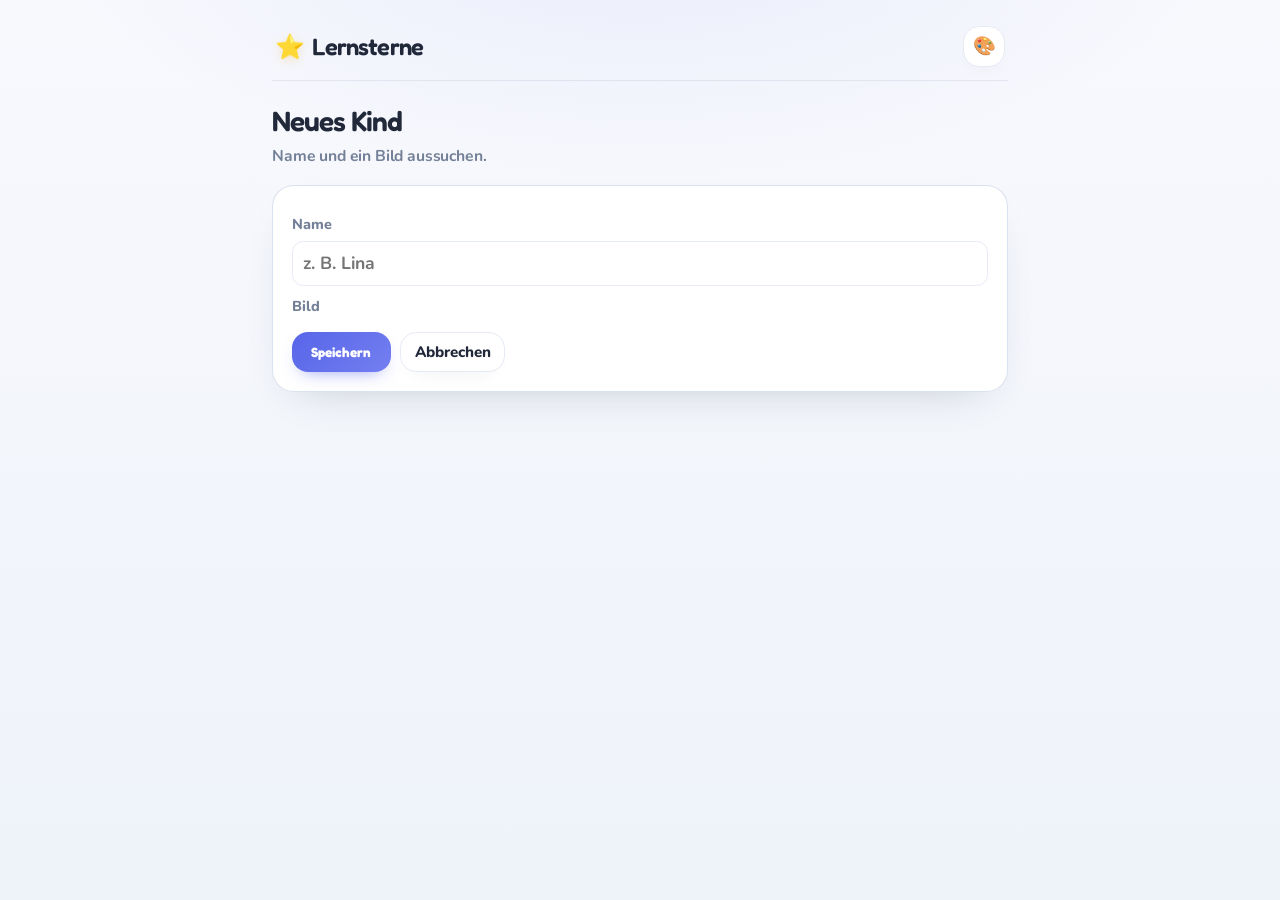
<file: frontend/index.html>
<!doctype html>
<html lang="de" data-skin="premium">
<head>
<meta charset="utf-8">
<meta name="viewport" content="width=device-width, initial-scale=1, viewport-fit=cover">
<link rel="manifest" href="manifest.webmanifest">
<meta name="theme-color" content="#f5f7fc">
<link rel="apple-touch-icon" href="apple-touch-icon.png">
<meta name="apple-mobile-web-app-capable" content="yes">
<meta name="apple-mobile-web-app-title" content="Lernsterne">
<style>html,body{margin:0}[hidden]{display:none!important}img{max-width:100%}
  /* ANTONA FOKUS – ruhige, kurze Konzentrationseinheiten */
  .focus-panel{background:var(--panel);border:1px solid var(--line);border-radius:1.2rem;padding:1rem;box-shadow:var(--shadow-sm);margin:.7rem 0}
  .focus-moods,.focus-options{display:flex;gap:.5rem;flex-wrap:wrap;justify-content:center}
  .focus-choice{border:1px solid var(--line);background:var(--panel);color:var(--ink);border-radius:1rem;padding:.7rem .9rem;font:inherit;cursor:pointer}
  .focus-choice[aria-pressed="true"]{border-color:var(--accent);background:var(--bg2);box-shadow:0 0 0 2px var(--accent)}
  .focus-grid{display:grid;grid-template-columns:repeat(5,minmax(0,1fr));gap:.45rem;width:100%;max-width:25rem;margin:.8rem auto}
  .focus-cell{aspect-ratio:1;border:1px solid var(--line);background:var(--bg2);border-radius:.8rem;font-size:1.65rem;cursor:pointer}
  .focus-cell.selected{background:#dff7ec;border-color:var(--good)}
  .focus-cell:disabled{opacity:.65}
  .focus-metric{display:grid;grid-template-columns:repeat(3,1fr);gap:.5rem}
  .focus-metric>div{background:var(--bg2);border-radius:.8rem;padding:.7rem;text-align:center}
  .focus-metric b{display:block;font:600 1.4rem Fredoka,sans-serif}
  .focus-input{width:min(100%,18rem);padding:.8rem;border:1px solid var(--line);border-radius:.8rem;background:var(--panel);color:var(--ink);font:inherit;text-align:center}
  .focus-note{font-size:.9rem;color:var(--ink-soft);text-align:center}

</style>
<title>Lernsterne</title>
<style>
  /* Layout: Echte-App-Look — Profil-Auswahl → Fächer-Home → Stufen → Vollbild-Aufgabe → Belohnung; eigener Eltern-Bereich. */
  :root{
    --bg:#f3f5fb;             /* kühles, ruhiges App-Grau-Blau */
    --bg2:#e9edf8;
    --panel:#ffffff;
    --ink:#1f2433;
    --ink-soft:#6b7488;
    --line:#e6e9f2;
    --accent:#5b6cff;        /* App-Indigo */
    --accent-2:#8a5bff;
    --math:#ff6b6b;
    --read:#2aa7ff;
    --shape:#1fc7a0;
    --clock:#b07bff;
    --good:#19b36b;
    --bad:#ff5d6c;
    --star:#ffc02e;
    --r:1.25rem;
    --shadow:0 1rem 2rem -1rem rgba(31,36,51,.25);
    --shadow-sm:0 .4rem 1rem -.4rem rgba(31,36,51,.2);
    color-scheme:light;
  }
  @media (prefers-color-scheme: dark){
    :root:not([data-theme="light"]){
      --bg:#14161f;--bg2:#1b1e2a;--panel:#222634;--ink:#eef1f9;--ink-soft:#9aa3ba;--line:#30354a;
      --accent:#7d8bff;--accent-2:#a883ff;--math:#ff8585;--read:#5bbcff;--shape:#30d6ae;--clock:#c295ff;
      --good:#2bc47d;--bad:#ff7482;--star:#ffcf52;
      --shadow:0 1rem 2rem -1rem rgba(0,0,0,.6);--shadow-sm:0 .4rem 1rem -.4rem rgba(0,0,0,.5);
      color-scheme:dark;
    }
  }
  :root[data-theme="dark"]{
    --bg:#14161f;--bg2:#1b1e2a;--panel:#222634;--ink:#eef1f9;--ink-soft:#9aa3ba;--line:#30354a;
    --accent:#7d8bff;--accent-2:#a883ff;--math:#ff8585;--read:#5bbcff;--shape:#30d6ae;--clock:#c295ff;
    --good:#2bc47d;--bad:#ff7482;--star:#ffcf52;
    --shadow:0 1rem 2rem -1rem rgba(0,0,0,.6);--shadow-sm:0 .4rem 1rem -.4rem rgba(0,0,0,.5);
    color-scheme:dark;
  }

  *{box-sizing:border-box}
  html,body{height:100%}
  body{
    margin:0;background:linear-gradient(180deg,var(--bg),var(--bg2));color:var(--ink);
    font-family:"Nunito",ui-rounded,"Segoe UI",system-ui,sans-serif;font-weight:700;
    display:flex;flex-direction:column;min-height:100%;-webkit-tap-highlight-color:transparent;
  }
  .display{font-family:"Fredoka","Nunito",ui-rounded,system-ui,sans-serif;font-weight:600}
  [hidden]{display:none!important}

  .wrap{
    width:100%;max-width:44rem;margin:0 auto;flex:1;display:flex;flex-direction:column;
    padding-left:max(16px,env(safe-area-inset-left,0px));
    padding-right:max(16px,env(safe-area-inset-right,0px));
    padding-block:1rem 1.4rem;
  }

  /* Kopf */
  .top{display:flex;align-items:center;gap:.6rem;margin-bottom:1rem}
  .brand{display:flex;align-items:center;gap:.5rem;font-family:"Fredoka",sans-serif;font-size:1.4rem;font-weight:600}
  .brand .logo{font-size:1.5rem}
  .spacer{flex:1}
  .pill{display:flex;align-items:center;gap:.35rem;background:var(--panel);border:1px solid var(--line);
    border-radius:999px;padding:.35rem .75rem;font-size:1rem;box-shadow:var(--shadow-sm)}
  .pill .s{color:var(--star)}
  .who{display:flex;align-items:center;gap:.4rem;background:var(--panel);border:1px solid var(--line);
    border-radius:999px;padding:.25rem .3rem .25rem .7rem;font-size:.95rem;box-shadow:var(--shadow-sm);cursor:pointer}
  .who .av{width:1.6rem;height:1.6rem;border-radius:999px;display:grid;place-items:center;font-size:1rem;background:var(--bg2)}
  .iconbtn{border:1px solid var(--line);background:var(--panel);color:var(--ink);width:2.6rem;height:2.6rem;
    border-radius:.9rem;font-size:1.15rem;cursor:pointer;box-shadow:var(--shadow-sm);display:grid;place-items:center;flex:none}
  .iconbtn:active{transform:scale(.94)}

  h2.title{font-family:"Fredoka",sans-serif;font-weight:600;font-size:1.6rem;margin:.2rem 0 .1rem;text-wrap:balance}
  .title{font-family:"Fredoka",sans-serif;font-weight:600}
  .muted{color:var(--ink-soft);font-size:.98rem;font-weight:700;margin:0 0 1rem}
  .greeter{display:flex;align-items:center;gap:.9rem;margin:.1rem 0 1.1rem}
  .greetMascot{width:4.4rem;height:4.4rem;flex:none}
  .bubble{position:relative;background:var(--panel);border:1px solid var(--line);border-radius:1rem;padding:.7rem 1rem;box-shadow:var(--shadow-sm);flex:1;min-width:0}
  .bubble::before{content:"";position:absolute;left:-.48rem;top:1.25rem;border:.4rem solid transparent;border-right-color:var(--panel)}
  .homegoal{margin:.1rem 0 .4rem}
  .schoolplan{display:flex;flex-direction:column;gap:.6rem}
  .lessonrow{display:flex;align-items:center;gap:.9rem;background:var(--panel);border:1px solid var(--line);border-radius:1rem;padding:.8rem;box-shadow:var(--shadow-sm)}
  .lessonrow .no{width:2.4rem;height:2.4rem;border-radius:.7rem;background:var(--accent);color:#fff;display:grid;place-items:center;font-family:"Fredoka",sans-serif;font-weight:700;flex:none}
  .lessonrow .ic{font-size:1.7rem}
  .lessonrow .lt{font-family:"Fredoka",sans-serif;font-size:1.1rem}
  .lessonrow .lst{margin-left:auto;font-size:.85rem;color:var(--ink-soft);font-weight:800}
  .goalrow{font-size:.92rem;color:var(--ink-soft);font-weight:800;margin-bottom:.25rem}
  .tabs{display:flex;gap:.4rem;background:var(--bg2);border-radius:999px;padding:.3rem;margin-bottom:1rem}
  .tab{flex:1;border:none;background:transparent;color:var(--ink-soft);border-radius:999px;padding:.55rem;font-weight:800;font-family:"Fredoka",sans-serif;cursor:pointer;font-size:.98rem}
  .tab.on{background:var(--panel);color:var(--ink);box-shadow:var(--shadow-sm)}
  .morebtns{display:grid;grid-template-columns:1fr 1fr;gap:.8rem}
  .morecard{display:flex;flex-direction:column;align-items:center;gap:.35rem;background:var(--panel);border:1px solid var(--line);border-radius:1.2rem;padding:1.3rem .6rem;box-shadow:0 .2rem 0 var(--line);cursor:pointer;font-size:2.2rem;transition:transform .1s}
  .morecard:active{transform:translateY(2px)}
  .morecard span{font-size:1rem;font-weight:800;font-family:"Nunito",sans-serif;color:var(--ink)}
  @keyframes screenIn{from{opacity:0;transform:translateY(8px)}to{opacity:1;transform:none}}
  .screen-in{animation:screenIn .28s ease}
  @keyframes wob{0%,100%{transform:rotate(0)}50%{transform:rotate(-5deg)}}
  .greetMascot{animation:wob 3.5s ease-in-out infinite;transform-origin:50% 85%}
  @media(prefers-reduced-motion:reduce){.greetMascot{animation:none}.screen-in{animation:none}}

  /* Profile */
  .profiles{display:flex;flex-wrap:wrap;gap:1rem;justify-content:center;margin-top:.5rem}
  .pcard{background:var(--panel);border:1px solid var(--line);border-radius:var(--r);box-shadow:var(--shadow-sm);
    width:8.5rem;padding:1.2rem .8rem;cursor:pointer;display:flex;flex-direction:column;align-items:center;gap:.5rem;transition:transform .1s,box-shadow .1s}
  .pcard:active{transform:translateY(2px)}
  .pcard:hover{box-shadow:var(--shadow)}
  .pcard .av{width:3.6rem;height:3.6rem;border-radius:999px;background:var(--bg2);display:grid;place-items:center;font-size:2rem}
  .pcard .pn{font-family:"Fredoka",sans-serif;font-size:1.15rem}
  .pcard .ps{font-size:.85rem;color:var(--ink-soft)}
  .pcard.add{border-style:dashed;color:var(--accent)}
  .pcard.add .av{background:transparent;border:2px dashed var(--line);color:var(--accent)}

  /* Fächer-Grid */
  .grid{display:grid;grid-template-columns:1fr 1fr;gap:1rem}
  .tile{border:none;border-radius:var(--r);padding:1.2rem 1rem;cursor:pointer;color:#fff;text-align:left;
    box-shadow:var(--shadow);position:relative;overflow:hidden;display:flex;flex-direction:column;gap:.25rem;
    min-height:8.5rem;font-family:"Fredoka",sans-serif;transition:transform .1s}
  .tile:active{transform:translateY(3px) scale(.995)}
  .tile .emoji{font-size:2.4rem}
  .tile .name{font-size:1.3rem;font-weight:600}
  .tile .sub{font-size:.9rem;font-weight:600;opacity:.95;font-family:"Nunito",sans-serif;padding-right:3.2rem}
  .tile.e .sub{padding-right:0}
  @media (max-width:460px){ .brand span:last-child{display:none} .top{gap:.45rem} .brand .logo{font-size:1.7rem} }
  .tile::after{content:"";position:absolute;right:-1.5rem;top:-1.5rem;width:5rem;height:5rem;border-radius:999px;background:rgba(255,255,255,.14)}
  .tile.m{background:linear-gradient(145deg,#ff9b7a,var(--math))}
  .tile.r{background:linear-gradient(145deg,#56c4ff,var(--read))}
  .tile.s{background:linear-gradient(145deg,#4fe0bf,var(--shape))}
  .tile.c{background:linear-gradient(145deg,#c9a4ff,var(--clock))}
  .tile.e{background:linear-gradient(120deg,#6d7bff,#9b6bff);flex-direction:row;align-items:center;gap:.9rem}
  .tile.e .emoji{font-size:2.2rem}
  .tile.g{background:linear-gradient(120deg,#ff9e45,#ff6b9d);flex-direction:row;align-items:center;gap:.9rem}
  .tile.g .emoji{font-size:2.1rem}
  .tile.d{background:linear-gradient(120deg,#36c2a0,#5b6cff);flex-direction:row;align-items:center;gap:.9rem}
  .tile.d .emoji{font-size:2.1rem}
  .tile.k{background:linear-gradient(120deg,#5ec26a,#2aa7ff);flex-direction:row;align-items:center;gap:.9rem}
  .tile.k .emoji{font-size:2.1rem}
  .tile.mu{background:linear-gradient(145deg,#ffa05e,#ff6b6b)}
  .tile.geo{background:linear-gradient(145deg,#5fb0ff,#2a73d6)}
  .tile.tr{background:linear-gradient(145deg,#ff6a6a,#e30a17)}
  /* Spiel */
  .gbadge{display:flex;align-items:center;gap:.3rem;background:var(--panel);border:1px solid var(--line);border-radius:999px;
    padding:.3rem .7rem;font-family:"Fredoka",sans-serif;font-size:1rem;box-shadow:var(--shadow-sm)}
  .gq{text-align:center;font-family:"Fredoka",sans-serif;font-size:2rem;margin:.3rem 0 .6rem}
  #ballonArea{position:relative;flex:1;min-height:21rem;overflow:hidden;border-radius:1.3rem;
    background:linear-gradient(180deg,#bfe3ff,#eaf5ff);box-shadow:var(--shadow) inset;touch-action:manipulation}
  .balloon{position:absolute;width:3.5rem;height:4.3rem;border-radius:50% 50% 47% 47%;display:grid;place-items:center;
    font-family:"Fredoka",sans-serif;font-weight:700;font-size:1.3rem;color:#fff;cursor:pointer;user-select:none;
    box-shadow:inset -.4rem -.5rem 0 rgba(0,0,0,.12);will-change:transform}
  .balloon::after{content:"";position:absolute;bottom:-.45rem;left:50%;width:2px;height:.5rem;background:rgba(0,0,0,.25);transform:translateX(-50%)}
  .balloon.pop{animation:pop .25s forwards}
  .gresult{flex:1;display:flex;flex-direction:column;align-items:center;justify-content:center;gap:.8rem;text-align:center}
  #memGrid{display:grid;grid-template-columns:repeat(4,1fr);gap:.55rem;margin-top:.4rem}
  .mcard{aspect-ratio:3/4;border-radius:.9rem;border:1px solid var(--line);background:var(--accent);box-shadow:var(--shadow-sm);
    display:grid;place-items:center;font-size:1.9rem;cursor:pointer;color:#fff;user-select:none;transition:transform .12s}
  .mcard:active{transform:scale(.96)}
  .mcard.open{background:var(--panel);color:var(--ink)}
  .mcard.done{opacity:.35;cursor:default}
  /* UNO */
  .unotop{display:flex;align-items:center;justify-content:center;gap:1rem;margin:.4rem 0}
  .unocard{position:relative;border-radius:.55rem;width:3rem;height:4.5rem;color:#fff;box-shadow:var(--shadow-sm);
    border:3px solid #fff;overflow:hidden;font-family:"Fredoka",sans-serif;font-weight:700}
  .unocard.big{width:4rem;height:6rem}
  .unocard.R{background:#e23b3b}.unocard.Y{background:#edc200}.unocard.G{background:#2aa54a}.unocard.B{background:#2a6fd4}.unocard.W{background:#1f1f24}
  .uc-oval{position:absolute;inset:14% 12%;background:#fff;border-radius:50%;transform:rotate(-24deg)}
  .uc-big{position:absolute;inset:0;display:grid;place-items:center;font-size:1.5rem;z-index:1}
  .unocard.big .uc-big{font-size:2.1rem}
  .uc-corner{position:absolute;font-size:.68rem;z-index:1;color:#fff;text-shadow:0 1px 1px rgba(0,0,0,.35)}
  .uc-corner.tl{top:.1rem;left:.28rem}.uc-corner.br{bottom:.1rem;right:.28rem;transform:rotate(180deg)}
  .unocard.R .uc-big{color:#e23b3b}.unocard.Y .uc-big{color:#c99e00}.unocard.G .uc-big{color:#2aa54a}.unocard.B .uc-big{color:#2a6fd4}.unocard.W .uc-big{color:#333}
  .unohand{display:flex;gap:.4rem;overflow-x:auto;padding:.5rem .2rem .2rem;min-height:5rem}
  .unohand .unocard{flex:none;cursor:pointer;transition:transform .1s}
  .unohand .unocard.playable{outline:3px solid var(--good);transform:translateY(-.3rem)}
  .unohand .unocard:active{transform:translateY(-.2rem)}
  .ucol{width:2.2rem;height:2.2rem;border-radius:50%;border:2px solid rgba(0,0,0,.15);cursor:pointer;margin:0 .2rem}
  /* Schach */
  .chessboard{width:min(22rem,92vw);aspect-ratio:1;margin:.4rem auto;display:grid;grid-template-columns:repeat(8,1fr);grid-template-rows:repeat(8,1fr);
    border-radius:.6rem;overflow:hidden;box-shadow:var(--shadow)}
  .sq{display:grid;place-items:center;font-size:min(2rem,7vw);cursor:pointer;user-select:none;position:relative}
  .sq.light{background:#efe6d4}.sq.dark{background:#b58863}
  .sq.sel{box-shadow:inset 0 0 0 4px #ffd23f}
  .sq.move::after{content:"";position:absolute;width:30%;height:30%;border-radius:50%;background:rgba(39,179,115,.65)}
  .sq.cap{box-shadow:inset 0 0 0 4px rgba(255,91,91,.8)}
  /* Kaufladen & Kasse */
  .shopitem{display:flex;flex-direction:column;align-items:center;gap:.25rem;font-size:2.4rem}
  .pricetag{font-family:"Fredoka",sans-serif;font-weight:700;font-size:1rem;background:var(--star);color:#4a3800;border-radius:.5rem;padding:.1rem .5rem}
  .kunde{display:flex;align-items:center;gap:.7rem;width:100%}
  .kundeAv{font-size:2.6rem;flex:none}
  .theke{display:flex;gap:.8rem;justify-content:center;flex-wrap:wrap;background:var(--bg2);border-radius:1rem;padding:.7rem;min-height:4rem;width:100%}
  .kassenDisplay{font-family:"Fredoka",sans-serif;font-size:1.7rem;background:#15181c;color:#4dff88;border-radius:.6rem;padding:.3rem 1.2rem;letter-spacing:.06em;font-variant-numeric:tabular-nums}
  .terminal{background:var(--panel);border:2px solid var(--line);border-radius:.8rem;padding:.6rem 1.1rem;text-align:center;font-size:1.8rem;margin:.3rem auto;width:fit-content}
  #kasseStep{width:100%;display:flex;flex-direction:column;align-items:center;gap:.4rem}
  /* Vier gewinnt */
  .vierboard{width:min(21rem,92vw);margin:.4rem auto;display:grid;grid-template-columns:repeat(7,1fr);gap:.3rem;background:#2a6fd4;padding:.5rem;border-radius:1rem}
  .vslot{aspect-ratio:1;background:var(--panel);border-radius:50%;display:grid;place-items:center;cursor:pointer}
  .vslot.R{background:#ff5b5b}.vslot.Y{background:#ffd23f}
  /* Galgenmännchen */
  .galgenkeys{display:grid;grid-template-columns:repeat(7,1fr);gap:.3rem;width:100%;max-width:26rem}
  .galgenkeys button{border:1px solid var(--line);background:var(--panel);color:var(--ink);border-radius:.5rem;padding:.5rem 0;font-weight:800;font-family:"Fredoka",sans-serif;cursor:pointer}
  .galgenkeys button:disabled{opacity:.3}
  /* Malen */
  .malencolors{display:flex;gap:.3rem;flex-wrap:wrap}
  .malencolors button{width:1.8rem;height:1.8rem;border-radius:50%;border:2px solid #fff;box-shadow:var(--shadow-sm);cursor:pointer}
  .malencolors button[aria-pressed="true"]{outline:2px solid var(--accent);outline-offset:1px}
  .malencanvas{flex:1;width:100%;background:#fff;border-radius:1rem;box-shadow:var(--shadow);touch-action:none;min-height:18rem}
  /* Pokale */
  .badgesgrid{display:grid;grid-template-columns:1fr 1fr;gap:.7rem}
  .badge{background:var(--panel);border:1px solid var(--line);border-radius:1rem;padding:.9rem;text-align:center;box-shadow:var(--shadow-sm)}
  .badge .be{font-size:2.2rem}
  .badge.locked{opacity:.45;filter:grayscale(1)}
  .badge .bn{font-family:"Fredoka",sans-serif;font-weight:600;margin-top:.2rem}
  .badge .bd{font-size:.82rem;color:var(--ink-soft)}
  /* Rechen-Memory */
  #rmemGrid{display:grid;grid-template-columns:repeat(4,1fr);gap:.5rem;margin-top:.3rem}
  .rcard{aspect-ratio:3/4;border-radius:.8rem;border:1px solid var(--line);background:var(--accent);display:grid;place-items:center;font-family:"Fredoka",sans-serif;font-weight:700;font-size:1.05rem;color:#fff;cursor:pointer}
  .rcard.open{background:var(--panel);color:var(--ink)}
  .rcard.done{opacity:.35;cursor:default}
  /* Zahlen-Pyramide */
  .pyra{display:flex;flex-direction:column;align-items:center;gap:.4rem}
  .pyrow{display:flex;gap:.4rem}
  .brick{width:3.3rem;height:2.6rem;border-radius:.5rem;background:var(--bg2);display:grid;place-items:center;font-family:"Fredoka",sans-serif;font-weight:700;font-size:1.3rem;border:1px solid var(--line)}
  .brick.q{background:var(--accent);color:#fff}
  /* Avatar-Shop */
  #avatarGrid{flex-wrap:wrap;row-gap:1.3rem}
  #avatarGrid button{position:relative;width:3.6rem;height:3.6rem;font-size:2rem}
  #avatarGrid button[aria-pressed="true"]{border-color:var(--accent);background:var(--bg2)}
  #avatarGrid button.locked{opacity:.65}
  #avatarGrid button .cost{position:absolute;bottom:-.75rem;left:50%;transform:translateX(-50%);font-size:.6rem;background:var(--star);color:#4a3800;border-radius:.4rem;padding:0 .3rem;font-family:"Fredoka",sans-serif;white-space:nowrap}
  .diffpick{display:flex;align-items:center;gap:.4rem;justify-content:center;margin:.3rem 0 .1rem;flex-wrap:wrap}
  .diffpick button{border:1px solid var(--line);background:var(--panel);color:var(--ink);border-radius:999px;padding:.3rem .8rem;font-weight:800;font-family:"Nunito",sans-serif;cursor:pointer;font-size:.9rem}
  .diffpick button[aria-pressed="true"]{background:var(--accent);color:#fff;border-color:transparent}
  .tile .mini{position:absolute;right:.7rem;bottom:.6rem;background:rgba(255,255,255,.22);border-radius:999px;
    padding:.12rem .55rem;font-size:.78rem;font-family:"Nunito",sans-serif;font-weight:800;z-index:1}

  /* Stufen */
  .levels{display:flex;flex-direction:column;gap:.8rem}
  .lvl{display:flex;align-items:center;gap:.9rem;background:var(--panel);border:1px solid var(--line);
    border-radius:var(--r);padding:1rem;cursor:pointer;box-shadow:var(--shadow-sm);text-align:left;color:inherit;font:inherit;transition:transform .1s}
  .lvl:active{transform:translateY(2px)}
  .lvl .num{width:2.6rem;height:2.6rem;flex:none;border-radius:.8rem;display:grid;place-items:center;
    font-family:"Fredoka",sans-serif;font-size:1.25rem;color:#fff;background:var(--accent)}
  .lvl .lt{font-family:"Fredoka",sans-serif;font-size:1.1rem}
  .lvl .ld{font-size:.9rem;color:var(--ink-soft)}
  .lvl .chev{margin-left:auto;color:var(--ink-soft);font-size:1.2rem}

  /* Spiel */
  .bar{display:flex;align-items:center;gap:.6rem;margin-bottom:.9rem}
  .back{border:1px solid var(--line);background:var(--panel);color:var(--ink);border-radius:.8rem;
    padding:.5rem .85rem;font-size:.95rem;cursor:pointer;box-shadow:var(--shadow-sm);font-weight:800;font-family:"Nunito",sans-serif}
  .back:active{transform:translateY(2px)}
  .progress{flex:1;height:.8rem;background:var(--line);border-radius:999px;overflow:hidden}
  .progress>i{display:block;height:100%;width:0;background:linear-gradient(90deg,var(--accent),var(--accent-2));border-radius:999px;transition:width .3s}
  .round{font-size:.95rem;color:var(--ink-soft);font-weight:800}

  .card{background:var(--panel);border:1px solid var(--line);border-radius:1.4rem;padding:1.3rem 1.1rem;
    box-shadow:var(--shadow);flex:1;display:flex;flex-direction:column;align-items:center;justify-content:center;gap:1rem;text-align:center}
  .mascot{width:4.5rem;height:4.5rem;flex:none}
  .qlabel{font-size:1rem;color:var(--ink-soft);font-weight:800;display:flex;align-items:center;gap:.5rem;justify-content:center;flex-wrap:wrap}
  .read-btn{border:none;background:var(--accent);color:#fff;border-radius:999px;width:2.2rem;height:2.2rem;
    font-size:1rem;cursor:pointer;display:grid;place-items:center;box-shadow:var(--shadow-sm)}
  .read-btn:active{transform:scale(.92)}
  .question{font-family:"Fredoka",sans-serif;font-weight:600;font-size:2.8rem;line-height:1.08;text-wrap:balance}
  .question .em{font-size:3.6rem;display:block}
  svg.art{width:min(15rem,66vw);height:auto;max-width:100%}

  .answers{display:grid;grid-template-columns:1fr 1fr;gap:.8rem;width:100%;max-width:28rem}
  .answers.three{grid-template-columns:1fr 1fr 1fr}
  .opt{border:1px solid var(--line);background:var(--panel);color:var(--ink);border-radius:1.1rem;padding:1rem .5rem;
    font-size:1.8rem;cursor:pointer;font-family:"Fredoka",sans-serif;font-weight:600;box-shadow:var(--shadow-sm);
    transition:transform .08s;min-height:4.2rem;display:grid;place-items:center}
  .opt .word{font-size:1.3rem}
  .opt:active{transform:translateY(2px)}
  .opt.good{background:var(--good);color:#fff;border-color:transparent;animation:pop .35s}
  .opt.bad{background:var(--bad);color:#fff;border-color:transparent;animation:shake .35s}
  .opt[disabled]{cursor:default}
  .opt:not(.good):not(.bad)[disabled]{opacity:.5}

  .feedback{min-height:1.8rem;font-size:1.2rem;font-weight:800;font-family:"Fredoka",sans-serif;display:flex;align-items:center;gap:.4rem;justify-content:center}
  .feedback.ok{color:var(--good)}
  .feedback.try{color:var(--accent)}

  /* Belohnung */
  .done{flex:1;display:flex;flex-direction:column;align-items:center;justify-content:center;gap:1rem;text-align:center}
  .done .big{font-size:4rem;animation:pop .5s}
  .done h2{font-family:"Fredoka",sans-serif;font-size:1.8rem;margin:0}
  .done p{color:var(--ink-soft);font-size:1.05rem;margin:0}
  .gotstars{display:flex;gap:.3rem;font-size:2rem;color:var(--star)}
  .next{border:none;background:var(--accent);color:#fff;border-radius:1rem;padding:.85rem 1.6rem;font-size:1.15rem;
    font-weight:600;font-family:"Fredoka",sans-serif;cursor:pointer;box-shadow:var(--shadow)}
  .next:active{transform:translateY(2px)}

  /* Eltern-Bereich */
  .sheet{background:var(--panel);border:1px solid var(--line);border-radius:var(--r);box-shadow:var(--shadow-sm);padding:1.1rem;margin-bottom:1rem}
  .sheet h3{font-family:"Fredoka",sans-serif;font-size:1.15rem;margin:0 0 .7rem}
  .statrow{display:flex;align-items:center;gap:.7rem;padding:.55rem 0;border-top:1px solid var(--line)}
  .statrow:first-of-type{border-top:none}
  .statrow .ic{width:2.2rem;height:2.2rem;border-radius:.6rem;display:grid;place-items:center;color:#fff;font-size:1.1rem;flex:none}
  .statrow .nm{font-weight:800}
  .statrow .val{margin-left:auto;font-family:"Fredoka",sans-serif;font-size:1.05rem}
  .barmini{height:.5rem;background:var(--line);border-radius:999px;overflow:hidden;margin-top:.25rem}
  .barmini>i{display:block;height:100%;background:var(--accent);border-radius:999px}
  .gate{display:flex;flex-direction:column;gap:.8rem;align-items:center;text-align:center;max-width:22rem;margin:1rem auto}
  .gate input{font-size:1.4rem;padding:.6rem;border:1px solid var(--line);border-radius:.7rem;width:7rem;text-align:center;font-family:"Fredoka",sans-serif;background:var(--panel);color:var(--ink)}
  .linkbtn{background:none;border:none;color:var(--accent);font-weight:800;cursor:pointer;font-size:.95rem;font-family:"Nunito",sans-serif;text-decoration:underline}
  .dangerbtn{border:1px solid var(--bad);background:transparent;color:var(--bad);border-radius:.7rem;padding:.5rem .9rem;font-weight:800;cursor:pointer;font-family:"Nunito",sans-serif}

  .field{display:flex;flex-direction:column;gap:.4rem;margin:.6rem 0}
  .field label{font-size:.9rem;color:var(--ink-soft);font-weight:800}
  .field input{font-size:1.1rem;padding:.6rem;border:1px solid var(--line);border-radius:.7rem;background:var(--panel);color:var(--ink);font-family:"Nunito",sans-serif;font-weight:700}
  .avpick{display:flex;gap:.5rem;flex-wrap:wrap}
  .avpick button{font-size:1.5rem;width:2.8rem;height:2.8rem;border-radius:.7rem;border:1px solid var(--line);background:var(--panel);cursor:pointer}
  .avpick button[aria-pressed="true"]{border-color:var(--accent);background:var(--bg2)}
  .primary{border:none;background:var(--accent);color:#fff;border-radius:.8rem;padding:.75rem 1.2rem;font-weight:800;font-family:"Fredoka",sans-serif;cursor:pointer;box-shadow:var(--shadow-sm)}
  .primary:active{transform:translateY(2px)}
  textarea{font-family:"Nunito",sans-serif;font-weight:700;font-size:.85rem;padding:.6rem;border-radius:.7rem;border:1px solid var(--line);background:var(--panel);color:var(--ink);resize:vertical;width:100%;line-height:1.3}
  .hr{border:none;border-top:1px solid var(--line);margin:.9rem 0}

  .foot{text-align:center;color:var(--ink-soft);font-size:.82rem;font-weight:700;margin-top:1rem;font-family:"Nunito",sans-serif}

  @keyframes pop{0%{transform:scale(.5)}60%{transform:scale(1.15)}100%{transform:scale(1)}}
  @keyframes shake{0%,100%{transform:translateX(0)}25%{transform:translateX(-.4rem)}75%{transform:translateX(.4rem)}}
  @keyframes floatstar{0%{transform:translateY(0) scale(.6);opacity:0}30%{opacity:1}100%{transform:translateY(-7rem) scale(1.3);opacity:0}}
  .flystar{position:fixed;font-size:2.4rem;color:var(--star);pointer-events:none;z-index:50;animation:floatstar 1s ease-out forwards}
  @media (prefers-reduced-motion: reduce){*{animation-duration:.001ms!important;transition-duration:.001ms!important}}
  :focus-visible{outline:.18rem solid var(--accent);outline-offset:.15rem}
  .streak{display:flex;align-items:center;gap:.25rem;background:linear-gradient(145deg,#ffb347,#ff7a7a);color:#fff;
    border-radius:999px;padding:.25rem .6rem;font-family:"Fredoka",sans-serif;font-size:.9rem;box-shadow:var(--shadow-sm);animation:pop .3s}
  #mascot.bounce{animation:bounce .55s}
  @keyframes bounce{0%{transform:translateY(0) scale(1)}30%{transform:translateY(-12px) scale(1.14)}60%{transform:translateY(0) scale(1)}80%{transform:scale(1.06)}100%{transform:scale(1)}}
  #confetti{position:fixed;inset:0;width:100%;height:100%;pointer-events:none;z-index:60}

  /* ====== 3 DESIGNS (umschaltbar über 🎨) ====== */
  /* Tokens je Design */
  :root[data-skin="neon"]{ --bg:#070712; --bg2:#12122e; --panel:#15153a; --ink:#f4f3ff; --ink-soft:#a9a9dc; --line:rgba(255,255,255,.15);
    --accent:#00e5ff; --accent-2:#ff2e97; --math:#ff2e97; --read:#00e5ff; --shape:#9dff3d; --clock:#b14bff; --good:#27ff9e; --bad:#ff4d6d; --star:#ffd23f;
    --shadow:0 .6rem 1.8rem rgba(0,0,0,.6); --shadow-sm:0 .3rem 1rem rgba(0,0,0,.5); color-scheme:dark; }
  :root[data-skin="soft"]{ --bg:#f5f7fc; --bg2:#eceff8; --panel:#ffffff; --ink:#28303f; --ink-soft:#747f98; --line:#e6eaf3;
    --accent:#5b7cf0; --accent-2:#8a6cf0; --math:#ff7a90; --read:#4f9bf0; --shape:#2fb986; --clock:#9b7bf0; --good:#2bb673; --bad:#ff6b7d; --star:#f5b93c;
    --shadow:0 .9rem 2rem -.8rem rgba(40,50,80,.22); --shadow-sm:0 .4rem 1rem -.4rem rgba(40,50,80,.18); color-scheme:light; }
  :root[data-skin="sunny"]{ --bg:#fff6ec; --bg2:#ffe9d6; --panel:#fffdfa; --ink:#44352a; --ink-soft:#9b8676; --line:#f1e2d1;
    --accent:#ff8a3d; --accent-2:#ff5d8f; --math:#ff6b6b; --read:#3aa7e0; --shape:#2fb98a; --clock:#b07bff; --good:#36b37e; --bad:#ff6b6b; --star:#ffc02e;
    --shadow:0 .9rem 2rem -.8rem rgba(120,80,40,.2); --shadow-sm:0 .4rem 1rem -.4rem rgba(120,80,40,.16); color-scheme:light; }
  /* Hintergrund je Design */
  :root[data-skin="neon"] body{background:
    radial-gradient(1100px 560px at 50% -12%, rgba(0,229,255,.16), transparent 60%),
    radial-gradient(900px 520px at 108% 16%, rgba(255,46,151,.16), transparent 60%),
    radial-gradient(800px 500px at -8% 60%, rgba(177,75,255,.14), transparent 60%),
    linear-gradient(180deg,#070712,#0c0c22); background-attachment:fixed}
  :root[data-skin="soft"] body{background:linear-gradient(180deg,#f5f7fc,#eceff8)}
  :root[data-skin="sunny"] body{background:linear-gradient(180deg,#fff6ec,#ffe6cf)}
  /* ---- PRO (Anton/Duolingo-Stil: weiße Karten, eine Hauptfarbe, Maskottchen) ---- */
  :root[data-skin="pro"]{ --bg:#f7f8fb; --bg2:#eef1f6; --panel:#ffffff; --ink:#2b2f38; --ink-soft:#6b7280; --line:#e6e8ee;
    --accent:#58cc02; --accent-2:#1cb0f6; --math:#ff6b6b; --read:#1cb0f6; --shape:#2bb673; --clock:#a56bff; --good:#58cc02; --bad:#ff5b6a; --star:#ffc800;
    --shadow:0 .7rem 1.6rem -.7rem rgba(30,40,60,.18); --shadow-sm:0 .3rem .7rem -.3rem rgba(30,40,60,.14); color-scheme:light; }
  :root[data-skin="pro"] body{background:var(--bg)}
  :root[data-skin="pro"] .tile{background:#fff;color:var(--ink);border:1.5px solid var(--line);box-shadow:0 .2rem 0 var(--line);border-radius:1.2rem}
  :root[data-skin="pro"] .tile::after{display:none}
  :root[data-skin="pro"] .tile .emoji{width:3rem;height:3rem;border-radius:.85rem;display:grid;place-items:center;font-size:1.65rem;background:#eef1f6;margin-bottom:.15rem}
  :root[data-skin="pro"] .tile.m .emoji{background:#ffe3e3}
  :root[data-skin="pro"] .tile.r .emoji{background:#e1f1ff}
  :root[data-skin="pro"] .tile.s .emoji{background:#e0f6ec}
  :root[data-skin="pro"] .tile.c .emoji{background:#f0e8ff}
  :root[data-skin="pro"] .tile.e .emoji{background:#e6ecff}
  :root[data-skin="pro"] .tile.d .emoji{background:#e0faf6}
  :root[data-skin="pro"] .tile.k .emoji{background:#e3f6e8}
  :root[data-skin="pro"] .tile.mu .emoji{background:#ffe6dc}
  :root[data-skin="pro"] .tile.geo .emoji{background:#e1f0ff}
  :root[data-skin="pro"] .tile.tr .emoji{background:#ffe0e0}
  :root[data-skin="pro"] .tile.g .emoji{background:#fff2d9}
  :root[data-skin="pro"] .tile .name{color:var(--ink);text-shadow:none;font-size:1.15rem}
  :root[data-skin="pro"] .tile .sub{color:var(--ink-soft);opacity:1}
  :root[data-skin="pro"] .tile .mini{background:#eef7e2;color:#4b9b00}
  :root[data-skin="pro"] .next,:root[data-skin="pro"] .primary{box-shadow:0 .25rem 0 #46a302}
  :root[data-skin="pro"] .lvl{box-shadow:0 .2rem 0 var(--line)}
  :root[data-skin="pro"] .opt{box-shadow:0 .2rem 0 var(--line)}
  /* Design-Wechsel-Knopf sichtbar lassen */
  #themeBtn{display:grid !important}
  /* ---- NEON-Extras (nur im dunklen Design) ---- */
  :root[data-skin="neon"] body::before{content:"";position:fixed;inset:0;z-index:0;pointer-events:none;
    background-image:linear-gradient(rgba(255,255,255,.04) 1px,transparent 1px),linear-gradient(90deg,rgba(255,255,255,.04) 1px,transparent 1px);
    background-size:42px 42px; -webkit-mask-image:radial-gradient(circle at 50% 28%,#000 28%,transparent 82%); mask-image:radial-gradient(circle at 50% 28%,#000 28%,transparent 82%)}
  :root[data-skin="neon"] .wrap{position:relative;z-index:1}
  :root[data-skin="neon"] h2.title,:root[data-skin="neon"] .brand span{text-shadow:0 0 14px rgba(0,229,255,.4)}
  :root[data-skin="neon"] .pill,:root[data-skin="neon"] .who,:root[data-skin="neon"] .iconbtn,:root[data-skin="neon"] .back,:root[data-skin="neon"] .gbadge{background:rgba(255,255,255,.06);box-shadow:0 0 12px rgba(0,229,255,.14)}
  :root[data-skin="neon"] #starPill,:root[data-skin="neon"] #coinPill{border-color:rgba(255,210,63,.55);box-shadow:0 0 16px rgba(255,210,63,.35)}
  :root[data-skin="neon"] .card,:root[data-skin="neon"] .sheet,:root[data-skin="neon"] .pcard,:root[data-skin="neon"] .opt,:root[data-skin="neon"] .lvl,:root[data-skin="neon"] .field input,:root[data-skin="neon"] .gate input,:root[data-skin="neon"] textarea,:root[data-skin="neon"] .avpick button{background:rgba(255,255,255,.05)}
  :root[data-skin="neon"] .card,:root[data-skin="neon"] .sheet{box-shadow:0 0 26px rgba(0,0,0,.45)}
  :root[data-skin="neon"] .opt.good{color:#04210f;box-shadow:0 0 24px rgba(39,255,158,.65)}
  :root[data-skin="neon"] .opt.bad{box-shadow:0 0 24px rgba(255,77,109,.65)}
  :root[data-skin="neon"] .next,:root[data-skin="neon"] .primary{background:linear-gradient(120deg,#00e5ff,#7c4dff);color:#04121a;box-shadow:0 0 22px rgba(0,229,255,.55)}
  :root[data-skin="neon"] .read-btn{box-shadow:0 0 16px rgba(0,229,255,.6)}
  :root[data-skin="neon"] .tile.m{background:linear-gradient(145deg,#ff78c4,#ff1e7a);box-shadow:0 0 28px rgba(255,46,151,.5)}
  :root[data-skin="neon"] .tile.r{background:linear-gradient(145deg,#64f1ff,#00b8e6);box-shadow:0 0 28px rgba(0,229,255,.5)}
  :root[data-skin="neon"] .tile.s{background:linear-gradient(145deg,#c9ff6e,#7ee600);box-shadow:0 0 28px rgba(157,255,61,.45);color:#07210a}
  :root[data-skin="neon"] .tile.c{background:linear-gradient(145deg,#d2a2ff,#9a3dff);box-shadow:0 0 28px rgba(177,75,255,.5)}
  :root[data-skin="neon"] .tile.e{background:linear-gradient(120deg,#00e5ff,#ff2e97);box-shadow:0 0 28px rgba(255,46,151,.45)}
  :root[data-skin="neon"] .tile.g{background:linear-gradient(120deg,#ffd23f,#ff6b9d);box-shadow:0 0 28px rgba(255,210,63,.45);color:#241a00}
  :root[data-skin="neon"] .tile.d{background:linear-gradient(120deg,#00e5ff,#9dff3d);box-shadow:0 0 28px rgba(0,229,255,.45);color:#042018}
  :root[data-skin="neon"] .tile.k{background:linear-gradient(120deg,#27ff9e,#00e5ff);box-shadow:0 0 28px rgba(39,255,158,.4);color:#042018}
  :root[data-skin="neon"] .tile .name{text-shadow:0 2px 10px rgba(0,0,0,.4)}
  :root[data-skin="neon"] .progress>i{box-shadow:0 0 12px rgba(0,229,255,.8)}
  :root[data-skin="neon"] .question{text-shadow:0 0 16px rgba(0,229,255,.25)}
  :root[data-skin="neon"] .gq{text-shadow:0 0 16px rgba(0,229,255,.45)}
  :root[data-skin="neon"] #ballonArea{background:radial-gradient(circle at 50% 18%, #1c1c50, #070712)}
  :root[data-skin="neon"] .balloon{box-shadow:0 0 18px rgba(255,255,255,.18), inset -.4rem -.5rem 0 rgba(0,0,0,.2)}
  /* Toast für Design-Wechsel */
  .toast{position:fixed;left:50%;bottom:1.4rem;transform:translateX(-50%) translateY(1rem);background:var(--panel);color:var(--ink);
    border:1px solid var(--line);box-shadow:var(--shadow);border-radius:999px;padding:.5rem 1rem;font-family:"Fredoka",sans-serif;
    font-size:.95rem;opacity:0;transition:opacity .25s, transform .25s;z-index:80;pointer-events:none}
  .toast.on{opacity:1;transform:translateX(-50%) translateY(0)}

  /* ===== ANTONA PREMIUM: ruhiges, modernes Lernprodukt ===== */
  :root[data-skin="premium"]{
    --bg:#f5f7fc;--bg2:#edf1f8;--panel:#ffffff;--ink:#20283a;--ink-soft:#748097;--line:#e5eaf3;
    --accent:#5865e8;--accent-2:#8792ff;--math:#f07878;--read:#399ee8;--shape:#29b995;--clock:#9b7be8;
    --good:#22a879;--bad:#e96b79;--star:#f2b94b;
    --shadow:0 18px 42px -26px rgba(31,45,75,.28);--shadow-sm:0 8px 22px -16px rgba(31,45,75,.24);
    color-scheme:light;
  }
  :root[data-skin="premium"] body{
    background:radial-gradient(900px 420px at 50% -12%,rgba(88,101,232,.10),transparent 68%),
      linear-gradient(180deg,#f8f9fd 0%,#eef2f9 100%);background-attachment:fixed;
    font-family:"Nunito",ui-rounded,"Segoe UI",system-ui,sans-serif;font-weight:700;letter-spacing:-.01em;
  }
  :root[data-skin="premium"] .wrap{max-width:48rem;padding-top:1.15rem}
  :root[data-skin="premium"] .top{padding:.45rem .2rem .8rem;border-bottom:1px solid rgba(130,145,175,.16);margin-bottom:1.15rem}
  :root[data-skin="premium"] .brand{font-size:1.48rem;letter-spacing:-.035em}
  :root[data-skin="premium"] .brand .logo{filter:drop-shadow(0 3px 5px rgba(242,185,75,.28))}
  :root[data-skin="premium"] h2.title{font-size:1.75rem;letter-spacing:-.035em;line-height:1.15;margin:.35rem 0 .45rem}
  :root[data-skin="premium"] .muted{line-height:1.55;font-weight:700}
  :root[data-skin="premium"] .bubble,:root[data-skin="premium"] .sheet,
  :root[data-skin="premium"] .focus-panel,:root[data-skin="premium"] .card{
    border-color:rgba(210,218,234,.8);box-shadow:var(--shadow);border-radius:1.35rem
  }
  :root[data-skin="premium"] .bubble{padding:.9rem 1.1rem}
  :root[data-skin="premium"] .tile{
    border:1px solid rgba(255,255,255,.72);border-radius:1.35rem;min-height:9rem;padding:1.25rem;
    box-shadow:0 12px 26px -18px rgba(32,45,80,.38);transition:transform .22s ease,box-shadow .22s ease,filter .22s ease
  }
  :root[data-skin="premium"] .tile:hover{transform:translateY(-3px);box-shadow:0 18px 34px -20px rgba(32,45,80,.42);filter:saturate(1.04)}
  :root[data-skin="premium"] .tile:active{transform:scale(.985)}
  :root[data-skin="premium"] .tile .emoji{
    display:grid;place-items:center;width:3.15rem;height:3.15rem;border-radius:1rem;
    background:rgba(255,255,255,.22);font-size:1.8rem;margin-bottom:.2rem
  }
  :root[data-skin="premium"] .tile .name{font-size:1.35rem;letter-spacing:-.02em}
  :root[data-skin="premium"] .morecard,:root[data-skin="premium"] .pcard,:root[data-skin="premium"] .lvl,
  :root[data-skin="premium"] .lessonrow,:root[data-skin="premium"] .badge{
    border:1px solid var(--line);border-radius:1.2rem;box-shadow:var(--shadow-sm);
    transition:transform .2s ease,box-shadow .2s ease,border-color .2s ease
  }
  :root[data-skin="premium"] .morecard:hover,:root[data-skin="premium"] .pcard:hover,
  :root[data-skin="premium"] .lvl:hover{transform:translateY(-2px);box-shadow:var(--shadow)}
  :root[data-skin="premium"] .morecard{min-height:8rem;padding:1.2rem .7rem;background:linear-gradient(180deg,var(--panel),#fafbff)}
  :root[data-skin="premium"] .morecard>span{font-weight:800}
  :root[data-skin="premium"] .pcard{background:linear-gradient(180deg,#fff,#fafbff)}
  :root[data-skin="premium"] .pcard .av{background:#eef1ff}
  :root[data-skin="premium"] .primary,:root[data-skin="premium"] .next{
    background:linear-gradient(135deg,var(--accent),#737ff0);border-radius:1rem;
    box-shadow:0 8px 18px -10px rgba(88,101,232,.72);transition:transform .18s ease,box-shadow .18s ease,filter .18s ease
  }
  :root[data-skin="premium"] .primary:hover,:root[data-skin="premium"] .next:hover{filter:brightness(1.04);box-shadow:0 12px 22px -10px rgba(88,101,232,.72);transform:translateY(-1px)}
  :root[data-skin="premium"] .back,:root[data-skin="premium"] .iconbtn,:root[data-skin="premium"] .who,
  :root[data-skin="premium"] .pill{border-color:var(--line);box-shadow:var(--shadow-sm);border-radius:1rem}
  :root[data-skin="premium"] .progress{height:.65rem;background:#e8ecf5;border-radius:999px}
  :root[data-skin="premium"] .progress>i{background:linear-gradient(90deg,#5865e8,#35b9a0);box-shadow:0 0 10px rgba(88,101,232,.22)}
  :root[data-skin="premium"] .sheet{padding:1.2rem;margin-bottom:1rem;background:rgba(255,255,255,.94)}
  :root[data-skin="premium"] .sheet h3{font-size:1.2rem;letter-spacing:-.02em}
  :root[data-skin="premium"] .statrow{padding:.72rem .1rem;border-color:#edf0f6}
  :root[data-skin="premium"] .statrow .ic{border-radius:.8rem;box-shadow:inset 0 1px 0 rgba(255,255,255,.22)}
  :root[data-skin="premium"] .statrow .val{font-size:1.2rem;color:var(--ink)}
  :root[data-skin="premium"] .focus-metric>div{background:linear-gradient(180deg,#f8f9ff,#eff2fb);border:1px solid #e8ecf6;border-radius:1rem;padding:.9rem .5rem}
  :root[data-skin="premium"] .focus-metric b{color:var(--accent)}
  :root[data-skin="premium"] .focus-choice{border-radius:1rem;transition:background .18s ease,border-color .18s ease,transform .18s ease}
  :root[data-skin="premium"] .focus-choice:hover{transform:translateY(-1px);border-color:var(--accent)}
  :root[data-skin="premium"] .tab{transition:background .18s ease,color .18s ease}
  :root[data-skin="premium"] .tab.on{color:var(--accent)}
  :root[data-skin="premium"] .screen-in{animation:premiumEnter .32s cubic-bezier(.2,.75,.25,1)}
  @keyframes premiumEnter{from{opacity:0;transform:translateY(10px) scale(.995)}to{opacity:1;transform:translateY(0) scale(1)}}
  @media(max-width:460px){
    :root[data-skin="premium"] .wrap{padding-top:.7rem}
    :root[data-skin="premium"] .grid{gap:.7rem}
    :root[data-skin="premium"] .tile{min-height:8.2rem;padding:1rem}
    :root[data-skin="premium"] .tile .emoji{width:2.7rem;height:2.7rem;font-size:1.55rem}
    :root[data-skin="premium"] .tile .name{font-size:1.18rem}
  }
  @media(prefers-reduced-motion:reduce){
    :root[data-skin="premium"] .screen-in{animation:none}
    :root[data-skin="premium"] .tile,:root[data-skin="premium"] .morecard,:root[data-skin="premium"] .pcard{transition:none}
  }


  .curr-progress-row{display:grid;grid-template-columns:1fr auto;gap:.3rem .7rem;align-items:center;padding:.55rem 0;border-top:1px solid var(--line)}
  .curr-progress-row:first-child{border-top:0}.curr-progress-row b{font-size:.9rem}
  .curr-progress-row small{font-size:.78rem;color:var(--ink-soft);font-weight:800}
  .curr-progress-row .barmini{grid-column:1/-1;margin:0}
  .curr-progress-row .barmini>i{background:linear-gradient(90deg,var(--accent),var(--good))}
  /* Lehrplan: klare, reduzierte Lernoberfläche */
  .curriculum-intro{display:flex;align-items:center;justify-content:space-between;gap:.8rem;margin:.5rem 0 1rem}
  .eyebrow{font-size:.72rem;letter-spacing:.12em;font-weight:900;color:var(--accent)}
  .quick-tools{display:grid;grid-template-columns:1fr 1fr;gap:.7rem;margin-top:1rem}
  .quick-tool{display:flex;align-items:center;gap:.65rem;text-align:left;padding:.85rem;background:var(--panel);border:1px solid var(--line);border-radius:1rem;color:var(--ink);font:inherit;box-shadow:var(--shadow-sm);cursor:pointer}
  .quick-tool>span:first-child{font-size:1.5rem}.quick-tool b,.quick-tool small{display:block}.quick-tool small{font-size:.76rem;color:var(--ink-soft);margin-top:.15rem}
  .curr-card{background:var(--panel);border:1px solid var(--line);border-radius:1.25rem;padding:1rem;margin:.85rem 0;box-shadow:var(--shadow-sm)}
  .curr-head{display:flex;align-items:center;gap:.75rem}.curr-icon{width:2.8rem;height:2.8rem;border-radius:.9rem;background:var(--bg2);display:grid;place-items:center;font-size:1.5rem}
  .curr-head h3{margin:0;font:700 1.15rem "Fredoka",sans-serif}.curr-head p{margin:.15rem 0 0;color:var(--ink-soft);font-size:.85rem}
  .curr-card ul{padding-left:1.25rem;color:var(--ink);line-height:1.55}.curr-card li{padding:.12rem 0}
  .curr-actions{display:flex;flex-wrap:wrap;gap:.45rem}.curr-btn{border:1px solid var(--line);background:var(--bg);color:var(--ink);border-radius:.8rem;padding:.55rem .7rem;font:800 .82rem "Nunito",sans-serif;cursor:pointer}
  .curr-btn:hover{border-color:var(--accent);color:var(--accent)}
  .curr-note{font-size:.78rem;color:var(--ink-soft);line-height:1.5;margin:.7rem 0 0}
  .reflection-box{background:var(--bg);border-radius:1rem;padding:.85rem;margin-top:.8rem}.reflection-box p{font-size:.88rem;color:var(--ink-soft);margin:.35rem 0}
  .reflection-box label{display:flex;align-items:flex-start;gap:.5rem;padding:.4rem 0;font-size:.88rem}.reflection-box input{accent-color:var(--accent);margin-top:.2rem}
  .curr-honest{background:var(--bg2);box-shadow:none}.curr-honest p{font-size:.85rem;line-height:1.5;margin:.4rem 0 0;color:var(--ink-soft)}
  .sr-only{position:absolute!important;width:1px;height:1px;padding:0;margin:-1px;overflow:hidden;clip:rect(0,0,0,0);white-space:nowrap;border:0}
  @media(max-width:460px){.curriculum-intro{align-items:flex-start;flex-direction:column}.quick-tools{grid-template-columns:1fr}}
  /* Kinder-Sudoku */
  .sudoku-grid{display:grid;grid-template-columns:repeat(4,1fr);gap:3px;width:min(86vw,300px);margin:0 auto;background:var(--ink-soft);padding:3px;border-radius:.7rem}
  .sudoku-grid .sc{aspect-ratio:1;display:grid;place-items:center;font:700 1.7rem 'Fredoka',sans-serif;background:var(--panel);color:var(--accent);cursor:pointer;border-radius:3px}
  .sudoku-grid .sc.fixed{background:var(--bg2);color:var(--ink);cursor:default}
  .sudoku-grid .sc.bad{background:#ffe0e0;color:var(--bad)}
  .sudoku-grid .sc:nth-child(4n+2){border-right:2px solid var(--ink-soft)}
  .sudoku-grid .sc.rowline{border-bottom:2px solid var(--ink-soft)}
  /* Wortsuche */
  .ws-words{display:flex;flex-wrap:wrap;gap:.4rem;justify-content:center}
  .ws-words span{background:var(--bg2);border-radius:.6rem;padding:.25rem .6rem;font-weight:800;font-size:.9rem}
  .ws-words span.found{background:#d7f5e3;color:var(--good);text-decoration:line-through}
  .ws-grid{display:grid;gap:3px;width:min(92vw,340px);margin:0 auto}
  .ws-grid button{aspect-ratio:1;border:1px solid var(--line);background:var(--panel);border-radius:5px;font:800 1.05rem 'Nunito',sans-serif;color:var(--ink);cursor:pointer;padding:0}
  .ws-grid button.sel{background:var(--accent);color:#fff}
  .ws-grid button.ok{background:#bdebcf;color:var(--good)}
  /* Anziehpuppe */
  .du-controls{max-width:30rem;margin:.3rem auto;display:flex;flex-direction:column;gap:.6rem}
  .du-row{background:var(--bg2);border-radius:.9rem;padding:.6rem .7rem}
  .du-row .du-lbl{font-weight:800;font-size:.9rem;margin-bottom:.35rem}
  .du-opts{display:flex;gap:.45rem;flex-wrap:wrap}
  .du-sw{width:2.2rem;height:2.2rem;border-radius:999px;border:2px solid var(--line);cursor:pointer}
  .du-sw.sel{border-color:var(--ink);box-shadow:0 0 0 2px var(--accent)}
  .du-opt{border:1px solid var(--line);background:var(--panel);border-radius:.7rem;padding:.4rem .6rem;font:800 1.1rem 'Nunito',sans-serif;cursor:pointer;min-width:2.6rem}
  .du-opt.sel{border-color:var(--accent);background:var(--bg)}
  /* Finde den Unterschied */
  .df-grid{display:grid;grid-template-columns:repeat(4,1fr);gap:4px;width:min(90vw,340px);margin:.1rem auto}
  .df-grid>div,.df-grid>button{aspect-ratio:1;display:grid;place-items:center;font-size:1.7rem;background:var(--panel);border:1px solid var(--line);border-radius:.5rem;padding:0}
  .df-grid>button{cursor:pointer}
  .df-grid>button.ok{background:#bdebcf;border-color:var(--good)}
  .df-grid>button.no{background:#ffd9d9}
  /* Pizza-Bruchteile */
  #pzPie svg{width:min(70vw,230px);height:auto}
  /* Simon sagt */
  .ss-actions{display:grid;grid-template-columns:1fr 1fr;gap:.6rem}
  .ss-actions button{display:flex;flex-direction:column;align-items:center;gap:.2rem;border:1px solid var(--line);background:var(--panel);border-radius:1rem;padding:.8rem;font:800 .95rem 'Nunito',sans-serif;color:var(--ink);cursor:pointer}
  .ss-actions button .e{font-size:2rem}
  .ss-actions button:active{transform:scale(.97)}
  /* Tägliches Lesen */
  .read-card{display:flex;align-items:center;gap:.8rem;width:100%;text-align:left;border:0;border-radius:1.2rem;padding:.9rem 1rem;margin:.2rem 0 1rem;cursor:pointer;
    background:linear-gradient(135deg,#7b86f5,#9d7bf0);color:#fff;box-shadow:0 10px 22px -12px rgba(88,101,232,.7)}
  .read-card .read-ic{font-size:2rem}
  .read-card .read-txt{flex:1;display:flex;flex-direction:column}
  .read-card .read-txt b{font-size:1.1rem}
  .read-card .read-txt small{opacity:.92;font-size:.85rem;margin-top:.1rem}
  .read-card .read-go{font-size:1.1rem;opacity:.9}
  .read-card.done{background:linear-gradient(135deg,#2fae6b,#57c08a)}
  .read-timer{font:800 2.2rem 'Fredoka',sans-serif;text-align:center;color:var(--accent)}
  .read-story{font-size:1.18rem;line-height:1.75;background:var(--bg2);border-radius:1rem;padding:1.1rem 1.2rem;max-width:34rem;margin:.3rem auto}
  .read-story h3{font-family:'Fredoka',sans-serif;margin:.1rem 0 .5rem;font-size:1.3rem}
  /* Englisch-Memory */
  .enmem-grid{display:grid;grid-template-columns:repeat(4,1fr);gap:.5rem;width:min(94vw,360px);margin:.4rem auto}
  .enmem-card{aspect-ratio:3/4;border:1px solid var(--line);border-radius:.7rem;background:var(--accent);color:#fff;font:800 1rem 'Nunito',sans-serif;cursor:pointer;display:grid;place-items:center;padding:2px}
  .enmem-card span{font-size:1.5rem}
  .enmem-card span.back{font-size:1.5rem;opacity:.8}
  .enmem-card.open{background:var(--panel);color:var(--ink);border-color:var(--accent)}
  .enmem-card.matched{background:#d7f5e3;color:var(--good);border-color:var(--good)}
  .enmem-card.open span,.enmem-card.matched span{font-size:1.15rem}
  .enmem-card.open span:not(.back){font-size:1.7rem}
  /* Malen nach Zahlen */
  .paint-legend{display:flex;gap:.5rem;justify-content:center;flex-wrap:wrap;margin:.3rem}
  .paint-legend button{display:flex;align-items:center;gap:.35rem;border:2px solid var(--line);background:var(--panel);border-radius:.7rem;padding:.4rem .7rem;font:800 .9rem 'Nunito',sans-serif;color:var(--ink);cursor:pointer}
  .paint-legend button.sel{border-color:var(--ink);box-shadow:0 0 0 2px var(--accent)}
  .paint-legend .sw{width:1.2rem;height:1.2rem;border-radius:4px;display:inline-block}
  .paint-grid{display:grid;gap:2px;width:min(92vw,330px);margin:.3rem auto;background:var(--line);padding:2px;border-radius:.6rem}
  .paint-cell{aspect-ratio:1;border:0;background:var(--panel);font:800 .9rem 'Nunito',sans-serif;color:var(--ink-soft);cursor:pointer;border-radius:2px}
  /* Geld zählen */
  .mo-coins{display:flex;flex-wrap:wrap;gap:.5rem;justify-content:center}
  .mo-coins button{border:2px solid #d4af37;background:radial-gradient(circle at 35% 30%,#ffe9a8,#e8b84b);color:#5a4210;border-radius:999px;min-width:3.4rem;height:3.4rem;font:800 .9rem 'Nunito',sans-serif;cursor:pointer;box-shadow:0 2px 6px rgba(0,0,0,.12)}
  .mo-coins button.bill{border-radius:.5rem;background:linear-gradient(135deg,#bfe8c8,#8fd6a6);border-color:#5ba873;color:#17492b;width:4.6rem}
  /* Simon */
  .simon-pads{display:grid;grid-template-columns:1fr 1fr;gap:.7rem;width:min(80vw,280px);margin:0 auto}
  .simon-pad{aspect-ratio:1;border:0;border-radius:1.2rem;cursor:pointer;opacity:.55;transition:opacity .12s,transform .12s;box-shadow:0 4px 10px rgba(0,0,0,.15)}
  .simon-pad.lit{opacity:1;transform:scale(1.04)}
  /* Buchstabensalat */
  .an-slots{display:flex;gap:.4rem;justify-content:center;flex-wrap:wrap;min-height:3rem}
  .an-slots .slot{width:2.6rem;height:3rem;border:2px dashed var(--line);border-radius:.6rem;display:grid;place-items:center;font:800 1.5rem 'Fredoka',sans-serif;background:var(--panel);cursor:pointer}
  .an-slots .slot.filled{border-style:solid;border-color:var(--accent);color:var(--accent)}
  .an-letters{display:flex;gap:.5rem;justify-content:center;flex-wrap:wrap}
  .an-letters button{width:2.9rem;height:3.1rem;border:1px solid var(--line);background:var(--bg2);border-radius:.6rem;font:800 1.5rem 'Fredoka',sans-serif;color:var(--ink);cursor:pointer}
  .an-letters button:disabled{opacity:.3}
  /* Lern-Olympiade */
  .oly-discs{display:flex;flex-direction:column;gap:.6rem;max-width:32rem;margin:.3rem auto;width:100%}
  .oly-disc{display:flex;align-items:center;gap:.8rem;width:100%;text-align:left;border:1px solid var(--line);border-radius:1.1rem;padding:.9rem 1rem;cursor:pointer;background:var(--panel);box-shadow:var(--shadow-sm)}
  .oly-disc .oly-e{font-size:2.1rem}
  .oly-disc b{display:block;font-size:1.1rem}
  .oly-disc small{color:var(--ink-soft);font-weight:800}
  .oly-disc .oly-med{margin-left:auto;font-size:1.1rem}
  /* Rechen-Rennen */
  .race-track{display:flex;flex-direction:column;gap:.5rem;width:100%}
  .race-lane{position:relative;width:100%;height:2.6rem;background:var(--bg2);border:1px solid var(--line);border-radius:999px;overflow:hidden}
  .race-car{position:absolute;left:0;top:50%;transform:translateY(-50%);font-size:1.7rem;transition:left .5s ease}
  .race-flag{position:absolute;right:.4rem;top:50%;transform:translateY(-50%);font-size:1.4rem}
  /* Urkunde */
  #urkunde{max-width:640px;margin:1rem auto;padding:.5rem}
  .urk-border{border:10px double #d4af37;border-radius:18px;background:linear-gradient(135deg,#fffdf4,#fff6df);
    padding:2rem 1.4rem;text-align:center;color:#4a3a10;box-shadow:0 10px 30px rgba(0,0,0,.12)}
  .urk-star{font-size:3rem;line-height:1}
  .urk-head{font-family:"Fredoka",sans-serif;font-weight:700;font-size:2.4rem;letter-spacing:.18em;color:#b8860b;margin:.2rem 0}
  .urk-sub{font-size:.95rem;color:#8a7a3a;margin-bottom:1.2rem}
  .urk-for{font-size:1rem;color:#6a5a2a}
  .urk-name{font-family:"Fredoka",sans-serif;font-weight:700;font-size:2.2rem;color:#2a2a2a;margin:.3rem 0 .2rem;
    border-bottom:2px solid #d4af37;display:inline-block;padding:0 1rem .3rem}
  .urk-text{font-size:1.1rem;margin:1rem auto;max-width:460px;color:#4a3a10}
  .urk-stars{font-size:2rem;color:#f5a623;letter-spacing:.1em;margin:.6rem 0}
  .urk-foot{display:flex;justify-content:space-between;margin-top:1.6rem;font-size:.95rem;color:#6a5a2a;font-weight:600}
  @media print{
    body *{visibility:hidden!important}
    #urkundeOverlay,#urkundeOverlay *,#reportOverlay,#reportOverlay *{visibility:visible!important}
    #urkundeOverlay,#reportOverlay{position:absolute;left:0;top:0;width:100%}
    .noprint{display:none!important}
    .urk-border{box-shadow:none}
  }
  /* Lernbericht */
  #report{max-width:700px;margin:1rem auto;padding:.5rem 1rem;color:#1f2433}
  .rep-head{display:flex;align-items:center;gap:.7rem;border-bottom:3px solid #5865e8;padding-bottom:.6rem;margin-bottom:1rem}
  .rep-head .rep-logo{font-size:2.2rem}
  .rep-head h2{margin:0;font-family:'Fredoka',sans-serif;font-size:1.6rem}
  .rep-head .rep-date{margin-left:auto;color:#748097;font-size:.9rem}
  .rep-stat{display:grid;grid-template-columns:repeat(3,1fr);gap:.6rem;margin:.8rem 0}
  .rep-stat>div{background:#f2f5fb;border-radius:.7rem;padding:.7rem;text-align:center}
  .rep-stat b{display:block;font:700 1.5rem 'Fredoka',sans-serif;color:#5865e8}
  .rep-sub h3{margin:1rem 0 .4rem;font-size:1.1rem}
  .rep-row{display:grid;grid-template-columns:8rem 1fr auto;gap:.5rem;align-items:center;padding:.3rem 0}
  .rep-bar{height:.7rem;background:#e8ecf5;border-radius:999px;overflow:hidden}
  .rep-bar>i{display:block;height:100%;background:linear-gradient(90deg,#5865e8,#35b9a0)}
  .rep-note{font-size:.85rem;color:#748097;margin-top:1rem;border-top:1px solid #e5eaf3;padding-top:.6rem}

</style>
<link rel="preconnect" href="https://fonts.googleapis.com">
<link rel="preconnect" href="https://fonts.gstatic.com" crossorigin>
<link rel="stylesheet" href="https://fonts.googleapis.com/css2?family=Fredoka:wght@500;600;700&family=Nunito:wght@600;700;800&display=swap">

<div class="wrap">
  <div class="top">
    <div class="brand"><span class="logo">⭐</span><span>Lernsterne</span></div>
    <div class="spacer"></div>
    <button class="who" id="whoBtn" hidden><span class="av" id="whoAv">🙂</span><span id="whoName">Kind</span></button>
    <div class="pill" id="starPill" hidden><span class="s">★</span><span id="starCount">0</span></div>
    <div class="pill" id="coinPill" hidden><span style="color:#f0a500">🪙</span><span id="coinCount">0</span></div>
    <button class="iconbtn" id="parentBtn" title="Eltern-Bereich" aria-label="Eltern-Bereich" hidden>👪</button>
    <button class="iconbtn" id="themeBtn" title="Hell/Dunkel" aria-label="Hell oder Dunkel">🌙</button>
  </div>

  <!-- PROFILE -->
  <button id="profileAddFixed" type="button" aria-label="Kind anlegen" style="display:none;position:fixed;left:16px;right:16px;bottom:calc(16px + env(safe-area-inset-bottom,0px));z-index:2147483647;width:calc(100% - 32px);max-width:420px;margin:auto;padding:18px 22px;border:0;border-radius:18px;background:#5b6cff;color:#fff;font:800 18px system-ui;box-shadow:0 8px 28px rgba(20,30,80,.35);touch-action:manipulation;pointer-events:auto" onclick="var b=document.querySelector('#profileList .pcard.add');if(b){b.click()}else{document.getElementById('profiles').hidden=true;document.getElementById('newProfile').hidden=false;}">＋ Kind anlegen</button>
  <div id="profiles">
    <h2 class="title">Wer lernt heute?</h2>
    <p class="muted">Wähle dein Profil oder lege ein neues an.</p>
    <div class="profiles" id="profileList"></div>
  </div>

  <!-- PROFIL ANLEGEN -->
  <div id="newProfile" hidden>
    <h2 class="title">Neues Kind</h2>
    <p class="muted">Name und ein Bild aussuchen.</p>
    <div class="sheet">
      <div class="field"><label for="npName">Name</label><input id="npName" maxlength="14" placeholder="z. B. Lina"></div>
      <div class="field"><label>Bild</label><div class="avpick" id="avPick"></div></div>
      <div style="display:flex;gap:.6rem;margin-top:.5rem">
        <button class="primary" id="npSave">Speichern</button>
        <button class="back" id="npCancel">Abbrechen</button>
      </div>
    </div>
  </div>

  <!-- HOME -->
  <div id="home" hidden>
    <div class="greeter">
      <svg class="greetMascot" viewBox="0 0 100 100" aria-hidden="true"><polygon points="50,6 62,38 96,38 68,58 79,92 50,71 21,92 32,58 4,38 38,38" fill="#ffc53d" stroke="#f0a500" stroke-width="2"/><circle cx="50" cy="50" r="22" fill="#fff"/><circle cx="42" cy="48" r="3.4" fill="#2a2740"/><circle cx="58" cy="48" r="3.4" fill="#2a2740"/><path d="M40 58 q10 10 20 0" stroke="#2a2740" stroke-width="3" fill="none" stroke-linecap="round"/><circle cx="34" cy="55" r="3" fill="#ffb3b3"/><circle cx="66" cy="55" r="3" fill="#ffb3b3"/></svg>
      <div class="bubble"><div class="title" id="homeHi" style="font-size:1.35rem;margin:0">Hallo!</div><div class="muted" id="homeSub" style="margin:.1rem 0 0">Was üben wir heute?</div></div>
    </div>
    <div id="homeGoal" class="homegoal"></div>
    <button id="readCard" class="read-card"><span class="read-ic">📖</span><span class="read-txt"><b id="readTitle">Tägliches Lesen – 10 Minuten</b><small id="readSub">Jeden Tag ein bisschen lesen macht stark!</small></span><span class="read-go">▶</span></button>
    <div class="curriculum-intro">
      <div><span class="eyebrow">LERNPLAN · KLASSE 2</span><h2 class="title" style="margin:.25rem 0">Was möchtest du heute üben?</h2><p class="muted" style="margin:0">Wähle ein Lerngebiet. Kleine Schritte bringen dich weiter.</p></div>
      <button class="back" id="curriculumOpen">Alle Lernziele</button>
    </div>
    <div class="grid">
      <button class="tile m" data-game="math"><span class="emoji">🔢</span><span class="name">Mathematik</span><span class="sub">Zahlen bis 100 · Plus · Minus · Einmaleins</span><span class="mini" id="best-math">★ 0</span></button>
      <button class="tile r" data-game="read"><span class="emoji">📖</span><span class="name">Deutsch</span><span class="sub">Lesen · Wörter · Sätze · Rechtschreibung</span><span class="mini" id="best-read">★ 0</span></button>
      <button class="tile c" data-game="clock"><span class="emoji">🕒</span><span class="name">Zeit & Uhr</span><span class="sub">Volle · halbe · Viertelstunden</span><span class="mini" id="best-clock">★ 0</span></button>
      <button class="tile e" data-game="english"><span class="emoji">🇬🇧</span><span class="name">Englisch</span><span class="sub">Farben · Tiere · Zahlen</span><span class="mini" id="best-english">★ 0</span></button>
      <button class="tile d" data-game="denken"><span class="emoji">🧠</span><span class="name">Denken</span><span class="sub">Muster · Logik</span><span class="mini" id="best-denken">★ 0</span></button>
      <button class="tile k" data-game="sach"><span class="emoji">🌍</span><span class="name">Sachkunde</span><span class="sub">Tiere · Körper · Natur</span><span class="mini" id="best-sach">★ 0</span></button>
      <button class="tile mu" data-game="musik"><span class="emoji">🎵</span><span class="name">Musik</span><span class="sub">Instrumente · Töne · Noten</span><span class="mini" id="best-musik">★ 0</span></button>
      <button class="tile geo" data-game="geo"><span class="emoji">🗺️</span><span class="name">Geografie</span><span class="sub">Flaggen · Länder</span><span class="mini" id="best-geo">★ 0</span></button>
    </div>
    <div class="quick-tools">
      <button class="quick-tool" id="gamesEntry">🎮 <span><b>Spiele</b><small>Belohnung: mit Münzen spielen</small></span></button>
      <button class="quick-tool" id="focusEntry">🧠 <span><b>Fokus trainieren</b><small>Aufmerksamkeit und Gedächtnis</small></span></button>
      <button class="quick-tool" id="coachEntry">🌱 <span><b>Lerncoach</b><small>Tipps für deinen nächsten Schritt</small></span></button>
    </div>
    <button class="next" id="schoolBtn" style="width:100%;margin-top:.7rem">🏫 Lernzeit starten</button>
    <div class="sr-only" aria-hidden="true">
      <span id="best-english">0</span><span id="best-tr">0</span><span id="best-denken">0</span><span id="best-sach">0</span><span id="best-musik">0</span><span id="best-geo">0</span>
    </div>
    <div class="foot">Du darfst dir Zeit lassen. Fehler helfen dir beim Lernen.</div>
  </div>



  <!-- KOMPETENZPLAN KLASSE 2 -->
  <div id="curriculum" hidden>
    <div class="bar"><button class="back" id="curriculumBack">← Startseite</button><span class="spacer"></span><span class="gbadge">Lehrplan Klasse 2</span></div>
    <h2 class="title">Dein Lernplan 🎓</h2>
    <p class="muted">Die Lernziele orientieren sich an den Themen aus deinem Schulbogen. Wähle ein Thema und übe in deinem Tempo.</p>
    <section class="focus-panel" id="curriculumProgress"><h3 class="title">Dein Lernfortschritt</h3><p class="muted">Wird aus deinen bisherigen Übungsergebnissen berechnet.</p><div id="curriculumProgressRows"></div></section>
    <section class="curr-card">
      <div class="curr-head"><span class="curr-icon">🔢</span><div><h3>Mathematik</h3><p>Zahlen und Rechnen bis 100</p></div></div>
      <ul><li>Zahlen ordnen, vergleichen und zerlegen</li><li>Plus und Minus bis 100</li><li>Rechenwege erklären und Rechentricks nutzen</li><li>Kernaufgaben und Einmaleins</li><li>Einfache Geteilt-Aufgaben</li><li>Sachaufgaben verstehen und lösen</li></ul>
      <div class="curr-actions"><button class="curr-btn" data-curr-game="math" data-curr-level="4">Plus & Minus bis 100</button><button class="curr-btn" data-curr-game="math" data-curr-level="5">Zahlen vergleichen</button><button class="curr-btn" data-curr-game="math" data-curr-level="6">Einmaleins</button><button class="curr-btn" data-curr-game="math" data-curr-level="11">Teilen & Knobelaufgaben</button></div>
    </section>
    <section class="curr-card">
      <div class="curr-head"><span class="curr-icon">📖</span><div><h3>Deutsch</h3><p>Sprechen, Lesen und Schreiben</p></div></div>
      <ul><li>Wörter und Sätze lesen und verstehen</li><li>Silben, Reime und besondere Buchstaben</li><li>Groß- und Kleinschreibung</li><li>Wörter richtig schreiben und Lernwörter üben</li><li>Eigene Sätze und Geschichten entwickeln</li><li>Aufmerksam zuhören und Erlebnisse erzählen</li></ul>
      <div class="curr-actions"><button class="curr-btn" data-curr-game="read" data-curr-level="7">Sätze verstehen</button><button class="curr-btn" data-curr-game="read" data-curr-level="5">Nomen großschreiben</button><button class="curr-btn" data-curr-game="read" data-curr-level="9">Wörter schreiben</button><button class="curr-btn" data-curr-game="read" data-curr-level="3">Silben erkennen</button></div>
    </section>
    <section class="curr-card">
      <div class="curr-head"><span class="curr-icon">📏</span><div><h3>Messen, Formen und Daten</h3><p>Mathematik im Alltag</p></div></div>
      <ul><li>Längen in Meter und Zentimeter einschätzen</li><li>Mit Geld rechnen</li><li>Uhrzeiten und Zeitspannen verstehen</li><li>Formen und Körper erkennen und beschreiben</li><li>Lagebeziehungen und Spiegelbilder entdecken</li><li>Tabellen lesen und Daten eintragen</li></ul>
      <div class="curr-actions"><button class="curr-btn" data-curr-game="math" data-curr-level="9">Mit Geld rechnen</button><button class="curr-btn" data-curr-game="clock" data-curr-level="2">Uhrzeiten üben</button><button class="curr-btn" data-curr-game="clock" data-curr-level="5">Uhr für Fortgeschrittene</button></div>
      <p class="curr-note">Längen, Körper, Symmetrie und Tabellen werden als Lernziele geführt; dafür ergänzen wir anschließend eigene Aufgabenmodule.</p>
    </section>
    <section class="curr-card">
      <div class="curr-head"><span class="curr-icon">🤝</span><div><h3>Miteinander und selbstständig lernen</h3><p>Soziale und persönliche Kompetenzen</p></div></div>
      <ul><li>Freundlich und respektvoll mit anderen umgehen</li><li>Klassen- und Gesprächsregeln beachten</li><li>Streit friedlich lösen und Mitgefühl zeigen</li><li>Aufgaben zuverlässig und selbstständig erledigen</li><li>Konzentriert arbeiten und sorgfältig mit Dingen umgehen</li></ul>
      <div class="reflection-box"><b>Meine Lern-Challenge heute</b><p>Wähle eine Sache, die du heute ausprobieren möchtest:</p>
        <label><input type="checkbox" class="social-goal" value="Ich höre anderen aufmerksam zu."> Ich höre anderen aufmerksam zu.</label>
        <label><input type="checkbox" class="social-goal" value="Ich bleibe bei einer Aufgabe dran."> Ich bleibe bei einer Aufgabe dran.</label>
        <label><input type="checkbox" class="social-goal" value="Ich bitte freundlich um Hilfe."> Ich bitte freundlich um Hilfe.</label>
        <label><input type="checkbox" class="social-goal" value="Ich räume meine Sachen ordentlich auf."> Ich räume meine Sachen ordentlich auf.</label>
        <p id="socialGoalFeedback" class="curr-note" aria-live="polite">Kleine Schritte zählen. Du kannst eine Challenge auswählen.</p>
      </div>
    </section>
    <section class="curr-card curr-honest"><b>Wichtig zum Lernstand</b><p>Die Themen zeigen, was geübt werden soll. Ein Lernziel gilt erst dann als sicher, wenn passende Aufgaben dazu regelmäßig erfolgreich gelöst werden. Nicht alle genannten Kompetenzen haben bereits ein eigenes digitales Übungsmodul.</p></section>
  </div>

  <!-- ANTONA FOKUS -->
  <div id="focus" hidden>
    <div class="bar"><button class="back" id="focusBack">← Zurück</button><span class="spacer"></span><span class="gbadge">🧠 Fokuszeit</span></div>
    <h2 class="title">ANTONA FOKUS</h2>
    <p class="muted">Kurze Spiele für Aufmerksamkeit, Gedächtnis und konzentriertes Arbeiten.</p>
    <section id="focusStart" class="focus-panel">
      <h3 class="title" style="margin:.2rem 0">Wie fühlst du dich gerade?</h3>
      <p class="focus-note">Es gibt kein Richtig oder Falsch. Wir passen die Übung an.</p>
      <div class="focus-moods">
        <button class="focus-choice" data-mood="bereit" aria-pressed="true">🟢 Bereit</button>
        <button class="focus-choice" data-mood="unruhig" aria-pressed="false">🟡 Etwas unruhig</button>
        <button class="focus-choice" data-mood="pause" aria-pressed="false">🔴 Brauche erst Ruhe</button>
      </div>
      <p id="focusStartHint" class="focus-note">Wir starten mit einer kurzen, ruhigen Einheit.</p>
      <button class="next" id="focusStartBtn" style="width:100%">Fokus-Einheit starten · ca. 3 Minuten</button>
    </section>
    <section id="focusPlay" class="focus-panel" hidden>
      <div class="bar"><span class="gbadge" id="focusStep">Übung 1/4</span><span class="spacer"></span><span class="round" id="focusLevel">Stufe 1</span></div>
      <div class="progress"><i id="focusProgress" style="width:0%"></i></div>
      <h3 class="title" id="focusTitle" style="text-align:center">Augen auf!</h3>
      <p id="focusPrompt" class="muted" style="text-align:center">Finde alle Sterne.</p>
      <div id="focusBoard"></div>
      <div id="focusFeedback" class="feedback" aria-live="polite"></div>
      <button class="next" id="focusCheck" style="width:100%">Prüfen</button>
      <p class="focus-note">Du kannst dir Zeit nehmen. Es geht um genaues Hinschauen, nicht um Schnelligkeit.</p>
    </section>
    <section id="focusResult" class="focus-panel" hidden>
      <div style="font-size:2.8rem;text-align:center">🌟</div>
      <h3 class="title" style="text-align:center">Das hast du geschafft!</h3>
      <div class="focus-metric">
        <div><b id="focusCorrect">0/4</b><span class="focus-note">Aufgaben</span></div>
        <div><b id="focusAccuracy">0%</b><span class="focus-note">Genauigkeit</span></div>
        <div><b id="focusBest">1</b><span class="focus-note">Deine Stufe</span></div>
      </div>
      <p class="muted" id="focusCoachText" style="margin:.8rem 0"></p>
      <h3 class="title" style="text-align:center">Wie war die Konzentration?</h3>
      <div class="focus-options">
        <button class="focus-choice" data-reflect="leicht">😊 Leicht</button>
        <button class="focus-choice" data-reflect="mittel">😐 Ganz okay</button>
        <button class="focus-choice" data-reflect="schwer">😮‍💨 Anstrengend</button>
      </div>
      <p class="focus-note" id="focusSaved" aria-live="polite"></p>
      <button class="next" id="focusAgain" style="width:100%">Noch eine Fokus-Einheit</button>
      <button class="back" id="focusHome" style="width:100%;margin-top:.5rem">Zur Startseite</button>
    </section>
  </div>

  <!-- LERNCOACH -->
  <div id="coach" hidden>
    <div class="bar"><button class="back" id="coachBack">← Zurück</button></div>
    <h2 class="title">Dein Lerncoach 🌱</h2>
    <p class="muted">Kleine Schritte helfen beim Lernen. Fehler zeigen, was wir als Nächstes üben können.</p>
    <div class="focus-panel">
      <h3 class="title">Dein persönlicher Lernstand</h3>
      <div class="focus-metric">
        <div><b id="coachSessions">0</b><span class="focus-note">Fokus-Einheiten</span></div>
        <div><b id="coachMinutes">0</b><span class="focus-note">Fokus-Minuten</span></div>
        <div><b id="coachLevel">1</b><span class="focus-note">Fokus-Stufe</span></div>
      </div>
      <p id="coachAdvice" class="muted" style="margin:1rem 0 .3rem"></p>
    </div>
    <div class="focus-panel">
      <h3 class="title">Unsere Lernregeln</h3>
      <p>⭐ Wir üben in kleinen Schritten.</p><p>💚 Pausen sind erlaubt und sinnvoll.</p>
      <p>🧩 Fehler sind Hinweise – kein Grund, aufzugeben.</p>
      <p>🌱 Wir vergleichen dich nicht mit anderen, sondern freuen uns über deinen eigenen Fortschritt.</p>
    </div>
    <div class="focus-panel">
      <h3 class="title">Eine kleine Strategie</h3>
      <p>1. Aufgabe anschauen.</p><p>2. Einen Schritt nach dem anderen machen.</p>
      <p>3. Bei Ablenkung kurz stoppen und freundlich zur Aufgabe zurückkehren.</p>
      <p>4. Danach prüfen: Brauche ich Hilfe oder eine Pause?</p>
    </div>
  </div>

  <!-- STUFEN -->
  <div id="levels" hidden>
    <div class="bar"><button class="back" id="lvlBack">← Zurück</button></div>
    <h2 class="title" id="lvlTitle">Stufe wählen</h2>
    <p class="muted" id="lvlSub">Fang leicht an und steigere dich.</p>
    <div class="levels" id="lvlList"></div>
  </div>

  <!-- SPIEL -->
  <div id="play" hidden style="flex:1;display:flex;flex-direction:column">
    <div class="bar">
      <button class="back" id="backBtn">← Zurück</button>
      <div class="progress"><i id="progBar"></i></div>
      <div class="streak" id="streak" hidden>🔥 <span id="streakN">0</span></div>
      <div class="round" id="roundLbl">1/10</div>
    </div>
    <div class="card">
      <svg class="mascot" id="mascot" viewBox="0 0 100 100" aria-hidden="true"></svg>
      <div class="qlabel"><span id="qlabel">Rechne aus</span><button class="read-btn" id="speakBtn" aria-label="Vorlesen">🔊</button></div>
      <div id="qzone" class="question">1 + 1</div>
      <div id="answers" class="answers"></div>
      <div id="feedback" class="feedback" aria-live="polite"></div>
    </div>
  </div>

  <!-- FERTIG -->
  <div id="done" class="done" hidden>
    <div class="big" id="doneEmoji">🎉</div>
    <h2 id="doneTitle">Super gemacht!</h2>
    <div class="gotstars" id="doneStars">★★★</div>
    <p id="doneText">Du hast 8 von 10 richtig.</p>
    <button class="next" id="againBtn">Nochmal</button>
    <button class="back" id="homeBtn" style="margin-top:.2rem">Zur Startseite</button>
  </div>

  <!-- SPIELE -->
  <div id="games" hidden>
    <div class="bar"><button class="back" id="gamesBack">← Zurück</button><div class="spacer"></div>
      <div class="pill"><span style="color:#f0a500">🪙</span> <span id="gamesCoins">0</span></div></div>
    <h2 class="title">Spiele</h2>
    <p class="muted">Sammle Münzen beim Üben – und spiele damit!</p>
    <div class="levels" id="gamesList"></div>
  </div>

  <!-- ZAHLEN-BALLONS -->
  <div id="ballons" hidden style="flex:1;display:flex;flex-direction:column">
    <div class="bar"><button class="back" id="ballonBack">← Stopp</button><div class="spacer"></div>
      <div class="gbadge">🎈 <span id="ballonScore">0</span></div><div class="gbadge">⏱ <span id="ballonTime">60</span></div></div>
    <div class="gq" id="ballonQ">7 + 5 = ?</div>
    <div id="ballonArea" aria-label="Spielfeld"></div>
  </div>

  <!-- BLITZ-RECHNEN -->
  <div id="blitz" hidden style="flex:1;display:flex;flex-direction:column">
    <div class="bar"><button class="back" id="blitzBack">← Stopp</button><div class="spacer"></div>
      <div class="gbadge">⚡ <span id="blitzScore">0</span></div><div class="gbadge">⏱ <span id="blitzTime">30</span></div></div>
    <div class="card" style="gap:1.3rem">
      <div class="question" id="blitzQ">3 + 4 = ?</div>
      <div id="blitzAns" class="answers three"></div>
      <div id="blitzFb" class="feedback" aria-live="polite"></div>
    </div>
  </div>

  <!-- STERNEN-MEMORY -->
  <div id="memory" hidden style="flex:1;display:flex;flex-direction:column">
    <div class="bar"><button class="back" id="memBack">← Stopp</button><div class="spacer"></div>
      <div class="gbadge">🔄 <span id="memMoves">0</span></div><div class="gbadge">✓ <span id="memPairs">0</span></div></div>
    <div id="memGrid"></div>
  </div>

  <!-- UNO (Kinder) -->
  <div id="uno" hidden style="flex:1;display:flex;flex-direction:column">
    <div class="bar"><button class="back" id="unoBack">← Stopp</button><div class="spacer"></div>
      <div class="gbadge">🤖 <span id="unoCpu">7</span> Karten</div></div>
    <div id="unoInfo" class="muted" style="text-align:center;margin:.2rem 0;min-height:1.2rem"></div>
    <div class="unotop">
      <div id="unoDiscard" class="unocard big">?</div>
      <button class="next" id="unoDraw">Karte ziehen</button>
    </div>
    <div id="unoColorPick" hidden style="text-align:center;margin:.4rem 0">
      <span class="muted">Wunschfarbe: </span>
      <button class="ucol" data-c="R" style="background:#ff5b5b" aria-label="Rot"></button>
      <button class="ucol" data-c="Y" style="background:#ffc800" aria-label="Gelb"></button>
      <button class="ucol" data-c="G" style="background:#2bb673" aria-label="Grün"></button>
      <button class="ucol" data-c="B" style="background:#2aa7ff" aria-label="Blau"></button>
    </div>
    <div class="muted" style="margin-top:auto">Deine Karten (Farbe oder Zahl passend legen):</div>
    <div id="unoHand" class="unohand"></div>
  </div>

  <!-- SCHACH (Kinder) -->
  <div id="schach" hidden style="flex:1;display:flex;flex-direction:column">
    <div class="bar"><button class="back" id="schBack">← Stopp</button><div class="spacer"></div>
      <div class="gbadge" id="schTurn">Du bist dran</div></div>
    <div class="diffpick" id="schDiff"><span class="muted">Stärke:</span>
      <button data-lv="1">Leicht</button><button data-lv="2">Mittel</button><button data-lv="3">Schwer</button></div>
    <div id="schBoard" class="chessboard"></div>
    <div id="schMsg" class="muted" style="text-align:center;margin-top:.6rem;min-height:1.2rem">Schlage den König 👑 des Computers!</div>
  </div>

  <!-- KAUFLADEN & KASSE -->
  <div id="shop" hidden style="flex:1;display:flex;flex-direction:column">
    <div class="bar"><button class="back" id="shopBack">← Stopp</button><div class="spacer"></div>
      <div class="gbadge">🧾 <span id="shopScore">0</span> Kunden</div></div>
    <div class="card" style="gap:.9rem;justify-content:flex-start">
      <div class="kunde"><span class="kundeAv" id="kundeAv">🧑</span><div class="bubble" id="kundeMsg" style="flex:1">Hallo!</div></div>
      <div class="theke" id="theke"></div>
      <div class="kassenDisplay" id="kassenDisplay">? €</div>
      <div id="kasseStep"></div>
      <div id="shopFb" class="feedback" aria-live="polite"></div>
    </div>
  </div>

  <!-- VIER GEWINNT -->
  <div id="vier" hidden style="flex:1;display:flex;flex-direction:column">
    <div class="bar"><button class="back" id="vierBack">← Stopp</button><div class="spacer"></div><div class="gbadge" id="vierTurn">Du bist dran 🔴</div></div>
    <div id="vierBoard" class="vierboard"></div>
    <div id="vierMsg" class="muted" style="text-align:center;margin-top:.5rem">Bringe 4 in eine Reihe!</div>
  </div>

  <!-- GALGENMÄNNCHEN -->
  <div id="galgen" hidden style="flex:1;display:flex;flex-direction:column">
    <div class="bar"><button class="back" id="galgenBack">← Stopp</button><div class="spacer"></div><div class="gbadge" id="galgenLife">❤️❤️❤️❤️❤️❤️</div></div>
    <div class="card" style="gap:1rem">
      <div id="galgenHint" class="muted"></div>
      <div id="galgenWord" style="font-family:'Fredoka',sans-serif;font-weight:600;font-size:2.1rem;letter-spacing:.3rem;text-align:center"></div>
      <div id="galgenKeys" class="galgenkeys"></div>
      <div id="galgenMsg" class="feedback" aria-live="polite"></div>
    </div>
  </div>

  <!-- MALEN -->
  <div id="malen" hidden style="flex:1;display:flex;flex-direction:column">
    <div class="bar"><button class="back" id="malenBack">← Zurück</button><div class="spacer"></div>
      <div id="malenColors" class="malencolors"></div><button class="back" id="malenClear">🧽</button></div>
    <canvas id="malenCanvas" class="malencanvas"></canvas>
  </div>

  <!-- QUIZ-DUELL -->
  <div id="quiz" hidden style="flex:1;display:flex;flex-direction:column">
    <div class="bar"><button class="back" id="quizBack">← Stopp</button><div class="spacer"></div>
      <div class="gbadge">🦉 <span id="quizScore">0</span></div><div class="gbadge">⏱ <span id="quizTime">30</span></div></div>
    <div class="card" style="gap:1.1rem">
      <div class="qlabel" id="quizLabel">Wissensfrage</div>
      <div class="question" id="quizQ"></div>
      <div id="quizAns" class="answers three"></div>
      <div id="quizFb" class="feedback" aria-live="polite"></div>
    </div>
  </div>

  <!-- AVATAR -->
  <div id="avatar" hidden>
    <div class="bar"><button class="back" id="avatarBack">← Zurück</button><div class="spacer"></div>
      <div class="pill"><span style="color:#f0a500">🪙</span> <span id="avatarCoins">0</span></div></div>
    <h2 class="title">Mein Avatar</h2>
    <p class="muted">Tippe ein Bild zum Auswählen. Besondere kosten Münzen.</p>
    <div id="avatarGrid" class="avpick" style="justify-content:center;gap:.6rem"></div>
    <div id="avatarMsg" class="feedback" style="justify-content:center"></div>
  </div>

  <!-- RECHEN-MEMORY -->
  <div id="rmem" hidden style="flex:1;display:flex;flex-direction:column">
    <div class="bar"><button class="back" id="rmemBack">← Stopp</button><div class="spacer"></div><div class="gbadge">🔄 <span id="rmemMoves">0</span></div><div class="gbadge">✓ <span id="rmemPairs">0</span></div></div>
    <div class="muted" style="text-align:center;margin:.2rem 0">Finde die Aufgabe und ihr Ergebnis (z. B. 3+4 und 7).</div>
    <div id="rmemGrid"></div>
  </div>

  <!-- ZAHLEN-PYRAMIDE -->
  <div id="pyra" hidden style="flex:1;display:flex;flex-direction:column">
    <div class="bar"><button class="back" id="pyraBack">← Stopp</button><div class="spacer"></div><div class="gbadge">🔺 <span id="pyraScore">0</span>/8</div></div>
    <div class="card" style="gap:1.1rem">
      <div class="muted">Jeder Stein = die zwei darunter zusammen. Finde den fehlenden Stein!</div>
      <div id="pyraView" class="pyra"></div>
      <div id="pyraAns" class="answers three"></div>
      <div id="pyraFb" class="feedback" aria-live="polite"></div>
    </div>
  </div>

  <!-- NACHSPUREN -->
  <div id="trace" hidden style="flex:1;display:flex;flex-direction:column">
    <div class="bar"><button class="back" id="traceBack">← Stopp</button><div class="spacer"></div><div class="gbadge">✏️ <span id="traceIdx">1</span>/8</div></div>
    <div class="card" style="gap:.7rem">
      <div class="muted" id="traceHint">Fahre das Zeichen mit dem Finger nach.</div>
      <div style="position:relative;width:100%;max-width:300px;margin:0 auto">
        <div id="traceGhost" style="position:absolute;inset:0;display:grid;place-items:center;font:700 13rem/1 'Fredoka',sans-serif;color:var(--bg2);user-select:none;pointer-events:none"></div>
        <canvas id="traceCanvas" width="300" height="300" style="width:100%;touch-action:none;border:2px dashed var(--line);border-radius:1rem;background:var(--panel)"></canvas>
      </div>
      <div style="display:flex;gap:.6rem"><button class="back" id="traceClear">🧽 Neu</button><button class="next" id="traceNext" style="flex:1">Weiter →</button></div>
    </div>
  </div>

  <!-- LESEGESCHICHTEN -->
  <div id="story" hidden style="flex:1;display:flex;flex-direction:column">
    <div class="bar"><button class="back" id="storyBack">← Stopp</button><div class="spacer"></div><div class="gbadge">📜 <span id="storyIdx">1</span>/6</div></div>
    <div class="card" style="gap:1rem">
      <div id="storyText" style="font-size:1.12rem;line-height:1.6;background:var(--bg2);padding:1rem;border-radius:1rem"></div>
      <div class="qlabel" id="storyQ" style="justify-content:center"><span></span><button class="read-btn" id="storySpeak" aria-label="Vorlesen">🔊</button></div>
      <div id="storyAns" class="answers three"></div>
      <div id="storyFb" class="feedback" aria-live="polite"></div>
    </div>
  </div>

  <!-- KINDER-SUDOKU -->
  <div id="sudoku" hidden style="flex:1;display:flex;flex-direction:column">
    <div class="bar"><button class="back" id="sudokuBack">← Stopp</button><div class="spacer"></div><button class="back" id="sudokuNew">Neu</button><button class="next" id="sudokuCheck" style="width:auto;padding:.5rem 1rem">Prüfen</button></div>
    <div class="card" style="gap:.8rem">
      <div class="muted">Jede Zahl 1–4 kommt in jeder Zeile, jeder Spalte und jedem 2×2-Block genau einmal vor. Tippe ein Feld, um die Zahl zu wechseln.</div>
      <div id="sudokuGrid" class="sudoku-grid"></div>
      <div id="sudokuFb" class="feedback" aria-live="polite" style="justify-content:center"></div>
    </div>
  </div>

  <!-- WORTSUCHE -->
  <div id="wordsearch" hidden style="flex:1;display:flex;flex-direction:column">
    <div class="bar"><button class="back" id="wsBack">← Stopp</button><div class="spacer"></div><div class="gbadge">🔤 <span id="wsFound">0</span>/<span id="wsTotal">0</span></div></div>
    <div class="card" style="gap:.7rem">
      <div class="muted">Finde die Wörter! Tippe den <b>ersten</b> und dann den <b>letzten</b> Buchstaben.</div>
      <div id="wsWords" class="ws-words"></div>
      <div id="wsGrid" class="ws-grid"></div>
      <div id="wsFb" class="feedback" aria-live="polite" style="justify-content:center"></div>
    </div>
  </div>

  <!-- ZAHLEN-SNAKE -->
  <div id="snake" hidden style="flex:1;display:flex;flex-direction:column">
    <div class="bar"><button class="back" id="snakeBack">← Stopp</button><div class="spacer"></div><div class="gbadge">🎯 <span id="snakeNext">1</span></div><div class="gbadge">⭐ <span id="snakeScore">0</span></div></div>
    <div class="muted" style="text-align:center;margin:.2rem 0">Friss die Zahlen der Reihe nach: 1, 2, 3 …</div>
    <canvas id="snakeCanvas" width="300" height="300" style="width:min(92vw,340px);height:min(92vw,340px);margin:.2rem auto;background:var(--panel);border:2px solid var(--line);border-radius:1rem;touch-action:none"></canvas>
    <div id="snakePad" style="display:grid;grid-template-columns:repeat(3,3.2rem);justify-content:center;gap:.4rem;margin:.4rem auto">
      <span></span><button class="back snake-dir" data-dir="up">⬆️</button><span></span>
      <button class="back snake-dir" data-dir="left">⬅️</button><button class="back snake-dir" data-dir="down">⬇️</button><button class="back snake-dir" data-dir="right">➡️</button>
    </div>
  </div>

  <!-- RECHEN-RENNEN -->
  <div id="race" hidden style="flex:1;display:flex;flex-direction:column">
    <div class="bar"><button class="back" id="raceBack">← Stopp</button><div class="spacer"></div><div class="gbadge">🏁 <span id="raceRound">1</span>/10</div></div>
    <div class="card" style="gap:1rem">
      <div class="race-track"><div class="race-lane"><span id="raceYou" class="race-car">🏎️</span><span class="race-flag">🏁</span></div><div class="race-lane"><span id="raceCpu" class="race-car">🚗</span><span class="race-flag">🏁</span></div></div>
      <div class="question" id="raceQ"></div>
      <div id="raceAns" class="answers three"></div>
      <div id="raceFb" class="feedback" aria-live="polite" style="justify-content:center"></div>
    </div>
  </div>

  <!-- UHR STELLEN -->
  <div id="clockset" hidden style="flex:1;display:flex;flex-direction:column">
    <div class="bar"><button class="back" id="csBack">← Stopp</button><div class="spacer"></div><div class="gbadge">🕐 <span id="csScore">0</span>/6</div></div>
    <div class="card" style="gap:.7rem">
      <div class="qlabel" id="csTask" style="justify-content:center">Stelle die Uhr!</div>
      <div id="csClock"></div>
      <div style="display:flex;gap:1rem;justify-content:center;flex-wrap:wrap">
        <div style="text-align:center"><div class="muted">Stunde</div><div style="display:flex;gap:.4rem;align-items:center"><button class="back cs-btn" data-a="h-">−</button><b id="csH" style="font-size:1.3rem;min-width:1.6rem;display:inline-block">3</b><button class="back cs-btn" data-a="h+">+</button></div></div>
        <div style="text-align:center"><div class="muted">Minute</div><div style="display:flex;gap:.4rem;align-items:center"><button class="back cs-btn" data-a="m-">−</button><b id="csM" style="font-size:1.3rem;min-width:2.4rem;display:inline-block">00</b><button class="back cs-btn" data-a="m+">+</button></div></div>
      </div>
      <button class="next" id="csCheck" style="width:100%">Prüfen</button>
      <div id="csFb" class="feedback" aria-live="polite" style="justify-content:center"></div>
    </div>
  </div>

  <!-- GELD ZÄHLEN -->
  <div id="money" hidden style="flex:1;display:flex;flex-direction:column">
    <div class="bar"><button class="back" id="moBack">← Stopp</button><div class="spacer"></div><div class="gbadge">💶 <span id="moScore">0</span>/6</div></div>
    <div class="card" style="gap:.7rem">
      <div class="qlabel" id="moTask" style="justify-content:center">Bezahle genau!</div>
      <div id="moDisplay" style="font:700 1.6rem 'Fredoka',sans-serif;text-align:center;min-height:2rem"></div>
      <div id="moCoins" class="mo-coins"></div>
      <div style="display:flex;gap:.6rem"><button class="back" id="moReset">↺ Zurücksetzen</button><button class="next" id="moPay" style="flex:1">Bezahlen</button></div>
      <div id="moFb" class="feedback" aria-live="polite" style="justify-content:center"></div>
    </div>
  </div>

  <!-- SIMON -->
  <div id="simon" hidden style="flex:1;display:flex;flex-direction:column">
    <div class="bar"><button class="back" id="siBack">← Stopp</button><div class="spacer"></div><div class="gbadge">🎵 Runde <span id="siRound">1</span></div></div>
    <div class="card" style="gap:1rem">
      <div class="muted" id="siMsg" style="text-align:center">Schau genau hin und tippe die Reihe nach!</div>
      <div id="simonPads" class="simon-pads">
        <button class="simon-pad" data-i="0" style="background:#ff6b6b"></button>
        <button class="simon-pad" data-i="1" style="background:#2aa7ff"></button>
        <button class="simon-pad" data-i="2" style="background:#19b36b"></button>
        <button class="simon-pad" data-i="3" style="background:#ffc02e"></button>
      </div>
      <button class="next" id="siStart" style="width:100%">▶ Los geht's</button>
    </div>
  </div>

  <!-- BUCHSTABENSALAT -->
  <div id="anagram" hidden style="flex:1;display:flex;flex-direction:column">
    <div class="bar"><button class="back" id="anBack">← Stopp</button><div class="spacer"></div><div class="gbadge">🔤 <span id="anScore">0</span>/6</div></div>
    <div class="card" style="gap:.8rem">
      <div class="muted">Bringe die Buchstaben in die richtige Reihenfolge!</div>
      <div id="anPic" style="font-size:3rem;text-align:center"></div>
      <div id="anSlots" class="an-slots"></div>
      <div id="anLetters" class="an-letters"></div>
      <div style="display:flex;gap:.6rem"><button class="back" id="anReset">↺ Neu</button><button class="back" id="anSpeak">🔊 Tipp</button></div>
      <div id="anFb" class="feedback" aria-live="polite" style="justify-content:center"></div>
    </div>
  </div>

  <!-- LABYRINTH -->
  <div id="maze" hidden style="flex:1;display:flex;flex-direction:column">
    <div class="bar"><button class="back" id="mzBack">← Stopp</button><div class="spacer"></div><div class="gbadge">🧭 <span id="mzLevel">1</span></div></div>
    <div class="muted" style="text-align:center;margin:.2rem">Bring 🐭 zum 🧀 – finde den Weg!</div>
    <canvas id="mazeCanvas" width="320" height="320" style="width:min(92vw,340px);height:min(92vw,340px);margin:.2rem auto;background:var(--panel);border:2px solid var(--line);border-radius:1rem;touch-action:none"></canvas>
    <div id="mazePad" style="display:grid;grid-template-columns:repeat(3,3.2rem);justify-content:center;gap:.4rem;margin:.4rem auto">
      <span></span><button class="back maze-dir" data-dir="up">⬆️</button><span></span>
      <button class="back maze-dir" data-dir="left">⬅️</button><button class="back maze-dir" data-dir="down">⬇️</button><button class="back maze-dir" data-dir="right">➡️</button>
    </div>
  </div>

  <!-- ENGLISCH-MEMORY -->
  <div id="enmem" hidden style="flex:1;display:flex;flex-direction:column">
    <div class="bar"><button class="back" id="enBack">← Stopp</button><div class="spacer"></div><div class="gbadge">🇬🇧 <span id="enPairs">0</span>/6</div><div class="gbadge">🔄 <span id="enMoves">0</span></div></div>
    <div class="muted" style="text-align:center;margin:.2rem">Finde die Paare: Bild 🖼️ und englisches Wort.</div>
    <div id="enmemGrid" class="enmem-grid"></div>
  </div>

  <!-- MALEN NACH ZAHLEN -->
  <div id="paint" hidden style="flex:1;display:flex;flex-direction:column">
    <div class="bar"><button class="back" id="paBack">← Stopp</button><div class="spacer"></div><div class="gbadge" id="paName">🎨</div></div>
    <div class="muted" style="text-align:center;margin:.2rem">Wähle eine Farbe und tippe die Felder mit der passenden Zahl!</div>
    <div id="paintLegend" class="paint-legend"></div>
    <div id="paintGrid" class="paint-grid"></div>
    <div id="paintFb" class="feedback" aria-live="polite" style="justify-content:center"></div>
  </div>

  <!-- ANZIEHPUPPE / AVATAR GESTALTEN -->
  <div id="dressup" hidden style="flex:1;display:flex;flex-direction:column">
    <div class="bar"><button class="back" id="duBack">← Zurück</button><div class="spacer"></div><button class="next" id="duSave" style="width:auto;padding:.5rem 1rem">✅ Fertig</button></div>
    <h2 class="title" style="text-align:center;margin:.2rem">💅 Mein Avatar</h2>
    <div id="duFigure" style="text-align:center"></div>
    <div id="duControls" class="du-controls"></div>
    <div id="duFb" class="feedback" aria-live="polite" style="justify-content:center"></div>
  </div>

  <!-- FINDE DEN UNTERSCHIED -->
  <div id="diff" hidden style="flex:1;display:flex;flex-direction:column">
    <div class="bar"><button class="back" id="dfBack">← Stopp</button><div class="spacer"></div><div class="gbadge">🦋 <span id="dfFound">0</span>/<span id="dfTotal">3</span></div></div>
    <div class="muted" style="text-align:center;margin:.2rem">Finde die Unterschiede! Tippe sie im <b>unteren</b> Bild an.</div>
    <div style="text-align:center;font-weight:800;color:var(--ink-soft);margin:.2rem">Bild 1</div>
    <div id="dfGridA" class="df-grid"></div>
    <div style="text-align:center;font-weight:800;color:var(--ink-soft);margin:.2rem">Bild 2 – was ist anders?</div>
    <div id="dfGridB" class="df-grid"></div>
    <div id="dfFb" class="feedback" aria-live="polite" style="justify-content:center"></div>
  </div>

  <!-- PIZZA-BRUCHTEILE -->
  <div id="pizza" hidden style="flex:1;display:flex;flex-direction:column">
    <div class="bar"><button class="back" id="pzBack">← Stopp</button><div class="spacer"></div><div class="gbadge">🍰 <span id="pzScore">0</span>/8</div></div>
    <div class="card" style="gap:1rem">
      <div class="qlabel" id="pzQ" style="justify-content:center;text-align:center">Wie viel ist rot?</div>
      <div id="pzPie" style="text-align:center"></div>
      <div id="pzAns" class="answers three"></div>
      <div id="pzFb" class="feedback" aria-live="polite" style="justify-content:center"></div>
    </div>
  </div>

  <!-- SIMON SAGT -->
  <div id="simonsays" hidden style="flex:1;display:flex;flex-direction:column">
    <div class="bar"><button class="back" id="ssBack">← Stopp</button><div class="spacer"></div><div class="gbadge">🙋 <span id="ssRound">1</span>/10</div><div class="gbadge">⭐ <span id="ssScore">0</span></div></div>
    <div class="card" style="gap:1rem">
      <div id="ssBig" style="font-size:3.4rem;text-align:center">🙋</div>
      <div id="ssCmd" class="qlabel" style="justify-content:center;font-size:1.3rem;text-align:center"></div>
      <div class="muted" style="text-align:center">Mach die Bewegung nur, wenn <b>„Simon sagt"</b> davor steht!</div>
      <div id="ssActions" class="ss-actions"></div>
      <button class="next" id="ssDont" style="width:100%;background:var(--bad)">✋ Nicht machen!</button>
      <div id="ssFb" class="feedback" aria-live="polite" style="justify-content:center"></div>
    </div>
  </div>

  <!-- TÄGLICHES LESEN -->
  <div id="reading" hidden style="flex:1;display:flex;flex-direction:column">
    <div class="bar"><button class="back" id="readBack">← Zurück</button><div class="spacer"></div><div class="gbadge">🔥 <span id="readStreak">0</span> Tage</div></div>
    <h2 class="title" style="text-align:center;margin:.2rem">📖 10 Minuten Lesen</h2>
    <div class="read-timer" id="readClock">10:00</div>
    <div class="progress" style="max-width:34rem;margin:.1rem auto .4rem"><i id="readBar" style="width:0%"></i></div>
    <div class="read-story" id="readText"></div>
    <div style="display:flex;gap:.6rem;justify-content:center;flex-wrap:wrap;margin:.6rem auto;max-width:34rem">
      <button class="back" id="readSpeak">🔊 Vorlesen</button>
      <button class="back" id="readQuizBtn">❓ Frage zur Geschichte</button>
      <button class="back" id="readNext">➡️ Nächste Geschichte</button>
    </div>
    <div id="readQuiz" hidden style="max-width:34rem;margin:.3rem auto">
      <div class="qlabel" id="readQ" style="justify-content:center;text-align:center"></div>
      <div id="readQAns" class="answers three"></div>
    </div>
    <div id="readFb" class="feedback" aria-live="polite" style="justify-content:center"></div>
  </div>

  <!-- ERKLÄR-MODUS -->
  <div id="explain" hidden>
    <div class="bar"><button class="back" id="explainBack">← Zurück</button></div>
    <div class="card" style="gap:1rem;text-align:center">
      <div style="font-size:3.6rem" id="explainEmoji">💡</div>
      <h2 class="title" style="margin:0">Kleiner Tipp</h2>
      <p id="explainText" style="font-size:1.12rem;line-height:1.55;max-width:24rem;margin:0 auto"></p>
      <div style="display:flex;gap:.6rem;justify-content:center;width:100%"><button class="back" id="explainSpeak">🔊 Nochmal</button><button class="next" id="explainStart" style="flex:1">Los geht's →</button></div>
    </div>
  </div>

  <!-- LERNWÖRTER ÜBEN -->
  <div id="lwgame" hidden style="flex:1;display:flex;flex-direction:column">
    <div class="bar"><button class="back" id="lwBack">← Stopp</button><div class="spacer"></div><div class="gbadge">✍️ <span id="lwIdx">1</span>/<span id="lwTotal">0</span></div></div>
    <div class="card" style="gap:.8rem">
      <div class="muted" id="lwHint">Höre das Wort und lege es mit den Buchstaben richtig.</div>
      <button class="back" id="lwHear" style="align-self:center">🔊 Wort hören</button>
      <div id="lwSlots" class="an-slots"></div>
      <div id="lwLetters" class="an-letters"></div>
      <button class="back" id="lwReset" style="align-self:center">↺ Neu legen</button>
      <div id="lwFb" class="feedback" aria-live="polite" style="justify-content:center"></div>
    </div>
  </div>

  <!-- LERN-OLYMPIADE: Disziplin wählen -->
  <div id="olyPick" hidden style="flex:1;display:flex;flex-direction:column">
    <div class="bar"><button class="back" id="olyBack">← Zurück</button><div class="spacer"></div><div class="gbadge" id="olyMedals">🥇 0 · 🥈 0 · 🥉 0</div></div>
    <h2 class="title" style="text-align:center;margin:.2rem">🏅 Lern-Olympiade</h2>
    <p class="muted" style="text-align:center;margin:0 0 .4rem">Wähle eine Disziplin. Jede richtige Antwort bringt deinen Sportler nach vorn – gewinne Medaillen!</p>
    <div id="olyDiscs" class="oly-discs"></div>
  </div>

  <!-- LERN-OLYMPIADE: Wettkampf -->
  <div id="oly" hidden style="flex:1;display:flex;flex-direction:column">
    <div class="bar"><button class="back" id="olyStop">← Stopp</button><div class="spacer"></div><div class="gbadge" id="olyTitle">🏃</div><div class="gbadge">🏁 <span id="olyRound">1</span>/8</div></div>
    <div class="card" style="gap:.8rem">
      <div class="race-track"><div class="race-lane"><span id="olyYou" class="race-car">🏃</span><span class="race-flag">🏁</span></div><div class="race-lane"><span id="olyCpu" class="race-car">🤖</span><span class="race-flag">🏁</span></div></div>
      <div class="qlabel" id="olyQLabel" style="justify-content:center"><span></span><button class="read-btn" id="olySpeak" aria-label="Vorlesen">🔊</button></div>
      <div class="question" id="olyQ"></div>
      <div id="olyAns" class="answers three"></div>
      <div id="olyFb" class="feedback" aria-live="polite" style="justify-content:center"></div>
    </div>
  </div>

  <!-- SCHATZTRUHE -->
  <div id="chest" hidden>
    <div class="bar"><button class="back" id="chestBack">← Zurück</button></div>
    <div class="done" style="min-height:60vh">
      <div class="big" id="chestEmoji" style="font-size:5rem">🎁</div>
      <h2 id="chestTitle">Tägliche Schatztruhe</h2>
      <p class="muted" id="chestText" style="margin:0">Jeden Tag ein Geschenk – mach sie auf!</p>
      <button class="next" id="chestOpen">Truhe öffnen</button>
    </div>
  </div>

  <!-- HAUSTIER -->
  <div id="pet" hidden>
    <div class="bar"><button class="back" id="petBack">← Zurück</button></div>
    <div class="done" style="min-height:60vh">
      <div class="big" id="petEmoji" style="font-size:6rem">🥚</div>
      <h2 id="petName">Mein Tier</h2>
      <p class="muted" id="petText" style="margin:0"></p>
      <div class="barmini" style="width:70%;max-width:18rem"><i id="petBar" style="width:0%"></i></div>
      <button class="next" id="petPet">Streicheln ❤️</button>
    </div>
  </div>

  <!-- ZEUGNIS -->
  <div id="zeugnis" hidden>
    <div class="bar"><button class="back" id="zeugBack">← Zur Startseite</button></div>
    <h2 class="title">Dein Zeugnis 🎓</h2>
    <p class="muted">So lief deine Lernzeit heute:</p>
    <div id="zeugGrid" class="schoolplan"></div>
    <button class="next" id="urkundeBtn" style="margin-top:1rem;width:100%;background:var(--star);color:#3a2a00">🏅 Urkunde als PDF drucken</button>
    <button class="next" id="zeugDone" style="margin-top:.6rem;width:100%">Super gemacht! 🎉</button>
  </div>

  <!-- URKUNDE (druckbar / PDF) -->
  <div id="urkundeOverlay" hidden>
    <div class="bar noprint"><button class="back" id="urkBack">← Zurück</button><button class="next" id="urkPrint" style="width:auto;padding:.5rem 1.1rem">🖨️ Drucken / PDF speichern</button></div>
    <div id="urkunde">
      <div class="urk-border">
        <div class="urk-star">⭐</div>
        <div class="urk-head">URKUNDE</div>
        <div class="urk-sub">Lernsterne · Lern-App</div>
        <div class="urk-for">verliehen an</div>
        <div class="urk-name" id="urkName">—</div>
        <div class="urk-text" id="urkText">für fleißiges Lernen und tolle Leistungen!</div>
        <div class="urk-stars" id="urkStars">★★★★★</div>
        <div class="urk-foot"><span id="urkDate">—</span><span>🎓 Lernsterne</span></div>
      </div>
    </div>
  </div>

  <!-- LERNBERICHT (druckbar) -->
  <div id="reportOverlay" hidden>
    <div class="bar noprint"><button class="back" id="repBack">← Zurück</button><button class="next" id="repPrint" style="width:auto;padding:.5rem 1.1rem">🖨️ Drucken / PDF speichern</button></div>
    <div id="report">
      <div class="rep-head"><span class="rep-logo">⭐</span><h2>Lernbericht – Lernsterne</h2><span class="rep-date" id="repDate"></span></div>
      <p id="repWho" style="font-weight:700;font-size:1.1rem;margin:.2rem 0"></p>
      <div class="rep-stat">
        <div><b id="repStars">0</b><span>Sterne gesamt</span></div>
        <div><b id="repRounds">0</b><span>Übungsrunden</span></div>
        <div><b id="repRead">0</b><span>Lese-Tage 🔥</span></div>
      </div>
      <div class="rep-sub"><h3>Fortschritt pro Fach</h3><div id="repSubjects"></div></div>
      <div class="rep-sub"><h3>Diese Woche geübt</h3><div id="repWeek"></div></div>
      <p id="repFocus" style="margin:.6rem 0 0"></p>
      <p class="rep-note">Dieser Bericht zeigt Übungsergebnisse aus der App „Lernsterne". Die Punkte sind ein Übungsindikator (0–10 pro Fach), keine Schulnote. Erstellt am <span id="repDate2"></span>.</p>
    </div>
  </div>

  <!-- LERNZEIT (Schule) -->
  <div id="school" hidden>
    <div class="bar"><button class="back" id="schoolBack">← Zurück</button></div>
    <h2 class="title">Lernzeit 🏫</h2>
    <p class="muted">Dein Stundenplan für heute – vier Stunden nacheinander, wie in der Schule. Zwischendurch läutet die Schulglocke. 🔔</p>
    <div id="schoolPlan" class="schoolplan"></div>
    <button class="next" id="schoolStart" style="margin-top:1rem;width:100%">🔔 Lernzeit starten</button>
  </div>

  <!-- POKALE -->
  <div id="badges" hidden>
    <div class="bar"><button class="back" id="badgesBack">← Zurück</button></div>
    <h2 class="title">Meine Pokale 🏆</h2>
    <p class="muted" id="badgesSub">Sammle Abzeichen fürs Lernen.</p>
    <div id="badgesGrid" class="badgesgrid"></div>
  </div>

  <!-- ELTERN -->
  <div id="parent" hidden>
    <div class="bar"><button class="back" id="parentBack">← Zurück</button></div>
    <div id="gate" class="gate">
      <h2 class="title">Nur für Eltern</h2>
      <p class="muted" id="gateQ">Zum Schutz: Was ist 7 × 8?</p>
      <input id="gateInput" inputmode="numeric" aria-label="Antwort">
      <button class="primary" id="gateGo">Weiter</button>
      <div class="feedback try" id="gateFb" style="min-height:1.2rem"></div>
    </div>
    <div id="parentBody" hidden>
      <h2 class="title">Eltern-Bereich</h2>
      <p class="muted" id="parentWho">Fortschritt von …</p>
      <div class="sheet">
        <h3>Gesamt</h3>
        <div class="statrow"><div class="ic" style="background:var(--star)">★</div><div class="nm">Sterne gesammelt</div><div class="val" id="pStars">0</div></div>
        <div class="statrow"><div class="ic" style="background:var(--accent)">🎯</div><div class="nm">Runden gespielt</div><div class="val" id="pRounds">0</div></div>
        <div class="statrow"><div class="ic" style="background:var(--good)">✓</div><div class="nm">Richtige Antworten</div><div class="val" id="pCorrect">0</div></div>
      </div>
      <div class="sheet">
        <h3>Konzentration & Fokus</h3>
        <div class="statrow"><div class="ic" style="background:var(--accent)">🧠</div><div class="nm">Fokus-Einheiten</div><div class="val" id="pFocusSessions">0</div></div>
        <div class="statrow"><div class="ic" style="background:var(--good)">⏱️</div><div class="nm">Fokus-Minuten</div><div class="val" id="pFocusMinutes">0</div></div>
        <div class="statrow"><div class="ic" style="background:var(--star)">🌱</div><div class="nm">Aktuelle Fokus-Stufe</div><div class="val" id="pFocusLevel">1</div></div>
        <p class="muted" style="margin:.5rem 0 0">Die Werte zeigen Übungsaktivität, keine medizinische oder psychologische Diagnose.</p>
      </div>
      <div class="sheet">
        <h3>Letzte 7 Tage</h3>
        <div id="pChart"></div>
        <p class="muted" id="pChartNote" style="margin:.5rem 0 0"></p>
      </div>
      <div class="sheet"><h3>Lernplan Klasse 2 · Kompetenzübersicht</h3><p class="muted" id="parentCurriculumSummary" style="margin:.2rem 0 .7rem"></p><div id="parentCurriculumRows"></div></div>
      <div class="sheet">
        <h3>Nach Fach</h3>
        <div id="pSubjects"></div>
      </div>
      <div class="sheet">
        <h3>Empfehlung</h3>
        <p class="muted" id="pTip" style="margin:0"></p>
      </div>
      <div class="sheet">
        <h3>Vorlese-Stimme</h3>
        <div style="background:linear-gradient(135deg,#fff6df,#ffeccb);border:1px solid #f0d090;border-radius:.9rem;padding:.7rem;margin-bottom:.7rem">
          <label style="display:flex;align-items:center;gap:.6rem;cursor:pointer">
            <input type="checkbox" id="premiumVoiceChk" style="width:1.3rem;height:1.3rem;accent-color:#c79400">
            <span><b>🌟 Echte Premium-Stimme</b> <span class="muted">(klingt wie ein echter Mensch – über deinen Supabase-Server)</span></span>
          </label>
          <div style="display:flex;gap:.5rem;margin-top:.5rem;flex-wrap:wrap">
            <button class="back" id="premiumTest">🔊 Premium-Stimme testen</button>
          </div>
          <div id="premiumMsg" style="margin-top:.4rem;font-weight:800;font-size:.9rem"></div>
          <div class="muted" style="font-size:.82rem;margin-top:.3rem">Braucht einmalige Einrichtung (ElevenLabs + Supabase-Funktion). Claude hilft dir Schritt für Schritt.</div>
        </div>
        <label style="display:flex;align-items:center;gap:.6rem;margin:.2rem 0 .5rem;cursor:pointer">
          <input type="checkbox" id="onlineVoiceChk" style="width:1.3rem;height:1.3rem;accent-color:var(--accent)">
          <span><b>Natürliche Online-Stimme</b> <span class="muted">(gratis, klingt gut, braucht Internet)</span></span>
        </label>
        <div id="onlineVoiceRow" style="margin:.2rem 0 .6rem">
          <div class="muted" style="margin-bottom:.3rem">Online-Stimme auswählen (antippen & 🔊 testen):</div>
          <select id="ttsVoicePick" style="width:100%;padding:.5rem;border-radius:.5rem;border:1px solid var(--line);background:var(--panel);color:var(--ink);font-weight:700;font-family:'Nunito',sans-serif">
            <optgroup label="Deutsch – besonders natürlich (neu)">
              <option value="Daniel">Daniel (männlich, sehr natürlich)</option>
              <option value="Vicki">Vicki (weiblich, sehr natürlich)</option>
            </optgroup>
            <optgroup label="Deutsch – klar & freundlich">
              <option value="Marlene">Marlene (weiblich)</option>
              <option value="Hans">Hans (männlich)</option>
            </optgroup>
          </select>
          <button class="back" id="ttsVoiceTest" style="margin-top:.4rem">🔊 Diese Online-Stimme testen</button>
          <div id="ttsStatus" style="margin-top:.5rem;font-weight:800;font-size:.9rem"></div>
        </div>
        <p class="muted" style="margin:.2rem 0 .5rem">Ohne Internet oder wenn die Online-Stimme nicht lädt, nutzt die App automatisch die beste Stimme deines Geräts:</p>
        <select id="voicePick" style="width:100%;padding:.55rem;border-radius:.6rem;border:1px solid var(--line);background:var(--panel);color:var(--ink);font-weight:700;font-family:'Nunito',sans-serif"></select>
        <button class="back" id="voiceTest" style="margin-top:.5rem">🔊 Stimme testen</button>
        <details style="margin-top:.6rem"><summary class="muted" style="cursor:pointer">Stimme klingt robotisch? So bekommst du eine natürliche</summary>
          <p class="muted" style="margin:.4rem 0 0;font-size:.85rem;line-height:1.5">Die Stimme kommt vom Gerät, nicht von der App.<br>• <b>Android:</b> Einstellungen → „Sprachausgabe" → „Google Sprachausgabe" wählen und deutsche Stimme herunterladen.<br>• <b>iPhone/iPad:</b> Einstellungen → Bedienungshilfen → Gesprochene Inhalte → Stimmen → Deutsch → eine <b>(Premium/Erweitert)</b>-Stimme laden.<br>• <b>Windows/Chrome:</b> meist ist „Google Deutsch" schon natürlich – oben auswählen.</p></details>
      </div>
      <div class="sheet">
        <h3>Lernwörter der Woche ✍️</h3>
        <p class="muted" style="margin:.2rem 0 .5rem">Gib die Übungswörter deines Kindes ein (ein Wort pro Zeile oder mit Komma). Dein Kind übt sie im Spiel „Lernwörter üben".</p>
        <textarea id="lwInput" rows="4" placeholder="Haus&#10;Blume&#10;Schule&#10;Freund" style="width:100%;padding:.55rem;border-radius:.6rem;border:1px solid var(--line);background:var(--panel);color:var(--ink);font-weight:700;font-family:'Nunito',sans-serif"></textarea>
        <div style="display:flex;gap:.6rem;align-items:center;margin-top:.5rem"><button class="primary" id="lwSave">Speichern</button><span class="muted" id="lwCount"></span></div>
      </div>
      <div class="sheet">
        <h3>Erklär-Modus 💡</h3>
        <label style="display:flex;align-items:center;gap:.6rem;cursor:pointer">
          <input type="checkbox" id="explainChk" style="width:1.3rem;height:1.3rem;accent-color:var(--accent)">
          <span>Kurze Erklärung vor neuen Aufgaben zeigen <span class="muted">(empfohlen)</span></span>
        </label>
      </div>
      <div class="sheet">
        <h3>Urkunde 🏅</h3>
        <p class="muted" style="margin:.2rem 0 .5rem">Schöne Urkunde zum Ausdrucken oder als PDF speichern.</p>
        <button class="primary" id="urkundeBtn2">🏅 Urkunde erstellen</button>
      </div>
      <div class="sheet">
        <h3>Lernbericht 📄</h3>
        <p class="muted" style="margin:.2rem 0 .5rem">Übersicht für dich oder die Lehrerin – zum Ausdrucken oder als PDF.</p>
        <button class="primary" id="reportBtn">📄 Lernbericht erstellen</button>
      </div>
      <div class="sheet">
        <h3>Fortschritt sichern 💾</h3>
        <p class="muted" style="margin:.2rem 0 .5rem">Wichtig! Speichere den Lernstand als Datei. So geht nichts verloren, wenn der Browser-Speicher gelöscht wird oder du das Gerät wechselst.</p>
        <div style="display:flex;gap:.6rem;flex-wrap:wrap">
          <button class="primary" id="backupSave">💾 Sichern (Datei speichern)</button>
          <button class="back" id="backupLoadBtn">📂 Sicherung laden</button>
          <input type="file" id="backupFile" accept="application/json,.json" style="display:none">
        </div>
        <div id="backupMsg" class="muted" style="margin-top:.4rem"></div>
      </div>
      <div class="sheet">
        <h3>Geräte-Sync 🔄</h3>
        <p class="muted" style="margin:.2rem 0 .5rem">Gleicher Lernstand auf Handy und Tablet. Einmalig einrichten (kostenloses Supabase-Konto). Dann auf jedem Gerät den gleichen <b>Sync-Code</b> eintragen.</p>
        <label class="muted" style="display:block;margin:.3rem 0 .1rem">Supabase Projekt-URL</label>
        <input id="syncUrl" placeholder="https://xxxx.supabase.co" style="width:100%;padding:.5rem;border-radius:.5rem;border:1px solid var(--line);background:var(--panel);color:var(--ink);font-family:'Nunito',sans-serif">
        <label class="muted" style="display:block;margin:.4rem 0 .1rem">Supabase anon key</label>
        <input id="syncKey" placeholder="eyJhbGci..." style="width:100%;padding:.5rem;border-radius:.5rem;border:1px solid var(--line);background:var(--panel);color:var(--ink);font-family:'Nunito',sans-serif">
        <label class="muted" style="display:block;margin:.4rem 0 .1rem">Sync-Code (gleich auf allen Geräten)</label>
        <div style="display:flex;gap:.5rem"><input id="syncCode" placeholder="z. B. lina-2026" style="flex:1;padding:.5rem;border-radius:.5rem;border:1px solid var(--line);background:var(--panel);color:var(--ink);font-family:'Nunito',sans-serif"><button class="back" id="syncGen">🎲</button></div>
        <div style="display:flex;gap:.6rem;margin-top:.6rem;flex-wrap:wrap">
          <button class="primary" id="syncUp">⬆️ Hochladen</button>
          <button class="back" id="syncDown">⬇️ Herunterladen</button>
          <button class="back" id="syncSaveCfg">Speichern</button>
        </div>
        <label style="display:flex;align-items:center;gap:.5rem;margin-top:.5rem;cursor:pointer"><input type="checkbox" id="syncAuto" style="width:1.2rem;height:1.2rem;accent-color:var(--accent)"><span class="muted">Automatisch hochladen nach dem Üben</span></label>
        <div id="syncMsg" class="muted" style="margin-top:.4rem"></div>
        <details style="margin-top:.5rem"><summary class="muted" style="cursor:pointer">📖 Anleitung: Supabase in 5 Schritten einrichten</summary>
          <ol class="muted" style="font-size:.85rem;line-height:1.6;padding-left:1.2rem;margin:.4rem 0">
            <li>Auf <b>supabase.com</b> kostenlos registrieren (kein Kreditkarte nötig) und ein neues Projekt anlegen.</li>
            <li>Links auf <b>SQL Editor</b> → den Code aus Claude einfügen → <b>Run</b>.</li>
            <li>Links auf <b>Project Settings → API</b>: dort findest du die <b>Project URL</b> und den <b>anon public key</b>.</li>
            <li>Beide hier oben eintragen, einen <b>Sync-Code</b> wählen und <b>Speichern</b>.</li>
            <li>Auf dem ersten Gerät <b>⬆️ Hochladen</b>, auf dem zweiten Gerät denselben Code eintragen und <b>⬇️ Herunterladen</b>.</li>
          </ol>
        </details>
      </div>
      <div class="sheet">
        <h3>Anzeige</h3>
        <p class="muted" style="margin:.2rem 0 .5rem">Für bessere Lesbarkeit – gut bei Lese-Schwäche.</p>
        <button class="primary" id="bigBtn">Große Schrift: Aus</button>
      </div>
      <div class="sheet">
        <h3>Tagesziel</h3>
        <p class="muted" id="goalText" style="margin:.2rem 0 .5rem"></p>
        <div id="goalPick" class="diffpick" style="justify-content:flex-start"><span class="muted">Sterne pro Tag:</span>
          <button data-g="5">5</button><button data-g="10">10</button><button data-g="15">15</button><button data-g="20">20</button></div>
      </div>
      <div class="sheet">
        <h3>Daten sichern & auf anderes Gerät übertragen</h3>
        <p class="muted" style="margin:.2rem 0 .6rem">Ganz ohne Konto: Erstelle hier einen Code und lies ihn auf dem anderen Gerät wieder ein.</p>
        <button class="primary" id="syncShow">Sicherungs-Code erstellen</button>
        <div id="syncOutWrap" hidden style="margin-top:.6rem">
          <textarea id="syncOut" readonly rows="3" aria-label="Sicherungs-Code"></textarea>
          <div style="display:flex;align-items:center;gap:.5rem;margin-top:.4rem">
            <button class="back" id="syncCopy">📋 Code kopieren</button><span id="syncCopyMsg" class="muted"></span>
          </div>
        </div>
        <hr class="hr">
        <p class="muted" style="margin:.2rem 0 .4rem">Auf dem anderen Gerät: Code hier einfügen und einlesen.</p>
        <textarea id="syncIn" rows="3" placeholder="Code hier einfügen…" aria-label="Code einfügen"></textarea>
        <button class="primary" id="syncImport" style="margin-top:.4rem">Code einlesen</button>
        <div id="syncMsg" class="feedback" style="min-height:1.2rem;justify-content:flex-start"></div>
      </div>
      <div style="display:flex;gap:.6rem;align-items:center;flex-wrap:wrap">
        <button class="dangerbtn" id="pReset">Fortschritt dieses Kindes zurücksetzen</button>
        <button class="linkbtn" id="pSwitch">Kind wechseln</button>
      </div>
      <div class="foot">Die Daten bleiben nur auf diesem Gerät gespeichert.</div>
    </div>
  </div>
</div>

<script>
(function(){
  "use strict";
  var ROUNDS=10;
  var $=function(s){return document.querySelector(s)};
  var AVATARS=["🦊","🐯","🐨","🐼","🦁","🐸","🐵","🦄","🐶","🐱","🐧","🐝","🌟","🚀","🦖","🐙"];

  /* ---------- Speicher ---------- */
  function load(k,d){try{var v=localStorage.getItem(k);return v===null?d:JSON.parse(v)}catch(e){return d}}
  function save(k,v){try{localStorage.setItem(k,JSON.stringify(v))}catch(e){}}
  var profiles=load("antona_profiles",[]);
  var activeId=load("antona_active",null);
  function active(){return profiles.filter(function(p){return p.id===activeId})[0]||null;}
  function persist(){save("antona_profiles",profiles);save("antona_active",activeId);}
  function blankStats(){return {stars:0,coins:0,rounds:0,correct:0,best:{math:0,read:0,shape:0,clock:0,english:0,tr:0,denken:0,sach:0,musik:0,geo:0},history:{},ballonBest:0,streak:0,lastDay:"",quizBest:0,goal:10,unlocked:[],lastChest:"",adaptive:{},lernwoerter:[],weakness:{},readStreak:0,readLastDay:"",readToday:{day:"",sec:0},readDaysCount:0,medals:{gold:0,silver:0,bronze:0}};}
  profiles.forEach(function(p){ // alte Profile um neue Felder ergänzen
    if(!p.stats)p.stats=blankStats();if(!p.stats.best)p.stats.best={};if(!p.stats.history)p.stats.history={};
    if(p.stats.coins===undefined)p.stats.coins=0;if(p.stats.ballonBest===undefined)p.stats.ballonBest=0;if(p.stats.blitzBest===undefined)p.stats.blitzBest=0;
    if(p.stats.streak===undefined)p.stats.streak=0;if(p.stats.lastDay===undefined)p.stats.lastDay="";if(p.stats.badges===undefined)p.stats.badges={};
    if(p.stats.quizBest===undefined)p.stats.quizBest=0;if(p.stats.goal===undefined)p.stats.goal=10;if(!p.stats.unlocked)p.stats.unlocked=[];
    if(p.stats.lastChest===undefined)p.stats.lastChest="";
    if(!p.stats.adaptive)p.stats.adaptive={};if(!p.stats.lernwoerter)p.stats.lernwoerter=[];if(!p.stats.weakness)p.stats.weakness={};
    if(!p.stats.medals)p.stats.medals={gold:0,silver:0,bronze:0};
    if(p.stats.readStreak===undefined)p.stats.readStreak=0;if(p.stats.readLastDay===undefined)p.stats.readLastDay="";if(!p.stats.readToday)p.stats.readToday={day:"",sec:0};if(p.stats.readDaysCount===undefined)p.stats.readDaysCount=0;
    ["math","read","shape","clock","english","tr","denken","sach","musik","geo"].forEach(function(k){if(p.stats.best[k]===undefined)p.stats.best[k]=0;});
  });
  function dayKey(d){d=d||new Date();return d.getFullYear()+"-"+("0"+(d.getMonth()+1)).slice(-2)+"-"+("0"+d.getDate()).slice(-2);}
  function bumpStreak(p){var today=dayKey();if(p.stats.lastDay===today)return;var y=new Date();y.setDate(y.getDate()-1);
    p.stats.streak=(p.stats.lastDay===dayKey(y))?(p.stats.streak||0)+1:1;p.stats.lastDay=today;}

  /* ---------- Sound (WebAudio) ---------- */
  var actx=null, soundOn=load("antona_sound",true);
  function tone(freq,dur,type){
    if(!soundOn)return;
    try{actx=actx||new (window.AudioContext||window.webkitAudioContext)();
      var o=actx.createOscillator(),g=actx.createGain();o.type=type||"sine";o.frequency.value=freq;
      o.connect(g);g.connect(actx.destination);g.gain.setValueAtTime(.0001,actx.currentTime);
      g.gain.exponentialRampToValueAtTime(.2,actx.currentTime+.02);
      g.gain.exponentialRampToValueAtTime(.0001,actx.currentTime+dur);
      o.start();o.stop(actx.currentTime+dur);}catch(e){}
  }
  function sCorrect(){tone(660,.12);setTimeout(function(){tone(880,.16)},90);}
  function sWrong(){tone(200,.18,"triangle");}
  function sStar(){tone(1040,.1);setTimeout(function(){tone(1320,.12)},80);}

  /* ---------- Vorlesen: beste deutsche Stimme wählen ---------- */
  var deVoice=null,enVoice=null;
  // Qualitäts-Bewertung: je höher, desto natürlicher soll die Stimme klingen
  function voiceScore(v,topNames){
    var n=(v.name||""),s=0;
    // beste bekannte, besonders natürliche Stimmen
    for(var i=0;i<topNames.length;i++)if(n.indexOf(topNames[i])!==-1){s+=1000-i*40;break;}
    // Merkmale sehr natürlicher Stimmen
    if(/natural|neural|wavenet|journey|enhanced|premium|siri/i.test(n))s+=500;
    if(v.localService===false)s+=300;                 // Online-Stimmen klingen meist natürlicher
    if(/google/i.test(n))s+=250;                      // Google-Stimmen sind recht natürlich
    if(/online/i.test(n))s+=200;
    if(/eSpeak|espeak|compact|pico/i.test(n))s-=600;  // klar robotisch → meiden
    // freundliche, weibliche Stimmen für Kinder bevorzugen
    if(/katja|anna|petra|vicki|hedda|marlene|female|frau|conchita|aria|jenny|sara|neerja/i.test(n))s+=60;
    return s;
  }
  function bestVoice(list,topNames){
    if(!list.length)return null;
    var best=list[0],bs=voiceScore(best,topNames);
    for(var i=1;i<list.length;i++){var sc=voiceScore(list[i],topNames);if(sc>bs){bs=sc;best=list[i];}}
    return best;
  }
  function chooseVoice(){
    try{var vs=window.speechSynthesis.getVoices();if(!vs||!vs.length)return;
      var de=vs.filter(function(v){return /^de(-|_|$)/i.test(v.lang||"");});
      var en=vs.filter(function(v){return /^en(-|_|$)/i.test(v.lang||"");});
      var saved=load("antona_voice","");
      if(de.length){var sv=saved?de.filter(function(v){return v.name===saved;})[0]:null;
        deVoice=sv||bestVoice(de,["Google Deutsch","Microsoft Katja Online (Natural)","Microsoft Katja Online","Anna (Enhanced)","Microsoft Katja","Microsoft Hedda","Petra","Vicki","Markus"]);}
      if(en.length)enVoice=bestVoice(en,["Google US English","Microsoft Aria Online (Natural)","Microsoft Aria Online","Samantha (Enhanced)","Google UK English Female","Microsoft Jenny","Samantha","Aria"]);
    }catch(e){}
  }
  function populateVoices(){try{var sel=$("#voicePick");if(!sel)return;var vs=window.speechSynthesis.getVoices()||[],de=vs.filter(function(v){return /^de/i.test(v.lang||"");}),saved=load("antona_voice","");sel.innerHTML="";
    if(!de.length){var o=document.createElement("option");o.value="";o.textContent="Standard-Stimme des Geräts";sel.appendChild(o);return;}
    var tn=["Google Deutsch","Microsoft Katja Online (Natural)","Microsoft Katja Online","Anna (Enhanced)","Microsoft Katja","Microsoft Hedda","Petra","Vicki"];
    de=de.slice().sort(function(a,b){return voiceScore(b,tn)-voiceScore(a,tn);});
    // Erste Option: automatisch die natürlichste Stimme
    var oauto=document.createElement("option");oauto.value="";oauto.textContent="★ Automatisch beste Stimme"+(de[0]?" ("+de[0].name+")":"");if(!saved)oauto.selected=true;sel.appendChild(oauto);
    de.forEach(function(v,i){var o=document.createElement("option");o.value=v.name;
      var tag=i===0?" – natürlichste":(v.localService===false?" (online)":"");o.textContent=v.name+tag;if(v.name===saved)o.selected=true;sel.appendChild(o);});}catch(e){}}
  try{if("speechSynthesis"in window){chooseVoice();window.speechSynthesis.onvoiceschanged=function(){chooseVoice();populateVoices();};}}catch(e){}
  function speakDevice(t,lang){try{if(!("speechSynthesis"in window))return;window.speechSynthesis.cancel();
    if(!deVoice&&!enVoice)chooseVoice();
    var en=(lang&&lang.indexOf("en")===0);
    var u=new SpeechSynthesisUtterance(t);u.lang=en?"en-US":"de-DE";var v=en?enVoice:deVoice;if(v)u.voice=v;
    u.rate=en?.92:.95;u.pitch=1.0;u.volume=1;window.speechSynthesis.speak(u);}catch(e){}}
  /* Natürliche Online-Stimme (AWS Polly über StreamElements) – läuft direkt im Browser, kein eigener Server. */
  var ttsAudio=null, onlineVoice=load("antona_tts_online",true), ttsDeVoice=load("antona_tts_voice","Vicki"), ttsFailed=false;
  var TTS_PROVIDERS=[
    function(t,en){return "https://api.streamelements.com/kappa/v2/speech?voice="+encodeURIComponent(en?"Amy":ttsDeVoice)+"&text="+encodeURIComponent(t);},
    function(t,en){return "https://translate.google.com/translate_tts?ie=UTF-8&client=tw-ob&tl="+(en?"en":"de")+"&q="+encodeURIComponent(t.slice(0,180));}
  ];
  var onTtsStatus=null; // optional Rückmeldung für den Eltern-Test
  function ttsReport(kind,info){try{if(onTtsStatus)onTtsStatus(kind,info);}catch(e){}}
  // Echte Premium-Stimme (ElevenLabs über Supabase Edge Function)
  var premiumVoice=load("antona_premium_voice",false), premiumFailed=false, premiumVoiceId=load("antona_premium_voiceid","");
  function premiumSpeak(t,lang,onFail){
    var c=(typeof syncCfg==="function")?syncCfg():null;
    if(!c||!c.url||!c.key){onFail();return;}
    if(t.length>300){onFail();return;} // lange Texte über Gerät/Gratis (schont das Kontingent)
    try{window.speechSynthesis.cancel();}catch(e){}
    if(ttsAudio){try{ttsAudio.pause();}catch(e){}}
    fetch(c.url+"/functions/v1/tts",{method:"POST",headers:{"apikey":c.key,"Authorization":"Bearer "+c.key,"Content-Type":"application/json"},body:JSON.stringify({text:t,lang:(lang&&lang.indexOf("en")===0)?"en":"de",voice:premiumVoiceId||undefined})})
      .then(function(r){if(!r.ok)return r.text().then(function(x){throw r.status+" "+x.slice(0,140);});return r.blob();})
      .then(function(blob){if(blob.size<300){throw "kein Audio";}var url=URL.createObjectURL(blob);var a=ttsAudio=new Audio(url);a.onended=function(){try{URL.revokeObjectURL(url);}catch(e){}};a.onerror=function(){onFail();};a.play();ttsReport("premium");})
      .catch(function(e){premiumFailed=true;ttsReport("premiumfail",e);onFail();});
  }
  function speak(t,lang){
    if(!t)return;var en=(lang&&lang.indexOf("en")===0);
    if(premiumVoice && !premiumFailed && navigator.onLine!==false){premiumSpeak(t,lang,function(){speakOnlineOrDevice(t,lang,en);});return;}
    speakOnlineOrDevice(t,lang,en);
  }
  function speakOnlineOrDevice(t,lang,en){
    if(onlineVoice && !ttsFailed && navigator.onLine!==false){
      try{window.speechSynthesis.cancel();}catch(e){}
      if(ttsAudio){ttsAudio.onerror=null;ttsAudio.onplaying=null;try{ttsAudio.pause();}catch(e){}}
      tryOnline(t,lang,en,0);return;
    }
    if(onlineVoice&&navigator.onLine===false)ttsReport("offline");
    speakDevice(t,lang);
  }
  function tryOnline(t,lang,en,idx){
    if(idx>=TTS_PROVIDERS.length){ttsFailed=true;ttsReport("device");speakDevice(t,lang);return;}
    try{
      var a=ttsAudio=new Audio();a.preload="auto";a.src=TTS_PROVIDERS[idx](t,en);
      var done=false,tmr=setTimeout(function(){if(done)return;if(a.readyState<2){done=true;try{a.pause();a.src="";}catch(e){}tryOnline(t,lang,en,idx+1);}},1700);
      a.onplaying=function(){clearTimeout(tmr);ttsReport("online",idx);};
      a.onerror=function(){if(done)return;done=true;clearTimeout(tmr);tryOnline(t,lang,en,idx+1);};
      var pr=a.play();if(pr&&pr.catch)pr.catch(function(){if(done)return;done=true;clearTimeout(tmr);tryOnline(t,lang,en,idx+1);});
    }catch(e){tryOnline(t,lang,en,idx+1);}
  }

  /* ---------- Maskottchen ---------- */
  function drawMascot(mood){
    var eyes = mood==="happy"
      ? '<path d="M35 46 q5 -7 10 0" stroke="#1f2433" stroke-width="3" fill="none" stroke-linecap="round"/><path d="M55 46 q5 -7 10 0" stroke="#1f2433" stroke-width="3" fill="none" stroke-linecap="round"/>'
      : '<circle cx="40" cy="47" r="3.5" fill="#1f2433"/><circle cx="60" cy="47" r="3.5" fill="#1f2433"/>';
    var mouth = mood==="sad"
      ? '<path d="M40 64 q10 -8 20 0" stroke="#1f2433" stroke-width="3" fill="none" stroke-linecap="round"/>'
      : '<path d="M40 60 q10 10 20 0" stroke="#1f2433" stroke-width="3" fill="none" stroke-linecap="round"/>';
    $("#mascot").innerHTML=
      '<polygon points="50,8 61,38 93,38 67,57 77,90 50,70 23,90 33,57 7,38 39,38" fill="#ffc02e" stroke="#f0a500" stroke-width="2"/>'
      +'<circle cx="50" cy="50" r="22" fill="#fff"/>'+eyes+mouth
      +(mood==="happy"?'<circle cx="33" cy="56" r="3" fill="#ffb3b3"/><circle cx="67" cy="56" r="3" fill="#ffb3b3"/>':'');
  }

  /* ---------- Hilfen ---------- */
  function rnd(n){return Math.floor(Math.random()*n)}
  function pick(a){return a[rnd(a.length)]}
  function shuffle(a){a=a.slice();for(var i=a.length-1;i>0;i--){var j=rnd(i+1),t=a[i];a[i]=a[j];a[j]=t}return a}
  function uniq(correct,make,n){var set=[correct],g=0;while(set.length<n&&g++<200){var v=make();if(set.indexOf(v)===-1)set.push(v)}return shuffle(set);}
  function numOpts(c,spread){spread=spread||2;return uniq(c,function(){var d=c+(rnd(spread*2+1)-spread);return d<0?c+1+rnd(3):d},3).map(String);}

  /* ---------- MATHE (forschungsbasiert: sehen → rechnen) ---------- */
  var MCOL={a:"#ff6b6b",b:"#2aa7ff",one:"#ff8a3d"};
  function dotsSVG(n,color,per){per=per||5;var gap=22,rad=8,pad=8,cols=Math.min(n,per)||1,rows=Math.max(1,Math.ceil(n/per));
    var w=cols*gap+pad*2,h=rows*gap+pad*2,s="";for(var i=0;i<n;i++){var r=Math.floor(i/per),c=i%per;
      s+='<circle cx="'+(pad+rad+c*gap)+'" cy="'+(pad+rad+r*gap)+'" r="'+rad+'" fill="'+color+'"/>';}
    return '<svg viewBox="0 0 '+w+' '+h+'" aria-hidden="true" style="height:auto;max-height:5.5rem;max-width:42vw;width:auto;vertical-align:middle">'+s+'</svg>';}
  function tenFrameSVG(n,color,ghost){var gap=28,rad=10,pad=6,per=5,w=per*gap+pad*2,h=2*gap+pad*2,s="";
    for(var i=0;i<10;i++){var r=Math.floor(i/per),c=i%per,x=pad+c*gap,y=pad+r*gap;
      s+='<rect x="'+x+'" y="'+y+'" width="'+gap+'" height="'+gap+'" fill="none" stroke="#cfd6e6" stroke-width="2"/>';
      if(i<n)s+='<circle cx="'+(x+gap/2)+'" cy="'+(y+gap/2)+'" r="'+rad+'" fill="'+color+'"/>';
      else if(ghost)s+='<circle cx="'+(x+gap/2)+'" cy="'+(y+gap/2)+'" r="'+rad+'" fill="none" stroke="#c7cde0" stroke-width="2" stroke-dasharray="3 3"/>';}
    return '<svg viewBox="0 0 '+w+' '+h+'" aria-hidden="true" style="width:min(16rem,78vw);height:auto">'+s+'</svg>';}

  function m_subitize(){var n=1+rnd(6);return{label:"Wie viele Punkte siehst du?",speak:"Wie viele Punkte siehst du?",
    render:function(z){z.className="question";z.innerHTML='<div style="padding:.4rem 0">'+dotsSVG(n,MCOL.one,3)+'</div>';},options:numOpts(n),correct:String(n),three:true};}
  function m_tenframe(){var n=1+rnd(10);return{label:"Wie viele Punkte im Zehnerfeld?",speak:"Wie viele Punkte sind im Zehnerfeld?",
    render:function(z){z.className="question";z.innerHTML=tenFrameSVG(n,MCOL.a,false);},options:numOpts(n),correct:String(n),three:true};}
  function m_bond(){var n=1+rnd(9),miss=10-n;return{label:"Wie viele fehlen bis 10?",speak:"Wie viele Punkte fehlen bis zehn?",
    render:function(z){z.className="question";z.innerHTML=tenFrameSVG(n,MCOL.b,true);},options:numOpts(miss),correct:String(miss),three:true};}
  function m_add(max){return function(){var a=1+rnd(Math.floor(max/2)),b=1+rnd(max-a>0?max-a:1),res=a+b;
    return{label:"Zähle alle Punkte zusammen",speak:"Wie viel ist "+a+" plus "+b+"?",
      render:function(z){z.className="question";z.innerHTML='<div style="display:flex;align-items:center;justify-content:center;gap:.45rem;flex-wrap:wrap;font-family:\'Fredoka\',sans-serif">'
        +dotsSVG(a,MCOL.a)+'<span style="font-size:2rem">+</span>'+dotsSVG(b,MCOL.b)+'<span style="font-size:2rem">=&nbsp;?</span></div><div style="font-size:1.3rem;margin-top:.4rem">'+a+" + "+b+" = ?</div>";},
      options:numOpts(res),correct:String(res),three:true};};}
  function m_sub(max){return function(){var t=3+rnd(max-2),k=1+rnd(t-1),res=t-k;
    return{label:"Die hellen Punkte sind weg. Wie viele bleiben?",speak:"Wie viel ist "+t+" minus "+k+"?",
      render:function(z){z.className="question";var gap=22,rad=9,pad=8,per=5,cols=Math.min(t,per),rows=Math.ceil(t/per),w=cols*gap+pad*2,h=rows*gap+pad*2,s="";
        for(var i=0;i<t;i++){var r=Math.floor(i/per),c=i%per,x=pad+rad+c*gap,y=pad+rad+r*gap,gone=i>=t-k;
          s+='<circle cx="'+x+'" cy="'+y+'" r="'+rad+'" fill="'+(gone?"#dfe3ef":MCOL.one)+'"/>';
          if(gone)s+='<line x1="'+(x-rad)+'" y1="'+(y-rad)+'" x2="'+(x+rad)+'" y2="'+(y+rad)+'" stroke="#ff5d6c" stroke-width="2.5"/>';}
        z.innerHTML='<svg viewBox="0 0 '+w+' '+h+'" aria-hidden="true" style="height:auto;max-height:6.5rem;width:auto;max-width:80vw">'+s+'</svg><div style="font-size:1.3rem;margin-top:.4rem;font-family:\'Fredoka\',sans-serif">'+t+" − "+k+" = ?</div>";},
      options:numOpts(res),correct:String(res),three:true};};}
  function m_add100(){var a=10+rnd(80),b=1+rnd(99-a),res=a+b;return{label:"Rechne aus",speak:"Wie viel ist "+a+" plus "+b+"?",
    render:function(z){z.className="question";z.textContent=a+" + "+b+" = ?";},options:numOpts(res,8),correct:String(res),three:true};}
  function m_sub100(){var t=20+rnd(80),k=1+rnd(t-1),res=t-k;return{label:"Rechne aus",speak:"Wie viel ist "+t+" minus "+k+"?",
    render:function(z){z.className="question";z.textContent=t+" − "+k+" = ?";},options:numOpts(res,8),correct:String(res),three:true};}
  function m_double(){var a=2+rnd(23),res=a*2;return{label:"Verdopple die Zahl",speak:"Das Doppelte von "+a,
    render:function(z){z.className="question";z.textContent=a+" + "+a+" = ?";},options:numOpts(res,6),correct:String(res),three:true};}
  function m_compare(){var a=1+rnd(99),b=1+rnd(99),c=a<b?"<":a>b?">":"=";return{label:"Welches Zeichen passt?",speak:"Vergleiche "+a+" und "+b,
    render:function(z){z.className="question";z.innerHTML='<span style="font-size:2.6rem">'+a+' &nbsp;?&nbsp; '+b+'</span>';},options:["<",">","="],correct:c,three:true};}
  function m_times(tables){return function(){var a=pick(tables),b=1+rnd(10),res=a*b;
    var opts=uniq(res,function(){var d=b+(rnd(5)-2);if(d<1)d=b+1;return a*d;},3).map(String);
    return{label:"Male (Einmaleins)",speak:a+" mal "+b,render:function(z){z.className="question";z.textContent=a+" × "+b+" = ?";},options:opts,correct:String(res),three:true};};}
  function m_tens(){var plus=Math.random()<0.5,x,y,res;
    if(plus){x=1+rnd(8);y=1+rnd(9-x>0?9-x:1);res=(x+y)*10;}else{x=3+rnd(6);y=1+rnd(x-1);res=(x-y)*10;}
    x*=10;y*=10;return{label:"Rechne mit Zehnern",speak:x+(plus?" plus ":" minus ")+y,
      render:function(z){z.className="question";z.textContent=x+(plus?" + ":" − ")+y+" = ?";},options:numOpts(res,10),correct:String(res),three:true};}
  function m_money(){function amt(){return (1+rnd(8))+(rnd(2)?0.5:0);}
    function fmt(x){var e=Math.floor(x);return (x-e>=0.5)?e+",50 €":e+" €";}
    var a=amt(),b=amt(),res=a+b;
    return{label:"Rechne mit Geld",speak:"Wie viel ist "+fmt(a)+" plus "+fmt(b)+"?",
      render:function(z){z.className="question";z.textContent=fmt(a)+" + "+fmt(b)+" = ?";},
      options:uniq(res,function(){return res+(rnd(2)?0.5:-0.5)*(1+rnd(4));},3).map(fmt),correct:fmt(res),word:true,three:true};}
  function m_div(){var b=2+rnd(8),c=2+rnd(8),a=b*c;return{label:"Teile (Division)",speak:a+" geteilt durch "+b,render:function(z){z.className="question";z.textContent=a+" : "+b+" = ?";},options:numOpts(c,3),correct:String(c),three:true};}
  function m_missing(){var plus=Math.random()<0.5,a,res,miss;
    if(plus){a=2+rnd(15);miss=2+rnd(15);res=a+miss;return{label:"Welche Zahl fehlt?",speak:a+" plus wie viel ergibt "+res+"?",render:function(z){z.className="question";z.textContent=a+" + ☐ = "+res;},options:numOpts(miss,3),correct:String(miss),three:true};}
    res=2+rnd(15);miss=1+rnd(res-1);a=res+miss;return{label:"Welche Zahl fehlt?",speak:a+" minus wie viel ergibt "+res+"?",render:function(z){z.className="question";z.textContent=a+" − ☐ = "+res;},options:numOpts(miss,3),correct:String(miss),three:true};}
  function m_three(){var a=1+rnd(8),b=1+rnd(8),c=1+rnd(8),res=a+b+c;return{label:"Rechne alle zusammen",speak:a+" plus "+b+" plus "+c,render:function(z){z.className="question";z.textContent=a+" + "+b+" + "+c+" = ?";},options:numOpts(res,3),correct:String(res),three:true};}
  /* Sachaufgaben / Textaufgaben */
  var SACHNAMEN=["Lina","Mia","Ben","Emma","Paul","Noah","Lea","Jonas"];
  function m_word(){
    var name=pick(SACHNAMEN),plus=Math.random()<0.5,a,b,res,txt,things=pick([
      {o:"Äpfel",e:"🍎"},{o:"Luftballons",e:"🎈"},{o:"Sticker",e:"⭐"},{o:"Bonbons",e:"🍬"},{o:"Murmeln",e:"🔵"},{o:"Kekse",e:"🍪"}]);
    if(plus){a=5+rnd(30);b=3+rnd(20);res=a+b;
      txt=name+" hat "+a+" "+things.o+". "+name+" bekommt "+b+" dazu. Wie viele sind es jetzt?";}
    else{a=20+rnd(40);b=3+rnd(a-3);res=a-b;
      txt=name+" hat "+a+" "+things.o+" und gibt "+b+" ab. Wie viele bleiben?";}
    return{label:"Sachaufgabe – lies genau",speak:txt,
      render:function(z){z.className="question";z.innerHTML='<div style="font-size:1.05rem;line-height:1.5;max-width:22rem;margin:0 auto">'+things.e+' '+txt+'</div>';},
      options:numOpts(res,4),correct:String(res),three:true};}
  /* Zahlenstrahl: Zahl ablesen */
  function m_numline(){var max=pick([10,20,20,30]),val=1+rnd(max-1);
    function strahl(mark){var W=320,P=20,step=(W-2*P)/max,ticks="";
      for(var i=0;i<=max;i++){var x=P+i*step,big=(i%5===0);
        ticks+='<line x1="'+x+'" y1="46" x2="'+x+'" y2="'+(big?30:38)+'" stroke="#8a94ad" stroke-width="'+(big?2:1)+'"/>';
        if(big)ticks+='<text x="'+x+'" y="22" font-size="11" text-anchor="middle" fill="#8a94ad">'+i+'</text>';}
      var mx=P+mark*step;
      return '<svg viewBox="0 0 320 70" style="width:100%;max-width:340px"><line x1="'+P+'" y1="46" x2="'+(W-P)+'" y2="46" stroke="#8a94ad" stroke-width="2"/>'+ticks+'<polygon points="'+mx+',40 '+(mx-7)+',58 '+(mx+7)+',58" fill="#e8552d"/></svg>';}
    return{label:"Welche Zahl zeigt der Pfeil?",speak:"Welche Zahl zeigt der rote Pfeil auf dem Zahlenstrahl?",
      render:function(z){z.className="question";z.innerHTML=strahl(val);},
      options:numOpts(val,3),correct:String(val),three:true};}
  /* Rechnen mit Zehnerübergang */
  function m_bridge(){var plus=Math.random()<0.5,a,b,res;
    if(plus){a=5+rnd(5);b=(11-a)+rnd(6);res=a+b;return{label:"Plus mit Übergang über 10",speak:"Wie viel ist "+a+" plus "+b+"?",render:function(z){z.className="question";z.textContent=a+" + "+b+" = ?";},options:numOpts(res,3),correct:String(res),three:true};}
    res=4+rnd(6);b=1+rnd(res-1);a=10+(res-b)+rnd(3);res=a-b;return{label:"Minus mit Übergang über 10",speak:"Wie viel ist "+a+" minus "+b+"?",render:function(z){z.className="question";z.textContent=a+" − "+b+" = ?";},options:numOpts(res,3),correct:String(res),three:true};}
  var MATH_LVL={
    1:{title:"Mengen & Zehnerfeld",desc:"Punkte sehen und zählen",set:[m_subitize,m_tenframe,m_bond]},
    8:{title:"Zehnerzahlen",desc:"20 + 30, 70 − 40 …",set:[m_tens]},
    11:{title:"Experte: Teilen, ☐, 3 Zahlen",desc:"Division, fehlende Zahl, 4+3+2",set:[m_div,m_missing,m_three,m_add100]},
    9:{title:"Mit Geld rechnen (€)",desc:"3,50 € + 2 € …",set:[m_money]},
    10:{title:"Profi: gemischt & schwer",desc:"12 + 42, 76 − 38, Einmaleins, Geld",set:[m_add100,m_sub100,m_tens,m_times([2,3,4,5,6,7,8,9,10]),m_money]},
    2:{title:"Plus & Minus bis 10",desc:"Mit Punktebildern",set:[m_add(10),m_add(10),m_sub(10)]},
    3:{title:"Plus & Minus bis 20",desc:"Etwas größere Zahlen",set:[m_add(18),m_sub(18),m_add(18)]},
    4:{title:"Plus & Minus bis 100",desc:"2. Klasse: große Zahlen",set:[m_add100,m_sub100,m_add100,m_sub100,m_double]},
    5:{title:"Größer, kleiner, gleich",desc:"Zahlen bis 100 vergleichen",set:[m_compare]},
    6:{title:"Einmaleins 2 · 5 · 10",desc:"Die leichten Reihen",set:[m_times([2,5,10])]},
    7:{title:"Einmaleins gemischt",desc:"Alle Reihen bis 10",set:[m_times([2,3,4,5,6,7,8,9,10])]},
    12:{title:"Zehnerübergang",desc:"8 + 5, 14 − 6 …",set:[m_bridge]},
    13:{title:"Zahlenstrahl",desc:"Zahlen ablesen & einordnen",set:[m_numline]},
    14:{title:"Sachaufgaben",desc:"Textaufgaben verstehen",set:[m_word]}
  };

  /* ---------- LESEN ---------- */
  var WORDS=[{w:"Apfel",e:"🍎"},{w:"Ball",e:"⚽"},{w:"Baum",e:"🌳"},{w:"Blume",e:"🌸"},{w:"Hund",e:"🐶"},{w:"Katze",e:"🐱"},
    {w:"Maus",e:"🐭"},{w:"Fisch",e:"🐟"},{w:"Sonne",e:"☀️"},{w:"Stern",e:"⭐"},{w:"Haus",e:"🏠"},{w:"Auto",e:"🚗"},
    {w:"Banane",e:"🍌"},{w:"Ente",e:"🦆"},{w:"Igel",e:"🦔"},{w:"Uhr",e:"⏰"},{w:"Elefant",e:"🐘"},{w:"Nase",e:"👃"},
    {w:"Tasse",e:"🍵"},{w:"Robbe",e:"🦭"},{w:"Krone",e:"👑"},{w:"Pilz",e:"🍄"},{w:"Schaf",e:"🐑"},
    {w:"Brot",e:"🍞"},{w:"Milch",e:"🥛"},{w:"Vogel",e:"🐦"},{w:"Wolke",e:"☁️"},{w:"Mond",e:"🌙"},{w:"Käfer",e:"🐞"},{w:"Blatt",e:"🍀"},{w:"Herz",e:"❤️"}];
  function r_anlaut(){var it=pick(WORDS),L=it.w.charAt(0).toUpperCase();
    return{label:"Mit welchem Buchstaben beginnt das Wort?",speak:"Mit welchem Buchstaben beginnt "+it.w+"?",
      render:function(z){z.className="question";z.innerHTML='<span class="em">'+it.e+'</span>'+it.w;},
      options:uniq(L,function(){return pick("BHKMSATELINOFRUPDGZÄÖÜ".split(""))},3),correct:L,three:true};}
  function r_word(){var right=pick(WORDS),others=shuffle(WORDS.filter(function(x){return x.w!==right.w})).slice(0,2),opts=shuffle([right].concat(others));
    return{label:"Welches Wort passt zum Bild?",speak:"Welches Wort passt zum Bild?",
      render:function(z){z.className="question";z.innerHTML='<span class="em">'+right.e+'</span>';},
      options:opts.map(function(o){return o.w}),correct:right.w,word:true,three:true};}
  function syll(w){var m=w.toLowerCase().match(/[aeiouäöü]+/g);return m?m.length:1;}
  function r_syll(){var it=pick(WORDS.filter(function(x){return x.w.length>3})),n=syll(it.w);
    return{label:"Wie viele Silben hat das Wort?",speak:"Wie viele Silben hat "+it.w+"? Klatsche mit.",
      render:function(z){z.className="question";z.innerHTML='<span class="em">'+it.e+'</span>'+it.w;},
      options:uniq(n,function(){return 1+rnd(4)},3).map(String),correct:String(n),three:true};}
  var SPECIAL=[{w:"Käse",e:"🧀",L:"ä"},{w:"Bär",e:"🐻",L:"ä"},{w:"Mädchen",e:"👧",L:"ä"},{w:"Löwe",e:"🦁",L:"ö"},
    {w:"Vögel",e:"🐦",L:"ö"},{w:"Öl",e:"🫒",L:"ö"},{w:"Tür",e:"🚪",L:"ü"},{w:"Tüte",e:"🛍️",L:"ü"},{w:"Müll",e:"🗑️",L:"ü"},
    {w:"Fuß",e:"🦶",L:"ß"},{w:"Straße",e:"🛣️",L:"ß"},{w:"Nuss",e:"🌰",L:"ß"}];
  function r_umlaut(){var it=pick(SPECIAL);
    return{label:"Welcher besondere Buchstabe steckt im Wort?",speak:"Welcher besondere Buchstabe steckt in "+it.w+"?",
      render:function(z){z.className="question";z.innerHTML='<span class="em">'+it.e+'</span>'+it.w;},
      options:uniq(it.L,function(){return pick(["ä","ö","ü","ß"])},3),correct:it.L,three:true};}
  function r_case(){var right=pick(WORDS),other=pick(WORDS.filter(function(x){return x.w!==right.w;}));
    return{label:"Nomen schreibt man groß. Welches ist richtig?",speak:"Welches Wort ist richtig geschrieben?",
      render:function(z){z.className="question";z.innerHTML='<span class="em">'+right.e+'</span>';},
      options:shuffle([right.w,right.w.toLowerCase(),other.w.toLowerCase()]),correct:right.w,word:true,three:true};}
  var RHYMES=[["Haus","Maus"],["Baum","Traum"],["Katze","Tatze"],["Ball","Knall"],["Fisch","Tisch"],["Hose","Rose"],["Licht","Gesicht"],["Hand","Sand"],["Bär","Meer"]];
  function r_rhyme(){var pair=pick(RHYMES),others=shuffle(RHYMES.filter(function(p){return p!==pair;})).slice(0,2);
    return{label:"Was reimt sich auf „"+pair[0]+"“?",speak:"Was reimt sich auf "+pair[0]+"?",
      render:function(z){z.className="question";z.innerHTML='<div style="font-size:2rem">'+pair[0]+' – ?</div>';},
      options:shuffle([pair[1],others[0][1],others[1][0]]),correct:pair[1],word:true,three:true};}
  var SENT=[{s:"Die Katze trinkt …",e:"🐱",a:["Milch","Auto","Stein"]},{s:"Der Hund frisst einen …",e:"🦴",a:["Knochen","Baum","Mond"]},
    {s:"Die Sonne ist am …",e:"☀️",a:["Himmel","Teller","Schuh"]},{s:"Im Winter fällt der …",e:"❄️",a:["Schnee","Apfel","Ball"]},
    {s:"Der Fisch schwimmt im …",e:"🐟",a:["Wasser","Bett","Baum"]},{s:"Das Kind liest ein …",e:"📖",a:["Buch","Brot","Haus"]}];
  function r_sentence(){var it=pick(SENT);return{label:it.s,speak:it.s,render:function(z){z.className="question";z.innerHTML='<span class="em">'+it.e+'</span>';},
    options:shuffle(it.a.slice()),correct:it.a[0],word:true,three:true};}
  function r_dikt(){var it=pick(WORDS),w=it.w,wrong=[];
    var lw=w.toLowerCase();if(lw!==w)wrong.push(lw);
    var sw=w.replace("a","e").replace("o","u").replace("i","e");if(sw!==w&&wrong.indexOf(sw)<0)wrong.push(sw);
    var dbl=w.charAt(0)+w;if(wrong.indexOf(dbl)<0)wrong.push(dbl);
    wrong=shuffle(wrong).slice(0,2);while(wrong.length<2)wrong.push((w.slice(0,-1)||w)+"n");
    return{label:"Hör das Wort und wähle die richtige Schreibweise",speak:w,speakLang:"de",
      render:function(z){z.className="question";z.innerHTML='<span class="em">'+it.e+'</span><div class="muted" style="font-size:.85rem">Tippe 🔊 zum Nochmal-Hören</div>';},
      options:shuffle([w].concat(wrong)),correct:w,word:true,three:true};}
  var COMP=[{w:"Haustür",a:"Haus",b:"Tür"},{w:"Fußball",a:"Fuß",b:"Ball"},{w:"Sonnenblume",a:"Sonne",b:"Blume"},{w:"Regenbogen",a:"Regen",b:"Bogen"},{w:"Apfelsaft",a:"Apfel",b:"Saft"},{w:"Schneemann",a:"Schnee",b:"Mann"},{w:"Baumhaus",a:"Baum",b:"Haus"},{w:"Taschenlampe",a:"Tasche",b:"Lampe"}];
  function r_compound(){var it=pick(COMP),rest=shuffle(COMP.filter(function(x){return x!==it;})),o1=rest[0],o2=rest[1];
    return{label:"Aus welchen zwei Wörtern besteht „"+it.w+"“?",speak:"Woraus besteht das Wort "+it.w+"?",render:function(z){z.className="question";z.innerHTML='<div style="font-size:1.9rem">'+it.w+'</div>';},
      options:shuffle([it.a+" + "+it.b,o1.a+" + "+o1.b,it.a+" + "+o2.b]),correct:it.a+" + "+it.b,word:true,three:true};}
  var SYN=[{w:"froh",s:"glücklich",x:["traurig","müde"]},{w:"schnell",s:"flink",x:["langsam","leise"]},{w:"groß",s:"riesig",x:["klein","rund"]},{w:"schön",s:"hübsch",x:["hässlich","kalt"]},{w:"leise",s:"still",x:["laut","bunt"]},{w:"klug",s:"schlau",x:["dumm","nass"]}];
  function r_syn(){var it=pick(SYN);return{label:"Welches Wort bedeutet das Gleiche wie „"+it.w+"“?",speak:"Was bedeutet das Gleiche wie "+it.w+"?",render:function(z){z.className="question";z.innerHTML='<div style="font-size:1.9rem">'+it.w+'</div>';},
    options:shuffle([it.s].concat(it.x)),correct:it.s,word:true,three:true};}
  /* Lückenwörter: ei/ie, sp/st, Doppelkonsonanten */
  var GAP=[{e:"🍦",w:"Eis",show:"__s",a:"Ei",o:["Ei","Ie","Ai"]},
    {e:"🐝",w:"Biene",show:"B__ne",a:"ie",o:["ie","ei","ieh"]},
    {e:"🚢",w:"Schiff",show:"Schi__",a:"ff",o:["ff","f","v"]},
    {e:"⭐",w:"Stern",show:"__ern",a:"St",o:["St","Sp","Sch"]},
    {e:"🕷️",w:"Spinne",show:"__inne",a:"Sp",o:["Sp","St","Schp"]},
    {e:"☀️",w:"Sonne",show:"So__e",a:"nn",o:["nn","n","m"]},
    {e:"🎈",w:"Ball",show:"Ba__",a:"ll",o:["ll","l","le"]},
    {e:"🌳",w:"Baum",show:"B__m",a:"au",o:["au","au","eu"]},
    {e:"🏫",w:"Schule",show:"__ule",a:"Sch",o:["Sch","St","Sp"]},
    {e:"🧀",w:"Käse",show:"K__se",a:"ä",o:["ä","e","a"]},
    {e:"🚂",w:"Zug",show:"__ug",a:"Z",o:["Z","S","C"]},
    {e:"🌼",w:"Wiese",show:"W__se",a:"ie",o:["ie","ei","ih"]}];
  function r_gap(){var it=pick(GAP);
    return{label:"Welche Buchstaben fehlen?",speak:"Welche Buchstaben fehlen bei "+it.w+"?",
      render:function(z){z.className="question";z.innerHTML='<span class="em">'+it.e+'</span><div style="font-size:2rem;letter-spacing:.05em">'+it.show.replace("__",'<span style="color:#e8552d">__</span>')+'</div>';},
      options:shuffle(it.o.slice()),correct:it.a,word:true,three:true};}
  /* Lesen mit Verständnis: kurzer Text + Frage */
  var STORIES=[
    {t:"Tom hat einen roten Ball. Er spielt im Garten.",q:"Welche Farbe hat der Ball?",a:["rot","blau","grün"]},
    {t:"Mia isst gern Äpfel. Am liebsten mag sie grüne Äpfel.",q:"Was isst Mia am liebsten?",a:["grüne Äpfel","rote Äpfel","Bananen"]},
    {t:"Der Hund Bello läuft schnell zum Baum. Dort gräbt er ein Loch.",q:"Was macht Bello am Baum?",a:["Er gräbt ein Loch","Er schläft","Er bellt"]},
    {t:"Lea geht am Morgen zur Schule. Sie nimmt ihren blauen Rucksack mit.",q:"Welche Farbe hat Leas Rucksack?",a:["blau","gelb","rot"]},
    {t:"Im Herbst fallen die Blätter von den Bäumen. Paul sammelt bunte Blätter.",q:"Wann fallen die Blätter?",a:["im Herbst","im Sommer","im Winter"]},
    {t:"Die Katze sitzt auf dem Dach. Sie schaut den Vögeln zu.",q:"Wo sitzt die Katze?",a:["auf dem Dach","im Garten","im Haus"]},
    {t:"Ben baut einen Turm aus Bausteinen. Der Turm wird sehr hoch.",q:"Was baut Ben?",a:["einen Turm","ein Auto","ein Haus"]}];
  function r_read(){var it=pick(STORIES);
    return{label:it.q,speak:it.t+" "+it.q,
      render:function(z){z.className="question";z.innerHTML='<div style="font-size:1.05rem;line-height:1.55;max-width:22rem;margin:0 auto;background:var(--bg2);padding:.8rem 1rem;border-radius:1rem">📖 '+it.t+'</div>';},
      options:shuffle(it.a.slice()),correct:it.a[0],word:true,three:true};}
  var READ_LVL={
    1:{title:"Anlaute",desc:"Erster Buchstabe",set:[r_anlaut]},
    2:{title:"Wörter erkennen",desc:"Wort zum Bild finden",set:[r_word,r_anlaut]},
    3:{title:"Silben",desc:"Silben zählen",set:[r_syll,r_word]},
    4:{title:"Umlaute & ß",desc:"ä, ö, ü und ß",set:[r_umlaut]},
    5:{title:"Groß & klein",desc:"Nomen schreibt man groß",set:[r_case]},
    6:{title:"Reimwörter",desc:"Was reimt sich?",set:[r_rhyme]},
    7:{title:"Erste Sätze",desc:"Satz sinnvoll ergänzen",set:[r_sentence]},
    8:{title:"Profi: alles gemischt",desc:"Sätze, Reime, ä/ö/ü, groß/klein",set:[r_sentence,r_rhyme,r_umlaut,r_case]},
    9:{title:"Diktat (hören)",desc:"Wort hören, richtig schreiben",set:[r_dikt]},
    10:{title:"Experte: Wortschatz",desc:"Zusammengesetzte Wörter & Synonyme",set:[r_compound,r_syn]},
    11:{title:"Lückenwörter",desc:"ei/ie, sp/st, Doppel-Buchstaben",set:[r_gap]},
    12:{title:"Lesen & verstehen",desc:"Text lesen, Frage beantworten",set:[r_read]}
  };

  /* ---------- FORMEN & FARBEN ---------- */
  var SHAPES={Kreis:'<circle cx="60" cy="60" r="46"/>',Quadrat:'<rect x="16" y="16" width="88" height="88" rx="6"/>',
    Dreieck:'<polygon points="60,14 108,104 12,104"/>',Rechteck:'<rect x="10" y="30" width="100" height="60" rx="6"/>',
    Stern:'<polygon points="60,10 73,46 112,46 80,70 92,108 60,84 28,108 40,70 8,46 47,46"/>',
    Herz:'<path d="M60 104 L22 64 a22 22 0 0 1 38 -22 a22 22 0 0 1 38 22 Z"/>',
    Oval:'<ellipse cx="60" cy="60" rx="50" ry="32"/>',Raute:'<polygon points="60,12 104,60 60,108 16,60"/>',
    Sechseck:'<polygon points="60,12 103,36 103,84 60,108 17,84 17,36"/>',Fünfeck:'<polygon points="60,12 106,46 88,104 32,104 14,46"/>'};
  var COLORS=[{n:"Rot",c:"#ff5b5b"},{n:"Blau",c:"#2aa7ff"},{n:"Grün",c:"#19b36b"},{n:"Gelb",c:"#ffc02e"},{n:"Lila",c:"#b07bff"},{n:"Orange",c:"#ff8a3d"}];
  function svgShape(p,c){return '<svg class="art" viewBox="0 0 120 120" aria-hidden="true"><g fill="'+c+'">'+p+'</g></svg>';}
  function s_color(){var names=Object.keys(SHAPES),sh=pick(names),col=pick(COLORS);
    return{label:"Welche Farbe hat die Form?",speak:"Welche Farbe hat die Form?",
      render:function(z){z.className="question";z.innerHTML=svgShape(SHAPES[sh],col.c);},
      options:uniq(col.n,function(){return pick(COLORS).n},3),correct:col.n,three:true};}
  function s_shape(){var names=Object.keys(SHAPES),sh=pick(names),col=pick(COLORS);
    return{label:"Wie heißt diese Form?",speak:"Wie heißt diese Form?",
      render:function(z){z.className="question";z.innerHTML=svgShape(SHAPES[sh],col.c);},
      options:uniq(sh,function(){return pick(names)},3),correct:sh,word:true,three:true};}
  var SHAPE_LVL={1:{title:"Farben",desc:"Farben benennen",set:[s_color]},2:{title:"Formen",desc:"Formen benennen",set:[s_shape]},3:{title:"Gemischt",desc:"Formen und Farben",set:[s_color,s_shape]},
    4:{title:"Experte: schwere Formen",desc:"Raute, Sechseck, Oval …",set:[s_shape,s_shape,s_color]}};

  /* ---------- UHR ---------- */
  function clockSVG(h,m){var cx=60,cy=60;
    function hand(len,ang,w,col){var r=(ang-90)*Math.PI/180;return '<line x1="'+cx+'" y1="'+cy+'" x2="'+(cx+len*Math.cos(r)).toFixed(1)+'" y2="'+(cy+len*Math.sin(r)).toFixed(1)+'" stroke="'+col+'" stroke-width="'+w+'" stroke-linecap="round"/>';}
    var ticks="";for(var i=0;i<12;i++){var a=i*30*Math.PI/180;ticks+='<circle cx="'+(cx+46*Math.sin(a)).toFixed(1)+'" cy="'+(cy-46*Math.cos(a)).toFixed(1)+'" r="2.3" fill="#aab2c8"/>';}
    var nums="";[[12,0],[3,90],[6,180],[9,270]].forEach(function(p){var a=p[1]*Math.PI/180;nums+='<text x="'+(cx+37*Math.sin(a)).toFixed(1)+'" y="'+(cy-37*Math.cos(a)+5).toFixed(1)+'" font-size="13" font-family="Fredoka,sans-serif" font-weight="600" fill="#6b7488" text-anchor="middle">'+p[0]+'</text>';});
    var minAng=m*6,hourAng=(h%12)*30+m*.5;
    return '<svg class="art" viewBox="0 0 120 120" aria-hidden="true"><circle cx="60" cy="60" r="55" fill="#fff" stroke="#dbe0ee" stroke-width="4"/>'+ticks+nums+hand(26,hourAng,5,"#b07bff")+hand(38,minAng,3.5,"#ff8a3d")+'<circle cx="60" cy="60" r="4" fill="#1f2433"/></svg>';}
  function timeWords(h,m){var hh=((h+11)%12)+1;if(m===0)return hh+" Uhr";if(m===30)return "halb "+(hh%12+1);if(m===15)return "Viertel nach "+hh;if(m===45)return "Viertel vor "+(hh%12+1);return hh+" Uhr "+m;}
  function clockGen(mins){return function(){var h=1+rnd(12),m=pick(mins),correct=timeWords(h,m);
    return{label:"Wie spät ist es?",speak:"Wie spät ist es?",render:function(z){z.className="question";z.innerHTML=clockSVG(h,m);},
      options:uniq(correct,function(){return timeWords(1+rnd(12),pick(mins.concat([0,30])))},3),correct:correct,word:true,three:true};};}
  function pad2(n){return (n<10?"0":"")+n;}
  function c_digital(){var h=1+rnd(12),m=pick([0,5,10,15,20,25,30,35,40,45,50,55]),correct=h+":"+pad2(m);
    return{label:"Lies die digitale Uhrzeit",speak:"Wie spät ist es?",render:function(z){z.className="question";z.innerHTML=clockSVG(h,m);},
      options:uniq(correct,function(){var h2=1+rnd(12),m2=pick([0,5,10,15,20,25,30,35,40,45,50,55]);return h2+":"+pad2(m2);},3),correct:correct,word:true,three:true};}
  var CLOCK_LVL={1:{title:"Volle Stunden",desc:"3 Uhr, 7 Uhr …",set:[clockGen([0])]},2:{title:"Halbe Stunden",desc:"halb 4 …",set:[clockGen([0,30])]},3:{title:"Viertelstunden",desc:"Viertel nach/vor",set:[clockGen([0,15,30,45])]},
    4:{title:"Minuten genau (digital)",desc:"3:05, 7:40 …",set:[c_digital]},
    5:{title:"Experte: jede Minute",desc:"4:17, 9:53 …",set:[c_dig_any]}};
  function c_dig_any(){var h=1+rnd(12),m=rnd(60),correct=h+":"+pad2(m);return{label:"Lies die Uhrzeit ganz genau",speak:"Wie spät ist es?",render:function(z){z.className="question";z.innerHTML=clockSVG(h,m);},
    options:uniq(correct,function(){return (1+rnd(12))+":"+pad2(rnd(60));},3),correct:correct,word:true,three:true};}

  /* ---------- ENGLISCH (hören & zuordnen) ---------- */
  var EN_COLORS=[{de:"Rot",en:"Red",e:"🟥"},{de:"Blau",en:"Blue",e:"🟦"},{de:"Grün",en:"Green",e:"🟩"},{de:"Gelb",en:"Yellow",e:"🟨"},
    {de:"Schwarz",en:"Black",e:"⬛"},{de:"Weiß",en:"White",e:"⬜"},{de:"Rosa",en:"Pink",e:"🟪"},{de:"Orange",en:"Orange",e:"🟧"}];
  var EN_ANIMALS=[{de:"Hund",en:"Dog",e:"🐶"},{de:"Katze",en:"Cat",e:"🐱"},{de:"Fisch",en:"Fish",e:"🐟"},{de:"Vogel",en:"Bird",e:"🐦"},
    {de:"Kuh",en:"Cow",e:"🐮"},{de:"Pferd",en:"Horse",e:"🐴"},{de:"Bär",en:"Bear",e:"🐻"},{de:"Ente",en:"Duck",e:"🦆"},{de:"Schwein",en:"Pig",e:"🐷"},{de:"Löwe",en:"Lion",e:"🦁"}];
  var EN_NUM=[{n:1,en:"One"},{n:2,en:"Two"},{n:3,en:"Three"},{n:4,en:"Four"},{n:5,en:"Five"},{n:6,en:"Six"},{n:7,en:"Seven"},{n:8,en:"Eight"},{n:9,en:"Nine"},{n:10,en:"Ten"}];
  var EN_FOOD=[{de:"Apfel",en:"Apple",e:"🍎"},{de:"Brot",en:"Bread",e:"🍞"},{de:"Milch",en:"Milk",e:"🥛"},{de:"Ei",en:"Egg",e:"🥚"},{de:"Käse",en:"Cheese",e:"🧀"},{de:"Banane",en:"Banana",e:"🍌"},{de:"Wasser",en:"Water",e:"💧"},{de:"Fisch",en:"Fish",e:"🐟"}];
  var EN_BODY=[{de:"Hand",en:"Hand",e:"✋"},{de:"Auge",en:"Eye",e:"👁️"},{de:"Nase",en:"Nose",e:"👃"},{de:"Mund",en:"Mouth",e:"👄"},{de:"Ohr",en:"Ear",e:"👂"},{de:"Fuß",en:"Foot",e:"🦶"},{de:"Zahn",en:"Tooth",e:"🦷"},{de:"Haar",en:"Hair",e:"💇"}];
  var EN_PHRASE=[{de:"Hallo",en:"Hello",e:"👋"},{de:"Tschüss",en:"Goodbye",e:"🙋"},{de:"Danke",en:"Thank you",e:"🙏"},{de:"Bitte",en:"Please",e:"😊"},{de:"Ja",en:"Yes",e:"✅"},{de:"Nein",en:"No",e:"❌"}];
  var EN_WEATHER=[{de:"Sonne",en:"Sun",e:"☀️"},{de:"Regen",en:"Rain",e:"🌧️"},{de:"Schnee",en:"Snow",e:"❄️"},{de:"Wind",en:"Wind",e:"💨"},{de:"Wolke",en:"Cloud",e:"☁️"}];
  function e_vocab(list){return function(){var it=pick(list),others=shuffle(list.filter(function(x){return x.en!==it.en})).slice(0,2),opts=shuffle([it].concat(others));
    return{label:"Wie heißt das auf Englisch?",speak:it.en,speakLang:"en",
      render:function(z){z.className="question";z.innerHTML='<span class="em">'+it.e+'</span><span style="font-size:1.05rem;color:var(--ink-soft);font-weight:800">'+it.de+'</span>';},
      options:opts.map(function(o){return o.en}),correct:it.en,word:true,three:true};};}
  function e_num(){var it=pick(EN_NUM),others=shuffle(EN_NUM.filter(function(x){return x.n!==it.n})).slice(0,2),opts=shuffle([it].concat(others));
    return{label:"Welche Zahl auf Englisch?",speak:it.en,speakLang:"en",
      render:function(z){z.className="question";z.innerHTML='<span style="font-size:3.4rem;font-family:\'Fredoka\',sans-serif">'+it.n+'</span>';},
      options:opts.map(function(o){return o.en}),correct:it.en,word:true,three:true};}
  var EN_NUM2=[{n:11,en:"Eleven"},{n:12,en:"Twelve"},{n:13,en:"Thirteen"},{n:14,en:"Fourteen"},{n:15,en:"Fifteen"},{n:16,en:"Sixteen"},{n:17,en:"Seventeen"},{n:18,en:"Eighteen"},{n:19,en:"Nineteen"},{n:20,en:"Twenty"}];
  function e_num2(){var it=pick(EN_NUM2),others=shuffle(EN_NUM2.filter(function(x){return x.n!==it.n;})).slice(0,2),opts=shuffle([it].concat(others));
    return{label:"Welche Zahl auf Englisch?",speak:it.en,speakLang:"en",render:function(z){z.className="question";z.innerHTML='<span style="font-size:3.4rem;font-family:\'Fredoka\',sans-serif">'+it.n+'</span>';},
      options:opts.map(function(o){return o.en}),correct:it.en,word:true,three:true};}
  var ENGLISH_LVL={
    1:{title:"Farben (Colours)",desc:"Rot, Blau, Grün …",set:[e_vocab(EN_COLORS)]},
    2:{title:"Tiere (Animals)",desc:"Hund, Katze, Fisch …",set:[e_vocab(EN_ANIMALS)]},
    3:{title:"Zahlen (Numbers)",desc:"1 bis 10",set:[e_num]},
    4:{title:"Essen (Food)",desc:"Apfel, Brot, Milch …",set:[e_vocab(EN_FOOD)]},
    5:{title:"Körper (Body)",desc:"Hand, Auge, Nase …",set:[e_vocab(EN_BODY)]},
    6:{title:"Alles gemischt",desc:"Alle Themen zusammen",set:[e_vocab(EN_COLORS),e_vocab(EN_ANIMALS),e_num,e_vocab(EN_FOOD),e_vocab(EN_BODY)]},
    7:{title:"Zahlen 11–20",desc:"Eleven … Twenty",set:[e_num2]},
    8:{title:"Profi: alles & 1–20",desc:"Alle Themen + Zahlen bis 20",set:[e_vocab(EN_COLORS),e_vocab(EN_ANIMALS),e_num,e_num2,e_vocab(EN_FOOD),e_vocab(EN_BODY)]},
    9:{title:"Experte: Wörter & Sätze",desc:"Begrüßung, Wetter, alles",set:[e_vocab(EN_PHRASE),e_vocab(EN_WEATHER),e_num2,e_vocab(EN_ANIMALS),e_vocab(EN_BODY)]}
  };

  /* ---------- DENKEN & KONZENTRATION (Kompetenzbereich „Muster und Strukturen" + Aufmerksamkeit) ---------- */
  var SYMS=["🔴","🟡","🔵","🟢","🟣","🟠","⭐","❤️","🔺","⬛"];
  function d_pattern(){
    var pool=shuffle(SYMS).slice(0,4),per=2+rnd(2),base=pool.slice(0,per),len=per*2+rnd(2)+1,seq=[];
    for(var i=0;i<len;i++)seq.push(base[i%per]);
    var next=base[len%per],opts=uniq(next,function(){return pick(pool);},3);
    return{label:"Wie geht das Muster weiter?",speak:"Wie geht das Muster weiter?",
      render:function(z){z.className="question";z.innerHTML='<div style="font-size:2.1rem;letter-spacing:.15rem">'+seq.join(" ")+' <span style="opacity:.45">❓</span></div>';},
      options:opts,correct:next,word:true,three:true};
  }
  function d_numseq(){
    var step=pick([1,2,2,5,10,-1,-2]),start=step>0?1+rnd(10):25+rnd(30),seq=[];
    for(var i=0;i<4;i++)seq.push(start+step*i);
    var next=start+step*4;if(next<0)return d_numseq();
    return{label:"Welche Zahl kommt als Nächstes?",speak:"Welche Zahl kommt als Nächstes?",
      render:function(z){z.className="question";z.innerHTML='<div style="font-size:1.9rem">'+seq.join(" · ")+' · <span style="opacity:.45">?</span></div>';},
      options:numOpts(next,Math.max(2,Math.abs(step))),correct:String(next),three:true};
  }
  var CAT={Obst:["🍎","🍌","🍇","🍓","🍊","🍐"],Tiere:["🐶","🐱","🐭","🐰","🐻","🦊"],Fahrzeuge:["🚗","🚌","🚲","✈️","🚂","🚢"],Formen:["🔴","🟦","🔺","⭐","⬛","🟣"]};
  function d_odd(){
    var keys=Object.keys(CAT),mainK=pick(keys),oddK=pick(keys.filter(function(k){return k!==mainK;}));
    var pick3=shuffle(CAT[mainK]).slice(0,3),odd=pick(CAT[oddK]),opts=shuffle(pick3.concat([odd]));
    return{label:"Was passt nicht dazu?",speak:"Welches passt nicht dazu?",
      render:function(z){z.className="question";z.innerHTML='<div style="font-size:1.3rem;opacity:.7">Tippe das, was nicht dazugehört.</div>';},
      options:opts,correct:odd,word:true};
  }
  function d_same(){
    var a=pick(SYMS),b=pick(SYMS.filter(function(s){return s!==a;})),target=a+b;
    var w1=a+pick(SYMS.filter(function(s){return s!==b&&s!==a;})),w2=pick(SYMS.filter(function(s){return s!==a;}))+b;
    return{label:"Welches ist genau gleich?",speak:"Finde das gleiche Zeichen.",
      render:function(z){z.className="question";z.innerHTML='<div style="font-size:2.6rem">'+target+'</div>';},
      options:shuffle([target,w1,w2]),correct:target,word:true,three:true};
  }
  var DENK_LVL={
    1:{title:"Muster fortsetzen",desc:"Was kommt als Nächstes?",set:[d_pattern]},
    2:{title:"Zahlenreihen",desc:"Die nächste Zahl finden",set:[d_numseq]},
    3:{title:"Was passt nicht?",desc:"Den Ausreißer finden",set:[d_odd]},
    4:{title:"Finde das Gleiche",desc:"Genau hinschauen (Konzentration)",set:[d_same]},
    5:{title:"Alles gemischt",desc:"Muster, Reihen & Logik",set:[d_pattern,d_numseq,d_odd,d_same]},
    6:{title:"Experte: schwere Reihen",desc:"Verdoppeln, größere Schritte",set:[d_seq2,d_numseq,d_pattern]}
  };
  function d_seq2(){var mode=rnd(3),seq=[],next,a;
    if(mode===0){var s=2+rnd(5),st=3+rnd(4);for(a=0;a<4;a++)seq.push(s+st*a);next=s+st*4;}
    else if(mode===1){a=1+rnd(3);for(var i=0;i<4;i++){seq.push(a);a*=2;}next=a;}
    else{var bb=24+rnd(30),dd=3+rnd(4);for(a=0;a<4;a++)seq.push(bb-dd*a);next=bb-dd*4;if(next<0)next=0;}
    return{label:"Welche Zahl kommt als Nächstes?",speak:"Welche Zahl kommt als Nächstes?",render:function(z){z.className="question";z.innerHTML='<div style="font-size:1.8rem">'+seq.join(" · ")+' · ?</div>';},
      options:numOpts(next,Math.max(2,Math.abs(next-seq[3]))),correct:String(next),three:true};}

  /* ---------- SACHKUNDE (Sachunterricht 2. Klasse) ---------- */
  function qa(pool){return function(){var it=pick(pool),opts=shuffle(it.a.slice());
    return{label:it.q,speak:it.q,render:function(z){z.className="question";z.innerHTML='<span class="em">'+(it.e||"🌍")+'</span>';},
      options:opts,correct:it.a[0],word:true,three:true};};}
  var SACH_TIERE=[{q:"Welches Tier macht Muh?",e:"🐮",a:["Kuh","Katze","Ente"]},{q:"Wo lebt ein Fisch?",e:"🐟",a:["Im Wasser","Im Baum","In der Luft"]},
    {q:"Welches Tier kann fliegen?",e:"🐦",a:["Vogel","Hund","Schaf"]},{q:"Wie viele Beine hat eine Spinne?",e:"🕷️",a:["8","6","4"]},
    {q:"Welches Tier hat einen Rüssel?",e:"🐘",a:["Elefant","Pferd","Hase"]},{q:"Was frisst ein Hase gern?",e:"🐰",a:["Karotten","Fleisch","Steine"]},
    {q:"Welches Baby gehört zum Hund?",e:"🐶",a:["Welpe","Kalb","Küken"]},{q:"Wo wohnt die Biene?",e:"🐝",a:["Im Bienenstock","Im Meer","Unter der Erde"]}];
  var SACH_KOERPER=[{q:"Womit siehst du?",e:"👁️",a:["Mit den Augen","Mit den Ohren","Mit der Nase"]},{q:"Womit hörst du?",e:"👂",a:["Mit den Ohren","Mit den Augen","Mit dem Mund"]},
    {q:"Womit riechst du?",e:"👃",a:["Mit der Nase","Mit der Hand","Mit dem Fuß"]},{q:"Wie viele Finger hat eine Hand?",e:"✋",a:["5","4","10"]},
    {q:"Was tust du vor dem Essen?",e:"🧼",a:["Hände waschen","Fernsehen","Springen"]},{q:"Wie oft Zähne putzen am Tag?",e:"🦷",a:["2-mal","Nie","Einmal pro Woche"]},
    {q:"Was ist gesund?",e:"🍎",a:["Obst","Nur Süßigkeiten","Chips"]}];
  var SACH_JAHR=[{q:"Wann schneit es?",e:"❄️",a:["Winter","Sommer","Frühling"]},{q:"Wann fallen bunte Blätter?",e:"🍂",a:["Herbst","Sommer","Winter"]},
    {q:"Was ziehst du bei Regen an?",e:"🌧️",a:["Regenjacke","Badehose","Nichts"]},{q:"Wann ist es am wärmsten?",e:"☀️",a:["Sommer","Winter","Herbst"]},
    {q:"Wie viele Jahreszeiten gibt es?",e:"🗓️",a:["4","2","12"]},{q:"Wann blühen die Blumen?",e:"🌷",a:["Frühling","Winter","Nie"]},
    {q:"Wie viele Tage hat eine Woche?",e:"📅",a:["7","5","10"]}];
  var SACH_VERKEHR=[{q:"Bei welcher Ampelfarbe darfst du gehen?",e:"🚦",a:["Grün","Rot","Gelb"]},{q:"Was tust du bei Rot?",e:"🚦",a:["Stehen bleiben","Schnell laufen","Winken"]},
    {q:"Wo überquerst du sicher die Straße?",e:"🦓",a:["Am Zebrastreifen","Zwischen Autos","Überall"]},{q:"Was trägst du beim Radfahren?",e:"🚲",a:["Helm","Hut","Krone"]},
    {q:"Vor dem Überqueren schaust du …",e:"👀",a:["Links und rechts","Nur nach oben","Gar nicht"]},{q:"Welche Farbe heißt Stopp?",e:"🔴",a:["Rot","Grün","Blau"]}];
  var SACH_PROFI=[{q:"Wie viele Beine hat ein Insekt?",e:"🐞",a:["6","8","4"]},{q:"Was brauchen Pflanzen zum Wachsen?",e:"🌱",a:["Wasser und Sonne","Nur Dunkelheit","Schokolade"]},
    {q:"Wohin gehört Altpapier?",e:"♻️",a:["In die Papiertonne","In die Natur","Ins Wasser"]},{q:"Was passiert mit Wasser in der Sonne?",e:"💧",a:["Es verdunstet","Es wird hart","Es wird blau"]},
    {q:"Was ist ein Säugetier?",e:"🐄",a:["Die Kuh","Der Fisch","Der Vogel"]},{q:"Welches Tier legt Eier?",e:"🐔",a:["Huhn","Kuh","Hund"]},
    {q:"Wann ist Mittag?",e:"🕛",a:["12 Uhr","6 Uhr","Mitternacht"]}];
  var SACH_LVL={
    1:{title:"Tiere & Natur",desc:"Tiere, Beine, Zuhause …",set:[qa(SACH_TIERE)]},
    2:{title:"Mein Körper & Sinne",desc:"Sehen, hören, gesund sein",set:[qa(SACH_KOERPER)]},
    3:{title:"Jahreszeiten & Wetter",desc:"Winter, Sommer, Regen …",set:[qa(SACH_JAHR)]},
    4:{title:"Verkehr & Sicherheit",desc:"Ampel, Zebrastreifen, Helm",set:[qa(SACH_VERKEHR)]},
    5:{title:"Alles gemischt",desc:"Alle Themen zusammen",set:[qa(SACH_TIERE.concat(SACH_KOERPER,SACH_JAHR,SACH_VERKEHR))]},
    6:{title:"Profi: schwere Fragen",desc:"Insekten, Pflanzen, Recycling …",set:[qa(SACH_PROFI.concat(SACH_TIERE,SACH_JAHR))]}
  };

  /* ---------- MUSIK ---------- */
  var MUS_INSTR=[{q:"Welches Instrument ist das?",e:"🎸",a:["Gitarre","Trommel","Flöte"]},{q:"Welches Instrument ist das?",e:"🥁",a:["Trommel","Geige","Klavier"]},
    {q:"Welches Instrument ist das?",e:"🎹",a:["Klavier","Gitarre","Trompete"]},{q:"Welches Instrument ist das?",e:"🎺",a:["Trompete","Flöte","Trommel"]},
    {q:"Welches Instrument ist das?",e:"🎻",a:["Geige","Gitarre","Klavier"]},{q:"Welches Instrument ist das?",e:"🪇",a:["Rassel","Klavier","Trompete"]}];
  function m_pitch(){var high=Math.random()<0.5;return{label:"Ist der Ton hoch oder tief?",speak:"Ist der Ton hoch oder tief?",speakLang:"",
    render:function(z){z.className="question";z.innerHTML='<span class="em">'+(high?"🔼":"🔽")+'</span><button class="read-btn" id="toneBtn" aria-label="Ton abspielen">🔊</button>';
      setTimeout(function(){tone(high?880:220,.5);var tb=document.getElementById("toneBtn");if(tb)tb.addEventListener("click",function(){tone(high?880:220,.5);});},200);},
    options:shuffle(["Hoch","Tief"]),correct:high?"Hoch":"Tief"};}
  var MUS_PROFI=[{q:"Welches Instrument wird gestrichen?",e:"🎻",a:["Geige","Trommel","Trompete"]},{q:"Welches Instrument hat Tasten?",e:"🎹",a:["Klavier","Gitarre","Flöte"]},
    {q:"Welches Instrument wird geblasen?",e:"🎺",a:["Trompete","Trommel","Geige"]},{q:"Was ist laut?",e:"🔊",a:["Ein Donner","Ein Flüstern","Eine Feder"]},
    {q:"Womit gibt man den Takt an?",e:"🥁",a:["Trommel","Flöte","Geige"]}];
  // Instrumentenfamilien
  var MUS_FAM=[{q:"Die Geige gehört zu den …",e:"🎻",a:["Streichinstrumenten","Blasinstrumenten","Schlaginstrumenten"]},
    {q:"Die Trompete gehört zu den …",e:"🎺",a:["Blasinstrumenten","Streichinstrumenten","Tasteninstrumenten"]},
    {q:"Die Trommel gehört zu den …",e:"🥁",a:["Schlaginstrumenten","Streichinstrumenten","Blasinstrumenten"]},
    {q:"Das Klavier gehört zu den …",e:"🎹",a:["Tasteninstrumenten","Blasinstrumenten","Streichinstrumenten"]},
    {q:"Die Flöte gehört zu den …",e:"🪈",a:["Blasinstrumenten","Schlaginstrumenten","Tasteninstrumenten"]},
    {q:"Welches ist ein Streichinstrument?",e:"🎼",a:["Cello","Trompete","Xylophon"]}];
  // Noten- & Musik-Wissen
  var MUS_NOTE=[{q:"Wie viele Viertel passen in einen 4/4-Takt?",e:"🎵",a:["4","2","6"]},
    {q:"Was bedeutet eine Pause in den Noten?",e:"🤫",a:["Stille – nicht spielen","Ganz laut spielen","Schneller spielen"]},
    {q:"„Laut“ heißt in der Musik …",e:"🔊",a:["Forte","Piano","Tempo"]},
    {q:"„Leise“ heißt in der Musik …",e:"🔉",a:["Piano","Forte","Allegro"]},
    {q:"Was zeigt der Notenschlüssel an?",e:"🎼",a:["Wie hoch die Töne liegen","Wie laut man spielt","Wie schnell man spielt"]},
    {q:"Welche Note dauert am längsten?",e:"🎶",a:["Ganze Note","Viertelnote","Achtelnote"]},
    {q:"Die 7 Stammtöne heißen …",e:"🎹",a:["C D E F G A H","A B C D E F G nur Zahlen","1 2 3 4 5 6 7"]}];
  // Welcher der beiden Töne war höher?
  function m_higher(){var a=200+rnd(5)*90,b=200+rnd(5)*90;while(Math.abs(a-b)<140)b=200+rnd(5)*90;var first=a,second=b;
    function playBoth(){tone(first,.45);setTimeout(function(){tone(second,.45);},600);}
    return{label:"Welcher Ton war höher – der 1. oder der 2.?",speak:"Höre genau hin. War der erste oder der zweite Ton höher?",speakLang:"",
      render:function(z){z.className="question";z.innerHTML='<span class="em">🎧 1️⃣ … 2️⃣</span><button class="read-btn" id="toneBtn" aria-label="Töne abspielen">🔊</button>';
        setTimeout(function(){playBoth();var tb=document.getElementById("toneBtn");if(tb)tb.addEventListener("click",playBoth);},250);},
      options:shuffle(["1. Ton","2. Ton"]),correct:first>second?"1. Ton":"2. Ton"};}
  // In welche Richtung geht die Melodie?
  function m_dir(){var up=Math.random()<0.5,base=260;var t=up?[base,base*1.25,base*1.5]:[base*1.5,base*1.25,base];
    function playMel(){t.forEach(function(f,i){setTimeout(function(){tone(f,.4);},i*450);});}
    return{label:"Geht die Melodie nach oben oder nach unten?",speak:"Höre die Melodie. Geht sie nach oben oder nach unten?",speakLang:"",
      render:function(z){z.className="question";z.innerHTML='<span class="em">'+(up?"🎵↗️":"🎵↘️")+'</span><button class="read-btn" id="toneBtn" aria-label="Melodie abspielen">🔊</button>';
        setTimeout(function(){playMel();var tb=document.getElementById("toneBtn");if(tb)tb.addEventListener("click",playMel);},250);},
      options:shuffle(["Nach oben","Nach unten"]),correct:up?"Nach oben":"Nach unten"};}
  // Wie viele Schläge hast du gehört?
  function m_count(){var n=2+rnd(4);
    function playBeats(){for(var i=0;i<n;i++)(function(i){setTimeout(function(){tone(440,.14,"square");},i*430);})(i);}
    return{label:"Wie viele Schläge hast du gehört?",speak:"Zähle mit. Wie viele Schläge hörst du?",speakLang:"",
      render:function(z){z.className="question";z.innerHTML='<span class="em">🥁</span><button class="read-btn" id="toneBtn" aria-label="Schläge abspielen">🔊</button>';
        setTimeout(function(){playBeats();var tb=document.getElementById("toneBtn");if(tb)tb.addEventListener("click",playBeats);},250);},
      options:numOpts(n,3),correct:String(n)};}
  var MUSIK_LVL={1:{title:"Instrumente",desc:"Gitarre, Trommel …",set:[qa(MUS_INSTR)]},2:{title:"Hoch oder tief?",desc:"Töne hören",set:[m_pitch]},
    3:{title:"Gemischt",desc:"Instrumente & Töne",set:[qa(MUS_INSTR),m_pitch]},
    4:{title:"Instrumenten-Arten",desc:"Streichen, blasen, Tasten …",set:[qa(MUS_PROFI),m_pitch,qa(MUS_INSTR)]},
    5:{title:"Instrumentenfamilien",desc:"Streicher, Bläser, Schlagwerk",set:[qa(MUS_FAM)]},
    6:{title:"Genau hinhören",desc:"Welcher Ton ist höher? Melodie-Richtung",set:[m_higher,m_dir,m_count]},
    7:{title:"Profi: Noten-Wissen",desc:"Takt, Noten, forte & piano",set:[qa(MUS_NOTE),m_higher,m_dir]}};
  /* ---------- GEOGRAFIE ---------- */
  var GEO_FLAG=[{q:"Zu welchem Land gehört die Flagge?",e:"🇩🇪",a:["Deutschland","Frankreich","Italien"]},{q:"Zu welchem Land gehört die Flagge?",e:"🇫🇷",a:["Frankreich","Spanien","Türkei"]},
    {q:"Zu welchem Land gehört die Flagge?",e:"🇮🇹",a:["Italien","Deutschland","England"]},{q:"Zu welchem Land gehört die Flagge?",e:"🇹🇷",a:["Türkei","Spanien","Frankreich"]},
    {q:"Zu welchem Land gehört die Flagge?",e:"🇪🇸",a:["Spanien","Italien","Deutschland"]},{q:"Zu welchem Land gehört die Flagge?",e:"🇬🇧",a:["England","USA","Frankreich"]}];
  var GEO_WELT=[{q:"Auf welchem Planeten leben wir?",e:"🌍",a:["Erde","Mars","Mond"]},{q:"Was ist das größte Tier im Meer?",e:"🐋",a:["Wal","Hai","Fisch"]},
    {q:"Wo ist es sehr kalt und eisig?",e:"🧊",a:["Am Nordpol","In der Wüste","Am Strand"]},{q:"Wo leben Kamele?",e:"🐪",a:["In der Wüste","Im Eis","Im Meer"]},
    {q:"Was ist ganz oben am Himmel am Tag?",e:"☀️",a:["Die Sonne","Der Mond","Die Sterne"]},{q:"Wie heißt viel Wasser mit Salz?",e:"🌊",a:["Das Meer","Der Fluss","Der See"]}];
  var GEO_FLAG2=[{q:"Zu welchem Land gehört die Flagge?",e:"🇳🇱",a:["Niederlande","Frankreich","Italien"]},{q:"Zu welchem Land gehört die Flagge?",e:"🇬🇷",a:["Griechenland","Türkei","Spanien"]},
    {q:"Zu welchem Land gehört die Flagge?",e:"🇵🇱",a:["Polen","Deutschland","England"]},{q:"Zu welchem Land gehört die Flagge?",e:"🇺🇸",a:["USA","England","Frankreich"]}];
  var GEO_CONT=[{q:"Auf welchem Kontinent liegt Deutschland?",e:"🌍",a:["Europa","Afrika","Asien"]},{q:"Wo leben Pinguine?",e:"🐧",a:["Am Südpol","In der Wüste","Im Dschungel"]},
    {q:"Welcher ist der größte Ozean?",e:"🌊",a:["Pazifik","Nordsee","Bodensee"]},{q:"Wo leben Löwen in freier Natur?",e:"🦁",a:["In Afrika","Am Nordpol","In Europa"]}];
  var GEO_CAP=[{q:"Hauptstadt von Deutschland?",e:"🇩🇪",a:["Berlin","München","Hamburg"]},{q:"Hauptstadt von Frankreich?",e:"🇫🇷",a:["Paris","Lyon","Rom"]},{q:"Hauptstadt von Italien?",e:"🇮🇹",a:["Rom","Mailand","Madrid"]},{q:"Hauptstadt der Türkei?",e:"🇹🇷",a:["Ankara","Istanbul","Izmir"]},{q:"Hauptstadt von Spanien?",e:"🇪🇸",a:["Madrid","Barcelona","Paris"]}];
  var GEO_LVL={1:{title:"Flaggen",desc:"Länder erkennen",set:[qa(GEO_FLAG)]},2:{title:"Unsere Welt",desc:"Erde, Meer, Wüste …",set:[qa(GEO_WELT)]},
    3:{title:"Gemischt",desc:"Flaggen & Welt",set:[qa(GEO_FLAG),qa(GEO_WELT)]},
    4:{title:"Profi: mehr Länder & Kontinente",desc:"Flaggen, Ozeane, Kontinente",set:[qa(GEO_FLAG2),qa(GEO_CONT),qa(GEO_FLAG)]},
    5:{title:"Experte: Hauptstädte",desc:"Berlin, Paris, Ankara …",set:[qa(GEO_CAP),qa(GEO_FLAG2)]}};

  /* ---------- TÜRKISCH ---------- */
  var TR_COLORS=[{q:"„Rot“ auf Türkisch?",e:"🟥",a:["Kırmızı","Mavi","Sarı"]},{q:"„Blau“ auf Türkisch?",e:"🟦",a:["Mavi","Yeşil","Kırmızı"]},{q:"„Grün“ auf Türkisch?",e:"🟩",a:["Yeşil","Sarı","Mavi"]},{q:"„Gelb“ auf Türkisch?",e:"🟨",a:["Sarı","Kırmızı","Yeşil"]},{q:"„Schwarz“ auf Türkisch?",e:"⬛",a:["Siyah","Beyaz","Mavi"]},{q:"„Weiß“ auf Türkisch?",e:"⬜",a:["Beyaz","Siyah","Sarı"]}];
  var TR_ANIMALS=[{q:"„Hund“ auf Türkisch?",e:"🐶",a:["Köpek","Kedi","Kuş"]},{q:"„Katze“ auf Türkisch?",e:"🐱",a:["Kedi","Köpek","Balık"]},{q:"„Vogel“ auf Türkisch?",e:"🐦",a:["Kuş","At","İnek"]},{q:"„Fisch“ auf Türkisch?",e:"🐟",a:["Balık","Kedi","Kuş"]},{q:"„Pferd“ auf Türkisch?",e:"🐴",a:["At","İnek","Köpek"]},{q:"„Kuh“ auf Türkisch?",e:"🐮",a:["İnek","At","Kedi"]}];
  var TR_NUM=[{q:"„Eins“ auf Türkisch?",e:"1️⃣",a:["Bir","İki","Üç"]},{q:"„Zwei“ auf Türkisch?",e:"2️⃣",a:["İki","Bir","Dört"]},{q:"„Drei“ auf Türkisch?",e:"3️⃣",a:["Üç","İki","Beş"]},{q:"„Vier“ auf Türkisch?",e:"4️⃣",a:["Dört","Üç","Beş"]},{q:"„Fünf“ auf Türkisch?",e:"5️⃣",a:["Beş","Dört","Altı"]}];
  var TR_FAM=[{q:"„Mutter“ auf Türkisch?",e:"👩",a:["Anne","Baba","Abla"]},{q:"„Vater“ auf Türkisch?",e:"👨",a:["Baba","Anne","Dede"]},{q:"„Oma“ auf Türkisch?",e:"👵",a:["Nine","Dede","Abla"]},{q:"„Opa“ auf Türkisch?",e:"👴",a:["Dede","Nine","Baba"]}];
  var TR_FOOD=[{q:"„Brot“ auf Türkisch?",e:"🍞",a:["Ekmek","Su","Elma"]},{q:"„Wasser“ auf Türkisch?",e:"💧",a:["Su","Süt","Çay"]},{q:"„Apfel“ auf Türkisch?",e:"🍎",a:["Elma","Muz","Ekmek"]},{q:"„Milch“ auf Türkisch?",e:"🥛",a:["Süt","Su","Çay"]}];
  var TR_LVL={1:{title:"Farben (Renkler)",desc:"Kırmızı, Mavi …",set:[qa(TR_COLORS)]},2:{title:"Tiere (Hayvanlar)",desc:"Köpek, Kedi …",set:[qa(TR_ANIMALS)]},3:{title:"Zahlen (Sayılar)",desc:"Bir, İki …",set:[qa(TR_NUM)]},4:{title:"Alles gemischt",desc:"Farben, Tiere, Zahlen",set:[qa(TR_COLORS),qa(TR_ANIMALS),qa(TR_NUM)]},
    5:{title:"Experte: Familie & Essen",desc:"Anne, Baba, Ekmek …",set:[qa(TR_FAM),qa(TR_FOOD)]}};

  var GAMES={math:{title:"Rechnen",lvl:MATH_LVL,color:"var(--math)"},read:{title:"Lesen",lvl:READ_LVL,color:"var(--read)"},
    clock:{title:"Die Uhr",lvl:CLOCK_LVL,color:"var(--clock)"},
    english:{title:"Englisch",lvl:ENGLISH_LVL,color:"var(--accent-2)"},
    denken:{title:"Denken & Konzentration",lvl:DENK_LVL,color:"#00c2c2"},
    sach:{title:"Sachkunde",lvl:SACH_LVL,color:"#2bb673"},
    musik:{title:"Musik",lvl:MUSIK_LVL,color:"#ff7a3d"},
    geo:{title:"Geografie",lvl:GEO_LVL,color:"#2a9df4"}};
  var SUBJ=[{k:"math",e:"🔢",n:"Rechnen"},{k:"read",e:"🔤",n:"Lesen"},{k:"clock",e:"🕐",n:"Die Uhr"},{k:"english",e:"🇬🇧",n:"Englisch"},{k:"denken",e:"🧠",n:"Denken"},{k:"sach",e:"🌍",n:"Sachkunde"},{k:"musik",e:"🎵",n:"Musik"},{k:"geo",e:"🗺️",n:"Geografie"}];

  var PRAISE=["Super!","Toll!","Richtig!","Klasse!","Bravo!","Stark!","Perfekt!","Juhu!"];
  var TRY=["Fast! Versuch es nochmal.","Nicht ganz – probier noch mal!","Schau nochmal genau hin."];

  /* ---------- Screens ---------- */
  var SCREENS=["profiles","newProfile","home","curriculum","focus","coach","levels","play","done","parent","games","ballons","blitz","memory","uno","schach","shop","vier","galgen","malen","badges","quiz","avatar","rmem","pyra","school","chest","pet","zeugnis","urkundeOverlay","trace","story","sudoku","wordsearch","snake","race","clockset","money","simon","anagram","maze","enmem","paint","explain","lwgame","reading","simonsays","reportOverlay","dressup","diff","pizza","olyPick","oly"];
  function show(id){var fixedAdd=document.getElementById("profileAddFixed");if(fixedAdd)fixedAdd.style.display="none";SCREENS.forEach(function(s){$("#"+s).hidden=(s!==id);});
    var hasActive=!!active(),pre=(id==="profiles"||id==="newProfile");
    $("#whoBtn").hidden=!hasActive||pre;
    $("#starPill").hidden=!hasActive||pre;
    $("#coinPill").hidden=!hasActive||pre;
    $("#parentBtn").hidden=!hasActive||pre||id==="parent";
    try{window.speechSynthesis.cancel();}catch(e){}
    try{var el=$("#"+id);if(el){el.classList.remove("screen-in");void el.offsetWidth;el.classList.add("screen-in");}}catch(e){}
  }

  /* ---------- Profile-UI ---------- */
  function renderProfiles(){
    var box=$("#profileList");if(!box)return;box.innerHTML="";
    box.style.cssText="position:relative;z-index:2147483000;pointer-events:auto;isolation:isolate";
    profiles=Array.isArray(profiles)?profiles.filter(function(p){return p&&typeof p==="object";}):[];
    function makeCard(p,isAdd){
      var b=document.createElement("button");b.type="button";b.className="pcard"+(isAdd?" add":"");
      b.style.cssText="position:relative;z-index:2147483000;pointer-events:auto;cursor:pointer;touch-action:manipulation";
      if(isAdd){b.innerHTML='<span class="av">＋</span><span class="pn">Kind anlegen</span>';}
      else{
        if(!p.stats)p.stats=blankStats();if(!p.stats.best)p.stats.best={};
        b.setAttribute("data-profile-id",String(p.id));
        b.innerHTML='<span class="av">'+(p.av||"⭐")+'</span><span class="pn"></span><span class="ps">★ '+(p.stats.stars||0)+'</span>';
        b.querySelector(".pn").textContent=p.name||"Kind";
      }
      b.addEventListener("click",function(ev){
        ev.preventDefault();ev.stopPropagation();
        if(isAdd){openNewProfile();return;}
        activeId=p.id;persist();enterHome();
      });
      b.addEventListener("pointerup",function(ev){
        if(ev.pointerType==="touch"){ev.preventDefault();if(isAdd)openNewProfile();else{activeId=p.id;persist();enterHome();}}
      });
      return b;
    }
    box.appendChild(makeCard(null,true));
    profiles.forEach(function(p){box.appendChild(makeCard(p,false));});
  }
  /* Globaler Fallback: fängt Klicks auch dann ab, wenn ein unsichtbares Element über einer Profilkarte liegt. */
  (function(){
    var lastActivation=0;
    function activateAt(ev){
      if(!ev||typeof ev.clientX!=="number")return;
      var ps=document.getElementById("profiles");if(!ps||ps.hidden)return; // nur auf dem Profil-Bildschirm aktiv
      if(ev.clientX<=0&&ev.clientY<=0)return; // ungültige Koordinaten ignorieren
      var cards=document.querySelectorAll("#profileList button.pcard");
      for(var i=0;i<cards.length;i++){
        var b=cards[i],r=b.getBoundingClientRect();
        if(r.width<=0||r.height<=0)continue;
        if(ev.clientX>=r.left&&ev.clientX<=r.right&&ev.clientY>=r.top&&ev.clientY<=r.bottom){
          var now=Date.now();if(now-lastActivation<500)return;
          lastActivation=now;ev.preventDefault();ev.stopPropagation();if(ev.stopImmediatePropagation)ev.stopImmediatePropagation();
          if(b.classList.contains("add")){openNewProfile();}else{
            var id=b.getAttribute("data-profile-id");
            var p=profiles.filter(function(x){return String(x.id)===String(id);})[0];
            if(p){activeId=p.id;persist();enterHome();}
          }
          return;
        }
      }
    }
    document.addEventListener("pointerup",activateAt,true);
    document.addEventListener("click",activateAt,true);
  })();
  var pickedAv=AVATARS[0];
  function openNewProfile(){
    pickedAv=pick(AVATARS);$("#npName").value="";
    var ap=$("#avPick");ap.innerHTML="";
    AVATARS.forEach(function(a){var b=document.createElement("button");b.textContent=a;b.setAttribute("aria-pressed",a===pickedAv);
      b.addEventListener("click",function(){pickedAv=a;Array.prototype.forEach.call(ap.children,function(c){c.setAttribute("aria-pressed",c.textContent===a);});});ap.appendChild(b);});
    show("newProfile");
  }
  $("#npSave").addEventListener("click",function(){
    var name=($("#npName").value||"").trim()||"Kind";
    var p={id:Date.now(),name:name.slice(0,14),av:pickedAv,stats:blankStats()};
    profiles.push(p);activeId=p.id;persist();enterHome();
  });
  $("#npCancel").addEventListener("click",function(){ profiles.length?show("profiles"):openNewProfile(); });

  function enterHome(){
    var p=active();if(!p)return show("profiles");
    $("#homeHi").textContent="Hallo, "+p.name+"!";
    $("#whoAv").textContent=p.av;$("#whoName").textContent=p.name;
    $("#starCount").textContent=p.stats.stars;$("#coinCount").textContent=p.stats.coins||0;
    $("#homeSub").textContent=(p.stats.streak>=2?("🔥 "+p.stats.streak+" Tage in Folge – weiter so!"):"Was üben wir heute?");
    SUBJ.forEach(function(s){var el=$("#best-"+s.k);if(el)el.textContent="★ "+(p.stats.best[s.k]||0);});
    renderGoal();renderReadCard();show("home");
  }

  /* ---------- Stufen-UI ---------- */
  var curGame=null,curLevel=1;
  /* ---- Automatischer Schwierigkeitsgrad ---- */
  function levelOrder(key){return Object.keys(GAMES[key].lvl).map(Number).sort(function(a,b){return a-b;});}
  function adaptiveLevel(key){var p=active(),ord=levelOrder(key);var cur=p&&p.stats.adaptive&&p.stats.adaptive[key];if(cur&&ord.indexOf(cur)>=0)return cur;return ord[Math.min(1,ord.length-1)];}
  function setAdaptiveFromResult(key,level,earned){var p=active();if(!p)return;if(!p.stats.adaptive)p.stats.adaptive={};var ord=levelOrder(key),idx=ord.indexOf(level);if(idx<0)idx=0;var ni=idx;if(earned>=8)ni=Math.min(ord.length-1,idx+1);else if(earned<=3)ni=Math.max(0,idx-1);p.stats.adaptive[key]=ord[ni];}
  function openLevels(key){
    if(key==="spiele")return openGames();
    curGame=key;var g=GAMES[key];
    $("#lvlTitle").textContent=g.title;
    var list=$("#lvlList");list.innerHTML="";
    // Automatik-Knopf oben: wählt die passende Stufe selbst
    var al=adaptiveLevel(key),aL=g.lvl[al];
    var auto=document.createElement("button");auto.className="lvl";auto.style.boxShadow="0 0 0 2px "+g.color;
    auto.innerHTML='<span class="num" style="background:'+g.color+'">🤖</span><span><span class="lt">Automatik – passt sich an dein Kind an</span><br><span class="ld">Startet bei: '+aL.title+'</span></span><span class="chev">▶</span>';
    auto.addEventListener("click",function(){var lv=adaptiveLevel(key);curLevel=lv;maybeExplain(key,lv,startGame);});
    list.appendChild(auto);
    Object.keys(g.lvl).forEach(function(n){
      var L=g.lvl[n];var b=document.createElement("button");b.className="lvl";
      b.innerHTML='<span class="num" style="background:'+g.color+'">'+n+'</span><span><span class="lt">'+L.title+'</span><br><span class="ld">'+L.desc+'</span></span><span class="chev">▶</span>';
      b.addEventListener("click",function(){curLevel=+n;maybeExplain(key,+n,startGame);});
      list.appendChild(b);
    });
    show("levels");
  }
  /* ---- Erklär-Modus: kurze Erklärung vor neuen Stufen ---- */
  var explainMode=load("antona_explain",true), explained={}, explainGo=null, explainSpeakText="";
  var TIPS={
    math:{2:{e:"➕",t:"Zähle die Punkte zusammen. Tipp: Fang bei der größeren Zahl an und zähle weiter."},
      4:{e:"💯",t:"Rechne erst die Zehner, dann die Einer. Beispiel: 23 plus 14. 20 plus 10 ist 30, 3 plus 4 ist 7, zusammen 37."},
      6:{e:"✖️",t:"Beim Einmaleins zählst du eine Zahl mehrmals dazu. 3 mal 5 heißt: 5 plus 5 plus 5 ist 15. Die 5er-Reihe endet immer auf 0 oder 5."},
      12:{e:"🔟",t:"Zehnerübergang: Mache zuerst die 10 voll. 8 plus 5: erst 8 plus 2 ist 10, dann noch 3 dazu ist 13."},
      14:{e:"📖",t:"Sachaufgabe: Lies ganz genau. Bekommt das Kind etwas dazu? Dann rechne plus. Gibt es etwas ab? Dann rechne minus."}},
    read:{4:{e:"🔤",t:"ä, ö, ü und ß sind besondere Buchstaben. Höre genau hin, wie das Wort klingt."},
      5:{e:"🔠",t:"Namenwörter schreibt man groß: der Hund, die Blume, das Haus."},
      11:{e:"✍️",t:"Höre, welche Buchstaben fehlen. ei klingt wie bei Ei. ie klingt wie bei Biene."},
      12:{e:"📖",t:"Lies den kurzen Text in Ruhe. Dann beantworte die Frage. Du darfst noch einmal nachlesen."}},
    clock:{1:{e:"🕐",t:"Der kurze Zeiger zeigt die Stunde. Der lange Zeiger zeigt die Minuten."}},
    english:{1:{e:"🇬🇧",t:"Höre auf das englische Wort und suche das passende Bild. Tippe auf den Lautsprecher zum Nochmal-Hören."}},
    musik:{1:{e:"🎵",t:"Schau dir das Bild genau an und erkenne das Instrument."}},
    geo:{1:{e:"🗺️",t:"Schau dir die Flagge oder das Land an und wähle die richtige Antwort."}}
  };
  function maybeExplain(key,level,cb){
    var tip=TIPS[key]&&TIPS[key][level],seen=key+"_"+level;
    if(!explainMode||!tip||explained[seen]){cb();return;}
    explained[seen]=true;explainGo=cb;explainSpeakText=tip.t;
    $("#explainEmoji").textContent=tip.e;$("#explainText").textContent=tip.t;show("explain");
    setTimeout(function(){speak(tip.t);},250);
  }

  /* ---------- Spiel ---------- */
  var state=null;
  function startGame(){
    state={key:curGame,level:curLevel,round:0,correct:0,current:null,tries:0,earned:0,streak:0,review:[]};
    $("#streak").hidden=true;show("play");nextRound();
  }
  function nextRound(){
    if(state.round>=ROUNDS)return finish();
    state.round++;state.tries=0;drawMascot("idle");
    // Fehler-Wiederholung: eine früher falsch beantwortete Aufgabe erneut zeigen, wenn fällig
    var q=null;
    for(var ri=0;ri<state.review.length;ri++){if(state.review[ri].due<=state.round){q=state.review[ri].q;state.review.splice(ri,1);break;}}
    if(!q){var set=GAMES[state.key].lvl[state.level].set;q=pick(set)();}
    state.current=q;
    $("#qlabel").textContent=q.label;$("#roundLbl").textContent=state.round+"/"+ROUNDS;
    $("#progBar").style.width=((state.round-1)/ROUNDS*100)+"%";
    q.render($("#qzone"));
    $("#feedback").textContent="";$("#feedback").className="feedback";
    buildAnswers(q);
    if(q.speakLang)setTimeout(function(){speak(q.speak,q.speakLang);},250); // englisches Wort vorlesen
  }
  function buildAnswers(q){
    var box=$("#answers");box.innerHTML="";box.className="answers"+(q.three?" three":"");
    q.options.forEach(function(opt){var b=document.createElement("button");b.className="opt";
      if(q.word)b.innerHTML='<span class="word">'+opt+'</span>';else b.textContent=opt;
      b.setAttribute("aria-label",opt);b.addEventListener("click",function(){choose(b,opt,q);});box.appendChild(b);});
  }
  function flyStar(x,y){var s=document.createElement("div");s.className="flystar";s.textContent="★";s.style.left=(x-15)+"px";s.style.top=(y-15)+"px";document.body.appendChild(s);setTimeout(function(){s.remove();},1000);}
  function confetti(){
    try{if(matchMedia("(prefers-reduced-motion: reduce)").matches)return;}catch(e){}
    var c=document.getElementById("confetti");
    if(!c){c=document.createElement("canvas");c.id="confetti";document.body.appendChild(c);}
    var ctx=c.getContext("2d"),W=c.width=innerWidth,H=c.height=innerHeight;
    var cols=["#ff6b6b","#2aa7ff","#19b36b","#ffc02e","#b07bff","#ff8a3d"],P=[];
    for(var i=0;i<130;i++)P.push({x:Math.random()*W,y:-20-Math.random()*H*.3,r:4+Math.random()*5,c:cols[i%cols.length],vy:2+Math.random()*3.5,vx:-1.2+Math.random()*2.4,rot:Math.random()*6,vr:-.2+Math.random()*.4});
    var t0=Date.now();
    (function frame(){var el=Date.now()-t0;ctx.clearRect(0,0,W,H);
      P.forEach(function(p){p.x+=p.vx;p.y+=p.vy;p.rot+=p.vr;ctx.save();ctx.translate(p.x,p.y);ctx.rotate(p.rot);ctx.fillStyle=p.c;ctx.fillRect(-p.r,-p.r/2,p.r*2,p.r);ctx.restore();});
      if(el<2400)requestAnimationFrame(frame);else ctx.clearRect(0,0,W,H);})();
  }
  function choose(btn,opt,q){
    if(btn.disabled)return;var p=active();
    if(opt===q.correct){
      btn.classList.add("good");drawMascot("happy");sCorrect();
      var ms=$("#mascot");ms.classList.remove("bounce");void ms.offsetWidth;ms.classList.add("bounce");
      Array.prototype.forEach.call($("#answers").children,function(c){c.disabled=true;});
      $("#feedback").className="feedback ok";$("#feedback").innerHTML="⭐ "+pick(PRAISE);
      state.correct++;p.stats.correct++;
      state.streak++;if(state.streak>=2){$("#streakN").textContent=state.streak;$("#streak").hidden=false;}
      if(state.tries===0){p.stats.stars++;state.earned++;sStar();var r=btn.getBoundingClientRect();flyStar(r.left+r.width/2,r.top);$("#starCount").textContent=p.stats.stars;}
      persist();speak(pick(PRAISE));
      $("#progBar").style.width=(state.round/ROUNDS*100)+"%";
      setTimeout(nextRound,900);
    } else {
      state.tries++;btn.classList.add("bad");btn.disabled=true;drawMascot("sad");sWrong();
      state.streak=0;$("#streak").hidden=true;
      $("#feedback").className="feedback try";$("#feedback").textContent=pick(TRY);
      if(state.tries>=2){Array.prototype.forEach.call($("#answers").children,function(c){c.disabled=true;if(c.getAttribute("aria-label")===q.correct)c.classList.add("good");});
        // Fehler-Wiederholung: diese Aufgabe kommt in 2 Runden noch einmal (einmalig)
        if(state.review&&!q._rev){q._rev=1;state.review.push({q:q,due:state.round+2});}
        $("#feedback").innerHTML="Die Lösung ist <b>"+q.correct+"</b>";setTimeout(nextRound,1600);}
    }
  }
  function finish(){
    var p=active();p.stats.rounds++;
    if(state.earned>p.stats.best[state.key])p.stats.best[state.key]=state.earned;
    if(GAMES[state.key])setAdaptiveFromResult(state.key,state.level,state.earned); // Automatik lernt mit
    if(state.correct<=4){p.stats.weakness=p.stats.weakness||{};p.stats.weakness[state.key]=(p.stats.weakness[state.key]||0)+1;} // Schwäche merken
    p.stats.coins=(p.stats.coins||0)+state.correct; // 1 Münze je richtige Antwort
    bumpStreak(p);
    var dk=dayKey();if(!p.stats.history)p.stats.history={};var h=p.stats.history[dk]||{rounds:0,correct:0,stars:0};
    h.rounds++;h.correct+=state.correct;h.stars+=state.earned;p.stats.history[dk]=h;
    persist();
    $("#starCount").textContent=p.stats.stars;$("#coinCount").textContent=p.stats.coins;
    var got=state.correct;
    $("#doneStars").textContent=got>=9?"★★★":got>=6?"★★":got>=1?"★":"☆";
    $("#doneEmoji").textContent=got>=9?"🏆":got>=6?"🎉":"🌟";
    $("#doneTitle").textContent=got>=9?"Fantastisch!":got>=6?"Super gemacht!":"Gut geübt!";
    $("#doneText").textContent="Du hast "+got+" von "+ROUNDS+" richtig – "+state.earned+" Sterne und "+state.correct+" Münzen 🪙 verdient.";
    if(SCHOOL.on){var last=SCHOOL.idx>=SCHOOL.lessons.length-1;
      SCHOOL.results[SCHOOL.idx]={name:SCHOOL.lessons[SCHOOL.idx].name,emoji:SCHOOL.lessons[SCHOOL.idx].emoji,earned:state.earned};
      $("#doneTitle").textContent=last?"Lernzeit geschafft! 🎓":"Stunde "+(SCHOOL.idx+1)+" geschafft!";
      if(last)$("#doneEmoji").textContent="🎓";
      $("#againBtn").textContent=last?"Zeugnis ansehen 🎓":"🔔 Nächste Stunde →";
      $("#homeBtn").style.display=last?"none":"";$("#homeBtn").textContent="Lernzeit abbrechen";
    } else {$("#againBtn").textContent="Nochmal";$("#homeBtn").style.display="";$("#homeBtn").textContent="Zur Startseite";}
    show("done");if(got>=6||SCHOOL.on)confetti();speak($("#doneTitle").textContent);
    try{if(typeof syncAutoUpload==="function")syncAutoUpload();}catch(e){}
  }

  /* ---------- Eltern-Bereich ---------- */
  var gateA=0,gateB=0;
  function openParent(){
    gateA=3+rnd(6);gateB=3+rnd(6);
    $("#gateQ").textContent="Zum Schutz: Was ist "+gateA+" × "+gateB+"?";
    $("#gateInput").value="";$("#gateFb").textContent="";
    $("#gate").hidden=false;$("#parentBody").hidden=true;show("parent");
  }
  $("#gateGo").addEventListener("click",function(){
    if(parseInt($("#gateInput").value,10)===gateA*gateB){ $("#gate").hidden=true;$("#parentBody").hidden=false;renderParent(); }
    else { $("#gateFb").textContent="Leider falsch. Versuch es nochmal."; }
  });
  $("#gateInput").addEventListener("keydown",function(e){if(e.key==="Enter")$("#gateGo").click();});
  function renderParent(){
    renderCurriculumProgress();
    var p=active();if(!p)return;
    $("#parentWho").textContent="Fortschritt von "+p.name;
    var lta=$("#lwInput");if(lta)lta.value=(p.stats.lernwoerter||[]).join("\n");var lc=$("#lwCount");if(lc){lc.textContent=(p.stats.lernwoerter||[]).length+" Wörter";lc.style.color="var(--ink-soft)";}
    if(typeof syncFill==="function")syncFill();
    $("#pStars").textContent=p.stats.stars;$("#pRounds").textContent=p.stats.rounds;$("#pCorrect").textContent=p.stats.correct;
    focusStats(p);$("#pFocusSessions").textContent=p.stats.focusSessions;$("#pFocusMinutes").textContent=p.stats.focusMinutes;$("#pFocusLevel").textContent=p.stats.focusLevel;
    // 7-Tage-Diagramm (Sterne pro Tag)
    var days=[],d0=new Date(),LBL=["So","Mo","Di","Mi","Do","Fr","Sa"];
    for(var di=6;di>=0;di--){var x=new Date(d0);x.setDate(d0.getDate()-di);days.push({k:dayKey(x),l:LBL[x.getDay()]});}
    var hist=p.stats.history||{},maxv=1,vals=days.map(function(w){var v=(hist[w.k]||{}).stars||0;if(v>maxv)maxv=v;return v;});
    var W=320,H=110,pad=20,bw=28,gap=(W-pad*2-bw*7)/6,svg='<svg viewBox="0 0 '+W+' '+(H+26)+'" style="width:100%;height:auto" role="img" aria-label="Sterne der letzten sieben Tage">';
    days.forEach(function(w,i){var v=vals[i],bh=Math.round(v/maxv*H),bx=pad+i*(bw+gap),by=pad+H-bh;
      svg+='<rect x="'+bx+'" y="'+pad+'" width="'+bw+'" height="'+H+'" rx="5" fill="var(--line)"/>';
      svg+='<rect x="'+bx+'" y="'+by+'" width="'+bw+'" height="'+bh+'" rx="5" fill="var(--accent)"/>';
      if(v>0)svg+='<text x="'+(bx+bw/2)+'" y="'+(by-4)+'" font-size="11" font-family="Fredoka,sans-serif" fill="var(--ink)" text-anchor="middle">'+v+'</text>';
      svg+='<text x="'+(bx+bw/2)+'" y="'+(pad+H+17)+'" font-size="11" font-family="Nunito,sans-serif" fill="var(--ink-soft)" text-anchor="middle">'+w.l+'</text>';});
    svg+='</svg>';$("#pChart").innerHTML=svg;
    var total7=vals.reduce(function(a,b){return a+b;},0);
    $("#pChartNote").textContent=total7>0?("In den letzten 7 Tagen "+total7+" Sterne gesammelt."):"Diese Woche wurde noch nicht geübt.";
    var box=$("#pSubjects");box.innerHTML="";var maxStars=0;
    SUBJ.forEach(function(s){if(p.stats.best[s.k]>maxStars)maxStars=p.stats.best[s.k];});
    var weakest=SUBJ[0];
    SUBJ.forEach(function(s){
      if(p.stats.best[s.k]<p.stats.best[weakest.k])weakest=s;
      var pct=Math.round(p.stats.best[s.k]/10*100);
      var row=document.createElement("div");row.className="statrow";
      row.innerHTML='<div class="ic" style="background:'+GAMES[s.k].color+'">'+s.e+'</div><div style="flex:1"><div class="nm">'+s.n+'</div><div class="barmini"><i style="width:'+pct+'%"></i></div></div><div class="val">'+p.stats.best[s.k]+'/10</div>';
      box.appendChild(row);
    });
    var tip;
    if(p.stats.rounds===0) tip="Noch nichts geübt. Fangt gemeinsam mit Rechnen, Stufe 1 (Mengen und Zehnerfeld) an. 5 Minuten am Tag reichen.";
    else if(p.stats.best[weakest.k]<5) tip="Das Fach "+weakest.n+" fällt noch schwer. Übt es in der leichtesten Stufe, täglich kurz und mit viel Lob.";
    else tip="Schöner Fortschritt! Steigert euch beim stärksten Fach eine Stufe und bleibt beim schwächsten geduldig.";
    $("#pTip").textContent=tip;
    var goal=p.stats.goal||10;$("#goalText").textContent="Aktuell: "+goal+" Sterne pro Tag. Heute schon "+((p.stats.history&&p.stats.history[dayKey()]||{}).stars||0)+" geschafft.";
    Array.prototype.forEach.call(document.querySelectorAll("#goalPick button"),function(x){x.setAttribute("aria-pressed",(+x.getAttribute("data-g"))===goal);});
    populateVoices();
  }
  $("#pReset").addEventListener("click",function(){
    var p=active();if(!p)return;
    if($("#pReset").dataset.armed){ p.stats=blankStats();persist();renderParent();enterHomeStarPill();$("#pReset").textContent="Fortschritt dieses Kindes zurücksetzen";delete $("#pReset").dataset.armed; }
    else { $("#pReset").textContent="Wirklich? Nochmal tippen zum Bestätigen";$("#pReset").dataset.armed="1"; }
  });
  function enterHomeStarPill(){var p=active();if(p)$("#starCount").textContent=p.stats.stars;}
  $("#pSwitch").addEventListener("click",function(){activeId=null;persist();renderProfiles();show("profiles");});
  Array.prototype.forEach.call(document.querySelectorAll("#goalPick button"),function(btn){btn.addEventListener("click",function(){var p=active();if(!p)return;p.stats.goal=+btn.getAttribute("data-g");persist();renderParent();});});
  (function(){var vsel=$("#voicePick");if(vsel)vsel.addEventListener("change",function(){save("antona_voice",vsel.value);chooseVoice();});
    var vt=$("#voiceTest");if(vt)vt.addEventListener("click",function(){speak("Hallo! Ich bin deine Lese-Stimme und helfe dir beim Lernen.");});
    var pv=$("#premiumVoiceChk");if(pv){pv.checked=!!premiumVoice;
      pv.addEventListener("change",function(){premiumVoice=pv.checked;premiumFailed=false;save("antona_premium_voice",premiumVoice);var m=$("#premiumMsg");if(m){m.textContent=premiumVoice?"🌟 Premium-Stimme an – zum Prüfen auf Testen tippen.":"Premium-Stimme aus.";m.style.color="var(--ink-soft)";}});}
    var pt=$("#premiumTest");if(pt)pt.addEventListener("click",function(){premiumFailed=false;premiumVoice=true;if($("#premiumVoiceChk"))$("#premiumVoiceChk").checked=true;save("antona_premium_voice",true);
      var m=$("#premiumMsg");if(m){m.style.color="var(--ink-soft)";m.textContent="⏳ Teste Premium-Stimme …";}
      onTtsStatus=function(kind,info){var m=$("#premiumMsg");if(!m){onTtsStatus=null;return;}
        if(kind==="premium"){m.style.color="var(--good)";m.textContent="✅ Premium-Stimme läuft! 🌟";}
        else if(kind==="premiumfail"){m.style.color="var(--bad)";m.innerHTML="⚠️ Premium-Stimme noch nicht bereit: "+String(info).slice(0,80)+"<br><span style=\"font-weight:600;color:var(--ink-soft)\">Sag das Claude – wir prüfen die Einrichtung.</span>";}
        onTtsStatus=null;};
      speak("Hallo Lina. Ich bin deine neue Stimme und freue mich, mit dir zu lernen.");});
    var ov=$("#onlineVoiceChk");if(ov){ov.checked=!!onlineVoice;$("#onlineVoiceRow").style.opacity=onlineVoice?"1":".45";
      ov.addEventListener("change",function(){onlineVoice=ov.checked;ttsFailed=false;save("antona_tts_online",onlineVoice);$("#onlineVoiceRow").style.opacity=onlineVoice?"1":".45";setTimeout(function(){speak(onlineVoice?"Super! So klinge ich jetzt.":"Jetzt nutze ich die Gerätestimme.");},150);});}
    var tv=$("#ttsVoicePick");if(tv){tv.value=ttsDeVoice;tv.addEventListener("change",function(){ttsDeVoice=tv.value;ttsFailed=false;onlineVoice=true;if($("#onlineVoiceChk"))$("#onlineVoiceChk").checked=true;save("antona_tts_online",true);save("antona_tts_voice",ttsDeVoice);setTimeout(function(){speak("Hallo Lina, so klinge ich. Lass uns zusammen lernen!");},150);});}
    var tvt=$("#ttsVoiceTest");if(tvt)tvt.addEventListener("click",function(){ttsFailed=false;onlineVoice=true;
      var st=$("#ttsStatus");if(st){st.style.color="var(--ink-soft)";st.textContent="⏳ Teste Online-Stimme …";}
      onTtsStatus=function(kind,info){var st=$("#ttsStatus");if(!st){onTtsStatus=null;return;}
        if(kind==="online"){st.style.color="var(--good)";st.innerHTML="✅ Online-Stimme läuft! ("+(info===0?ttsDeVoice:"Google")+")";}
        else if(kind==="offline"){st.style.color="var(--bad)";st.textContent="📵 Kein Internet – Gerätestimme wird genutzt.";}
        else{st.style.color="var(--bad)";st.innerHTML="⚠️ Online-Stimme wird blockiert – es läuft die Gerätestimme.<br><span style=\"font-weight:600;color:var(--ink-soft)\">Sag das Claude: dann richten wir eine andere Lösung ein.</span>";}
        onTtsStatus=null;};
      speak("Hallo Lina, so klinge ich. Lass uns zusammen lernen!");});})();

  /* ---------- Daten sichern & übertragen (Sync ohne Konto) ---------- */
  function migrateProfiles(){
    profiles.forEach(function(p){if(!p.stats)p.stats=blankStats();if(!p.stats.best)p.stats.best={};if(!p.stats.history)p.stats.history={};
      if(p.stats.coins===undefined)p.stats.coins=0;if(p.stats.ballonBest===undefined)p.stats.ballonBest=0;if(p.stats.blitzBest===undefined)p.stats.blitzBest=0;
      if(p.stats.streak===undefined)p.stats.streak=0;if(p.stats.lastDay===undefined)p.stats.lastDay="";if(p.stats.badges===undefined)p.stats.badges={};
    if(p.stats.quizBest===undefined)p.stats.quizBest=0;if(p.stats.goal===undefined)p.stats.goal=10;if(!p.stats.unlocked)p.stats.unlocked=[];
    if(p.stats.lastChest===undefined)p.stats.lastChest="";
    ["math","read","shape","clock","english","tr","denken","sach","musik","geo"].forEach(function(k){if(p.stats.best[k]===undefined)p.stats.best[k]=0;});});
  }
  $("#syncShow").addEventListener("click",function(){
    try{var code=btoa(unescape(encodeURIComponent(JSON.stringify(profiles))));
      $("#syncOut").value=code;$("#syncOutWrap").hidden=false;$("#syncCopyMsg").textContent="";}
    catch(e){$("#syncCopyMsg").textContent="Konnte keinen Code erstellen.";}
  });
  $("#syncCopy").addEventListener("click",function(){
    var t=$("#syncOut");try{t.focus();t.select();}catch(e){}
    function ok(){$("#syncCopyMsg").textContent=" Kopiert!";}
    function manual(){$("#syncCopyMsg").textContent=" Bitte markieren und kopieren.";}
    if(navigator.clipboard&&navigator.clipboard.writeText){navigator.clipboard.writeText(t.value).then(ok,function(){try{document.execCommand("copy")?ok():manual();}catch(e){manual();}});}
    else{try{document.execCommand("copy")?ok():manual();}catch(e){manual();}}
  });
  $("#syncImport").addEventListener("click",function(){
    var v=($("#syncIn").value||"").trim(),msg=$("#syncMsg");
    if(!v){msg.className="feedback try";msg.textContent="Bitte zuerst einen Code einfügen.";return;}
    try{var arr=JSON.parse(decodeURIComponent(escape(atob(v))));
      if(!Array.isArray(arr)||!arr.length||!arr[0].stats)throw 0;
      profiles=arr;migrateProfiles();activeId=profiles[0].id;persist();
      msg.className="feedback ok";msg.textContent="✓ Übernommen! "+profiles.length+" Profil(e) geladen.";
      renderProfiles();
    }catch(e){msg.className="feedback try";msg.textContent="Dieser Code ist ungültig. Bitte noch einmal kopieren.";}
  });

  /* ---------- SPIELE (Anton-Prinzip: Münzen verdienen & verspielen) ---------- */
  var GAME_LIST=[
    {id:"olympia",name:"Lern-Olympiade",emoji:"🏅",cost:0,desc:"Sport-Wettkampf: gewinne mit richtigen Antworten Gold, Silber & Bronze!"},
    {id:"lwgame",name:"Lernwörter üben",emoji:"✍️",cost:0,desc:"Deine Lernwörter der Woche – hören und richtig schreiben."},
    {id:"anagram",name:"Buchstabensalat",emoji:"🔤",cost:0,desc:"Bringe die Buchstaben in die richtige Reihenfolge."},
    {id:"story",name:"Lesegeschichten",emoji:"📜",cost:0,desc:"Kurze Geschichte lesen und Fragen beantworten."},
    {id:"pizza",name:"Pizza-Bruchteile",emoji:"🍰",cost:0,desc:"Hälfte, Viertel, Drittel – lerne Bruchteile mit Pizza."},
    {id:"clockset",name:"Uhr stellen",emoji:"🕐",cost:0,desc:"Stelle die Zeiger auf die richtige Uhrzeit."},
    {id:"money",name:"Geld bezahlen",emoji:"💶",cost:0,desc:"Lege den genauen Betrag mit Münzen und Scheinen."},
    {id:"sudoku",name:"Kinder-Sudoku",emoji:"🧩",cost:4,desc:"4×4-Sudoku mit Zahlen 1–4 – Logik & Konzentration."},
    {id:"trace",name:"Nachspuren",emoji:"✏️",cost:0,desc:"Buchstaben & Zahlen mit dem Finger nachfahren – Schreiben üben."},
    {id:"diff",name:"Finde den Unterschied",emoji:"🦋",cost:4,desc:"Vergleiche zwei Bilder und finde, was anders ist."},
    {id:"simonsays",name:"Simon sagt",emoji:"🙋",cost:0,desc:"Mach die Bewegung nur, wenn Simon sagt davor steht!"},
    {id:"dressup",name:"Mein Avatar gestalten",emoji:"💅",cost:0,desc:"Haare, Kleid und Schmuck aussuchen – mach deinen eigenen Avatar."}
  ];
  function openGames(){
    var p=active();if(!p)return;
    $("#gamesCoins").textContent=p.stats.coins||0;
    var list=$("#gamesList");list.innerHTML="";
    GAME_LIST.forEach(function(g){
      var canPlay=(p.stats.coins||0)>=g.cost;
      var b=document.createElement("button");b.className="lvl";b.disabled=!canPlay;if(!canPlay)b.style.opacity=".55";
      var rec=g.id==="ballons"?(p.stats.ballonBest||0):g.id==="blitz"?(p.stats.blitzBest||0):0;
      b.innerHTML='<span class="num" style="background:var(--accent-2)">'+g.emoji+'</span>'
        +'<span><span class="lt">'+g.name+'</span><br><span class="ld">'+g.desc+(rec?' · Rekord '+rec:'')+'</span></span>'
        +'<span class="chev">'+(g.cost>0?'🪙 '+g.cost:'Gratis')+'</span>';
      b.addEventListener("click",function(){if(!canPlay)return;p.stats.coins-=g.cost;persist();$("#coinCount").textContent=p.stats.coins;
        if(g.id==="ballons")startBallon();else if(g.id==="blitz")startBlitz();else if(g.id==="memory")startMemory();
        else if(g.id==="uno")startUno();else if(g.id==="shop")startShop();
        else if(g.id==="vier")startVier();else if(g.id==="galgen")startGalgen();else if(g.id==="malen")startMalen();
        else if(g.id==="quiz")startQuiz();else if(g.id==="rmem")startRmem();else if(g.id==="pyra")startPyra();
        else if(g.id==="trace")startTrace();else if(g.id==="story")startStory();else if(g.id==="sudoku")startSudoku();
        else if(g.id==="wordsearch")startWordsearch();else if(g.id==="snake")startSnake();else if(g.id==="race")startRace();
        else if(g.id==="clockset")startClockset();else if(g.id==="money")startMoney();else if(g.id==="simon")startSimon();
        else if(g.id==="anagram")startAnagram();else if(g.id==="maze")startMaze();
        else if(g.id==="enmem")startEnmem();else if(g.id==="paint")startPaint();else if(g.id==="lwgame")startLw();
        else if(g.id==="simonsays")startSimonSays();
        else if(g.id==="dressup")startDressup();else if(g.id==="diff")startDiff();else if(g.id==="pizza")startPizza();
        else if(g.id==="olympia")startOlympia();});
      list.appendChild(b);
    });
    var note=document.createElement("p");note.className="muted";note.style.marginTop=".7rem";
    note.textContent=(p.stats.coins||0)<GAME_LIST[0].cost?"Übe ein paar Aufgaben, um Münzen zu verdienen – jede richtige Antwort gibt eine Münze 🪙.":"Viel Spaß! Neue Münzen verdienst du beim Üben.";
    list.appendChild(note);
    show("games");
  }
  /* Zahlen-Ballons */
  var BG={on:false,score:0,time:60,balloons:[],raf:0,timer:0,area:null,answer:0},BCOL=["#ff6b6b","#2aa7ff","#19b36b","#b07bff","#ff8a3d","#ff5d9e"],spawnScheduled=false;
  function ballonQuestion(){var plus=Math.random()<0.6,a,b,res;
    if(plus){a=2+rnd(16);b=2+rnd(18-a>0?18-a:1);res=a+b;$("#ballonQ").textContent=a+" + "+b+" = ?";}
    else{a=5+rnd(15);b=1+rnd(a-1);res=a-b;$("#ballonQ").textContent=a+" − "+b+" = ?";}
    BG.answer=res;}
  function clearBalloons(){BG.balloons.forEach(function(bo){if(bo.el&&bo.el.parentNode)bo.el.parentNode.removeChild(bo.el);});BG.balloons=[];}
  function spawnWave(){
    if(!BG.on)return;clearBalloons();ballonQuestion();
    var area=BG.area,W=area.clientWidth||300,H=area.clientHeight||320;
    var opts=uniq(BG.answer,function(){var d=BG.answer+(rnd(9)-4);return d<0?BG.answer+1+rnd(4):d;},3),slot=W/opts.length;
    opts.forEach(function(val,i){
      var el=document.createElement("div");el.className="balloon";el.textContent=val;el.style.background=BCOL[(i+rnd(6))%BCOL.length];
      var x=slot*i+slot/2-28+(-8+rnd(16));if(x<4)x=4;if(x>W-60)x=W-60;
      var bo={el:el,x:x,y:H+rnd(50),speed:1.4+Math.random()*1.1+BG.score*0.05,val:val,correct:val===BG.answer,done:false};
      el.style.transform="translate("+bo.x+"px,"+bo.y+"px)";
      el.addEventListener("click",function(){tapBalloon(bo);});
      area.appendChild(el);BG.balloons.push(bo);
    });
  }
  function spawnSoon(){if(spawnScheduled)return;spawnScheduled=true;setTimeout(function(){spawnScheduled=false;if(BG.on)spawnWave();},280);}
  function tapBalloon(bo){
    if(!BG.on||bo.done)return;bo.done=true;bo.el.classList.add("pop");
    if(bo.correct){BG.score++;$("#ballonScore").textContent=BG.score;sStar();spawnSoon();}
    else{sWrong();setTimeout(function(){if(bo.el.parentNode)bo.el.parentNode.removeChild(bo.el);},250);}
  }
  function ballonLoop(){
    if(!BG.on)return;
    BG.balloons.forEach(function(bo){if(bo.done)return;bo.y-=bo.speed;bo.el.style.transform="translate("+bo.x+"px,"+bo.y+"px)";});
    var aliveCorrect=BG.balloons.some(function(bo){return bo.correct&&!bo.done&&bo.y>-70;});
    if(!aliveCorrect)spawnSoon();
    BG.raf=requestAnimationFrame(ballonLoop);
  }
  function startBallon(){
    BG.on=true;BG.score=0;BG.time=60;$("#ballonScore").textContent="0";$("#ballonTime").textContent="60";
    show("ballons");BG.area=$("#ballonArea");BG.area.innerHTML="";
    spawnWave();BG.raf=requestAnimationFrame(ballonLoop);
    BG.timer=setInterval(function(){BG.time--;$("#ballonTime").textContent=BG.time;if(BG.time<=0)endBallon();},1000);
  }
  function stopBallon(){BG.on=false;cancelAnimationFrame(BG.raf);clearInterval(BG.timer);clearBalloons();}
  function endBallon(){
    stopBallon();var p=active();if(p){if(BG.score>(p.stats.ballonBest||0))p.stats.ballonBest=BG.score;persist();}
    confetti();
    $("#ballonArea").innerHTML='<div class="gresult"><div style="font-size:3rem">🎈</div>'
      +'<h2 class="display" style="margin:0;font-size:1.6rem">'+BG.score+' Ballons geschafft!</h2>'
      +'<p class="muted" style="margin:0">Rekord: '+((p&&p.stats.ballonBest)||BG.score)+'</p>'
      +'<button class="next" id="ballonAgain">Nochmal (🪙 5)</button></div>';
    var again=$("#ballonAgain");if(again)again.addEventListener("click",function(){
      if(!p||(p.stats.coins||0)<5){openGames();return;}p.stats.coins-=5;persist();$("#coinCount").textContent=p.stats.coins;startBallon();});
  }

  /* Blitz-Rechnen */
  var BLITZ={on:false,score:0,time:30,timer:0};
  function startBlitz(){BLITZ={on:true,score:0,time:30,timer:0};$("#blitzScore").textContent="0";$("#blitzTime").textContent="30";
    show("blitz");blitzNext();BLITZ.timer=setInterval(function(){BLITZ.time--;$("#blitzTime").textContent=BLITZ.time;if(BLITZ.time<=0)endBlitz();},1000);}
  function blitzNext(){var plus=Math.random()<0.6,a,b,res;
    if(plus){a=2+rnd(16);b=2+rnd(18-a>0?18-a:1);res=a+b;$("#blitzQ").textContent=a+" + "+b+" = ?";}
    else{a=5+rnd(14);b=1+rnd(a-1);res=a-b;$("#blitzQ").textContent=a+" − "+b+" = ?";}
    var opts=uniq(res,function(){var d=res+(rnd(7)-3);return d<0?res+1+rnd(3):d;},3),box=$("#blitzAns");box.innerHTML="";$("#blitzFb").textContent="";$("#blitzFb").className="feedback";
    opts.forEach(function(v){var btn=document.createElement("button");btn.className="opt";btn.textContent=v;btn.addEventListener("click",function(){blitzAnswer(v===res,btn);});box.appendChild(btn);});}
  function blitzAnswer(ok,btn){if(!BLITZ.on)return;if(ok){BLITZ.score++;$("#blitzScore").textContent=BLITZ.score;sCorrect();blitzNext();}else{sWrong();btn.classList.add("bad");btn.disabled=true;}}
  function stopBlitz(){BLITZ.on=false;clearInterval(BLITZ.timer);}
  function endBlitz(){stopBlitz();confetti();var p=active();if(p&&BLITZ.score>(p.stats.blitzBest||0)){p.stats.blitzBest=BLITZ.score;persist();}
    $("#blitzQ").textContent="Fertig! ⚡";$("#blitzAns").innerHTML="";$("#blitzFb").className="feedback ok";
    $("#blitzFb").innerHTML=BLITZ.score+" richtig! &nbsp;<button class=\"next\" id=\"blitzAgain\">Nochmal (🪙 4)</button>";
    var again=$("#blitzAgain");if(again)again.addEventListener("click",function(){if(!p||(p.stats.coins||0)<4){openGames();return;}p.stats.coins-=4;persist();$("#coinCount").textContent=p.stats.coins;startBlitz();});}

  /* Sternen-Memory */
  var MEM={on:false,first:null,lock:false,moves:0,pairs:0,total:6},MEMSYM=["🍎","🐶","⭐","🚗","🌸","🐱","🦊","🎈","🍌","⚽","🐭","🌈"];
  function startMemory(){MEM={on:true,first:null,lock:false,moves:0,pairs:0,total:6};$("#memMoves").textContent="0";$("#memPairs").textContent="0";
    var syms=shuffle(MEMSYM).slice(0,MEM.total),deck=shuffle(syms.concat(syms)),g=$("#memGrid");g.innerHTML="";
    deck.forEach(function(s){var c=document.createElement("div");c.className="mcard";c.setAttribute("data-sym",s);c.textContent="★";
      c.addEventListener("click",function(){flipCard(c);});g.appendChild(c);});show("memory");}
  function flipCard(c){if(!MEM.on||MEM.lock||c.classList.contains("open")||c.classList.contains("done"))return;
    c.classList.add("open");c.textContent=c.getAttribute("data-sym");
    if(!MEM.first){MEM.first=c;return;}
    MEM.moves++;$("#memMoves").textContent=MEM.moves;
    if(MEM.first.getAttribute("data-sym")===c.getAttribute("data-sym")){
      MEM.first.classList.add("done");c.classList.add("done");MEM.first=null;MEM.pairs++;$("#memPairs").textContent=MEM.pairs;sStar();
      if(MEM.pairs>=MEM.total)endMemory();
    } else {MEM.lock=true;var a=MEM.first,bc=c;MEM.first=null;sWrong();
      setTimeout(function(){a.classList.remove("open");a.textContent="★";bc.classList.remove("open");bc.textContent="★";MEM.lock=false;},750);}}
  function endMemory(){MEM.on=false;confetti();var p=active();
    $("#memGrid").innerHTML='<div class="gresult" style="grid-column:1/-1"><div style="font-size:3rem">🧠</div><h2 class="display" style="margin:0;font-size:1.5rem">Alle Paare gefunden!</h2><p class="muted" style="margin:0">'+MEM.moves+' Versuche</p><button class="next" id="memAgain">Nochmal (🪙 5)</button></div>';
    var again=$("#memAgain");if(again)again.addEventListener("click",function(){if(!p||(p.stats.coins||0)<5){openGames();return;}p.stats.coins-=5;persist();$("#coinCount").textContent=p.stats.coins;startMemory();});}

  /* ---------- UNO (Kinder, gegen den Computer) ---------- */
  var UNO=null,UC=["R","Y","G","B"];
  function unoBuild(){var d=[];UC.forEach(function(c){d.push({c:c,v:"0"});
    for(var n=1;n<=9;n++){d.push({c:c,v:""+n});d.push({c:c,v:""+n});}
    for(var k=0;k<2;k++){d.push({c:c,v:"S"});d.push({c:c,v:"D"});}});
    for(var w=0;w<4;w++){d.push({c:"W",v:"W"});d.push({c:"W",v:"F"});}return shuffle(d);}
  function unoLabel(card){return card.v==="S"?"⊘":card.v==="D"?"+2":card.v==="W"?"🎨":card.v==="F"?"+4":card.v;}
  function unoTop(){return UNO.discard[UNO.discard.length-1];}
  function unoPlayable(card){var t=unoTop();return card.c==="W"||card.c===UNO.color||(t.c!=="W"&&card.v===t.v);}
  function unoReshuffle(){if(UNO.deck.length<=0){var top=UNO.discard.pop();UNO.deck=shuffle(UNO.discard);UNO.discard=[top];}}
  function unoDrawN(hand,n){for(var i=0;i<n;i++){unoReshuffle();if(UNO.deck.length)hand.push(UNO.deck.shift());}}
  function startUno(){var deck=unoBuild(),player=deck.splice(0,7),cpu=deck.splice(0,7),first;
    do{first=deck.shift();if(first.c==="W")deck.push(first);}while(first.c==="W");
    UNO={deck:deck,discard:[first],player:player,cpu:cpu,turn:"p",color:first.c,over:false,pendingWild:null};
    $("#unoColorPick").hidden=true;$("#unoInfo").textContent="Du bist dran.";show("uno");renderUno();}
  function unoInner(lab){return '<span class="uc-oval"></span><span class="uc-corner tl">'+lab+'</span><span class="uc-big">'+lab+'</span><span class="uc-corner br">'+lab+'</span>';}
  function renderUno(){var t=unoTop(),dc=$("#unoDiscard");dc.className="unocard big "+(UNO.color==="W"?"W":UNO.color);dc.innerHTML=unoInner(unoLabel(t));
    $("#unoCpu").textContent=UNO.cpu.length;var hand=$("#unoHand");hand.innerHTML="";
    UNO.player.forEach(function(card){var el=document.createElement("div");el.className="unocard "+(card.c==="W"?"W":card.c)+(UNO.turn==="p"&&!UNO.over&&unoPlayable(card)?" playable":"");
      el.innerHTML=unoInner(unoLabel(card));el.addEventListener("click",function(){playerPlayUno(card);});hand.appendChild(el);});}
  function playerPlayUno(card){if(UNO.over||UNO.turn!=="p"||UNO.pendingWild||!unoPlayable(card))return;
    var i=UNO.player.indexOf(card);if(i<0)return;UNO.player.splice(i,1);UNO.discard.push(card);sCorrect();
    if(UNO.player.length===1)toast("UNO! 🎴");
    if(card.c==="W"){UNO.pendingWild=card;$("#unoColorPick").hidden=false;$("#unoInfo").textContent="Wähle eine Wunschfarbe.";renderUno();return;}
    UNO.color=card.c;applyUnoEffect(card.v,"p");}
  function unoChooseColor(c){if(!UNO.pendingWild)return;var card=UNO.pendingWild;UNO.pendingWild=null;UNO.color=c;$("#unoColorPick").hidden=true;applyUnoEffect(card.v,"p");}
  function applyUnoEffect(v,who){
    if(who==="p"&&UNO.player.length===0)return unoWin("p");
    if(who==="c"&&UNO.cpu.length===0)return unoWin("c");
    var opp=who==="p"?UNO.cpu:UNO.player,skip=false;
    if(v==="D"){unoDrawN(opp,2);skip=true;}else if(v==="F"){unoDrawN(opp,4);skip=true;}else if(v==="S"){skip=true;}
    renderUno();
    if(who==="p"){if(skip){UNO.turn="p";$("#unoInfo").textContent="Computer setzt aus – du bist nochmal dran.";renderUno();}
      else{UNO.turn="c";$("#unoInfo").textContent="Computer ist dran …";setTimeout(cpuUno,850);}}
    else{if(skip){UNO.turn="c";setTimeout(cpuUno,850);}else{UNO.turn="p";$("#unoInfo").textContent="Du bist dran.";renderUno();}}}
  function cpuUno(){if(UNO.over)return;var choices=UNO.cpu.filter(unoPlayable);
    if(choices.length===0){unoDrawN(UNO.cpu,1);renderUno();choices=UNO.cpu.filter(unoPlayable);
      if(choices.length===0){UNO.turn="p";$("#unoInfo").textContent="Computer zieht. Du bist dran.";renderUno();return;}}
    var card=choices.filter(function(x){return x.c!=="W";})[0]||choices[0];
    UNO.cpu.splice(UNO.cpu.indexOf(card),1);UNO.discard.push(card);sCorrect();
    if(UNO.cpu.length===1)toast("Computer hat UNO!");
    if(card.c==="W"){var cnt={R:0,Y:0,G:0,B:0};UNO.cpu.forEach(function(x){if(cnt[x.c]!==undefined)cnt[x.c]++;});var best="R";UC.forEach(function(c){if(cnt[c]>cnt[best])best=c;});UNO.color=best;}
    else UNO.color=card.c;
    $("#unoInfo").textContent="Computer legt "+unoLabel(card)+(card.c==="W"?" (Farbe "+({R:"Rot",Y:"Gelb",G:"Grün",B:"Blau"}[UNO.color])+")":"")+".";
    applyUnoEffect(card.v,"c");}
  function unoWin(who){UNO.over=true;$("#unoColorPick").hidden=true;if(who==="p"){confetti();sStar();}
    $("#unoInfo").innerHTML=(who==="p"?"🎉 Du hast gewonnen!":"Der Computer hat gewonnen.")+' &nbsp;<button class="next" id="unoAgain">Nochmal (🪙 6)</button>';
    renderUno();var p=active(),again=$("#unoAgain");if(again)again.addEventListener("click",function(){if(!p||(p.stats.coins||0)<6){openGames();return;}p.stats.coins-=6;persist();$("#coinCount").textContent=p.stats.coins;startUno();});}

  /* ---------- SCHACH (Kinder: König schlagen) ---------- */
  var CH=null,chLevel=2,PIECE={w:{p:"♙",n:"♘",b:"♗",r:"♖",q:"♕",k:"♔"},b:{p:"♟",n:"♞",b:"♝",r:"♜",q:"♛",k:"♚"}};
  function inb(r,c){return r>=0&&r<8&&c>=0&&c<8;}
  function startChess(){var b=[];for(var i=0;i<8;i++)b.push([null,null,null,null,null,null,null,null]);
    var back=["r","n","b","q","k","b","n","r"];
    for(var c=0;c<8;c++){b[0][c]={t:back[c],w:false};b[1][c]={t:"p",w:false};b[6][c]={t:"p",w:true};b[7][c]={t:back[c],w:true};}
    CH={board:b,turn:"w",sel:null,over:false};$("#schMsg").textContent="Schlage den König 👑 des Computers!";$("#schTurn").textContent="Du bist dran";
    Array.prototype.forEach.call(document.querySelectorAll("#schDiff button"),function(x){x.setAttribute("aria-pressed",(+x.getAttribute("data-lv"))===chLevel);});
    show("schach");renderChess();}
  function underThreat(tr,tc){for(var r=0;r<8;r++)for(var c=0;c<8;c++){var p=CH.board[r][c];if(p&&p.w&&chMoves(r,c).some(function(m){return m[0]===tr&&m[1]===tc;}))return true;}return false;}
  function chMoves(r,c){var b=CH.board,p=b[r][c];if(!p)return [];var m=[],w=p.w;
    function add(tr,tc){if(!inb(tr,tc))return false;var q=b[tr][tc];if(q&&q.w===w)return false;m.push([tr,tc]);return !q;}
    if(p.t==="p"){var dir=w?-1:1,sr=w?6:1;
      if(inb(r+dir,c)&&!b[r+dir][c]){m.push([r+dir,c]);if(r===sr&&!b[r+2*dir][c])m.push([r+2*dir,c]);}
      [[dir,-1],[dir,1]].forEach(function(d){var tr=r+d[0],tc=c+d[1];if(inb(tr,tc)&&b[tr][tc]&&b[tr][tc].w!==w)m.push([tr,tc]);});}
    else if(p.t==="n"){[[-2,-1],[-2,1],[-1,-2],[-1,2],[1,-2],[1,2],[2,-1],[2,1]].forEach(function(d){add(r+d[0],c+d[1]);});}
    else if(p.t==="k"){[[-1,-1],[-1,0],[-1,1],[0,-1],[0,1],[1,-1],[1,0],[1,1]].forEach(function(d){add(r+d[0],c+d[1]);});}
    else{var dirs=p.t==="b"?[[-1,-1],[-1,1],[1,-1],[1,1]]:p.t==="r"?[[-1,0],[1,0],[0,-1],[0,1]]:[[-1,-1],[-1,1],[1,-1],[1,1],[-1,0],[1,0],[0,-1],[0,1]];
      dirs.forEach(function(d){var tr=r+d[0],tc=c+d[1];while(add(tr,tc)){tr+=d[0];tc+=d[1];}});}
    return m;}
  function renderChess(){var board=$("#schBoard");board.innerHTML="";var moves=CH.sel?chMoves(CH.sel[0],CH.sel[1]):[];
    for(var r=0;r<8;r++)for(var c=0;c<8;c++){(function(r,c){var sq=document.createElement("div");sq.className="sq "+((r+c)%2?"dark":"light");
      var p=CH.board[r][c];if(p)sq.textContent=PIECE[p.w?"w":"b"][p.t];
      if(CH.sel&&CH.sel[0]===r&&CH.sel[1]===c)sq.classList.add("sel");
      if(moves.some(function(mm){return mm[0]===r&&mm[1]===c;}))sq.classList.add(CH.board[r][c]?"cap":"move");
      sq.addEventListener("click",function(){chClick(r,c);});board.appendChild(sq);})(r,c);}}
  function chClick(r,c){if(CH.over||CH.turn!=="w")return;var p=CH.board[r][c];
    if(CH.sel){var moves=chMoves(CH.sel[0],CH.sel[1]);if(moves.some(function(mm){return mm[0]===r&&mm[1]===c;})){chMove(CH.sel[0],CH.sel[1],r,c);CH.sel=null;return;}}
    if(p&&p.w){CH.sel=[r,c];renderChess();}else{CH.sel=null;renderChess();}}
  function chMove(fr,fc,tr,tc){var b=CH.board,moving=b[fr][fc],target=b[tr][tc];b[tr][tc]=moving;b[fr][fc]=null;
    if(moving.t==="p"&&(tr===0||tr===7))moving.t="q";sCorrect();
    if(target&&target.t==="k"){renderChess();return chWin(moving.w);}
    renderChess();CH.turn=moving.w?"b":"w";
    if(CH.turn==="b"){$("#schTurn").textContent="Computer denkt …";setTimeout(cpuChess,650);}else $("#schTurn").textContent="Du bist dran";}
  function cpuChess(){if(CH.over)return;var all=[],VAL={p:1,n:3,b:3,r:5,q:9,k:100};
    for(var r=0;r<8;r++)for(var c=0;c<8;c++){var p=CH.board[r][c];if(p&&!p.w)chMoves(r,c).forEach(function(mm){var tgt=CH.board[mm[0]][mm[1]];all.push({f:[r,c],t:mm,val:tgt?VAL[tgt.t]:0});});}
    if(!all.length){CH.over=true;$("#schMsg").textContent="Der Computer kann nicht ziehen – du gewinnst! 🎉";return;}
    var mv;
    if(chLevel===1){ // Leicht: meist zufällig
      mv = Math.random()<0.65 ? all[rnd(all.length)] : pickBest(all,0);
    } else if(chLevel===2){ // Mittel: bester Schlagzug, sonst zufällig
      mv = pickBest(all,0);
    } else { // Schwer: Schlagwert minus Risiko (1 Zug vorausschauen)
      all.forEach(function(m){var b=CH.board,mov=b[m.f[0]][m.f[1]],tgt=b[m.t[0]][m.t[1]];
        b[m.t[0]][m.t[1]]=mov;b[m.f[0]][m.f[1]]=null;
        m.score=m.val-(underThreat(m.t[0],m.t[1])?VAL[mov.t]*0.9:0);
        b[m.f[0]][m.f[1]]=mov;b[m.t[0]][m.t[1]]=tgt;});
      var bs=-1e9;all.forEach(function(m){if(m.score>bs)bs=m.score;});
      var topS=all.filter(function(m){return m.score===bs;});mv=topS[rnd(topS.length)];
    }
    chMove(mv.f[0],mv.f[1],mv.t[0],mv.t[1]);}
  function pickBest(all){var best=-1;all.forEach(function(m){if(m.val>best)best=m.val;});var top=all.filter(function(m){return m.val===best;});return top[rnd(top.length)];}
  function chWin(whiteWon){CH.over=true;CH.sel=null;if(whiteWon)confetti();var p=active();
    $("#schMsg").innerHTML=(whiteWon?"🎉 Du hast gewonnen!":"Der Computer gewinnt.")+' &nbsp;<button class="next" id="schAgain">Nochmal (🪙 6)</button>';
    var again=$("#schAgain");if(again)again.addEventListener("click",function(){if(!p||(p.stats.coins||0)<6){openGames();return;}p.stats.coins-=6;persist();$("#coinCount").textContent=p.stats.coins;startChess();});}

  /* ---------- KAUFLADEN & KASSE (Rollenspiel gegen den Computer) ---------- */
  var SHOPITEMS=[{e:"🍎",p:3},{e:"🍌",p:2},{e:"🍞",p:4},{e:"🥛",p:3},{e:"🧀",p:6},{e:"🍫",p:2},{e:"🎈",p:5},{e:"🧸",p:12},{e:"🚗",p:9},{e:"⚽",p:8},{e:"📗",p:7},{e:"🧃",p:2},{e:"🍉",p:6},{e:"👟",p:19}];
  var KUNDEN=["🧑","👩","👱","🧔","👵","👦","👧","🧕","👴","🧒"];
  var KASSE={on:false,score:0,items:[],total:0,bill:0,method:"",step:""};
  function startShop(){KASSE={on:true,score:0};$("#shopScore").textContent="0";show("shop");nextKunde();}
  function nextKunde(){
    $("#shopFb").textContent="";$("#shopFb").className="feedback";
    var items=shuffle(SHOPITEMS).slice(0,1+rnd(3)),total=items.reduce(function(a,b){return a+b.p;},0);
    while(total>60){items=shuffle(SHOPITEMS).slice(0,1+rnd(2));total=items.reduce(function(a,b){return a+b.p;},0);}
    KASSE.items=items;KASSE.total=total;KASSE.step="total";
    $("#kundeAv").textContent=pick(KUNDEN);$("#kundeMsg").textContent="Hallo! Das möchte ich kaufen. Was muss ich zahlen?";
    var t=$("#theke");t.innerHTML="";items.forEach(function(it){var d=document.createElement("div");d.className="shopitem";d.innerHTML='<span>'+it.e+'</span><span class="pricetag">'+it.p+' €</span>';t.appendChild(d);});
    $("#kassenDisplay").textContent="? €";
    var opts=uniq(total,function(){var d=total+(rnd(2)?1:-1)*(1+rnd(6));return d<1?total+1:d;},3);
    var box=$("#kasseStep");box.innerHTML='<div class="muted">Tippe den Gesamtpreis in die Kasse:</div>';
    var row=document.createElement("div");row.className="answers three";
    opts.forEach(function(v){var b=document.createElement("button");b.className="opt";b.textContent=v+" €";b.addEventListener("click",function(){
      if(!KASSE.on)return;
      if(v===total){sCorrect();$("#kassenDisplay").textContent=total+" €";askPay();}
      else{sWrong();b.classList.add("bad");b.disabled=true;$("#shopFb").className="feedback try";$("#shopFb").textContent="Zähl die Preise zusammen.";}
    });row.appendChild(b);});box.appendChild(row);
  }
  function askPay(){
    $("#shopFb").textContent="";$("#shopFb").className="feedback";
    KASSE.method=Math.random()<0.5?"karte":"bar";var box=$("#kasseStep");box.innerHTML="";
    if(KASSE.method==="karte"){
      $("#kundeMsg").textContent="Ich zahle mit Karte. 💳";
      box.innerHTML='<div class="terminal">💳<div class="muted" style="font-size:.85rem">Karte bereit – bitte bestätigen</div></div>';
      var btn=document.createElement("button");btn.className="next";btn.textContent="Karte akzeptieren ✅";
      btn.addEventListener("click",function(){if(!KASSE.on)return;$("#kundeMsg").textContent="Danke! Zahlung erfolgreich. ✅";sStar();doneKunde();});
      box.appendChild(btn);
    } else {
      var bills=[10,20,50],bill=bills.filter(function(x){return x>=KASSE.total;})[0]||50;KASSE.bill=bill;var change=bill-KASSE.total;
      $("#kundeMsg").textContent="Ich zahle bar mit "+bill+" €. 💶";
      box.innerHTML='<div class="muted">Gib das Rückgeld: '+bill+' € − '+KASSE.total+' €</div>';
      var row=document.createElement("div");row.className="answers three";
      var opts=uniq(change,function(){var d=change+(rnd(2)?1:-1)*(1+rnd(5));return d<0?change+1:d;},3);
      opts.forEach(function(v){var b=document.createElement("button");b.className="opt";b.textContent=v+" €";b.addEventListener("click",function(){
        if(!KASSE.on)return;
        if(v===change){sStar();$("#kundeMsg").textContent="Danke, stimmt genau! 😊";doneKunde();}
        else{sWrong();b.classList.add("bad");b.disabled=true;$("#shopFb").className="feedback try";$("#shopFb").textContent="Rechne "+bill+" − "+KASSE.total+".";}
      });row.appendChild(b);});box.appendChild(row);
    }
  }
  function doneKunde(){
    KASSE.score++;$("#shopScore").textContent=KASSE.score;var p=active();
    if(p){p.stats.coins=(p.stats.coins||0)+2;persist();$("#coinCount").textContent=p.stats.coins;}
    $("#shopFb").className="feedback ok";$("#shopFb").innerHTML="✅ Kasse stimmt! +2 🪙";
    var box=$("#kasseStep");box.innerHTML="";var nb=document.createElement("button");nb.className="next";nb.textContent="Nächster Kunde →";nb.addEventListener("click",function(){if(KASSE.on)nextKunde();});box.appendChild(nb);
  }

  /* ---------- VIER GEWINNT ---------- */
  var VIER=null;
  function startVier(){VIER={board:[],turn:"R",over:false};for(var r=0;r<6;r++)VIER.board.push([null,null,null,null,null,null,null]);
    $("#vierTurn").textContent="Du bist dran 🔴";$("#vierMsg").textContent="Bringe 4 in eine Reihe!";show("vier");renderVier();}
  function renderVier(){var b=$("#vierBoard");b.innerHTML="";for(var r=0;r<6;r++)for(var c=0;c<7;c++){(function(r,c){var s=document.createElement("div");
    s.className="vslot"+(VIER.board[r][c]?" "+VIER.board[r][c]:"");s.addEventListener("click",function(){vierDrop(c,"R",true);});b.appendChild(s);})(r,c);}}
  function vierLowest(c){for(var r=5;r>=0;r--)if(!VIER.board[r][c])return r;return -1;}
  function vierFull(){return VIER.board[0].every(function(x){return x;});}
  function vierWin(r,c,who){var dirs=[[0,1],[1,0],[1,1],[1,-1]];for(var d=0;d<4;d++){var cnt=1;for(var s=-1;s<=1;s+=2){var rr=r+dirs[d][0]*s,cc=c+dirs[d][1]*s;
    while(rr>=0&&rr<6&&cc>=0&&cc<7&&VIER.board[rr][cc]===who){cnt++;rr+=dirs[d][0]*s;cc+=dirs[d][1]*s;}}if(cnt>=4)return true;}return false;}
  function vierDrop(c,who,human){if(VIER.over)return;if(human&&VIER.turn!=="R")return;var r=vierLowest(c);if(r<0)return;
    VIER.board[r][c]=who;sCorrect();renderVier();
    if(vierWin(r,c,who)){VIER.over=true;if(who==="R")confetti();$("#vierMsg").innerHTML=(who==="R"?"🎉 Du hast gewonnen!":"Der Computer gewinnt.")+' &nbsp;<button class="next" id="vierAgain">Nochmal</button>';var ag=$("#vierAgain");if(ag)ag.addEventListener("click",startVier);return;}
    if(vierFull()){VIER.over=true;$("#vierMsg").textContent="Unentschieden!";return;}
    if(who==="R"){VIER.turn="Y";$("#vierTurn").textContent="Computer …";setTimeout(vierCpu,500);}else{VIER.turn="R";$("#vierTurn").textContent="Du bist dran 🔴";}}
  function vierCpu(){if(VIER.over)return;function wins(col,who){var r=vierLowest(col);if(r<0)return false;VIER.board[r][col]=who;var w=vierWin(r,col,who);VIER.board[r][col]=null;return w;}
    var cols=[];for(var c=0;c<7;c++)if(vierLowest(c)>=0)cols.push(c);var move=null;
    for(var i=0;i<cols.length;i++)if(wins(cols[i],"Y")){move=cols[i];break;}
    if(move===null)for(var j=0;j<cols.length;j++)if(wins(cols[j],"R")){move=cols[j];break;}
    if(move===null){var order=[3,2,4,1,5,0,6].filter(function(c){return cols.indexOf(c)>=0;});move=order[0];}
    vierDrop(move,"Y",false);}

  /* ---------- GALGENMÄNNCHEN ---------- */
  var GAL=null,GALWORDS=[{w:"HUND",h:"🐶 Tier"},{w:"KATZE",h:"🐱 Tier"},{w:"APFEL",h:"🍎 Obst"},{w:"SONNE",h:"☀️ am Himmel"},{w:"BAUM",h:"🌳 Pflanze"},{w:"AUTO",h:"🚗 Fahrzeug"},{w:"HAUS",h:"🏠 Gebäude"},{w:"BLUME",h:"🌸 Pflanze"},{w:"MAUS",h:"🐭 Tier"},{w:"STERN",h:"⭐ am Himmel"},{w:"BALL",h:"⚽ Spielzeug"},{w:"FISCH",h:"🐟 Tier"},
    {w:"BANANE",h:"🍌 Obst"},{w:"ELEFANT",h:"🐘 Tier"},{w:"FAHRRAD",h:"🚲 Fahrzeug"},{w:"GITARRE",h:"🎸 Musik"},{w:"BLEISTIFT",h:"✏️ Schule"},{w:"KROKODIL",h:"🐊 Tier"},{w:"REGENBOGEN",h:"🌈 am Himmel"},{w:"SONNENBLUME",h:"🌻 Pflanze"},{w:"SCHMETTERLING",h:"🦋 Tier"},{w:"COMPUTER",h:"💻 Technik"},{w:"PINGUIN",h:"🐧 Tier"},{w:"ERDBEERE",h:"🍓 Obst"}];
  function startGalgen(){var it=pick(GALWORDS);GAL={word:it.w,guessed:[],lives:6,over:false};$("#galgenHint").textContent="Tipp: "+it.h;$("#galgenMsg").textContent="";$("#galgenMsg").className="feedback";show("galgen");renderGalgen();}
  function renderGalgen(){$("#galgenLife").textContent=GAL.lives>0?Array(GAL.lives+1).join("❤️"):"💀";
    $("#galgenWord").textContent=GAL.word.split("").map(function(ch){return GAL.guessed.indexOf(ch)>=0?ch:"_";}).join(" ");
    var keys=$("#galgenKeys");keys.innerHTML="";"ABCDEFGHIJKLMNOPQRSTUVWXYZ".split("").forEach(function(ch){var b=document.createElement("button");b.textContent=ch;
      if(GAL.guessed.indexOf(ch)>=0||GAL.over)b.disabled=true;b.addEventListener("click",function(){galGuess(ch);});keys.appendChild(b);});}
  function galGuess(ch){if(GAL.over||GAL.guessed.indexOf(ch)>=0)return;GAL.guessed.push(ch);if(GAL.word.indexOf(ch)>=0)sCorrect();else{GAL.lives--;sWrong();}
    var done=GAL.word.split("").every(function(c){return GAL.guessed.indexOf(c)>=0;});renderGalgen();
    if(done){GAL.over=true;confetti();$("#galgenMsg").className="feedback ok";$("#galgenMsg").innerHTML="🎉 Richtig: "+GAL.word+' &nbsp;<button class="next" id="galAgain">Nochmal</button>';renderGalgen();var ag=$("#galAgain");if(ag)ag.addEventListener("click",startGalgen);}
    else if(GAL.lives<=0){GAL.over=true;$("#galgenMsg").className="feedback try";$("#galgenMsg").innerHTML="Das Wort war: "+GAL.word+' &nbsp;<button class="next" id="galAgain2">Nochmal</button>';renderGalgen();var ag2=$("#galAgain2");if(ag2)ag2.addEventListener("click",startGalgen);}}

  /* ---------- MALEN ---------- */
  var MAL=null;
  function startMalen(){show("malen");var cv=$("#malenCanvas"),ctx=cv.getContext("2d");MAL={ctx:ctx,color:"#ff5b5b",drawing:false};
    var cols=["#ff5b5b","#ff8a3d","#ffd23f","#2bb673","#2a7fff","#b07bff","#111111","#ffffff"],pal=$("#malenColors");pal.innerHTML="";
    cols.forEach(function(c,i){var b=document.createElement("button");b.style.background=c;b.setAttribute("aria-pressed",i===0);
      b.addEventListener("click",function(){MAL.color=c;Array.prototype.forEach.call(pal.children,function(x){x.setAttribute("aria-pressed",x===b);});});pal.appendChild(b);});
    setTimeout(function(){cv.width=cv.clientWidth;cv.height=cv.clientHeight;},60);
    function pos(e){var r=cv.getBoundingClientRect(),t=e.touches?e.touches[0]:e;return{x:t.clientX-r.left,y:t.clientY-r.top};}
    function down(e){MAL.drawing=true;var p=pos(e);ctx.beginPath();ctx.moveTo(p.x,p.y);if(e.cancelable)e.preventDefault();}
    function move(e){if(!MAL.drawing)return;var p=pos(e);ctx.strokeStyle=MAL.color;ctx.lineWidth=9;ctx.lineCap="round";ctx.lineJoin="round";ctx.lineTo(p.x,p.y);ctx.stroke();if(e.cancelable)e.preventDefault();}
    function up(){MAL.drawing=false;}
    cv.onmousedown=down;cv.onmousemove=move;window.onmouseup=up;cv.ontouchstart=down;cv.ontouchmove=move;cv.ontouchend=up;}
  function clearMalen(){var cv=$("#malenCanvas");if(MAL&&MAL.ctx)MAL.ctx.clearRect(0,0,cv.width,cv.height);}

  /* ---------- POKALE / ABZEICHEN ---------- */
  var BADGES=[
    {id:"first",e:"⭐",n:"Erster Stern",d:"Sammle 1 Stern",ok:function(s){return s.stars>=1;}},
    {id:"stars25",e:"🌟",n:"Stern-Sammler",d:"25 Sterne",ok:function(s){return s.stars>=25;}},
    {id:"stars100",e:"✨",n:"Stern-Meister",d:"100 Sterne",ok:function(s){return s.stars>=100;}},
    {id:"correct50",e:"✅",n:"Fleißig",d:"50 richtige Antworten",ok:function(s){return s.correct>=50;}},
    {id:"allsubj",e:"🎓",n:"Entdecker",d:"Jedes Fach probiert",ok:function(s){return SUBJ.every(function(x){return (s.best[x.k]||0)>0;});}},
    {id:"streak3",e:"🔥",n:"Dranbleiber",d:"3 Tage in Folge",ok:function(s){return (s.streak||0)>=3;}},
    {id:"coins50",e:"🪙",n:"Münz-König",d:"50 Münzen",ok:function(s){return (s.coins||0)>=50;}},
    {id:"ballon15",e:"🎈",n:"Ballon-Profi",d:"15 bei Zahlen-Ballons",ok:function(s){return (s.ballonBest||0)>=15;}}
  ];
  function openBadges(){var p=active();if(!p)return;var g=$("#badgesGrid");g.innerHTML="";var got=0;
    BADGES.forEach(function(bd){var earned=bd.ok(p.stats);if(earned)got++;var d=document.createElement("div");d.className="badge"+(earned?"":" locked");
      d.innerHTML='<div class="be">'+(earned?bd.e:"🔒")+'</div><div class="bn">'+bd.n+'</div><div class="bd">'+bd.d+'</div>';g.appendChild(d);});
    $("#badgesSub").textContent=got+" von "+BADGES.length+" Abzeichen gesammelt.";show("badges");}

  /* ---------- RECHEN-MEMORY (Aufgabe ↔ Ergebnis) ---------- */
  var RMEM={on:false,first:null,lock:false,moves:0,pairs:0,total:6};
  function startRmem(){RMEM={on:true,first:null,lock:false,moves:0,pairs:0,total:6};$("#rmemMoves").textContent="0";$("#rmemPairs").textContent="0";
    var used={},cards=[],n=0;while(n<RMEM.total){var a=1+rnd(9),b=1+rnd(9),res=a+b;if(used[res]){continue;}used[res]=1;n++;cards.push({val:res,kind:"eq",label:a+"+"+b});cards.push({val:res,kind:"num",label:""+res});}
    cards=shuffle(cards);var g=$("#rmemGrid");g.innerHTML="";cards.forEach(function(c){var el=document.createElement("div");el.className="rcard";el._c=c;el.textContent="?";el.addEventListener("click",function(){rmemFlip(el);});g.appendChild(el);});show("rmem");}
  function rmemFlip(el){if(!RMEM.on||RMEM.lock||el.classList.contains("open")||el.classList.contains("done"))return;el.classList.add("open");el.textContent=el._c.label;
    if(!RMEM.first){RMEM.first=el;return;}RMEM.moves++;$("#rmemMoves").textContent=RMEM.moves;var a=RMEM.first,b=el;
    if(a._c.val===b._c.val&&a._c.kind!==b._c.kind){a.classList.add("done");b.classList.add("done");RMEM.first=null;RMEM.pairs++;$("#rmemPairs").textContent=RMEM.pairs;sStar();if(RMEM.pairs>=RMEM.total)rmemEnd();}
    else{RMEM.lock=true;RMEM.first=null;sWrong();setTimeout(function(){a.classList.remove("open");a.textContent="?";b.classList.remove("open");b.textContent="?";RMEM.lock=false;},800);}}
  function rmemEnd(){RMEM.on=false;confetti();var p=active();
    $("#rmemGrid").innerHTML='<div class="gresult" style="grid-column:1/-1"><div style="font-size:3rem">🧮</div><h2 class="display" style="margin:0;font-size:1.4rem">Alle Paare gefunden!</h2><p class="muted" style="margin:0">'+RMEM.moves+' Versuche</p><button class="next" id="rmemAgain">Nochmal (🪙 5)</button></div>';
    var ag=$("#rmemAgain");if(ag)ag.addEventListener("click",function(){if(!p||(p.stats.coins||0)<5){openGames();return;}p.stats.coins-=5;persist();$("#coinCount").textContent=p.stats.coins;startRmem();});}

  /* ---------- ZAHLEN-PYRAMIDE ---------- */
  var PYRA={on:false,round:0,score:0,total:8};
  function startPyra(){PYRA={on:true,round:0,score:0,total:8};$("#pyraScore").textContent="0";show("pyra");pyraNext();}
  function pyraNext(){if(PYRA.round>=PYRA.total)return pyraEnd();PYRA.round++;$("#pyraFb").textContent="";$("#pyraFb").className="feedback";
    var b1=1+rnd(9),b2=1+rnd(9),b3=1+rnd(9),m1=b1+b2,m2=b2+b3,top=m1+m2,bricks={top:top,m1:m1,m2:m2},hideKey=pick(["top","m1","m2"]),correct=bricks[hideKey];
    $("#pyraView").innerHTML='<div class="pyrow"><div class="brick '+(hideKey==="top"?"q":"")+'">'+(hideKey==="top"?"?":top)+'</div></div>'
      +'<div class="pyrow"><div class="brick '+(hideKey==="m1"?"q":"")+'">'+(hideKey==="m1"?"?":m1)+'</div><div class="brick '+(hideKey==="m2"?"q":"")+'">'+(hideKey==="m2"?"?":m2)+'</div></div>'
      +'<div class="pyrow"><div class="brick">'+b1+'</div><div class="brick">'+b2+'</div><div class="brick">'+b3+'</div></div>';
    var opts=uniq(correct,function(){var d=correct+(rnd(2)?1:-1)*(1+rnd(4));return d<0?correct+1:d;},3),box=$("#pyraAns");box.innerHTML="";
    opts.forEach(function(x){var btn=document.createElement("button");btn.className="opt";btn.textContent=x;btn.addEventListener("click",function(){pyraAns(x===correct,btn);});box.appendChild(btn);});}
  function pyraAns(ok,btn){if(!PYRA.on)return;var p=active();
    if(ok){PYRA.score++;$("#pyraScore").textContent=PYRA.score;sCorrect();btn.classList.add("good");Array.prototype.forEach.call($("#pyraAns").children,function(c){c.disabled=true;});
      if(p){p.stats.coins=(p.stats.coins||0)+1;persist();$("#coinCount").textContent=p.stats.coins;}$("#pyraFb").className="feedback ok";$("#pyraFb").innerHTML="⭐ Richtig! +1 🪙";setTimeout(pyraNext,850);}
    else{sWrong();btn.classList.add("bad");btn.disabled=true;$("#pyraFb").className="feedback try";$("#pyraFb").textContent="Zähl die zwei Steine darunter zusammen.";}}
  function pyraEnd(){PYRA.on=false;confetti();$("#pyraView").innerHTML="";$("#pyraAns").innerHTML="";$("#pyraFb").className="feedback ok";$("#pyraFb").innerHTML=PYRA.score+" von "+PYRA.total+" richtig! &nbsp;<button class=\"next\" id=\"pyraAgain\">Nochmal</button>";var ag=$("#pyraAgain");if(ag)ag.addEventListener("click",startPyra);}

  /* ========== NEUE SPIELE ========== */
  function reward(coins,stars){var p=active();if(!p)return;if(coins)p.stats.coins=(p.stats.coins||0)+coins;if(stars)p.stats.stars=(p.stats.stars||0)+stars;persist();var cc=$("#coinCount"),sc=$("#starCount");if(cc)cc.textContent=p.stats.coins;if(sc)sc.textContent=p.stats.stars;}

  /* ---------- NACHSPUREN ---------- */
  var TRACE={items:[],idx:0,drawing:false,ctx:null,drew:0,setup:false};
  function startTrace(){TRACE.items=shuffle("A B C D E F G H L M N O R S T 1 2 3 4 5 6 7 8 9".split(" ")).slice(0,8);TRACE.idx=0;if(!TRACE.setup)traceSetup();show("trace");traceShow();}
  function traceShow(){var c=$("#traceCanvas");TRACE.ctx=c.getContext("2d");TRACE.ctx.clearRect(0,0,c.width,c.height);TRACE.drew=0;
    var ch=TRACE.items[TRACE.idx];$("#traceGhost").textContent=ch;$("#traceIdx").textContent=(TRACE.idx+1);
    $("#traceHint").textContent=(/[0-9]/.test(ch)?"Fahre die Zahl „"+ch+"“ ":"Fahre den Buchstaben „"+ch+"“ ")+"mit dem Finger nach.";}
  function traceSetup(){TRACE.setup=true;var c=$("#traceCanvas");
    function pos(e){var r=c.getBoundingClientRect(),t=e.touches?e.touches[0]:e;return{x:(t.clientX-r.left)*c.width/r.width,y:(t.clientY-r.top)*c.height/r.height};}
    c.addEventListener("pointerdown",function(e){e.preventDefault();TRACE.drawing=true;var ctx=TRACE.ctx;ctx.lineWidth=16;ctx.lineCap="round";ctx.lineJoin="round";ctx.strokeStyle="#5865e8";var pt=pos(e);ctx.beginPath();ctx.moveTo(pt.x,pt.y);});
    c.addEventListener("pointermove",function(e){if(!TRACE.drawing)return;e.preventDefault();var ctx=TRACE.ctx,pt=pos(e);ctx.lineTo(pt.x,pt.y);ctx.stroke();TRACE.drew++;});
    window.addEventListener("pointerup",function(){TRACE.drawing=false;});}
  function traceAdvance(){if(TRACE.drew<12){$("#traceHint").textContent="Fahre das Zeichen erst nach – dann „Weiter“.";return;}
    reward(1,1);sStar();TRACE.idx++;if(TRACE.idx>=TRACE.items.length){confetti();toast("Super geschrieben! ✏️");openGames();}else traceShow();}

  /* ---------- LESEGESCHICHTEN ---------- */
  var STORYG={items:[],idx:0,score:0,cur:null,lock:false};
  function startStory(){STORYG={items:shuffle(STORIES.slice()).slice(0,6),idx:0,score:0,cur:null,lock:false};show("story");storyShow();}
  function storyShow(){var it=STORYG.items[STORYG.idx];STORYG.cur=it;STORYG.lock=false;$("#storyIdx").textContent=(STORYG.idx+1);
    $("#storyText").innerHTML="📖 "+it.t;$("#storyQ").querySelector("span").textContent=it.q;$("#storyFb").textContent="";$("#storyFb").className="feedback";
    var box=$("#storyAns");box.innerHTML="";shuffle(it.a.slice()).forEach(function(o){var b=document.createElement("button");b.className="opt";b.innerHTML='<span class="word">'+o+'</span>';b.addEventListener("click",function(){storyPick(o===it.a[0],b);});box.appendChild(b);});
    setTimeout(function(){speak(it.t);},300);}
  function storyPick(ok,b){if(STORYG.lock)return;var it=STORYG.cur;
    if(ok){STORYG.lock=true;b.classList.add("good");Array.prototype.forEach.call($("#storyAns").children,function(c){c.disabled=true;});sCorrect();STORYG.score++;reward(1,1);$("#storyFb").className="feedback ok";$("#storyFb").innerHTML="⭐ Richtig!";
      setTimeout(function(){STORYG.idx++;if(STORYG.idx>=STORYG.items.length){confetti();toast("Geschafft! "+STORYG.score+"/"+STORYG.items.length+" 📜");openGames();}else storyShow();},1100);}
    else{b.classList.add("bad");b.disabled=true;sWrong();$("#storyFb").className="feedback try";$("#storyFb").textContent="Lies den Text nochmal genau.";}}

  /* ---------- KINDER-SUDOKU 4x4 ---------- */
  var SUD={sol:[],given:[],cur:[]};
  function sudokuSolved(){var base=[[1,2,3,4],[3,4,1,2],[2,1,4,3],[4,3,2,1]];var perm=shuffle([1,2,3,4]);
    var g=base.map(function(r){return r.map(function(v){return perm[v-1];});});
    if(Math.random()<.5){var t=g[0];g[0]=g[1];g[1]=t;}if(Math.random()<.5){var u=g[2];g[2]=g[3];g[3]=u;}
    if(Math.random()<.5){var a=g[0],b=g[1];g[0]=g[2];g[1]=g[3];g[2]=a;g[3]=b;}return g;}
  function startSudoku(){var sol=sudokuSolved();SUD.sol=sol;var cells=[];for(var i=0;i<16;i++)cells.push(i);cells=shuffle(cells);var hide=cells.slice(0,7);
    SUD.cur=[];SUD.given=[];for(var r=0;r<4;r++){SUD.cur.push([]);SUD.given.push([]);for(var c=0;c<4;c++){var idx=r*4+c,isGiven=hide.indexOf(idx)<0;SUD.given[r][c]=isGiven;SUD.cur[r][c]=isGiven?sol[r][c]:0;}}
    show("sudoku");sudokuRender();$("#sudokuFb").textContent="";$("#sudokuFb").className="feedback";}
  function sudokuRender(){var g=$("#sudokuGrid");g.innerHTML="";for(var r=0;r<4;r++)for(var c=0;c<4;c++){(function(r,c){var d=document.createElement("div");
    d.className="sc"+(SUD.given[r][c]?" fixed":"")+(r===1?" rowline":"");d.textContent=SUD.cur[r][c]||"";
    if(!SUD.given[r][c])d.addEventListener("click",function(){SUD.cur[r][c]=(SUD.cur[r][c]+1)%5;d.textContent=SUD.cur[r][c]||"";d.classList.remove("bad");});
    g.appendChild(d);})(r,c);}}
  function sudokuValid(){var i,j;for(i=0;i<4;i++){var row={},col={};for(j=0;j<4;j++){var rv=SUD.cur[i][j],cv=SUD.cur[j][i];if(!rv||row[rv])return false;row[rv]=1;if(!cv||col[cv])return false;col[cv]=1;}}
    var boxes=[[0,0],[0,2],[2,0],[2,2]];for(i=0;i<4;i++){var seen={};var br=boxes[i][0],bc=boxes[i][1];for(j=0;j<4;j++){var v=SUD.cur[br+(j>>1)][bc+(j&1)];if(!v||seen[v])return false;seen[v]=1;}}return true;}
  function sudokuCheck(){var filled=true;for(var r=0;r<4;r++)for(var c=0;c<4;c++)if(!SUD.cur[r][c])filled=false;
    if(!filled){$("#sudokuFb").className="feedback try";$("#sudokuFb").textContent="Fülle noch alle Felder aus.";return;}
    if(sudokuValid()){$("#sudokuFb").className="feedback ok";$("#sudokuFb").innerHTML="🎉 Gelöst! Toll gemacht!";confetti();sCorrect();reward(3,2);setTimeout(openGames,1500);}
    else{$("#sudokuFb").className="feedback try";$("#sudokuFb").textContent="Noch nicht ganz – jede Zahl 1–4 nur einmal pro Zeile, Spalte und Block.";sWrong();}}

  /* ---------- WORTSUCHE ---------- */
  var WS={grid:[],words:[],found:[],first:null,size:7};
  var WSWORDS=["HUND","KATZE","MAUS","BAUM","HAUS","BALL","SONNE","STERN","BLUME","FISCH","APFEL","VOGEL"];
  function startWordsearch(){var size=7;WS.size=size;WS.found=[];WS.first=null;
    var words=shuffle(WSWORDS.slice()).filter(function(w){return w.length<=size;}).slice(0,4);
    var g=[];for(var r=0;r<size;r++){g.push([]);for(var c=0;c<size;c++)g[r].push("");}
    words.forEach(function(w){var ok=false,tries=0;while(!ok&&tries<100){tries++;var horiz=Math.random()<.5,i,fits;
      if(horiz){var rr=rnd(size),cc=rnd(size-w.length+1);fits=true;for(i=0;i<w.length;i++){var cu=g[rr][cc+i];if(cu&&cu!==w.charAt(i)){fits=false;break;}}if(fits){for(i=0;i<w.length;i++)g[rr][cc+i]=w.charAt(i);ok=true;}}
      else{var r2=rnd(size-w.length+1),c2=rnd(size);fits=true;for(i=0;i<w.length;i++){var cu2=g[r2+i][c2];if(cu2&&cu2!==w.charAt(i)){fits=false;break;}}if(fits){for(i=0;i<w.length;i++)g[r2+i][c2]=w.charAt(i);ok=true;}}}});
    var AB="ABCDEFGHIKLMNOPRSTUW";for(var r3=0;r3<size;r3++)for(var c3=0;c3<size;c3++)if(!g[r3][c3])g[r3][c3]=AB.charAt(rnd(AB.length));
    WS.grid=g;WS.words=words;renderWordsearch();show("wordsearch");$("#wsFb").textContent="";$("#wsFb").className="feedback";}
  function renderWordsearch(){var wl=$("#wsWords");wl.innerHTML="";WS.words.forEach(function(w){var s=document.createElement("span");s.textContent=w;s.setAttribute("data-w",w);if(WS.found.indexOf(w)>=0)s.className="found";wl.appendChild(s);});
    $("#wsFound").textContent=WS.found.length;$("#wsTotal").textContent=WS.words.length;
    var gr=$("#wsGrid");gr.style.gridTemplateColumns="repeat("+WS.size+",1fr)";gr.innerHTML="";
    for(var r=0;r<WS.size;r++)for(var c=0;c<WS.size;c++){(function(r,c){var b=document.createElement("button");b.textContent=WS.grid[r][c];b.setAttribute("data-r",r);b.setAttribute("data-c",c);
      b.addEventListener("click",function(){wsTap(r,c,b);});gr.appendChild(b);})(r,c);}}
  function wsCellBtn(r,c){return $("#wsGrid").querySelector('button[data-r="'+r+'"][data-c="'+c+'"]');}
  function wsTap(r,c,b){
    if(!WS.first){WS.first={r:r,c:c,b:b};b.classList.add("sel");return;}
    var f=WS.first;WS.first=null;f.b.classList.remove("sel");
    if(!(f.r===r||f.c===c)){return;} // nur gerade Linien
    var cells=[],str="";
    if(f.r===r){var a=Math.min(f.c,c),z=Math.max(f.c,c);for(var x=a;x<=z;x++){cells.push([r,x]);str+=WS.grid[r][x];}}
    else{var a2=Math.min(f.r,r),z2=Math.max(f.r,r);for(var y=a2;y<=z2;y++){cells.push([y,c]);str+=WS.grid[y][c];}}
    var rev=str.split("").reverse().join(""),match=null;
    WS.words.forEach(function(w){if(WS.found.indexOf(w)<0&&(w===str||w===rev))match=w;});
    if(match){WS.found.push(match);cells.forEach(function(p){var cb=wsCellBtn(p[0],p[1]);if(cb)cb.classList.add("ok");});sCorrect();reward(1,1);
      $("#wsFound").textContent=WS.found.length;var tag=$("#wsWords").querySelector('span[data-w="'+match+'"]');if(tag)tag.className="found";
      if(WS.found.length>=WS.words.length){$("#wsFb").className="feedback ok";$("#wsFb").innerHTML="🎉 Alle Wörter gefunden!";confetti();reward(2,1);setTimeout(openGames,1500);}}
    else{sWrong();}}

  /* ---------- ZAHLEN-SNAKE ---------- */
  var SNK={on:false,grid:12,snake:[],dir:null,nextDir:null,nums:[],target:1,max:9,timer:0,cell:0,setup:false};
  function startSnake(){var c=$("#snakeCanvas"),G=12;SNK.grid=G;SNK.cell=c.width/G;SNK.on=true;SNK.target=1;SNK.max=9;
    SNK.snake=[{x:3,y:6},{x:2,y:6}];SNK.dir={x:1,y:0};SNK.nextDir={x:1,y:0};
    SNK.nums=[];var used={};used["3,6"]=1;used["2,6"]=1;
    for(var n=1;n<=SNK.max;n++){var x,y,k,t=0;do{x=rnd(G);y=rnd(G);k=x+","+y;t++;}while(used[k]&&t<100);used[k]=1;SNK.nums.push({x:x,y:y,n:n});}
    $("#snakeNext").textContent="1";$("#snakeScore").textContent="0";if(!SNK.setup)snakeSetup();
    show("snake");snakeDraw();if(SNK.timer)clearInterval(SNK.timer);SNK.timer=setInterval(snakeStep,200);}
  function snakeStop(){SNK.on=false;if(SNK.timer){clearInterval(SNK.timer);SNK.timer=0;}}
  function snakeSetup(){SNK.setup=true;
    Array.prototype.forEach.call(document.querySelectorAll(".snake-dir"),function(b){b.addEventListener("click",function(){snakeTurn(b.getAttribute("data-dir"));});});
    var c=$("#snakeCanvas"),sx=0,sy=0;
    c.addEventListener("pointerdown",function(e){var r=c.getBoundingClientRect();sx=e.clientX-r.left;sy=e.clientY-r.top;});
    c.addEventListener("pointerup",function(e){var r=c.getBoundingClientRect(),dx=(e.clientX-r.left)-sx,dy=(e.clientY-r.top)-sy;if(Math.abs(dx)<15&&Math.abs(dy)<15)return;
      if(Math.abs(dx)>Math.abs(dy))snakeTurn(dx>0?"right":"left");else snakeTurn(dy>0?"down":"up");});}
  function snakeTurn(d){var map={up:{x:0,y:-1},down:{x:0,y:1},left:{x:-1,y:0},right:{x:1,y:0}},nd=map[d];if(!nd)return;
    if(nd.x===-SNK.dir.x&&nd.y===-SNK.dir.y)return;SNK.nextDir=nd;}
  function snakeStep(){if(!SNK.on)return;SNK.dir=SNK.nextDir;var h=SNK.snake[0],nx=h.x+SNK.dir.x,ny=h.y+SNK.dir.y;
    if(nx<0||ny<0||nx>=SNK.grid||ny>=SNK.grid)return snakeOver();
    for(var i=0;i<SNK.snake.length;i++)if(SNK.snake[i].x===nx&&SNK.snake[i].y===ny)return snakeOver();
    var hit=null;for(var j=0;j<SNK.nums.length;j++)if(SNK.nums[j].x===nx&&SNK.nums[j].y===ny){hit=SNK.nums[j];break;}
    SNK.snake.unshift({x:nx,y:ny});
    if(hit){if(hit.n===SNK.target){sCorrect();SNK.nums.splice(SNK.nums.indexOf(hit),1);SNK.target++;$("#snakeNext").textContent=SNK.target;$("#snakeScore").textContent=(SNK.target-1);reward(1,0);
        if(SNK.target>SNK.max){snakeStop();confetti();reward(0,3);toast("Alle Zahlen! 🐍⭐");snakeDraw();setTimeout(openGames,1400);return;}}
      else{return snakeOver();}}
    else SNK.snake.pop();
    snakeDraw();}
  function snakeOver(){snakeStop();var c=$("#snakeCanvas"),ctx=c.getContext("2d");snakeDraw();ctx.fillStyle="rgba(0,0,0,.55)";ctx.fillRect(0,0,c.width,c.height);ctx.fillStyle="#fff";ctx.font="700 22px Fredoka,sans-serif";ctx.textAlign="center";ctx.fillText("Bis "+(SNK.target-1)+" geschafft!",c.width/2,c.height/2-6);ctx.font="15px Nunito,sans-serif";ctx.fillText("Tippe für neues Spiel",c.width/2,c.height/2+22);
    c.onclick=function(){c.onclick=null;startSnake();};}
  function snakeDraw(){var c=$("#snakeCanvas"),ctx=c.getContext("2d"),s=SNK.cell;ctx.clearRect(0,0,c.width,c.height);
    SNK.nums.forEach(function(o){ctx.fillStyle=o.n===SNK.target?"#e8552d":"#c9d2e6";ctx.beginPath();ctx.arc(o.x*s+s/2,o.y*s+s/2,s/2-2,0,7);ctx.fill();ctx.fillStyle="#fff";ctx.font="700 "+(s*0.6)+"px Nunito,sans-serif";ctx.textAlign="center";ctx.textBaseline="middle";ctx.fillText(o.n,o.x*s+s/2,o.y*s+s/2);});
    SNK.snake.forEach(function(seg,i){ctx.fillStyle=i===0?"#2f9e57":"#52c07d";var pad=1.5;roundRect(ctx,seg.x*s+pad,seg.y*s+pad,s-2*pad,s-2*pad,5);ctx.fill();});}
  function roundRect(ctx,x,y,w,h,r){ctx.beginPath();ctx.moveTo(x+r,y);ctx.arcTo(x+w,y,x+w,y+h,r);ctx.arcTo(x+w,y+h,x,y+h,r);ctx.arcTo(x,y+h,x,y,r);ctx.arcTo(x,y,x+w,y,r);ctx.closePath();}

  /* ---------- RECHEN-RENNEN ---------- */
  var RACE={round:0,you:0,cpu:0,total:10,cur:0,lock:false};
  function startRace(){RACE={round:0,you:0,cpu:0,total:10,cur:0,lock:false};raceMove();show("race");raceNext();}
  function raceMove(){$("#raceYou").style.left=(RACE.you/RACE.total*82)+"%";$("#raceCpu").style.left=(RACE.cpu/RACE.total*82)+"%";}
  function raceNext(){if(RACE.you>=RACE.total||RACE.cpu>=RACE.total||RACE.round>=RACE.total)return raceEnd();
    RACE.round++;RACE.lock=false;$("#raceRound").textContent=RACE.round;$("#raceFb").textContent="";$("#raceFb").className="feedback";
    var op=pick(["+","−","×"]),a,b,res;if(op==="+"){a=2+rnd(30);b=2+rnd(30);res=a+b;}else if(op==="−"){a=10+rnd(40);b=1+rnd(a-1);res=a-b;}else{a=2+rnd(8);b=2+rnd(8);res=a*b;}
    RACE.cur=res;$("#raceQ").textContent=a+" "+op+" "+b+" = ?";
    var box=$("#raceAns");box.innerHTML="";shuffle(numOpts(res,4)).forEach(function(v){var btn=document.createElement("button");btn.className="opt";btn.textContent=v;btn.addEventListener("click",function(){raceAnswer(+v===res,btn);});box.appendChild(btn);});}
  function raceAnswer(ok,btn){if(RACE.lock)return;RACE.lock=true;
    Array.prototype.forEach.call($("#raceAns").children,function(c){c.disabled=true;});
    if(ok){btn.classList.add("good");sCorrect();RACE.you++;$("#raceFb").className="feedback ok";$("#raceFb").textContent="⭐ Schnell!";}
    else{btn.classList.add("bad");sWrong();Array.prototype.forEach.call($("#raceAns").children,function(c){if(+c.textContent===RACE.cur)c.classList.add("good");});$("#raceFb").className="feedback try";$("#raceFb").innerHTML="Richtig: <b>"+RACE.cur+"</b>";}
    if(Math.random()<0.55)RACE.cpu++;raceMove();
    setTimeout(raceNext,ok?850:1500);}
  function raceEnd(){var win=RACE.you>=RACE.cpu;confetti();var fb=$("#raceFb");fb.className="feedback "+(win?"ok":"try");
    fb.innerHTML=(win?"🏆 Du hast gewonnen!":"🚗 Knapp verloren – nochmal?")+' &nbsp;<button class="next" id="raceAgain">Nochmal</button>';
    $("#raceAns").innerHTML="";$("#raceQ").textContent="";if(win)reward(3,2);var ag=$("#raceAgain");if(ag)ag.addEventListener("click",startRace);}

  /* ---------- UHR STELLEN ---------- */
  var CS={h:12,m:0,th:3,tm:0,score:0,round:0};
  function startClockset(){CS.score=0;CS.round=0;csNext();show("clockset");}
  function csNext(){if(CS.round>=6)return csEnd();CS.round++;$("#csScore").textContent=CS.score;
    CS.th=1+rnd(12);CS.tm=pick([0,0,15,30,30,45,5,10,20,40,50]);CS.h=12;CS.m=0;
    $("#csTask").innerHTML="Stelle die Uhr auf <b>"+CS.th+":"+pad2(CS.tm)+" Uhr</b>";csRender();$("#csFb").textContent="";$("#csFb").className="feedback";
    speak("Stelle die Uhr auf "+CS.th+" Uhr "+(CS.tm?CS.tm:""));}
  function csRender(){$("#csClock").innerHTML=clockSVG(CS.h,CS.m);$("#csH").textContent=CS.h;$("#csM").textContent=pad2(CS.m);}
  function csAdjust(a){if(a==="h+")CS.h=CS.h%12+1;else if(a==="h-")CS.h=(CS.h+10)%12+1;else if(a==="m+")CS.m=(CS.m+5)%60;else if(a==="m-")CS.m=(CS.m+55)%60;csRender();}
  function csCheck(){if((CS.h%12===CS.th%12)&&(CS.m===CS.tm)){CS.score++;$("#csScore").textContent=CS.score;sCorrect();reward(1,1);$("#csFb").className="feedback ok";$("#csFb").innerHTML="⭐ Richtig!";setTimeout(csNext,1100);}
    else{sWrong();$("#csFb").className="feedback try";$("#csFb").textContent="Noch nicht – prüfe Stunde und Minute.";}}
  function csEnd(){confetti();$("#csFb").className="feedback ok";$("#csFb").innerHTML=CS.score+"/6 richtig! 🎉";if(CS.score>=4)reward(2,1);setTimeout(openGames,1500);}

  /* ---------- GELD BEZAHLEN ---------- */
  var MONEY={target:0,sum:0,score:0,round:0};
  var COINS=[{v:1,l:"1 ct"},{v:2,l:"2 ct"},{v:5,l:"5 ct"},{v:10,l:"10 ct"},{v:20,l:"20 ct"},{v:50,l:"50 ct"},{v:100,l:"1 €",bill:true},{v:200,l:"2 €",bill:true}];
  function moFmt(c){return Math.floor(c/100)+","+pad2(c%100)+" €";}
  function startMoney(){MONEY.score=0;MONEY.round=0;renderMoCoins();moNext();show("money");}
  function renderMoCoins(){var box=$("#moCoins");box.innerHTML="";COINS.forEach(function(c){var b=document.createElement("button");if(c.bill)b.className="bill";b.textContent=c.l;b.addEventListener("click",function(){MONEY.sum+=c.v;moShow();});box.appendChild(b);});}
  function moNext(){if(MONEY.round>=6)return moEnd();MONEY.round++;MONEY.sum=0;$("#moScore").textContent=MONEY.score;
    var euros=rnd(5),cents=pick([0,5,10,20,25,50,70,90,15,30,45,60,80,95]);MONEY.target=euros*100+cents;if(MONEY.target===0)MONEY.target=pick([5,10,20,50]);
    $("#moTask").innerHTML="Bezahle genau <b>"+moFmt(MONEY.target)+"</b>";moShow();$("#moFb").textContent="";$("#moFb").className="feedback";speak("Bezahle genau "+moFmt(MONEY.target));}
  function moShow(){$("#moDisplay").innerHTML='<span style="color:var(--accent)">'+moFmt(MONEY.sum)+'</span> / '+moFmt(MONEY.target);}
  function moPay(){if(MONEY.sum===MONEY.target){MONEY.score++;sCorrect();reward(1,1);$("#moFb").className="feedback ok";$("#moFb").innerHTML="⭐ Genau richtig!";setTimeout(moNext,1100);}
    else{sWrong();$("#moFb").className="feedback try";$("#moFb").textContent=MONEY.sum<MONEY.target?"Noch zu wenig – lege mehr dazu.":"Zu viel – setze zurück und versuch es erneut.";}}
  function moEnd(){confetti();$("#moFb").className="feedback ok";$("#moFb").innerHTML=MONEY.score+"/6 richtig! 🎉";if(MONEY.score>=4)reward(2,1);setTimeout(openGames,1500);}

  /* ---------- SIMON (Farben merken) ---------- */
  var SIM={seq:[],step:0,round:0,accept:false,setup:false};
  function startSimon(){SIM.seq=[];SIM.round=0;SIM.accept=false;$("#siMsg").textContent="Drücke Start – dann merke dir die Farben!";$("#siStart").style.display="";$("#siStart").textContent="▶ Los geht's";$("#siRound").textContent="1";if(!SIM.setup)simonSetup();show("simon");}
  function simonSetup(){SIM.setup=true;Array.prototype.forEach.call(document.querySelectorAll(".simon-pad"),function(b){b.addEventListener("click",function(){simonTap(+b.getAttribute("data-i"));});});}
  function simonBegin(){SIM.seq=[];SIM.round=0;$("#siStart").style.display="none";simonNext();}
  function simonNext(){SIM.round++;$("#siRound").textContent=SIM.round;SIM.seq.push(rnd(4));SIM.step=0;playSeq();}
  function litPad(i,cb){var pad=document.querySelector('.simon-pad[data-i="'+i+'"]');if(!pad){if(cb)cb();return;}pad.classList.add("lit");tone([330,440,550,660][i],.3);setTimeout(function(){pad.classList.remove("lit");setTimeout(function(){if(cb)cb();},170);},380);}
  function playSeq(){SIM.accept=false;$("#siMsg").textContent="Merke dir die Reihe …";var i=0;(function step(){if(i>=SIM.seq.length){SIM.accept=true;$("#siMsg").textContent="Du bist dran! Tippe die Reihe.";return;}litPad(SIM.seq[i],function(){i++;step();});})();}
  function simonTap(i){if(!SIM.accept)return;litPad(i);
    if(i===SIM.seq[SIM.step]){SIM.step++;if(SIM.step>=SIM.seq.length){SIM.accept=false;sCorrect();reward(1,0);$("#siMsg").textContent="Super! Nächste Runde …";setTimeout(simonNext,900);}}
    else{SIM.accept=false;sWrong();$("#siMsg").textContent="Leider falsch! Du hast "+(SIM.round-1)+" Runden geschafft.";if(SIM.round>3)reward(2,1);$("#siStart").style.display="";$("#siStart").textContent="▶ Nochmal";}}

  /* ---------- BUCHSTABENSALAT ---------- */
  var ANA={word:"",slots:[],letters:[],score:0,round:0,pool:[]};
  var ANAWORDS=[{w:"HUND",e:"🐶"},{w:"KATZE",e:"🐱"},{w:"MAUS",e:"🐭"},{w:"BAUM",e:"🌳"},{w:"HAUS",e:"🏠"},{w:"BALL",e:"⚽"},{w:"SONNE",e:"☀️"},{w:"STERN",e:"⭐"},{w:"BLUME",e:"🌸"},{w:"FISCH",e:"🐟"},{w:"APFEL",e:"🍎"},{w:"VOGEL",e:"🐦"},{w:"AUTO",e:"🚗"},{w:"HERZ",e:"❤️"}];
  function startAnagram(){ANA.score=0;ANA.round=0;ANA.pool=shuffle(ANAWORDS.slice());anNext();show("anagram");}
  function anNext(){if(ANA.round>=6)return anEnd();var it=ANA.pool[ANA.round%ANA.pool.length];ANA.round++;ANA.word=it.w;$("#anScore").textContent=ANA.score;$("#anPic").textContent=it.e;$("#anFb").textContent="";$("#anFb").className="feedback";
    var letters=it.w.split(""),scr;do{scr=shuffle(letters);}while(scr.join("")===it.w&&it.w.length>1);
    ANA.letters=scr.map(function(ch,i){return {ch:ch,used:false,id:i};});ANA.slots=[];anRender();speak("Welches Wort ist das?");}
  function anRender(){var slots=$("#anSlots");slots.innerHTML="";
    for(var i=0;i<ANA.word.length;i++){(function(i){var d=document.createElement("div");var fid=ANA.slots[i];var filled=(fid!=null);d.className="slot"+(filled?" filled":"");d.textContent=filled?ANA.letters[fid].ch:"";
      d.addEventListener("click",function(){if(ANA.slots[i]!=null){ANA.letters[ANA.slots[i]].used=false;ANA.slots[i]=null;anRender();}});slots.appendChild(d);})(i);}
    var lets=$("#anLetters");lets.innerHTML="";
    ANA.letters.forEach(function(L){var b=document.createElement("button");b.textContent=L.ch;b.disabled=L.used;
      b.addEventListener("click",function(){var free=-1;for(var k=0;k<ANA.word.length;k++)if(ANA.slots[k]==null){free=k;break;}if(free<0)return;L.used=true;ANA.slots[free]=L.id;anRender();anMaybeCheck();});lets.appendChild(b);});}
  function anMaybeCheck(){for(var i=0;i<ANA.word.length;i++)if(ANA.slots[i]==null)return;
    var guess="";for(var j=0;j<ANA.word.length;j++)guess+=ANA.letters[ANA.slots[j]].ch;
    if(guess===ANA.word){ANA.score++;sCorrect();reward(1,1);$("#anFb").className="feedback ok";$("#anFb").innerHTML="⭐ Richtig: "+ANA.word;setTimeout(anNext,1200);}
    else{sWrong();$("#anFb").className="feedback try";$("#anFb").textContent="Noch nicht – tippe einen Buchstaben zum Zurücklegen.";}}
  function anReset(){ANA.slots=[];ANA.letters.forEach(function(L){L.used=false;});anRender();}
  function anEnd(){confetti();$("#anFb").className="feedback ok";$("#anFb").innerHTML=ANA.score+"/6 richtig! 🎉";if(ANA.score>=4)reward(2,1);setTimeout(openGames,1500);}

  /* ---------- LABYRINTH ---------- */
  var MAZE={n:6,cells:[],px:0,py:0,gx:0,gy:0,level:1,cell:0,setup:false};
  function genMaze(n){var g=[],y,x;for(y=0;y<n;y++){g.push([]);for(x=0;x<n;x++)g[y].push({w:[true,true,true,true],v:false});}
    var stack=[],cx=0,cy=0,visited=1,total=n*n;g[0][0].v=true;
    while(visited<total){var nb=[];
      if(cy>0&&!g[cy-1][cx].v)nb.push([cx,cy-1,0]);if(cx<n-1&&!g[cy][cx+1].v)nb.push([cx+1,cy,1]);
      if(cy<n-1&&!g[cy+1][cx].v)nb.push([cx,cy+1,2]);if(cx>0&&!g[cy][cx-1].v)nb.push([cx-1,cy,3]);
      if(nb.length){var ch=nb[rnd(nb.length)],nx=ch[0],ny=ch[1],dir=ch[2];g[cy][cx].w[dir]=false;g[ny][nx].w[(dir+2)%4]=false;stack.push([cx,cy]);cx=nx;cy=ny;g[cy][cx].v=true;visited++;}
      else{var pop=stack.pop();cx=pop[0];cy=pop[1];}}
    return g;}
  function startMaze(){var n=6+Math.min(4,MAZE.level-1);MAZE.n=n;MAZE.cells=genMaze(n);MAZE.px=0;MAZE.py=0;MAZE.gx=n-1;MAZE.gy=n-1;
    var c=$("#mazeCanvas");MAZE.cell=c.width/n;$("#mzLevel").textContent=MAZE.level;if(!MAZE.setup)mazeSetup();show("maze");mazeDraw();}
  function mazeSetup(){MAZE.setup=true;Array.prototype.forEach.call(document.querySelectorAll(".maze-dir"),function(b){b.addEventListener("click",function(){mazeMove(b.getAttribute("data-dir"));});});
    var c=$("#mazeCanvas"),sx=0,sy=0;c.addEventListener("pointerdown",function(e){var r=c.getBoundingClientRect();sx=e.clientX-r.left;sy=e.clientY-r.top;});
    c.addEventListener("pointerup",function(e){var r=c.getBoundingClientRect(),dx=(e.clientX-r.left)-sx,dy=(e.clientY-r.top)-sy;if(Math.abs(dx)<15&&Math.abs(dy)<15)return;if(Math.abs(dx)>Math.abs(dy))mazeMove(dx>0?"right":"left");else mazeMove(dy>0?"down":"up");});}
  function mazeMove(d){if(!MAZE.cells.length)return;var cell=MAZE.cells[MAZE.py][MAZE.px];
    if(d==="up"&&!cell.w[0])MAZE.py--;else if(d==="right"&&!cell.w[1])MAZE.px++;else if(d==="down"&&!cell.w[2])MAZE.py++;else if(d==="left"&&!cell.w[3])MAZE.px--;else{sWrong();return;}
    tone(520,.05);mazeDraw();
    if(MAZE.px===MAZE.gx&&MAZE.py===MAZE.gy){sCorrect();confetti();reward(2,1);MAZE.level++;var c=$("#mazeCanvas"),ctx=c.getContext("2d");ctx.fillStyle="rgba(0,0,0,.5)";ctx.fillRect(0,0,c.width,c.height);ctx.fillStyle="#fff";ctx.font="700 22px Fredoka,sans-serif";ctx.textAlign="center";ctx.textBaseline="middle";ctx.fillText("Geschafft! 🧀",c.width/2,c.height/2);setTimeout(startMaze,1300);}}
  function mazeDraw(){var c=$("#mazeCanvas"),ctx=c.getContext("2d"),n=MAZE.n,s=MAZE.cell,y,x;ctx.clearRect(0,0,c.width,c.height);ctx.strokeStyle="#3a4256";ctx.lineWidth=3;ctx.lineCap="round";
    for(y=0;y<n;y++)for(x=0;x<n;x++){var cell=MAZE.cells[y][x],X=x*s,Y=y*s;
      if(cell.w[0]){ctx.beginPath();ctx.moveTo(X,Y);ctx.lineTo(X+s,Y);ctx.stroke();}
      if(cell.w[1]){ctx.beginPath();ctx.moveTo(X+s,Y);ctx.lineTo(X+s,Y+s);ctx.stroke();}
      if(cell.w[2]){ctx.beginPath();ctx.moveTo(X,Y+s);ctx.lineTo(X+s,Y+s);ctx.stroke();}
      if(cell.w[3]){ctx.beginPath();ctx.moveTo(X,Y);ctx.lineTo(X,Y+s);ctx.stroke();}}
    ctx.font=(s*0.66)+"px serif";ctx.textAlign="center";ctx.textBaseline="middle";
    ctx.fillText("🧀",MAZE.gx*s+s/2,MAZE.gy*s+s/2);ctx.fillText("🐭",MAZE.px*s+s/2,MAZE.py*s+s/2);}

  /* ---------- ENGLISCH-MEMORY ---------- */
  var ENMEM_WORDS=[{e:"🐶",en:"dog"},{e:"🐱",en:"cat"},{e:"🏠",en:"house"},{e:"☀️",en:"sun"},{e:"🍎",en:"apple"},{e:"⭐",en:"star"},{e:"🐟",en:"fish"},{e:"🌳",en:"tree"},{e:"🚗",en:"car"},{e:"📖",en:"book"},{e:"🌸",en:"flower"},{e:"🐦",en:"bird"}];
  var ENM={cards:[],first:null,lock:false,pairs:0,total:6,moves:0};
  function startEnmem(){var picks=shuffle(ENMEM_WORDS.slice()).slice(0,6),cards=[];
    picks.forEach(function(p,i){cards.push({id:i,kind:"pic",val:p.e,en:p.en,open:false,m:false});cards.push({id:i,kind:"en",val:p.en,en:p.en,open:false,m:false});});
    ENM={cards:shuffle(cards),first:null,lock:false,pairs:0,total:6,moves:0};$("#enPairs").textContent="0";$("#enMoves").textContent="0";renderEnmem();show("enmem");}
  function renderEnmem(){var g=$("#enmemGrid");g.innerHTML="";ENM.cards.forEach(function(c,idx){var b=document.createElement("button");
    b.className="enmem-card"+(c.m?" matched":(c.open?" open":""));
    b.innerHTML=(c.open||c.m)?('<span>'+c.val+'</span>'):'<span class="back">❓</span>';
    if(!c.m&&!c.open)b.addEventListener("click",function(){enmemFlip(idx);});g.appendChild(b);});}
  function enmemFlip(idx){if(ENM.lock)return;var c=ENM.cards[idx];if(c.m||c.open)return;c.open=true;renderEnmem();
    if(ENM.first===null){ENM.first=idx;return;}
    ENM.lock=true;ENM.moves++;$("#enMoves").textContent=ENM.moves;
    var a=ENM.cards[ENM.first],d=ENM.cards[idx];
    if(a.id===d.id){a.m=true;d.m=true;ENM.pairs++;$("#enPairs").textContent=ENM.pairs;sCorrect();reward(1,1);speak(a.en,"en");ENM.first=null;ENM.lock=false;renderEnmem();
      if(ENM.pairs>=ENM.total){confetti();reward(2,1);setTimeout(openGames,1500);}}
    else{sWrong();setTimeout(function(){a.open=false;d.open=false;ENM.first=null;ENM.lock=false;renderEnmem();},850);}}

  /* ---------- MALEN NACH ZAHLEN ---------- */
  var PCOL={1:"#ff5b5b",2:"#4aa3ff",3:"#4bd07d",4:"#ffcf3a"};
  var PCOLN={1:"Rot",2:"Blau",3:"Grün",4:"Gelb"};
  var PAINT_PICS=[
    {name:"❤️ Herz",rows:["2112112","1111111","1111111","2111112","2211122","2221222"]},
    {name:"🏠 Haus",rows:["2244422","2444442","4444444","1113111","1113111","1113111"]},
    {name:"⭐ Stern",rows:["2224222","2244422","4444444","2444442","2244422","2422242"]},
    {name:"🌳 Baum",rows:["2233322","2333332","3333333","2233322","2221222","2221222"]}
  ];
  var PAINT={pic:null,sel:1,colored:{},total:0,done:0};
  function startPaint(){PAINT.pic=pick(PAINT_PICS);PAINT.sel=1;PAINT.colored={};PAINT.done=0;
    PAINT.total=0;PAINT.pic.rows.forEach(function(r){PAINT.total+=r.length;});
    $("#paName").textContent="🎨 "+PAINT.pic.name;$("#paintFb").textContent="";$("#paintFb").className="feedback";
    renderPaintLegend();renderPaint();show("paint");}
  function renderPaintLegend(){var box=$("#paintLegend");box.innerHTML="";[1,2,3,4].forEach(function(n){var b=document.createElement("button");if(n===PAINT.sel)b.className="sel";
    b.innerHTML='<span class="sw" style="background:'+PCOL[n]+'"></span>'+n+' '+PCOLN[n];b.addEventListener("click",function(){PAINT.sel=n;renderPaintLegend();});box.appendChild(b);});}
  function renderPaint(){var rows=PAINT.pic.rows,w=rows[0].length,g=$("#paintGrid");g.style.gridTemplateColumns="repeat("+w+",1fr)";g.innerHTML="";
    rows.forEach(function(r,y){r.split("").forEach(function(ch,x){var n=+ch,key=y+"_"+x,b=document.createElement("button");b.className="paint-cell";
      if(PAINT.colored[key]){b.style.background=PCOL[n];b.textContent="";}else{b.textContent=n;}
      b.addEventListener("click",function(){paintTap(y,x,n,b);});g.appendChild(b);});});}
  function paintTap(y,x,n,b){var key=y+"_"+x;if(PAINT.colored[key])return;
    if(PAINT.sel===n){PAINT.colored[key]=true;b.style.background=PCOL[n];b.textContent="";tone(500,.04);PAINT.done++;
      if(PAINT.done>=PAINT.total){sCorrect();confetti();reward(2,1);$("#paintFb").className="feedback ok";$("#paintFb").innerHTML="🎉 Fertig gemalt: "+PAINT.pic.name+"!";setTimeout(openGames,1700);}}
    else{sWrong();b.animate?b.animate([{transform:"translateX(-2px)"},{transform:"translateX(2px)"},{transform:"translateX(0)"}],120):0;}}

  /* ---------- LERNWÖRTER ÜBEN ---------- */
  var LW={words:[],idx:0,word:"",slots:[],letters:[],score:0};
  function startLw(){var p=active();var words=((p&&p.stats.lernwoerter)||[]).filter(function(w){return w&&w.length;});
    if(!words.length){show("lwgame");$("#lwHint").innerHTML="Noch keine Lernwörter eingetragen. Bitte im <b>Eltern-Bereich</b> unter Lernwörter der Woche eingeben. 🙂";$("#lwSlots").innerHTML="";$("#lwLetters").innerHTML="";$("#lwFb").textContent="";$("#lwTotal").textContent="0";$("#lwIdx").textContent="0";return;}
    LW.words=shuffle(words.slice()).slice(0,8);LW.idx=0;LW.score=0;$("#lwTotal").textContent=LW.words.length;$("#lwHint").textContent="Höre das Wort und lege es mit den Buchstaben richtig.";show("lwgame");lwNext();}
  function lwNext(){if(LW.idx>=LW.words.length)return lwEnd();LW.word=LW.words[LW.idx].toUpperCase();LW.idx++;$("#lwIdx").textContent=LW.idx;$("#lwFb").textContent="";$("#lwFb").className="feedback";
    var letters=LW.word.split(""),scr;do{scr=shuffle(letters);}while(scr.join("")===LW.word&&LW.word.length>1);
    LW.letters=scr.map(function(ch,i){return {ch:ch,used:false,id:i};});LW.slots=[];lwRender();speak(LW.words[LW.idx-1]);}
  function lwRender(){var slots=$("#lwSlots");slots.innerHTML="";
    for(var i=0;i<LW.word.length;i++){(function(i){var fid=LW.slots[i],filled=(fid!=null);var d=document.createElement("div");d.className="slot"+(filled?" filled":"");d.textContent=filled?LW.letters[fid].ch:"";
      d.addEventListener("click",function(){if(LW.slots[i]!=null){LW.letters[LW.slots[i]].used=false;LW.slots[i]=null;lwRender();}});slots.appendChild(d);})(i);}
    var lets=$("#lwLetters");lets.innerHTML="";
    LW.letters.forEach(function(L){var b=document.createElement("button");b.textContent=L.ch;b.disabled=L.used;
      b.addEventListener("click",function(){var free=-1;for(var k=0;k<LW.word.length;k++)if(LW.slots[k]==null){free=k;break;}if(free<0)return;L.used=true;LW.slots[free]=L.id;lwRender();lwCheck();});lets.appendChild(b);});}
  function lwCheck(){for(var i=0;i<LW.word.length;i++)if(LW.slots[i]==null)return;
    var guess="";for(var j=0;j<LW.word.length;j++)guess+=LW.letters[LW.slots[j]].ch;
    if(guess===LW.word){LW.score++;sCorrect();reward(1,1);$("#lwFb").className="feedback ok";$("#lwFb").innerHTML="⭐ Richtig: "+LW.word;setTimeout(lwNext,1200);}
    else{sWrong();$("#lwFb").className="feedback try";$("#lwFb").textContent="Noch nicht – tippe einen Buchstaben zum Zurücklegen.";}}
  function lwReset(){LW.slots=[];LW.letters.forEach(function(L){L.used=false;});lwRender();}
  function lwEnd(){confetti();$("#lwFb").className="feedback ok";$("#lwFb").innerHTML=LW.score+"/"+LW.words.length+" richtig! 🎉";if(LW.score>=Math.ceil(LW.words.length*0.7))reward(2,1);setTimeout(openGames,1600);}

  /* ---------- TÄGLICHES LESEN (10 Minuten) ---------- */
  var READ_GOAL=600; // Sekunden = 10 Minuten
  var READ_STORIES=[
    {e:"🦊",t:"Der kleine Fuchs Felix und der verlorene Schlüssel",x:"Es war einmal ein kleiner Fuchs mit Namen Felix. Er wohnte in einem warmen Bau am Rand des großen Waldes. Felix hatte ein rotes Fell, eine schwarze Nase und eine buschige Schwanzspitze, die ganz weiß war. Jeden Morgen lief er zum klaren Bach, trank frisches Wasser und schaute den kleinen Fischen zu, die zwischen den Steinen schwammen.\n\nAn einem sonnigen Morgen entdeckte Felix etwas Glänzendes im hohen Gras. Er blieb stehen und schaute genauer hin. Es war ein kleiner, goldener Schlüssel. „Wem gehört dieser Schlüssel wohl?“, dachte Felix. Er nahm ihn vorsichtig in den Mund und beschloss, den Besitzer zu suchen. Ein verlorener Schlüssel macht bestimmt jemanden sehr traurig, dachte er.\n\nZuerst lief Felix zum alten Dachs, der in einer großen Höhle unter einer Eiche wohnte. „Guten Morgen, Herr Dachs“, sagte Felix höflich. „Haben Sie vielleicht diesen Schlüssel verloren?“ Der Dachs setzte seine Brille auf und betrachtete den Schlüssel genau. „Nein, mein Junge“, brummte er freundlich. „Mein Schlüssel ist viel größer und aus Eisen. Aber frag doch die Eule. Sie sieht alles im Wald.“\n\nAlso machte sich Felix auf den Weg zur großen Buche, in der die weise Eule wohnte. „Liebe Eule“, rief Felix nach oben, „kennst du den Besitzer von diesem goldenen Schlüssel?“ Die Eule öffnete langsam ihre großen Augen. „Huhu“, sagte sie nachdenklich. „Ich habe gestern die kleine Maus weinen sehen. Sie hat etwas Wichtiges verloren. Vielleicht gehört der Schlüssel ihr.“\n\nFelix bedankte sich und lief weiter. Doch wo wohnte die Maus? Er suchte unter Wurzeln, hinter Steinen und zwischen den Blumen. Nach einer Weile hörte er ein leises Schluchzen. Dort, unter einem großen Pilz, saß eine kleine graue Maus und weinte bittere Tränen.\n\n„Warum bist du so traurig?“, fragte Felix sanft. Die Maus schaute auf. „Ich habe den Schlüssel zu meiner Vorratskammer verloren“, schluchzte sie. „Jetzt komme ich nicht mehr an mein Essen für den Winter. Ohne meine Vorräte werde ich hungern.“ Da lächelte Felix und zeigte ihr den goldenen Schlüssel. „Ist es dieser hier?“, fragte er.\n\nDie Augen der Maus wurden ganz groß. „Mein Schlüssel!“, rief sie vor Freude und klatschte in die kleinen Pfoten. „Du hast ihn gefunden! Oh, danke, danke, lieber Fuchs!“ Schnell lief sie zu ihrer Kammer, steckte den Schlüssel ins Schloss und drehte ihn um. Die Tür ging auf. Dahinter lagen Nüsse, Körner und getrocknete Beeren.\n\nZum Dank schenkte die Maus Felix die größte und schönste Haselnuss aus ihrem Vorrat. „Du hast mir sehr geholfen“, sagte sie. „Von heute an bist du mein bester Freund.“ Felix freute sich riesig. Er hatte nicht nur jemandem geholfen, sondern auch einen echten Freund gefunden.\n\nVon diesem Tag an besuchten sich die Maus und der Fuchs jeden Tag. Sie spielten zusammen am Bach, versteckten sich im hohen Gras und teilten ihr Essen. Und wenn im Wald einmal jemand etwas verlor, dann wussten alle Tiere: Der kleine Fuchs Felix hilft bestimmt beim Suchen. Denn ein gutes Herz ist der schönste Schatz von allen."},
    {e:"🐭",t:"Die mutige Maus Mia rettet die Familie",x:"Mia war die allerkleinste Maus in ihrer großen Familie. Während ihre Geschwister schon hoch springen und schnell rennen konnten, war Mia noch winzig. Oft lachten die anderen Mäuse über sie. „Du bist viel zu klein“, kicherten sie. „Du kannst uns bei nichts helfen.“ Das machte Mia manchmal traurig. Doch tief in ihrem Inneren hatte sie ein großes, mutiges Herz.\n\nDie Mäusefamilie wohnte in einem gemütlichen Loch in der alten Scheune des Bauern. Dort gab es Stroh zum Kuscheln und Körner zum Essen. Alle fühlten sich sicher und glücklich. Doch eines Tages zog ein neuer Bewohner in die Scheune ein: eine große, graue Katze mit scharfen Krallen und leuchtenden Augen.\n\nDie Katze schlich jeden Tag leise um das Mäuseloch herum. Sie wartete geduldig, bis eine Maus herauskam. Die Mäuse bekamen große Angst. Sie trauten sich kaum noch nach draußen, um Essen zu holen. „Was sollen wir nur tun?“, jammerte die Mäusemutter. „Bald haben wir nichts mehr zu essen.“\n\nAlle Mäuse setzten sich zusammen und überlegten. Der stärkste Mäusevater sagte: „Wir müssen die Katze verjagen!“ Aber niemand wusste, wie. Die Katze war viel zu groß und zu schnell. Einer nach dem anderen senkte traurig den Kopf. Es schien keine Lösung zu geben.\n\nNur Mia saß still in der Ecke und dachte nach. Plötzlich hatte sie eine Idee. „Ich weiß, was wir tun können!“, rief sie. Die anderen Mäuse schauten sie überrascht an. „Du?“, fragte ihr großer Bruder. „Du bist doch viel zu klein.“ Aber Mia ließ sich nicht entmutigen. „Gerade weil ich so klein bin, kann ich es schaffen“, sagte sie fest.\n\nMia erklärte ihren Plan. In einer Ecke der Scheune lag ein kleines Glöckchen, das einmal an einem Halsband befestigt war. „Wenn wir das Glöckchen an die Katze binden, hören wir sie immer kommen“, sagte Mia. „Dann können wir uns rechtzeitig verstecken.“ Die anderen Mäuse staunten. Das war wirklich ein kluger Plan. Aber wer sollte das Glöckchen anbinden? Das war sehr gefährlich.\n\n„Ich mache es“, sagte Mia mutig. „Ich bin so klein, dass die Katze mich kaum bemerkt.“ In der Nacht, als die Katze tief und fest schlief, schlich Mia ganz leise zu ihr. Ihr kleines Herz klopfte schnell. Vorsichtig, Schritt für Schritt, kroch sie näher. Die Katze schnarchte leise und bewegte sich im Schlaf. Mia hielt den Atem an.\n\nMit zitternden Pfoten band Mia das Glöckchen vorsichtig an den Schwanz der Katze. Sie machte einen festen Knoten. Dann schlich sie genauso leise wieder zurück. Geschafft! Erst in ihrem Loch atmete sie erleichtert aus. Alle Mäuse hatten gespannt zugeschaut und waren unglaublich stolz auf die kleine Mia.\n\nAm nächsten Tag ging die Katze wieder auf die Jagd. Doch bei jedem Schritt machte das Glöckchen „Kling, kling, kling.“ Die Mäuse hörten die Katze schon von Weitem und versteckten sich schnell. Egal, wie leise die Katze sein wollte, das Glöckchen verriet sie immer. Nach ein paar Tagen gab die Katze auf und suchte sich eine andere Scheune.\n\nVon nun an lachte niemand mehr über Mia. Im Gegenteil: Die ganze Mäusefamilie feierte sie als Heldin. „Es kommt nicht darauf an, wie groß du bist“, sagte die Mäusemutter stolz. „Es kommt darauf an, wie groß dein Mut ist.“ Und Mia lächelte glücklich. Sie hatte bewiesen, dass auch die Kleinsten Großes schaffen können."},
    {e:"🐢",t:"Theo die Schildkröte und das große Wettrennen",x:"Im grünen Garten hinter dem alten Bauernhof lebte eine Schildkröte mit Namen Theo. Theo hatte einen festen Panzer, kurze Beine und ein freundliches Gesicht. Er war sehr langsam. Wenn er von einer Ecke des Gartens zur anderen wollte, brauchte er den ganzen Vormittag. Aber Theo störte das nicht. Er mochte es, in Ruhe die Blumen anzuschauen und den Vögeln zuzuhören.\n\nIm selben Garten wohnte auch der Hase Hoppel. Hoppel war schnell, sehr schnell. Er sprang in großen Sätzen über die Wiese und war stolz auf seine flinken Beine. Leider ärgerte Hoppel den langsamen Theo gern. „Hallo, Schnecke!“, rief er lachend. „Brauchst du wieder einen ganzen Tag, um zum Salatbeet zu kommen?“\n\nTheo blieb immer ruhig. Doch eines Tages hatte er genug von dem Spott. „Weißt du was, Hoppel?“, sagte er gelassen. „Lass uns ein Wettrennen machen. Von der alten Eiche bis zum großen Teich.“ Der Hase konnte vor Lachen kaum stehen. „Ein Rennen? Gegen dich? Das ist der leichteste Sieg meines Lebens!“ Alle Tiere im Garten hörten davon und waren gespannt.\n\nAm nächsten Morgen versammelten sich alle am Start. Die Vögel saßen auf den Zweigen, die Mäuse schauten aus ihren Löchern, und der weise alte Frosch gab das Startzeichen. „Auf die Plätze, fertig, los!“, quakte er laut. Sofort sprang Hoppel davon und war in wenigen Sekunden nur noch ein kleiner Punkt in der Ferne. Theo setzte langsam einen Fuß vor den anderen.\n\nHoppel rannte und rannte. Bald war er schon auf halbem Weg. Er schaute zurück und konnte Theo gar nicht mehr sehen. „Dieses Rennen ist viel zu einfach“, dachte der Hase. „Ich habe so viel Zeit. Ich lege mich kurz unter diesen schattigen Baum und ruhe mich aus. Theo braucht sowieso bis zum Abend.“ Hoppel kuschelte sich ins weiche Gras und schlief ein.\n\nTheo aber lief weiter. Schritt für Schritt. Langsam, aber ohne jemals stehen zu bleiben. Er kam an dem schlafenden Hasen vorbei und lächelte leise. Er machte keine Pause. Er dachte nur an ein Ziel: den großen Teich. Die Sonne wanderte über den Himmel, und Theo kam dem Teich immer näher.\n\nPlötzlich wachte Hoppel auf. Er schaute zur Sonne und erschrak. Er hatte viel zu lange geschlafen! Schnell sprang er auf und rannte, so schnell er konnte. Sein Herz klopfte wild. „Ich muss Theo einholen!“, keuchte er. Doch als er um die letzte Kurve bog, traute er seinen Augen nicht.\n\nTheo war schon fast am Teich. Nur noch ein paar kleine Schritte. Hoppel rannte und rannte, aber es war zu spät. Genau in dem Moment, als der Hase den Teich erreichte, setzte Theo seinen Fuß auf den Zielstein. „Theo hat gewonnen!“, jubelten alle Tiere. „Hurra für Theo!“\n\nHoppel stand da und war ganz beschämt. Theo aber war nicht stolz oder gemein. Er lächelte freundlich und sagte: „Siehst du, Hoppel? Schnell sein ist gut. Aber niemals aufgeben ist noch besser.“ Von diesem Tag an ärgerte Hoppel den langsamen Theo nie wieder. Und die Tiere im Garten erzählen sich die Geschichte noch heute: Wer ruhig bleibt und nicht aufgibt, kann die schwersten Dinge schaffen."},
    {e:"🏰",t:"Der kleine Ritter Max und das Kätzchen",x:"Max war ein kleiner Junge mit einem großen Traum. Er wollte ein echter Ritter sein. Jeden Tag spielte er im Garten mit seiner glänzenden Rüstung aus Pappe und seinem Schwert aus Holz. Aus alten Kartons hatte er sich eine richtige Burg gebaut, mit einem Turm und einer Zugbrücke. Dort regierte er als tapferer Ritter Max.\n\n„Ein echter Ritter ist mutig“, sagte Max oft zu sich selbst. „Ein echter Ritter hilft allen, die in Not sind.“ Doch bisher hatte Max noch nie jemanden gerettet. Im Garten gab es keine Drachen und keine Ungeheuer. Nur Blumen, Schmetterlinge und den alten Apfelbaum. Max wünschte sich so sehr ein echtes Abenteuer.\n\nAn einem warmen Nachmittag hörte Max plötzlich ein trauriges Geräusch. „Miau! Miau!“ Es kam von ganz oben. Max schaute nach oben und entdeckte hoch im Apfelbaum ein kleines, weißes Kätzchen. Es saß auf einem dünnen Ast und traute sich nicht mehr herunter. Seine Augen waren vor Angst ganz groß.\n\n„Keine Sorge, kleines Kätzchen!“, rief Max. „Ich rette dich!“ Doch dann schaute er nach oben und bekam selbst ein bisschen Angst. Der Baum war sehr hoch. Die Äste waren weit oben. Max schluckte. Ein echter Ritter hat auch manchmal Angst, dachte er. Aber ein echter Ritter gibt trotzdem nicht auf.\n\nVorsichtig begann Max zu klettern. Er griff nach dem ersten Ast und zog sich hinauf. Dann nach dem zweiten. Seine Hände wurden ein wenig wund, und seine Beine zitterten. Einmal rutschte sein Fuß ab, und ein paar Blätter fielen zu Boden. Max hielt sich ganz fest und atmete tief durch. „Nur ruhig“, sagte er leise zu sich. „Du schaffst das.“\n\nHöher und höher kletterte Max. Das Kätzchen miaute ängstlich. „Ich komme ja schon“, sagte Max sanft. „Ich tue dir nichts.“ Endlich erreichte er den Ast, auf dem das Kätzchen saß. Vorsichtig streckte er die Hand aus. Das Kätzchen zögerte zuerst. Dann kroch es langsam zu Max und schmiegte sich an seine Brust.\n\nNun kam der schwierigste Teil: wieder hinunter. Mit einer Hand hielt Max das Kätzchen fest, mit der anderen griff er nach den Ästen. Ganz langsam und vorsichtig kletterte er nach unten. Ast für Ast. Er schaute nicht nach unten, sondern immer nur auf den nächsten Schritt. Endlich spürte er wieder festen Boden unter den Füßen. Geschafft!\n\nUnten am Baum wartete schon ein kleines Mädchen aus der Nachbarschaft. Es hatte überall nach seinem Kätzchen gesucht. „Minka!“, rief das Mädchen und strahlte über das ganze Gesicht. „Du hast meine Katze gerettet! Vielen, vielen Dank!“ Sie nahm das Kätzchen in die Arme und drückte es glücklich an sich.\n\nIn diesem Moment fühlte sich Max wie der tapferste Ritter der ganzen Welt. Sein Herz war voller Freude. Er hatte sein echtes Abenteuer erlebt und jemandem in Not geholfen. Da verstand Max etwas Wichtiges: Ein wahrer Ritter braucht keine echte Rüstung und kein echtes Schwert. Er braucht nur ein mutiges und gutes Herz. Und das hatte Max schon immer gehabt."},
    {e:"🐬",t:"Finn der Delfin und die geheimnisvolle Flaschenpost",x:"Tief im blauen Meer, zwischen bunten Korallen und sanft schwankenden Algen, lebte ein junger Delfin mit Namen Finn. Finn hatte eine glatte, graue Haut und liebte es, durch die Wellen zu springen. Jeden Tag entdeckte er etwas Neues: einen leuchtenden Fischschwarm, eine versteckte Höhle oder eine glitzernde Muschel am Meeresgrund.\n\nEines Morgens, als die Sonne golden auf das Wasser schien, sah Finn etwas Seltsames auf den Wellen schwimmen. Es war eine Glasflasche mit einem Korken. Neugierig schwamm Finn näher. In der Flasche steckte ein zusammengerolltes Stück Papier. „Das ist bestimmt eine geheime Nachricht!“, dachte Finn aufgeregt.\n\nDoch Finn hatte ein Problem. Er konnte nicht lesen. Traurig drehte er die Flasche hin und her. Dann fiel ihm die alte Meeresschildkröte ein. Sie war die klügste im ganzen Meer und wusste fast alles. Schnell schwamm Finn mit der Flasche zu ihr. Die Schildkröte ruhte sich gerade auf einem warmen Felsen aus.\n\n„Liebe Schildkröte“, rief Finn, „kannst du mir helfen? Ich habe eine Flaschenpost gefunden, aber ich kann nicht lesen.“ Die Schildkröte lächelte freundlich. „Natürlich, mein Junge. Gib sie mir.“ Vorsichtig zog sie mit ihrer Flosse den Korken heraus und holte das Papier hervor. Dann setzte sie ihre alte Brille auf und las langsam vor.\n\n„Liebes Meer“, las die Schildkröte, „ich heiße Lena und wohne am Strand. Heute ist mir mein roter Lieblingsball ins Wasser gefallen. Er ist weit hinausgetrieben. Wer ihn findet, darf ihn gern behalten. Aber vielleicht kann ihn ja jemand zurückbringen? Das wäre das schönste Geschenk.“ Finn hörte aufmerksam zu. „Ich werde den Ball finden!“, rief er entschlossen.\n\nSofort begann Finn mit der Suche. Er schwamm an bunten Korallenriffen vorbei und fragte die Fische: „Habt ihr einen roten Ball gesehen?“ Die kleinen Fische schüttelten die Köpfe. Finn tauchte tiefer. Er suchte zwischen Felsen, in dunklen Höhlen und zwischen den wiegenden Algen. Doch der Ball war nirgends zu finden.\n\nSchon wollte Finn aufgeben, da sah er etwas Rotes zwischen zwei großen Korallen leuchten. Er schwamm schnell hin. Und tatsächlich: Dort steckte der rote Ball fest! Finn freute sich riesig. Vorsichtig schob er den Ball mit seiner Nase los. Dann stupste er ihn langsam durch das Wasser nach oben, immer in Richtung Strand.\n\nEs war gar nicht leicht. Immer wieder trieb der Ball zur Seite. Aber Finn gab nicht auf. Geduldig schob er ihn weiter und weiter. Endlich erreichte er das flache Wasser am Strand. Dort spielte ein kleines Mädchen im Sand. Es war Lena. Als sie den roten Ball sah, sprang sie auf und klatschte in die Hände.\n\n„Mein Ball!“, rief Lena voller Freude. Sie watete ins Wasser und nahm ihn auf. Dann sah sie den Delfin, der fröhlich aus dem Wasser sprang. „Du hast ihn mir zurückgebracht! Danke, lieber Delfin!“, rief sie und winkte. Finn sprang noch einmal hoch in die Luft und machte einen eleganten Salto. Das Mädchen lachte glücklich.\n\nVon diesem Tag an kam Lena jeden Tag an den Strand, um Finn zu besuchen. Sie warf den roten Ball ins Wasser, und Finn brachte ihn zurück. So wurden ein Mädchen vom Strand und ein Delfin aus dem Meer die allerbesten Freunde. Und manchmal, wenn der Wind richtig stand, schickte Lena wieder eine Flaschenpost hinaus aufs Meer, nur um Finn eine Freude zu machen."},
    {e:"🌻",t:"Sophie die kleine Sonnenblume",x:"In einem bunten Garten, hinter einem weißen Zaun, wuchsen viele große Sonnenblumen. Stolz reckten sie ihre leuchtend gelben Köpfe der Sonne entgegen. Sie waren so hoch, dass sie über den Zaun schauen konnten. Mitten unter ihnen wuchs eine kleine Sonnenblume mit Namen Sophie. Sophie war viel, viel kleiner als die anderen.\n\nJeden Morgen schaute Sophie nach oben zu ihren großen Schwestern. „Warum bin ich nur so klein?“, seufzte sie traurig. Die hohen Sonnenblumen bekamen die meiste Sonne ab. Ihre Blätter waren so breit, dass kaum ein Sonnenstrahl bis zu Sophie hinunterreichte. „Die Sonne scheint nur für die Großen“, dachte Sophie und ließ ihren kleinen Kopf hängen.\n\nDie großen Sonnenblumen bemerkten Sophie kaum. „Schau mal, wie weit wir sehen können“, prahlten sie. „Wir sehen die Berge und die Wolken. Du siehst ja nur die Erde, kleine Sophie.“ Das machte Sophie noch trauriger. Sie fühlte sich ganz allein und unwichtig. Manchmal weinte sie leise, und ihre Tränen tropften in die Erde.\n\nEines Tages kam ein kleines Mädchen in den Garten. Es hieß Hanna und liebte Blumen über alles. Hanna wollte eine Sonnenblume pflücken, um sie ihrer kranken Oma zu schenken. Sie schaute nach oben zu den großen Sonnenblumen. Doch die waren viel zu hoch. Hanna konnte sie mit ihren kleinen Armen nicht erreichen.\n\nTraurig wollte Hanna schon wieder gehen. Da entdeckte sie Sophie, die kleine Sonnenblume ganz unten. „Oh!“, rief Hanna und ihre Augen leuchteten. „Wie schön du bist! Und genau richtig für mich.“ Vorsichtig kniete sie sich hin und betrachtete Sophie. „Du bist die hübscheste Blume im ganzen Garten.“ Sophie konnte es kaum glauben. Jemand fand sie schön!\n\nDoch Hanna pflückte Sophie nicht. „Ich will nicht, dass du welkst“, sagte sie sanft. „Ich komme lieber jeden Tag und besuche dich.“ Und so machte es Hanna. Jeden Morgen kam sie in den Garten. Sie goss Sophie mit frischem, kühlem Wasser. Sie befreite die Erde von Unkraut, damit Sophie mehr Platz hatte. Und sie erzählte ihr lustige Geschichten.\n\nMit so viel Liebe und Pflege begann etwas Wunderbares zu geschehen. Sophie wuchs und wuchs. Ihre Blätter wurden kräftiger und grüner. Ihr gelber Kopf wurde immer größer und strahlender. Weil Hanna das Unkraut entfernt hatte, bekam Sophie nun endlich genug Sonne. Jeden Tag wurde sie ein kleines Stückchen höher.\n\nAm Ende des Sommers war etwas Erstaunliches passiert. Sophie war die prächtigste Sonnenblume im ganzen Garten geworden. Ihr Kopf war voller glänzender Kerne, und die Bienen und Schmetterlinge liebten sie. Sogar die großen Sonnenblumen staunten. „Wie bist du nur so schön geworden?“, fragten sie. Sophie lächelte nur freundlich.\n\nDa verstand Sophie ein großes Geheimnis. Es kommt nicht darauf an, wie groß oder klein man ist. Es kommt darauf an, dass jemand einen liebt und sich um einen kümmert. Hanna hatte an Sophie geglaubt, als niemand sonst sie beachtete. Und diese Liebe hatte Sophie wachsen lassen. Von da an war Sophie die glücklichste Sonnenblume, die es je gegeben hat."}
  ];
  var readTimer=0,readIdx=0;
  function openReading(){var p=active();if(!p)return;var today=dayKey();
    if(!p.stats.readToday||p.stats.readToday.day!==today)p.stats.readToday={day:today,sec:0};
    $("#readStreak").textContent=p.stats.readStreak||0;
    readIdx=(new Date().getDate())%READ_STORIES.length;readShow();readPaint();
    show("reading");$("#readFb").textContent="";$("#readFb").className="feedback";
    if(readTimer)clearInterval(readTimer);readTimer=setInterval(readTick,1000);}
  function readStop(){if(readTimer){clearInterval(readTimer);readTimer=0;}persist();}
  function readShow(){var s=READ_STORIES[readIdx];$("#readText").innerHTML='<h3>'+s.e+' '+s.t+'</h3>'+s.x.split("\n\n").map(function(par){return '<p>'+par+'</p>';}).join("");var q=$("#readQuiz");if(q)q.hidden=true;}
  function readNext(){readIdx=(readIdx+1)%READ_STORIES.length;readShow();try{$("#reading").scrollTop=0;}catch(e){}}
  function readTick(){var p=active();if(!p)return;var today=dayKey();if(p.stats.readToday.day!==today)p.stats.readToday={day:today,sec:0};
    if(p.stats.readToday.sec>=READ_GOAL){readPaint();return;}
    p.stats.readToday.sec++;readPaint();
    if(p.stats.readToday.sec%20===0)persist();
    if(p.stats.readToday.sec>=READ_GOAL)readDone();}
  function readPaint(){var p=active();if(!p)return;var sec=p.stats.readToday.sec||0,left=Math.max(0,READ_GOAL-sec);
    $("#readClock").textContent=pad2(Math.floor(left/60))+":"+pad2(left%60);
    $("#readBar").style.width=Math.min(100,Math.round(sec/READ_GOAL*100))+"%";}
  function readDone(){var p=active();if(!p)return;var today=dayKey();
    if(p.stats.readLastDay!==today){var y=new Date();y.setDate(y.getDate()-1);
      p.stats.readStreak=(p.stats.readLastDay===dayKey(y))?(p.stats.readStreak||0)+1:1;
      p.stats.readLastDay=today;p.stats.readDaysCount=(p.stats.readDaysCount||0)+1;reward(5,3);}
    persist();$("#readStreak").textContent=p.stats.readStreak;$("#readClock").textContent="00:00";
    $("#readFb").className="feedback ok";$("#readFb").innerHTML="🎉 Super! Du hast heute 10 Minuten gelesen! 🔥 "+p.stats.readStreak+" Tage in Folge.";confetti();sStar();}
  function renderReadCard(){var p=active(),card=$("#readCard");if(!p||!card)return;var today=dayKey();
    var sec=(p.stats.readToday&&p.stats.readToday.day===today)?p.stats.readToday.sec:0;
    var doneToday=(p.stats.readLastDay===today)||sec>=READ_GOAL;
    if(doneToday){card.classList.add("done");$("#readTitle").textContent="✅ Heute 10 Minuten gelesen!";$("#readSub").textContent="🔥 "+(p.stats.readStreak||0)+" Tage in Folge – weiter so!";}
    else{card.classList.remove("done");$("#readTitle").textContent="Tägliches Lesen – 10 Minuten";
      $("#readSub").textContent=sec>0?("Noch "+Math.ceil((READ_GOAL-sec)/60)+" Minuten – weiterlesen!"):"Jeden Tag ein bisschen lesen macht stark!";}}

  /* Erklär-Modus & Lernwörter Steuer-Buttons */
  $("#readCard").addEventListener("click",openReading);
  $("#readBack").addEventListener("click",function(){readStop();enterHome();});
  $("#readSpeak").addEventListener("click",function(){var s=READ_STORIES[readIdx];speak(s.t+". "+s.x.replace(/\n+/g,". "));});
  $("#readNext").addEventListener("click",readNext);
  /* Verständnisfragen (eine je Geschichte, gleiche Reihenfolge wie READ_STORIES) */
  var READ_QUESTIONS=[
    {q:"Was fand der kleine Fuchs Felix im Gras?",a:["Einen goldenen Schlüssel","Eine Haselnuss","Einen bunten Fisch"]},
    {q:"Wie machte Mia die Katze ungefährlich?",a:["Sie band ihr ein Glöckchen an","Sie jagte sie laut weg","Sie versteckte das Essen"]},
    {q:"Warum gewann Theo das Wettrennen?",a:["Er gab nicht auf und machte keine Pause","Er war schneller als der Hase","Der Hase half ihm"]},
    {q:"Wen hat der kleine Ritter Max gerettet?",a:["Ein Kätzchen aus dem Baum","Einen Hund aus dem Wasser","Einen Vogel aus dem Nest"]},
    {q:"Was suchte der Delfin Finn im Meer?",a:["Einen roten Ball","Eine glitzernde Muschel","Einen kleinen Fisch"]},
    {q:"Warum wurde Sophie so eine schöne Sonnenblume?",a:["Weil Hanna sich liebevoll um sie kümmerte","Weil sie von Anfang an groß war","Weil es jeden Tag regnete"]}
  ];
  var readQDone={};
  function readShowQuiz(){var qd=READ_QUESTIONS[readIdx];if(!qd)return;$("#readQuiz").hidden=false;$("#readQ").textContent=qd.q;
    var box=$("#readQAns");box.innerHTML="";shuffle(qd.a.slice()).forEach(function(o){var b=document.createElement("button");b.className="opt";b.innerHTML='<span class="word">'+o+'</span>';b.addEventListener("click",function(){readQPick(o===qd.a[0],b,qd);});box.appendChild(b);});
    setTimeout(function(){speak(qd.q);},150);}
  function readQPick(ok,b,qd){Array.prototype.forEach.call($("#readQAns").children,function(c){c.disabled=true;});
    if(ok){b.classList.add("good");sCorrect();if(!readQDone[readIdx]){readQDone[readIdx]=true;reward(1,1);}$("#readFb").className="feedback ok";$("#readFb").innerHTML="⭐ Richtig verstanden!";}
    else{b.classList.add("bad");sWrong();Array.prototype.forEach.call($("#readQAns").children,function(c){if(c.textContent===qd.a[0])c.classList.add("good");});$("#readFb").className="feedback try";$("#readFb").textContent="Schau noch einmal in die Geschichte.";}
    setTimeout(function(){$("#readQuiz").hidden=true;$("#readFb").textContent="";$("#readFb").className="feedback";},2600);}
  $("#readQuizBtn").addEventListener("click",readShowQuiz);

  /* ---------- SIMON SAGT ---------- */
  var SS={round:0,score:0,simonSaid:false,action:null,lock:false,actions:[]};
  var SS_ACTIONS=[{id:"nase",e:"👃",l:"Nase anfassen"},{id:"klatsch",e:"👏",l:"Klatschen"},{id:"arme",e:"🙌",l:"Arme hoch"},{id:"stampf",e:"🦶",l:"Stampfen"},{id:"dreh",e:"🔄",l:"Dreh dich"},{id:"lache",e:"😀",l:"Lachen"},{id:"kopf",e:"🙆",l:"Kopf fassen"},{id:"winke",e:"👋",l:"Winken"}];
  function startSimonSays(){SS={round:0,score:0,simonSaid:false,action:null,lock:false,actions:shuffle(SS_ACTIONS.slice()).slice(0,4)};$("#ssScore").textContent="0";renderSSButtons();show("simonsays");ssNext();}
  function renderSSButtons(){var box=$("#ssActions");box.innerHTML="";SS.actions.forEach(function(a){var b=document.createElement("button");b.innerHTML='<span class="e">'+a.e+'</span>'+a.l;b.addEventListener("click",function(){ssAnswer(a.id);});box.appendChild(b);});}
  function ssNext(){if(SS.round>=10)return ssEnd();SS.round++;SS.lock=false;$("#ssRound").textContent=SS.round;$("#ssFb").textContent="";$("#ssFb").className="feedback";
    SS.action=pick(SS.actions);SS.simonSaid=Math.random()<0.6;$("#ssBig").textContent=SS.action.e;
    $("#ssCmd").innerHTML=SS.simonSaid?('<b>Simon sagt:</b> '+SS.action.l+'!'):(SS.action.l+'!');
    setTimeout(function(){speak(SS.simonSaid?("Simon sagt: "+SS.action.l):(SS.action.l));},200);}
  function ssResolve(ok){SS.lock=true;if(ok){SS.score++;$("#ssScore").textContent=SS.score;sCorrect();reward(1,1);$("#ssFb").className="feedback ok";$("#ssFb").innerHTML="⭐ Richtig!";}
    else{sWrong();$("#ssFb").className="feedback try";$("#ssFb").innerHTML=SS.simonSaid?"Simon hat es gesagt – das durftest du machen!":"Simon hat das <b>nicht</b> gesagt!";}
    setTimeout(ssNext,1250);}
  function ssAnswer(id){if(SS.lock)return;if(SS.simonSaid)ssResolve(id===SS.action.id);else ssResolve(false);}
  function ssDont(){if(SS.lock)return;ssResolve(!SS.simonSaid);}
  function ssEnd(){confetti();$("#ssFb").className="feedback ok";$("#ssFb").innerHTML=SS.score+"/10 richtig! 🎉";if(SS.score>=7)reward(3,2);setTimeout(openGames,1700);}
  $("#ssBack").addEventListener("click",openGames);
  $("#ssDont").addEventListener("click",ssDont);

  /* ---------- ANZIEHPUPPE / AVATAR GESTALTEN ---------- */
  var DU_SKIN=["#ffd9b8","#f0b48a","#c98a5a","#8a5a3a"];
  var DU_HAIR=["#5a3a22","#1f1a17","#e8c060","#c0502a","#ff7fb0","#7a4fff"];
  var DU_DRESS=["#ff6b9d","#5b8cff","#4bd07d","#ffc02e","#b07bff","#ff8a3d"];
  var DU_STYLE=[{id:0,n:"Kurz"},{id:1,n:"Lang"},{id:2,n:"Zöpfe"}];
  var DU_ACC=[{id:"none",e:"∅"},{id:"bow",e:"🎀"},{id:"crown",e:"👑"},{id:"glasses",e:"🕶️"},{id:"flower",e:"🌸"}];
  var DU={hair:0,dress:0,skin:0,style:1,acc:"none"};
  function startDressup(){var p=active();DU=(p&&p.stats.dress)?JSON.parse(JSON.stringify(p.stats.dress)):{hair:0,dress:0,skin:0,style:1,acc:"none"};duRender();duControls();$("#duFb").textContent="";$("#duFb").className="feedback";show("dressup");}
  function duFigureSVG(){var skin=DU_SKIN[DU.skin],hair=DU_HAIR[DU.hair],dress=DU_DRESS[DU.dress];
    var s='<svg viewBox="0 0 160 220" style="width:min(55vw,200px)">';
    s+='<path d="M80 96 L122 205 L38 205 Z" fill="'+dress+'"/>';
    if(DU.style===1)s+='<path d="M80 30 q-46 10 -40 95 l18 0 q-10 -62 22 -72 q32 10 22 72 l18 0 q6 -85 -40 -95 Z" fill="'+hair+'"/>';
    s+='<circle cx="80" cy="70" r="34" fill="'+skin+'"/>';
    s+='<path d="M46 66 q0 -46 34 -46 q34 0 34 46 q-10 -22 -34 -22 q-24 0 -34 22 Z" fill="'+hair+'"/>';
    if(DU.style===2)s+='<circle cx="44" cy="82" r="11" fill="'+hair+'"/><circle cx="116" cy="82" r="11" fill="'+hair+'"/>';
    s+='<circle cx="68" cy="70" r="3.6" fill="#2a2740"/><circle cx="92" cy="70" r="3.6" fill="#2a2740"/>';
    s+='<path d="M70 84 q10 8 20 0" stroke="#c0392b" stroke-width="3" fill="none" stroke-linecap="round"/>';
    s+='<circle cx="60" cy="80" r="4" fill="#ffb3b3" opacity=".7"/><circle cx="100" cy="80" r="4" fill="#ffb3b3" opacity=".7"/>';
    var acc=DU_ACC.filter(function(a){return a.id===DU.acc;})[0];
    if(acc&&acc.id!=="none"){if(acc.id==="glasses")s+='<text x="80" y="78" font-size="26" text-anchor="middle">🕶️</text>';else s+='<text x="80" y="40" font-size="30" text-anchor="middle">'+acc.e+'</text>';}
    s+='</svg>';return s;}
  function duRender(){$("#duFigure").innerHTML=duFigureSVG();}
  function duControls(){var box=$("#duControls");box.innerHTML="";
    function row(lbl,html){var d=document.createElement("div");d.className="du-row";d.innerHTML='<div class="du-lbl">'+lbl+'</div><div class="du-opts">'+html+'</div>';return d;}
    function sw(arr,cur,cb,pfx){return arr.map(function(c,i){return '<button class="du-sw'+(i===cur?' sel':'')+'" data-i="'+i+'" data-k="'+pfx+'" style="background:'+c+'"></button>';}).join("");}
    box.appendChild(row("🎨 Hautfarbe",sw(DU_SKIN,DU.skin,0,"skin")));
    box.appendChild(row("💇 Haarfarbe",sw(DU_HAIR,DU.hair,0,"hair")));
    box.appendChild(row("✂️ Frisur",DU_STYLE.map(function(st){return '<button class="du-opt'+(st.id===DU.style?' sel':'')+'" data-k="style" data-i="'+st.id+'">'+st.n+'</button>';}).join("")));
    box.appendChild(row("👗 Kleidfarbe",sw(DU_DRESS,DU.dress,0,"dress")));
    box.appendChild(row("💍 Schmuck",DU_ACC.map(function(a){return '<button class="du-opt'+(a.id===DU.acc?' sel':'')+'" data-k="acc" data-i="'+a.id+'">'+a.e+'</button>';}).join("")));
    Array.prototype.forEach.call(box.querySelectorAll("[data-k]"),function(b){b.addEventListener("click",function(){var k=b.getAttribute("data-k"),v=b.getAttribute("data-i");DU[k]=(k==="acc")?v:+v;duRender();duControls();});});}
  function dressSave(){var p=active();if(p){p.stats.dress=DU;persist();}sStar();$("#duFb").className="feedback ok";$("#duFb").innerHTML="✨ Dein Avatar ist gespeichert!";setTimeout(openGames,1300);}
  $("#duBack").addEventListener("click",openGames);
  $("#duSave").addEventListener("click",dressSave);

  /* ---------- FINDE DEN UNTERSCHIED ---------- */
  var DF_SETS=[["🐶","🐱","🐭","🐰","🦊","🐻","🐼","🐨","🦁","🐯","🐮","🐷","🐸","🐵","🦄","🐔"],
    ["🍎","🍌","🍇","🍓","🍊","🍐","🍑","🍒","🥝","🍍","🥥","🍉"],
    ["🌸","🌼","🌻","🌷","🌹","🌺","💐","🍀","🌵","🌴"],
    ["⭐","🌙","☀️","⚡","❄️","🔥","💧","🌈","☁️","🌟"]];
  var DF={a:[],b:[],diffs:[],found:[],total:3};
  function startDiff(){var pool=pick(DF_SETS),n=12,a=[],i;for(i=0;i<n;i++)a.push(pick(pool));
    var b=a.slice(),diffs=[],tries=0;while(diffs.length<3&&tries<120){tries++;var idx=rnd(n);if(diffs.indexOf(idx)>=0)continue;var ne=pick(pool);if(ne===a[idx])continue;b[idx]=ne;diffs.push(idx);}
    DF={a:a,b:b,diffs:diffs,found:[],total:diffs.length};$("#dfTotal").textContent=DF.total;$("#dfFound").textContent="0";$("#dfFb").textContent="";$("#dfFb").className="feedback";renderDiff();show("diff");}
  function renderDiff(){var ga=$("#dfGridA");ga.innerHTML="";DF.a.forEach(function(e){var d=document.createElement("div");d.textContent=e;ga.appendChild(d);});
    var gb=$("#dfGridB");gb.innerHTML="";DF.b.forEach(function(e,i){var btn=document.createElement("button");btn.textContent=e;btn.addEventListener("click",function(){dfTap(i,btn);});gb.appendChild(btn);});}
  function dfTap(i,btn){if(DF.found.indexOf(i)>=0)return;
    if(DF.diffs.indexOf(i)>=0){DF.found.push(i);btn.classList.add("ok");sCorrect();reward(1,1);$("#dfFound").textContent=DF.found.length;
      if(DF.found.length>=DF.total){confetti();reward(2,1);$("#dfFb").className="feedback ok";$("#dfFb").innerHTML="🎉 Alle Unterschiede gefunden!";setTimeout(openGames,1500);}}
    else{sWrong();btn.classList.add("no");setTimeout(function(){btn.classList.remove("no");},500);}}

  /* ---------- PIZZA-BRUCHTEILE ---------- */
  function pieSVG(n,k){var cx=80,cy=80,r=72,s='<svg viewBox="0 0 160 160">',i;
    for(i=0;i<n;i++){var a0=(i/n)*2*Math.PI-Math.PI/2,a1=((i+1)/n)*2*Math.PI-Math.PI/2;
      var x0=cx+r*Math.cos(a0),y0=cy+r*Math.sin(a0),x1=cx+r*Math.cos(a1),y1=cy+r*Math.sin(a1);
      var fill=(i<k)?"#e8552d":"#ffe0b0";
      s+='<path d="M'+cx+' '+cy+' L'+x0.toFixed(1)+' '+y0.toFixed(1)+' A'+r+' '+r+' 0 0 1 '+x1.toFixed(1)+' '+y1.toFixed(1)+' Z" fill="'+fill+'" stroke="#c0763a" stroke-width="2"/>';}
    s+='<circle cx="80" cy="80" r="72" fill="none" stroke="#b5651d" stroke-width="4"/></svg>';return s;}
  var FRAC={"1/2":"die Hälfte (1/2)","2/4":"die Hälfte (1/2)","1/4":"ein Viertel (1/4)","3/4":"drei Viertel (3/4)","1/3":"ein Drittel (1/3)","2/3":"zwei Drittel (2/3)"};
  function fracName(k,n){return FRAC[k+"/"+n]||(k+" von "+n);}
  var PZ={round:0,score:0};
  function startPizza(){PZ={round:0,score:0};$("#pzScore").textContent="0";pzNext();show("pizza");}
  function pzNext(){if(PZ.round>=8)return pzEnd();PZ.round++;$("#pzScore").textContent=PZ.score;$("#pzFb").textContent="";$("#pzFb").className="feedback";
    var combos=[[2,1],[4,1],[4,2],[4,3],[3,1],[3,2]],c=pick(combos),n=c[0],k=c[1];
    $("#pzPie").innerHTML=pieSVG(n,k);var correct=fracName(k,n);
    var poolAll=["die Hälfte (1/2)","ein Viertel (1/4)","drei Viertel (3/4)","ein Drittel (1/3)","zwei Drittel (2/3)"];
    var opts=[correct],rest=shuffle(poolAll.filter(function(x){return x!==correct;}));for(var i=0;i<2&&i<rest.length;i++)opts.push(rest[i]);
    $("#pzAns").innerHTML="";shuffle(opts).forEach(function(o){var b=document.createElement("button");b.className="opt";b.innerHTML='<span class="word">'+o+'</span>';b.addEventListener("click",function(){pzPick(o===correct,b,correct);});$("#pzAns").appendChild(b);});
    setTimeout(function(){speak("Wie viel von der Pizza ist rot?");},150);}
  function pzPick(ok,btn,correct){Array.prototype.forEach.call($("#pzAns").children,function(c){c.disabled=true;});
    if(ok){PZ.score++;$("#pzScore").textContent=PZ.score;btn.classList.add("good");sCorrect();reward(1,1);$("#pzFb").className="feedback ok";$("#pzFb").innerHTML="⭐ Richtig!";}
    else{btn.classList.add("bad");sWrong();Array.prototype.forEach.call($("#pzAns").children,function(c){if(c.textContent===correct)c.classList.add("good");});$("#pzFb").className="feedback try";$("#pzFb").innerHTML="Richtig: <b>"+correct+"</b>";}
    setTimeout(pzNext,1300);}
  function pzEnd(){confetti();$("#pzFb").className="feedback ok";$("#pzFb").innerHTML=PZ.score+"/8 richtig! 🎉";if(PZ.score>=5)reward(2,1);setTimeout(openGames,1600);}
  $("#dfBack").addEventListener("click",openGames);
  $("#pzBack").addEventListener("click",openGames);

  /* ---------- LERN-OLYMPIADE ---------- */
  var OLY_DISC=[
    {id:"lauf",e:"🏃",n:"100-Meter-Lauf",sub:"Rechnen bis 100",key:"math",lvl:4},
    {id:"schwimm",e:"🏊",n:"Schwimmen",sub:"Lesen & Wörter",key:"read",lvl:2},
    {id:"bogen",e:"🏹",n:"Bogenschießen",sub:"Englisch",key:"english",lvl:1},
    {id:"turnen",e:"🤸",n:"Turnen",sub:"Denken & Logik",key:"denken",lvl:1},
    {id:"rad",e:"🚴",n:"Radrennen",sub:"Mathe (schwerer)",key:"math",lvl:10},
    {id:"fussball",e:"⚽",n:"Elfmeterschießen",sub:"Sachkunde",key:"sach",lvl:1}
  ];
  var OLY={disc:null,round:0,you:0,cpu:0,total:8,correct:0,lock:false,cur:null};
  function startOlympia(){renderOlyDiscs();show("olyPick");}
  function renderOlyMedals(){var p=active(),m=(p&&p.stats.medals)||{gold:0,silver:0,bronze:0};$("#olyMedals").textContent="🥇 "+(m.gold||0)+" · 🥈 "+(m.silver||0)+" · 🥉 "+(m.bronze||0);}
  function renderOlyDiscs(){renderOlyMedals();var box=$("#olyDiscs");box.innerHTML="";OLY_DISC.forEach(function(d){var b=document.createElement("button");b.className="oly-disc";
    b.innerHTML='<span class="oly-e">'+d.e+'</span><span><b>'+d.n+'</b><small>'+d.sub+'</small></span><span class="oly-med">▶</span>';
    b.addEventListener("click",function(){olyStart(d);});box.appendChild(b);});}
  function olyStart(d){OLY={disc:d,round:0,you:0,cpu:0,total:8,correct:0,lock:false,cur:null};$("#olyTitle").textContent=d.e+" "+d.n;$("#olyYou").textContent=d.e;olyMove();show("oly");olyNext();}
  function olyMove(){$("#olyYou").style.left=(OLY.you/OLY.total*82)+"%";$("#olyCpu").style.left=(OLY.cpu/OLY.total*82)+"%";}
  function olyNext(){if(OLY.round>=OLY.total||OLY.you>=OLY.total||OLY.cpu>=OLY.total)return olyEnd();
    OLY.round++;OLY.lock=false;$("#olyRound").textContent=OLY.round;$("#olyFb").textContent="";$("#olyFb").className="feedback";
    var set=GAMES[OLY.disc.key].lvl[OLY.disc.lvl].set,q=OLY.cur=pick(set)();
    $("#olyQLabel").querySelector("span").textContent=q.label;q.render($("#olyQ"));
    var box=$("#olyAns");box.innerHTML="";box.className="answers"+(q.three?" three":"");
    q.options.forEach(function(o){var btn=document.createElement("button");btn.className="opt";if(q.word)btn.innerHTML='<span class="word">'+o+'</span>';else btn.textContent=o;btn.setAttribute("aria-label",o);btn.addEventListener("click",function(){olyAnswer(o===q.correct,btn,q);});box.appendChild(btn);});
    if(q.speakLang)setTimeout(function(){speak(q.speak,q.speakLang);},250);}
  function olyAnswer(ok,btn,q){if(OLY.lock)return;OLY.lock=true;Array.prototype.forEach.call($("#olyAns").children,function(c){c.disabled=true;});
    if(ok){btn.classList.add("good");sCorrect();OLY.you++;OLY.correct++;$("#olyFb").className="feedback ok";$("#olyFb").innerHTML="⭐ Schnell!";}
    else{btn.classList.add("bad");sWrong();Array.prototype.forEach.call($("#olyAns").children,function(c){if(c.getAttribute("aria-label")===q.correct)c.classList.add("good");});$("#olyFb").className="feedback try";$("#olyFb").innerHTML="Lösung: <b>"+q.correct+"</b>";}
    if(Math.random()<0.5)OLY.cpu++;olyMove();setTimeout(olyNext,ok?800:1400);}
  function olyEnd(){var p=active(),c=OLY.correct,medal=c>=7?"gold":c>=5?"silver":c>=3?"bronze":null;
    if(p&&medal){p.stats.medals[medal]=(p.stats.medals[medal]||0)+1;persist();}
    confetti();var txt=medal==="gold"?"🥇 GOLD! Fantastisch – "+c+"/8 richtig!":medal==="silver"?"🥈 Silber! Super – "+c+"/8 richtig!":medal==="bronze"?"🥉 Bronze! Gut gemacht – "+c+"/8 richtig!":"Teilnahme – "+c+"/8. Nächstes Mal klappt die Medaille!";
    reward(c, medal==="gold"?3:medal==="silver"?2:medal==="bronze"?1:0);
    $("#olyQ").innerHTML="";$("#olyAns").innerHTML="";$("#olyQLabel").querySelector("span").textContent="";
    $("#olyFb").className="feedback ok";$("#olyFb").innerHTML=txt+' &nbsp;<button class="next" id="olyAgain">Weiter</button>';
    renderOlyMedals();var ag=$("#olyAgain");if(ag)ag.addEventListener("click",function(){renderOlyDiscs();show("olyPick");});speak(txt);}
  $("#olyBack").addEventListener("click",openGames);
  $("#olyStop").addEventListener("click",function(){renderOlyDiscs();show("olyPick");});
  $("#olySpeak").addEventListener("click",function(){if(OLY.cur)speak(OLY.cur.speak,OLY.cur.speakLang);});
  $("#explainStart").addEventListener("click",function(){var cb=explainGo;explainGo=null;if(cb)cb();});
  $("#explainSpeak").addEventListener("click",function(){if(explainSpeakText)speak(explainSpeakText);});
  $("#explainBack").addEventListener("click",function(){explainGo=null;show("levels");});
  $("#lwBack").addEventListener("click",openGames);
  $("#lwHear").addEventListener("click",function(){if(LW.idx>0&&LW.words[LW.idx-1])speak(LW.words[LW.idx-1]);});
  $("#lwReset").addEventListener("click",lwReset);

  /* Zurück-/Steuer-Buttons der neuen Spiele (einmalig) */
  $("#traceBack").addEventListener("click",openGames);
  $("#traceNext").addEventListener("click",traceAdvance);
  $("#traceClear").addEventListener("click",traceShow);
  $("#storyBack").addEventListener("click",openGames);
  $("#storySpeak").addEventListener("click",function(){if(STORYG.cur)speak(STORYG.cur.t+" "+STORYG.cur.q);});
  $("#sudokuBack").addEventListener("click",openGames);
  $("#sudokuNew").addEventListener("click",startSudoku);
  $("#sudokuCheck").addEventListener("click",sudokuCheck);
  $("#wsBack").addEventListener("click",openGames);
  $("#snakeBack").addEventListener("click",function(){snakeStop();openGames();});
  $("#raceBack").addEventListener("click",openGames);
  // Uhr stellen
  $("#csBack").addEventListener("click",openGames);
  $("#csCheck").addEventListener("click",csCheck);
  Array.prototype.forEach.call(document.querySelectorAll(".cs-btn"),function(b){b.addEventListener("click",function(){csAdjust(b.getAttribute("data-a"));});});
  // Geld
  $("#moBack").addEventListener("click",openGames);
  $("#moReset").addEventListener("click",function(){MONEY.sum=0;moShow();});
  $("#moPay").addEventListener("click",moPay);
  // Simon
  $("#siBack").addEventListener("click",openGames);
  $("#siStart").addEventListener("click",simonBegin);
  // Buchstabensalat
  $("#anBack").addEventListener("click",openGames);
  $("#anReset").addEventListener("click",anReset);
  $("#anSpeak").addEventListener("click",function(){if(ANA.word)speak(ANA.word);});
  // Labyrinth
  $("#mzBack").addEventListener("click",openGames);
  // Englisch-Memory & Malen nach Zahlen
  $("#enBack").addEventListener("click",openGames);
  $("#paBack").addEventListener("click",openGames);

  /* ---------- QUIZ-DUELL AUF ZEIT ---------- */
  var QUIZPOOL=[].concat(SACH_TIERE,SACH_KOERPER,SACH_JAHR,SACH_VERKEHR,GEO_WELT,GEO_FLAG,MUS_INSTR),QUIZ={on:false,score:0,time:30,timer:0};
  function startQuiz(){QUIZ={on:true,score:0,time:30,timer:0};$("#quizScore").textContent="0";$("#quizTime").textContent="30";show("quiz");quizNext();
    QUIZ.timer=setInterval(function(){QUIZ.time--;$("#quizTime").textContent=QUIZ.time;if(QUIZ.time<=0)endQuiz();},1000);}
  function quizNext(){var it=pick(QUIZPOOL);$("#quizLabel").textContent=it.q;$("#quizQ").innerHTML='<span class="em">'+(it.e||"🦉")+'</span>';
    var opts=shuffle(it.a.slice()),box=$("#quizAns");box.innerHTML="";$("#quizFb").textContent="";$("#quizFb").className="feedback";
    opts.forEach(function(v){var b=document.createElement("button");b.className="opt";b.innerHTML='<span class="word">'+v+'</span>';b.addEventListener("click",function(){quizAns(v===it.a[0],b);});box.appendChild(b);});}
  function quizAns(ok,btn){if(!QUIZ.on)return;if(ok){QUIZ.score++;$("#quizScore").textContent=QUIZ.score;sCorrect();quizNext();}else{sWrong();btn.classList.add("bad");btn.disabled=true;}}
  function stopQuiz(){QUIZ.on=false;clearInterval(QUIZ.timer);}
  function endQuiz(){stopQuiz();confetti();var p=active();if(p&&QUIZ.score>(p.stats.quizBest||0)){p.stats.quizBest=QUIZ.score;persist();}
    $("#quizLabel").textContent="Fertig! 🦉";$("#quizQ").innerHTML="";$("#quizAns").innerHTML="";$("#quizFb").className="feedback ok";
    $("#quizFb").innerHTML=QUIZ.score+" richtig! &nbsp;<button class=\"next\" id=\"quizAgain\">Nochmal (🪙 4)</button>";
    var ag=$("#quizAgain");if(ag)ag.addEventListener("click",function(){if(!p||(p.stats.coins||0)<4){openGames();return;}p.stats.coins-=4;persist();$("#coinCount").textContent=p.stats.coins;startQuiz();});}

  /* ---------- AVATAR-SHOP ---------- */
  var AV_PREMIUM=[{e:"🐉",c:20},{e:"🦅",c:20},{e:"🦁",c:15},{e:"🐼",c:15},{e:"🦖",c:25},{e:"🤖",c:15},{e:"👑",c:30},{e:"🦸",c:25},{e:"🧙",c:20},{e:"🦄",c:30}];
  function openAvatar(flash){var p=active();if(!p)return;if(!p.stats.unlocked)p.stats.unlocked=[];
    $("#avatarCoins").textContent=p.stats.coins||0;var g=$("#avatarGrid");g.innerHTML="";
    AVATARS.forEach(function(a){g.appendChild(avBtn(p,a,0));});AV_PREMIUM.forEach(function(it){g.appendChild(avBtn(p,it.e,it.c));});
    var m=$("#avatarMsg");if(flash){m.className="feedback ok";m.textContent=flash;}else{m.className="feedback";m.textContent="";}show("avatar");}
  function avBtn(p,emoji,cost){var unlocked=cost===0||p.stats.unlocked.indexOf(emoji)>=0;
    var b=document.createElement("button");b.setAttribute("aria-pressed",p.av===emoji);
    if(unlocked){b.textContent=emoji;}else{b.className="locked";b.innerHTML=emoji+'<span class="cost">🪙 '+cost+'</span>';}
    b.addEventListener("click",function(){
      if(unlocked){p.av=emoji;persist();$("#whoAv").textContent=emoji;openAvatar();}
      else if((p.stats.coins||0)<cost){$("#avatarMsg").className="feedback try";$("#avatarMsg").textContent="Dafür brauchst du "+cost+" Münzen. Übe weiter!";}
      else{p.stats.coins-=cost;p.stats.unlocked.push(emoji);p.av=emoji;persist();$("#coinCount").textContent=p.stats.coins;$("#whoAv").textContent=emoji;openAvatar("Freigeschaltet! ✨");}
    });return b;}

  /* ---------- LERNZIEL (Sterne heute) ---------- */
  function renderGoal(){var p=active();if(!p)return;var goal=p.stats.goal||10,today=(p.stats.history&&p.stats.history[dayKey()]||{}).stars||0;
    var pct=Math.min(100,Math.round(today/goal*100));
    $("#homeGoal").innerHTML='<div class="goalrow">🎯 Tagesziel: <b>'+today+' / '+goal+' ⭐</b>'+(today>=goal?' <span style="color:var(--good)">geschafft! 🎉</span>':'')+'</div><div class="barmini"><i style="width:'+pct+'%"></i></div>';}

  /* ---------- LERNZEIT (Schulmodus: mehrere Stunden nacheinander) ---------- */
  var SCHOOL={on:false,lessons:[],idx:0,results:[]};
  function renderSchoolPlan(){var plan=$("#schoolPlan");plan.innerHTML="";
    SCHOOL.lessons.forEach(function(L,i){var d=document.createElement("div");d.className="lessonrow";
      d.innerHTML='<span class="no">'+(i+1)+'</span><span class="ic">'+L.emoji+'</span><span class="lt">'+L.name+'</span><span class="lst">tippen zum Wechseln ↻</span>';
      d.addEventListener("click",function(){var idx=SUBJ.map(function(s){return s.k;}).indexOf(L.key),ns=SUBJ[(idx+1)%SUBJ.length];L.key=ns.k;L.emoji=ns.e;L.name=ns.n;renderSchoolPlan();});
      plan.appendChild(d);});}
  function startSchool(){var picks=shuffle(SUBJ).slice(0,4);SCHOOL={on:false,lessons:picks.map(function(s){return {key:s.k,level:2,emoji:s.e,name:s.n};}),idx:0,results:[]};renderSchoolPlan();show("school");}
  function schoolBegin(){if(!SCHOOL.lessons.length)return;SCHOOL.on=true;SCHOOL.idx=0;SCHOOL.results=[];runLesson();}
  function runLesson(){var L=SCHOOL.lessons[SCHOOL.idx];curGame=L.key;curLevel=L.level;try{tone(880,.15);setTimeout(function(){tone(660,.2);},160);}catch(e){}toast("🔔 Stunde "+(SCHOOL.idx+1)+": "+L.name);startGame();}
  function schoolAdvance(){SCHOOL.idx++;if(SCHOOL.idx>=SCHOOL.lessons.length){return showZeugnis();}runLesson();}
  function showZeugnis(){SCHOOL.on=false;confetti();var g=$("#zeugGrid");g.innerHTML="";
    SCHOOL.results.forEach(function(r,i){var stars=r.earned>=9?"★★★":r.earned>=6?"★★":r.earned>=1?"★":"☆";var d=document.createElement("div");d.className="lessonrow";
      d.innerHTML='<span class="no">'+(i+1)+'</span><span class="ic">'+r.emoji+'</span><span class="lt">'+r.name+'</span><span class="lst" style="color:var(--star)">'+stars+' · '+r.earned+'/10</span>';g.appendChild(d);});
    show("zeugnis");}
  /* Urkunde / Zertifikat (druckbar als PDF) */
  var urkFrom="zeugnis";
  function openUrkunde(){var p=active();if(!p)return;urkFrom=$("#parent")&&!$("#parent").hidden?"parent":"zeugnis";
    var total=0,n=0;SCHOOL.results.forEach(function(r){total+=r.earned;n++;});
    var avg=n?Math.round(total/n):0,stars=avg>=9?5:avg>=7?4:avg>=5?3:avg>=3?2:1;
    $("#urkName").textContent=p.name;
    var txt=n? ("für eine tolle Lernzeit mit "+total+" von "+(n*10)+" richtigen Aufgaben!") : ("für fleißiges Lernen – schon "+(p.stats.stars||0)+" Sterne gesammelt!");
    $("#urkText").textContent=txt;
    $("#urkStars").textContent=new Array(stars+1).join("★")+new Array(6-stars).join("☆");
    var d=new Date();$("#urkDate").textContent=pad2(d.getDate())+"."+pad2(d.getMonth()+1)+"."+d.getFullYear();
    show("urkundeOverlay");}
  /* Schatztruhe */
  function openChest(){var p=active();if(!p)return;
    if(p.stats.lastChest===dayKey()){$("#chestEmoji").textContent="📦";$("#chestTitle").textContent="Heute schon geöffnet";$("#chestText").textContent="Komm morgen wieder für ein neues Geschenk!";$("#chestOpen").style.display="none";}
    else{$("#chestEmoji").textContent="🎁";$("#chestTitle").textContent="Tägliche Schatztruhe";$("#chestText").textContent="Jeden Tag ein Geschenk – mach sie auf!";$("#chestOpen").style.display="";}
    show("chest");}
  function doOpenChest(){var p=active();if(!p||p.stats.lastChest===dayKey())return;var coins=3+rnd(6),stars=1+rnd(3);
    p.stats.coins=(p.stats.coins||0)+coins;p.stats.stars=(p.stats.stars||0)+stars;p.stats.lastChest=dayKey();persist();
    $("#coinCount").textContent=p.stats.coins;$("#starCount").textContent=p.stats.stars;confetti();sStar();
    $("#chestEmoji").textContent="🎉";$("#chestTitle").textContent="Geschenk!";$("#chestText").innerHTML="Du bekommst <b>"+coins+" 🪙</b> und <b>"+stars+" ⭐</b>!";$("#chestOpen").style.display="none";}
  /* Haustier */
  var PETS=[{min:0,e:"🥚",n:"Ei"},{min:10,e:"🐣",n:"Küken"},{min:30,e:"🐥",n:"Vögelchen"},{min:60,e:"🐔",n:"Huhn"},{min:100,e:"🦚",n:"Prachtvogel"}];
  function openPet(){var p=active();if(!p)return;var st=p.stats.stars||0,stage=PETS[0],next=null;
    for(var i=0;i<PETS.length;i++){if(st>=PETS[i].min){stage=PETS[i];next=PETS[i+1]||null;}}
    $("#petEmoji").textContent=stage.e;$("#petName").textContent="Dein Tier: "+stage.n;
    if(next){$("#petText").textContent="Noch "+(next.min-st)+" Sterne bis "+next.e+".";$("#petBar").style.width=Math.round((st-stage.min)/(next.min-stage.min)*100)+"%";}
    else{$("#petText").textContent="Höchste Stufe erreicht – toll! 🎉";$("#petBar").style.width="100%";}
    show("pet");}
  function petStreichel(){sStar();var e=$("#petEmoji");e.style.transition="transform .2s";e.style.transform="scale(1.2)";setTimeout(function(){e.style.transform="";},220);toast("❤️");}
  /* Große Schrift */
  function applyBig(){try{document.documentElement.style.fontSize=load("antona_big",false)?"18.5px":"";}catch(e){}}


  /* ---------- ANTONA FOKUS: Aufmerksamkeit, Arbeitsgedächtnis, Muster & Reflexion ---------- */
  var FOCUS={mood:"bereit",round:0,total:4,correct:0,task:null,level:1,answered:false,selected:[],sequence:[]};
  function focusStats(p){if(!p.stats.focusSessions)p.stats.focusSessions=0;if(!p.stats.focusMinutes)p.stats.focusMinutes=0;if(!p.stats.focusLevel)p.stats.focusLevel=1;if(!p.stats.focusHistory)p.stats.focusHistory=[];}
  function openFocus(){var p=active();if(!p)return;focusStats(p);FOCUS.mood="bereit";
    $("#focusStart").hidden=false;$("#focusPlay").hidden=true;$("#focusResult").hidden=true;
    Array.prototype.forEach.call(document.querySelectorAll("[data-mood]"),function(b){b.setAttribute("aria-pressed",b.getAttribute("data-mood")==="bereit"?"true":"false");});
    $("#focusStartHint").textContent="Wir starten mit einer kurzen, ruhigen Einheit.";show("focus");}
  function focusBegin(){var p=active();if(!p)return;focusStats(p);
    FOCUS={mood:FOCUS.mood,round:0,total:FOCUS.mood==="unruhig"?3:4,correct:0,task:null,level:Math.max(1,Math.min(5,p.stats.focusLevel||1)),answered:false,selected:[],sequence:[]};
    $("#focusStart").hidden=true;$("#focusPlay").hidden=false;$("#focusResult").hidden=true;focusNext();}
  function focusNext(){if(FOCUS.round>=FOCUS.total)return focusFinish();FOCUS.round++;FOCUS.answered=false;FOCUS.selected=[];
    $("#focusStep").textContent="Übung "+FOCUS.round+"/"+FOCUS.total;$("#focusLevel").textContent="Stufe "+FOCUS.level;
    $("#focusProgress").style.width=Math.round((FOCUS.round-1)/FOCUS.total*100)+"%";$("#focusFeedback").textContent="";$("#focusFeedback").className="feedback";
    $("#focusCheck").disabled=false;$("#focusCheck").textContent="Prüfen";var kind=(FOCUS.round-1)%4;
    if(kind===0)focusVisual();else if(kind===1)focusMemory();else if(kind===2)focusPattern();else focusInstruction();
  }
  function focusVisual(){var target="⭐",pool=["🌙","🍀","🎈","🌸","🔷","🐠","☀️"],count=2+Math.min(FOCUS.level,3),arr=[];
    for(var i=0;i<count;i++)arr.push(target);while(arr.length<25)arr.push(pool[Math.floor(Math.random()*pool.length)]);
    arr.sort(function(){return Math.random()-.5;});FOCUS.task={type:"visual",target:target,answer:count};$("#focusTitle").textContent="Aufmerksam schauen";
    $("#focusPrompt").textContent="Tippe alle "+target+" an. Wie viele findest du?";
    var g=$("#focusBoard");g.className="focus-grid";g.innerHTML="";
    arr.forEach(function(v){var b=document.createElement("button");b.className="focus-cell";b.textContent=v;b.setAttribute("aria-label","Symbol");b.addEventListener("click",function(){if(FOCUS.answered||b.disabled)return;b.classList.add("selected");b.disabled=true;if(v===target)FOCUS.selected.push(1);else FOCUS.selected.push(0);});g.appendChild(b);});
  }
  function focusMemory(){var len=2+Math.min(FOCUS.level,3),seq=[];for(var i=0;i<len;i++)seq.push(1+Math.floor(Math.random()*9));FOCUS.task={type:"memory",answer:seq.join("")};FOCUS.sequence=seq;
    $("#focusTitle").textContent="Merk dir die Zahlen";$("#focusPrompt").textContent="Schau dir die Zahlenfolge an und merke sie dir.";
    var g=$("#focusBoard");g.className="";g.innerHTML='<div class="title" style="font-size:2.4rem;text-align:center;padding:1.4rem" id="focusSequence"></div><p class="focus-note">Die Zahlen verschwinden gleich.</p>';
    $("#focusSequence").textContent=seq.join(" · ");setTimeout(function(){if(FOCUS.task&&FOCUS.task.type==="memory"&&!FOCUS.answered){$("#focusSequence").textContent="Jetzt bist du dran!";$("#focusPrompt").textContent="Schreibe die Zahlen ohne Leerzeichen auf.";g.insertAdjacentHTML("beforeend",'<input id="focusAnswer" class="focus-input" inputmode="numeric" maxlength="6" aria-label="Zahlenfolge">');}},FOCUS.mood==="unruhig"?2600:1900);
  }
  function focusPattern(){var a=2+FOCUS.level,b=a+2,c=b+2;FOCUS.task={type:"pattern",answer:String(c+2)};$("#focusTitle").textContent="Muster erkennen";$("#focusPrompt").textContent="Welche Zahl kommt als Nächstes?  "+a+" · "+b+" · "+c+" · ?";
    var g=$("#focusBoard");g.className="focus-options";g.innerHTML="";[c+1,c+2,c+3,c+4].sort(function(){return Math.random()-.5;}).forEach(function(v){var b=document.createElement("button");b.className="focus-choice";b.textContent=v;b.addEventListener("click",function(){if(FOCUS.answered)return;FOCUS.selected=[String(v)];Array.prototype.forEach.call(g.children,function(x){x.setAttribute("aria-pressed",x===b?"true":"false");});});g.appendChild(b);});
  }
  function focusInstruction(){var words=["ROT","BLAU","GRÜN","GELB"],seq=FOCUS.level>2?["ROT","GRÜN","BLAU"]:["BLAU","GELB"];FOCUS.task={type:"instruction",answer:seq.join(",")};
    $("#focusTitle").textContent="Schritt für Schritt";$("#focusPrompt").textContent="Merke dir die Reihenfolge und tippe sie danach ein.";
    var g=$("#focusBoard");g.className="";g.innerHTML='<div class="title" style="font-size:1.5rem;padding:1rem" id="focusInstructionText">'+seq.join(" → ")+'</div>';
    setTimeout(function(){if(FOCUS.task&&FOCUS.task.type==="instruction"&&!FOCUS.answered){$("#focusInstructionText").textContent="Welche Reihenfolge war es?";$("#focusPrompt").textContent="Schreibe die Farben in der richtigen Reihenfolge.";g.insertAdjacentHTML("beforeend",'<input id="focusAnswer" class="focus-input" aria-label="Reihenfolge" placeholder="z. B. BLAU,GELB">');}},FOCUS.mood==="unruhig"?2600:1900);
  }
  function focusCheck(){if(FOCUS.answered)return focusNext();if(!FOCUS.task)return;var ok=false,t=FOCUS.task;
    if(t.type==="visual"){var found=FOCUS.selected.filter(function(x){return x===1;}).length,wrong=FOCUS.selected.filter(function(x){return x===0;}).length;ok=found===t.answer&&wrong===0;}
    else if(t.type==="pattern"){ok=FOCUS.selected[0]===t.answer;}
    else{var inp=$("#focusAnswer");if(!inp){$("#focusFeedback").textContent="Warte kurz, bis die Aufgabe bereit ist.";return;}var val=inp.value.replace(/[^0-9A-Za-zÄÖÜäöü,]/g,"").toUpperCase().replace(/,/g,"");var ans=String(t.answer).replace(/,/g,"");ok=val===ans;}
    FOCUS.answered=true;if(ok){FOCUS.correct++;$("#focusFeedback").className="feedback ok";$("#focusFeedback").textContent="Genau hingeschaut! 🌟";}else{$("#focusFeedback").className="feedback try";$("#focusFeedback").textContent="Guter Versuch. Fehler helfen uns beim Üben – weiter geht’s!";}
    $("#focusCheck").disabled=false;$("#focusCheck").textContent="Weiter →";
  }
  function focusFinish(){var p=active();if(!p)return;focusStats(p);var pct=Math.round(FOCUS.correct/FOCUS.total*100);
    p.stats.focusSessions++;p.stats.focusMinutes+=(FOCUS.total===3?2:3);p.stats.focusHistory.push({date:dayKey(),score:FOCUS.correct,total:FOCUS.total,mood:FOCUS.mood});
    if(p.stats.focusHistory.length>30)p.stats.focusHistory.shift();
    if(pct>=75&&p.stats.focusLevel<5)p.stats.focusLevel++;else if(pct<40&&p.stats.focusLevel>1)p.stats.focusLevel--;
    p.stats.focusLastMood=FOCUS.mood;persist();$("#focusProgress").style.width="100%";
    $("#focusPlay").hidden=true;$("#focusResult").hidden=false;$("#focusCorrect").textContent=FOCUS.correct+"/"+FOCUS.total;$("#focusAccuracy").textContent=pct+"%";$("#focusBest").textContent=p.stats.focusLevel;
    var tip=pct>=75?"Du hast dich heute richtig gut konzentriert. Beim nächsten Mal wartet eine etwas anspruchsvollere Übung.":pct>=40?"Du bist drangeblieben. Wir üben weiter in kleinen Schritten – das ist genau richtig.":"Heute war es anspruchsvoll. Eine kurze Pause, etwas trinken und später noch einmal probieren kann helfen.";
    if(FOCUS.mood==="pause")tip="Du hast auf dich gehört. Eine Pause ist eine gute Entscheidung. Du kannst später wiederkommen.";
    $("#focusCoachText").textContent=tip;$("#focusSaved").textContent="Dein Fortschritt wurde nur auf diesem Gerät im Profil gespeichert.";
  }
  function focusReflect(value){var p=active();if(!p)return;focusStats(p);p.stats.focusLastReflection=value;persist();
    $("#focusSaved").textContent=value==="leicht"?"Schön, dass es heute leicht ging!":value==="mittel"?"Danke für deine ehrliche Einschätzung.":"Gut, dass du merkst, wann etwas anstrengend ist. Eine Pause ist okay.";}
  function openCoach(){var p=active();if(!p)return;focusStats(p);$("#coachSessions").textContent=p.stats.focusSessions;$("#coachMinutes").textContent=p.stats.focusMinutes;$("#coachLevel").textContent=p.stats.focusLevel;
    var hist=p.stats.focusHistory||[],last=hist.length?hist[hist.length-1]:null;
    $("#coachAdvice").textContent=last?(last.score>=last.total*.75?"Deine letzte Einheit lief gut. Wir erhöhen die Schwierigkeit langsam.":"Wir bleiben bei kurzen Übungen und wiederholen die Grundlagen."):"Starte mit einer kurzen Fokus-Einheit. Danach passen wir die nächste Übung an deinen Fortschritt an.";
    show("coach");}


  /* ---------- Lernplan-Fortschritt für Kinder und Eltern ---------- */
  var CURR_GROUPS=[
    {name:"Mathematik · Zahlen und Rechnen",game:"math"},
    {name:"Deutsch · Lesen und Schreiben",game:"read"},
    {name:"Englisch · Hören und Wörter",game:"english"},
    {name:"Uhrzeit und Zeitspannen",game:"clock"},
    {name:"Arbeiten, Denken und Konzentration",game:"denken"},
    {name:"Sachaufgaben und Alltag",game:"sach"}
  ];
  function curriculumProgressHtml(p){
    var total=0,mastered=0,html="";
    CURR_GROUPS.forEach(function(g){
      var score=(p.stats.best&&p.stats.best[g.game])||0;
      var pct=Math.max(0,Math.min(100,Math.round(score/10*100)));
      total++;if(score>=8)mastered++;
      html+='<div class="curr-progress-row"><b>'+g.name+'</b><small>'+score+'/10 Punkte</small><div class="barmini"><i style="width:'+pct+'%"></i></div></div>';
    });
    return {html:html,total:total,mastered:mastered};
  }
  function renderCurriculumProgress(){
    var p=active();if(!p)return;
    var d=curriculumProgressHtml(p);
    $("#curriculumProgressRows").innerHTML=d.html;
    $("#parentCurriculumRows").innerHTML=d.html;
    $("#parentCurriculumSummary").textContent=d.mastered+" von "+d.total+" Lernbereichen zeigen aktuell mindestens 8 von 10 Punkten in der jeweils zugeordneten Übung. Das ist ein Übungsindikator, keine Schulnote.";
  }

  /* ---------- Lehrplan-Navigation ---------- */
  $("#curriculumOpen").addEventListener("click",function(){renderCurriculumProgress();show("curriculum");});
  $("#curriculumBack").addEventListener("click",enterHome);
  Array.prototype.forEach.call(document.querySelectorAll("[data-curr-game]"),function(b){
    b.addEventListener("click",function(){curGame=b.getAttribute("data-curr-game");curLevel=+b.getAttribute("data-curr-level");openLevels(curGame);});
  });
  Array.prototype.forEach.call(document.querySelectorAll(".social-goal"),function(c){
    c.addEventListener("change",function(){var chosen=document.querySelectorAll(".social-goal:checked").length;$("#socialGoalFeedback").textContent=chosen?chosen+" Lern-Challenge"+(chosen===1?"":"s")+" ausgewählt. Nimm dir heute eine davon vor.":"Kleine Schritte zählen. Du kannst eine Challenge auswählen.";});
  });

  /* ---------- Navigation ---------- */
  Array.prototype.forEach.call(document.querySelectorAll(".tile"),function(t){t.addEventListener("click",function(){openLevels(t.getAttribute("data-game"));});});

  $("#focusEntry").addEventListener("click",openFocus);
  $("#coachEntry").addEventListener("click",openCoach);
  $("#focusBack").addEventListener("click",enterHome);
  $("#coachBack").addEventListener("click",enterHome);
  $("#focusStartBtn").addEventListener("click",focusBegin);
  $("#focusCheck").addEventListener("click",focusCheck);
  $("#focusAgain").addEventListener("click",openFocus);
  $("#focusHome").addEventListener("click",enterHome);
  Array.prototype.forEach.call(document.querySelectorAll("[data-mood]"),function(b){b.addEventListener("click",function(){
    FOCUS.mood=b.getAttribute("data-mood");Array.prototype.forEach.call(document.querySelectorAll("[data-mood]"),function(x){x.setAttribute("aria-pressed",x===b?"true":"false");});
    $("#focusStartHint").textContent=FOCUS.mood==="pause"?"Mach zuerst eine kleine Pause. Du kannst starten, wenn du bereit bist.":FOCUS.mood==="unruhig"?"Wir machen eine kürzere Einheit mit weniger Aufgaben.":"Wir starten mit einer kurzen, ruhigen Einheit.";
  });});
  Array.prototype.forEach.call(document.querySelectorAll("[data-reflect]"),function(b){b.addEventListener("click",function(){focusReflect(b.getAttribute("data-reflect"));});});

  $("#shopBack").addEventListener("click",function(){KASSE.on=false;openGames();});
  $("#vierBack").addEventListener("click",function(){if(VIER)VIER.over=true;openGames();});
  $("#galgenBack").addEventListener("click",function(){if(GAL)GAL.over=true;openGames();});
  $("#malenBack").addEventListener("click",openGames);
  $("#malenClear").addEventListener("click",clearMalen);
  $("#badgesBack").addEventListener("click",enterHome);
  var pokaleBtn=$("#pokaleBtn");if(pokaleBtn)pokaleBtn.addEventListener("click",openBadges);
  $("#quizBack").addEventListener("click",function(){stopQuiz();openGames();});
  $("#avatarBack").addEventListener("click",enterHome);
  var avatarBtn=$("#avatarBtn");if(avatarBtn)avatarBtn.addEventListener("click",function(){openAvatar();});
  $("#rmemBack").addEventListener("click",function(){RMEM.on=false;openGames();});
  $("#pyraBack").addEventListener("click",function(){PYRA.on=false;openGames();});
  $("#gamesBack").addEventListener("click",enterHome);
  $("#ballonBack").addEventListener("click",function(){stopBallon();openGames();});
  $("#blitzBack").addEventListener("click",function(){stopBlitz();openGames();});
  $("#memBack").addEventListener("click",function(){MEM.on=false;openGames();});
  $("#unoBack").addEventListener("click",function(){if(UNO)UNO.over=true;openGames();});
  $("#unoDraw").addEventListener("click",function(){if(!UNO||UNO.over||UNO.turn!=="p"||UNO.pendingWild)return;tone(320,.1);unoDrawN(UNO.player,1);renderUno();UNO.turn="c";$("#unoInfo").textContent="Du ziehst. Computer ist dran …";setTimeout(cpuUno,850);});
  Array.prototype.forEach.call(document.querySelectorAll("#unoColorPick .ucol"),function(btn){btn.addEventListener("click",function(){unoChooseColor(btn.getAttribute("data-c"));});});
  $("#schBack").addEventListener("click",function(){if(CH)CH.over=true;openGames();});
  Array.prototype.forEach.call(document.querySelectorAll("#schDiff button"),function(btn){btn.addEventListener("click",function(){chLevel=+btn.getAttribute("data-lv");startChess();});});
  $("#lvlBack").addEventListener("click",enterHome);
  $("#backBtn").addEventListener("click",function(){openLevels(state?state.key:curGame);});
  $("#homeBtn").addEventListener("click",function(){SCHOOL.on=false;enterHome();});
  $("#againBtn").addEventListener("click",function(){if(SCHOOL.on){var last=SCHOOL.idx>=SCHOOL.lessons.length-1;if(last){showZeugnis();}else schoolAdvance();}else startGame();});
  $("#schoolBtn").addEventListener("click",startSchool);
  var schoolBtn2=$("#schoolBtn2");if(schoolBtn2)schoolBtn2.addEventListener("click",startSchool);
  var gamesEntry=$("#gamesEntry");if(gamesEntry)gamesEntry.addEventListener("click",openGames);
  Array.prototype.forEach.call(document.querySelectorAll("#homeTabs .tab"),function(tb){tb.addEventListener("click",function(){
    Array.prototype.forEach.call(document.querySelectorAll("#homeTabs .tab"),function(x){x.classList.toggle("on",x===tb);});
    var t=tb.getAttribute("data-tab");$("#tab-learn").hidden=(t!=="learn");$("#tab-more").hidden=(t!=="more");});});
  $("#schoolBack").addEventListener("click",enterHome);
  $("#schoolStart").addEventListener("click",schoolBegin);
  var chestBtn=$("#chestBtn");if(chestBtn)chestBtn.addEventListener("click",openChest);
  $("#chestBack").addEventListener("click",enterHome);
  $("#chestOpen").addEventListener("click",doOpenChest);
  var petBtn=$("#petBtn");if(petBtn)petBtn.addEventListener("click",openPet);
  $("#petBack").addEventListener("click",enterHome);
  $("#petPet").addEventListener("click",petStreichel);
  $("#zeugBack").addEventListener("click",enterHome);
  $("#zeugDone").addEventListener("click",enterHome);
  $("#urkundeBtn").addEventListener("click",openUrkunde);
  $("#urkundeBtn2").addEventListener("click",openUrkunde);
  $("#urkBack").addEventListener("click",function(){show(urkFrom);});
  $("#urkPrint").addEventListener("click",function(){try{window.print();}catch(e){}});

  /* ---------- LERNBERICHT (PDF) ---------- */
  function openReport(){var p=active();if(!p)return;var d=new Date(),ds=pad2(d.getDate())+"."+pad2(d.getMonth()+1)+"."+d.getFullYear();
    $("#repDate").textContent=ds;$("#repDate2").textContent=ds;$("#repWho").textContent="Kind: "+p.name;
    $("#repStars").textContent=p.stats.stars||0;$("#repRounds").textContent=p.stats.rounds||0;$("#repRead").textContent=(p.stats.readStreak||0)+" Tage";
    var rows="";SUBJ.forEach(function(s){var v=(p.stats.best&&p.stats.best[s.k])||0,pct=Math.round(v/10*100);
      rows+='<div class="rep-row"><span>'+s.e+' '+s.n+'</span><span class="rep-bar"><i style="width:'+pct+'%"></i></span><span>'+v+'/10</span></div>';});
    $("#repSubjects").innerHTML=rows;
    // Woche: Sterne der letzten 7 Tage
    var hist=p.stats.history||{},wk="",total=0,d0=new Date(),LBL=["So","Mo","Di","Mi","Do","Fr","Sa"];
    for(var i=6;i>=0;i--){var x=new Date(d0);x.setDate(d0.getDate()-i);var v=(hist[dayKey(x)]||{}).stars||0;total+=v;wk+='<div class="rep-row"><span>'+LBL[x.getDay()]+', '+pad2(x.getDate())+'.'+pad2(x.getMonth()+1)+'.</span><span class="rep-bar"><i style="width:'+Math.min(100,v*10)+'%"></i></span><span>'+v+' ⭐</span></div>';}
    $("#repWeek").innerHTML=wk+'<div class="rep-row" style="font-weight:700"><span>Summe</span><span></span><span>'+total+' ⭐</span></div>';
    // Stärken & Üben
    var best=null,worst=null;SUBJ.forEach(function(s){var v=(p.stats.best&&p.stats.best[s.k])||0;if(best===null||v>best.v)best={n:s.n,v:v};if(worst===null||v<worst.v)worst={n:s.n,v:v};});
    var txt="";if(best&&best.v>0)txt+="💪 Stark in: <b>"+best.n+"</b> ("+best.v+"/10). ";if(worst)txt+="📌 Noch üben: <b>"+worst.n+"</b> ("+worst.v+"/10).";
    $("#repFocus").innerHTML=txt;show("reportOverlay");}
  $("#reportBtn").addEventListener("click",openReport);
  $("#repBack").addEventListener("click",function(){show("parent");});
  $("#repPrint").addEventListener("click",function(){try{window.print();}catch(e){}});

  /* ---------- FORTSCHRITT SICHERN (Export/Import) ---------- */
  function backupSave(){try{
    var data={app:"lernsterne",version:1,date:new Date().toISOString(),profiles:profiles,active:activeId};
    var blob=new Blob([JSON.stringify(data)],{type:"application/json"});
    var url=URL.createObjectURL(blob),a=document.createElement("a");
    a.href=url;a.download="lernsterne-sicherung-"+dayKey()+".json";document.body.appendChild(a);a.click();
    setTimeout(function(){document.body.removeChild(a);URL.revokeObjectURL(url);},500);
    var m=$("#backupMsg");if(m){m.textContent="✅ Sicherung gespeichert. Bewahre die Datei gut auf!";m.style.color="var(--good)";}
  }catch(e){var m2=$("#backupMsg");if(m2){m2.textContent="Konnte nicht speichern: "+e;m2.style.color="var(--bad)";}}}
  function backupLoad(file){var r=new FileReader();r.onload=function(){try{
    var data=JSON.parse(r.result);if(!data||data.app!=="lernsterne"||!Array.isArray(data.profiles))throw "Keine gültige Lernsterne-Sicherung.";
    if(!confirm("Sicherung laden? Der aktuelle Lernstand auf diesem Gerät wird ersetzt."))return;
    profiles=data.profiles;activeId=data.active||(profiles[0]&&profiles[0].id)||null;
    profiles.forEach(function(p){if(!p.stats)p.stats=blankStats();});persist();
    var m=$("#backupMsg");if(m){m.textContent="✅ Sicherung geladen! "+profiles.length+" Profil(e) wiederhergestellt.";m.style.color="var(--good)";}
    renderProfiles();
  }catch(e){var m2=$("#backupMsg");if(m2){m2.textContent="Fehler beim Laden: "+e;m2.style.color="var(--bad)";}}};r.readAsText(file);}
  $("#backupSave").addEventListener("click",backupSave);
  $("#backupLoadBtn").addEventListener("click",function(){$("#backupFile").click();});
  $("#backupFile").addEventListener("change",function(e){if(e.target.files&&e.target.files[0])backupLoad(e.target.files[0]);e.target.value="";});

  /* ---------- GERÄTE-SYNC (Supabase) ---------- */
  function syncCfg(){return {url:(load("antona_sync_url","")||"").replace(/\/+$/,""),key:load("antona_sync_key",""),code:load("antona_sync_code",""),auto:load("antona_sync_auto",false)};}
  function syncMsg(t,ok){var m=$("#syncMsg");if(m){m.textContent=t;m.style.color=ok===true?"var(--good)":ok===false?"var(--bad)":"var(--ink-soft)";}}
  function syncFill(){var c=syncCfg();if($("#syncUrl"))$("#syncUrl").value=c.url;if($("#syncKey"))$("#syncKey").value=c.key;if($("#syncCode"))$("#syncCode").value=c.code;if($("#syncAuto"))$("#syncAuto").checked=!!c.auto;}
  function syncSaveCfg(){save("antona_sync_url",($("#syncUrl").value||"").trim());save("antona_sync_key",($("#syncKey").value||"").trim());save("antona_sync_code",($("#syncCode").value||"").trim().toLowerCase());save("antona_sync_auto",!!$("#syncAuto").checked);syncMsg("Einstellungen gespeichert ✓",true);}
  function syncReady(){var c=syncCfg();return c.url&&c.key&&c.code;}
  function syncHeaders(c){return {"apikey":c.key,"Authorization":"Bearer "+c.key,"Content-Type":"application/json"};}
  function syncUpload(silent){var c=syncCfg();if(!syncReady()){if(!silent)syncMsg("Bitte URL, Key und Sync-Code ausfüllen.",false);return;}
    if(!silent)syncMsg("⏳ Lade hoch …");
    var body=[{code:c.code,data:{profiles:profiles,active:activeId},updated_at:new Date().toISOString()}];
    fetch(c.url+"/rest/v1/lernsterne_sync?on_conflict=code",{method:"POST",headers:Object.assign(syncHeaders(c),{"Prefer":"resolution=merge-duplicates,return=minimal"}),body:JSON.stringify(body)})
      .then(function(r){if(r.ok)syncMsg("✅ Hochgeladen! Auf dem anderen Gerät jetzt herunterladen.",true);else r.text().then(function(t){syncMsg("Fehler beim Hochladen: "+r.status+" "+t.slice(0,120),false);});})
      .catch(function(e){syncMsg("Keine Verbindung: "+e,false);});}
  function syncDownload(){var c=syncCfg();if(!syncReady()){syncMsg("Bitte URL, Key und Sync-Code ausfüllen.",false);return;}
    syncMsg("⏳ Lade herunter …");
    fetch(c.url+"/rest/v1/lernsterne_sync?code=eq."+encodeURIComponent(c.code)+"&select=data,updated_at",{headers:syncHeaders(c)})
      .then(function(r){return r.ok?r.json():r.text().then(function(t){throw r.status+" "+t.slice(0,120);});})
      .then(function(rows){if(!rows||!rows.length||!rows[0].data||!rows[0].data.profiles){syncMsg("Noch keine Daten zu diesem Code gefunden.",false);return;}
        if(!confirm("Lernstand von diesem Sync-Code laden? Der aktuelle Stand auf diesem Gerät wird ersetzt."))return;
        profiles=rows[0].data.profiles;activeId=rows[0].data.active||(profiles[0]&&profiles[0].id)||null;
        profiles.forEach(function(p){if(!p.stats)p.stats=blankStats();});persist();renderProfiles();
        syncMsg("✅ Lernstand geladen! ("+profiles.length+" Profil(e))",true);})
      .catch(function(e){syncMsg("Fehler: "+e,false);});}
  $("#syncGen").addEventListener("click",function(){var a=active();var base=(a&&a.name?a.name.toLowerCase().replace(/[^a-z0-9]/g,""):"sync");$("#syncCode").value=base+"-"+Math.random().toString(36).slice(2,7);});
  $("#syncSaveCfg").addEventListener("click",syncSaveCfg);
  $("#syncUp").addEventListener("click",function(){syncSaveCfg();syncUpload(false);});
  $("#syncDown").addEventListener("click",function(){syncSaveCfg();syncDownload();});
  var syncAutoTimer=0;
  function syncAutoUpload(){var c=syncCfg();if(!c.auto||!syncReady())return;if(syncAutoTimer)clearTimeout(syncAutoTimer);syncAutoTimer=setTimeout(function(){syncUpload(true);},4000);}

  (function(){var bigBtn=$("#bigBtn");if(!bigBtn)return;function upd(){bigBtn.textContent="Große Schrift: "+(load("antona_big",false)?"An":"Aus");}
    bigBtn.addEventListener("click",function(){save("antona_big",!load("antona_big",false));applyBig();upd();});upd();})();
  // Lernwörter der Woche
  (function(){var ta=$("#lwInput"),btn=$("#lwSave"),cnt=$("#lwCount");if(!ta||!btn)return;
    function parseW(s){return s.split(/[\n,;]+/).map(function(w){return w.trim();}).filter(function(w){return w.length>0&&w.length<=16;});}
    btn.addEventListener("click",function(){var p=active();if(!p)return;var words=parseW(ta.value);p.stats.lernwoerter=words;persist();if(cnt){cnt.textContent="✓ "+words.length+" Wörter gespeichert";cnt.style.color="var(--good)";}toast("Lernwörter gespeichert ✍️");});})();
  // Erklär-Modus-Schalter
  (function(){var chk=$("#explainChk");if(!chk)return;chk.checked=!!explainMode;chk.addEventListener("change",function(){explainMode=chk.checked;save("antona_explain",explainMode);});})();
  $("#speakBtn").addEventListener("click",function(){if(state&&state.current)speak(state.current.speak,state.current.speakLang);});
  $("#whoBtn").addEventListener("click",function(){renderProfiles();show("profiles");});
  $("#parentBtn").addEventListener("click",openParent);
  $("#parentBack").addEventListener("click",enterHome);

  /* Design-Umschalter (3 Designs) */
  var SKINS=["premium","pro","neon","soft","sunny"],SKIN_NAME={premium:"Premium (modern)",pro:"Pro (hell, App-Look)",neon:"Neon (dunkel)",soft:"Soft (hell)",sunny:"Sonnig (warm)"};
  function applySkin(s){if(SKINS.indexOf(s)<0)s="pro";document.documentElement.setAttribute("data-skin",s);}
  var toastEl=null,toastT=0;
  function toast(msg){if(!toastEl){toastEl=document.createElement("div");toastEl.className="toast";document.body.appendChild(toastEl);}
    toastEl.textContent=msg;toastEl.classList.add("on");clearTimeout(toastT);toastT=setTimeout(function(){toastEl.classList.remove("on");},1500);}
  var skinBtn=$("#themeBtn");skinBtn.textContent="🎨";skinBtn.title="Design wechseln";skinBtn.setAttribute("aria-label","Design wechseln");
  applySkin(load("antona_skin","premium"));applyBig();
  skinBtn.addEventListener("click",function(){
    var cur=load("antona_skin","premium"),nx=SKINS[(SKINS.indexOf(cur)+1)%SKINS.length];
    save("antona_skin",nx);applySkin(nx);toast("Design: "+SKIN_NAME[nx]);
  });

  /* Start */
  drawMascot("idle");
  renderProfiles();
  if(active())enterHome();else show(profiles.length?"profiles":"newProfile");
})();
</script>
<script>if('serviceWorker' in navigator){window.addEventListener('load',function(){navigator.serviceWorker.register('sw.js').catch(function(){});});}</script>

<!-- KI-Aufgaben: Gemini Backend Integration -->
<style>
  #ki-fab{position:fixed;bottom:max(1.5rem,env(safe-area-inset-bottom,0px)+1rem);right:max(1.2rem,env(safe-area-inset-right,0px));
    background:linear-gradient(135deg,#5b6cff,#8a5bff);color:#fff;border:none;border-radius:50%;
    width:3.4rem;height:3.4rem;font-size:1.5rem;cursor:pointer;box-shadow:0 4px 16px rgba(91,108,255,.45);
    display:none;align-items:center;justify-content:center;z-index:200;transition:transform .15s;}
  #ki-fab:hover{transform:scale(1.08);}
  #ki-modal{position:fixed;inset:0;background:rgba(0,0,0,.55);z-index:300;display:none;align-items:center;justify-content:center;padding:1rem;}
  #ki-box{background:var(--panel,#fff);border-radius:1.2rem;padding:1.5rem;width:min(100%,460px);
    box-shadow:0 8px 40px rgba(0,0,0,.3);max-height:90vh;overflow-y:auto;}
  #ki-box h2{margin:0 0 1rem;font-size:1.1rem;color:var(--ink,#1f2433);}
  .ki-themen{display:flex;flex-wrap:wrap;gap:.5rem;margin-bottom:1rem;}
  .ki-themen button{border:1px solid var(--line,#e6e9f2);background:var(--bg2,#f3f5fb);
    color:var(--ink,#1f2433);padding:.4rem .8rem;border-radius:2rem;cursor:pointer;font:.85rem inherit;transition:all .15s;}
  .ki-themen button.sel{border-color:#5b6cff;background:#ede9ff;color:#5b6cff;font-weight:700;}
  #ki-frage{font-size:1.3rem;font-weight:700;margin:1rem 0;line-height:1.4;color:var(--ink,#1f2433);min-height:2.5rem;}
  #ki-hinweis{font-size:.85rem;color:var(--ink-soft,#6b7488);margin:.5rem 0;min-height:1.2rem;}
  .ki-answers{display:grid;grid-template-columns:1fr 1fr;gap:.6rem;margin:.75rem 0;}
  .ki-answers button{border:1px solid var(--line,#e6e9f2);background:var(--panel,#fff);
    color:var(--ink,#1f2433);padding:.7rem .6rem;border-radius:.7rem;cursor:pointer;font:.9rem inherit;
    font-weight:600;transition:all .15s;text-align:center;}
  .ki-answers button:hover:not(:disabled){border-color:#5b6cff;background:#ede9ff;color:#5b6cff;}
  .ki-answers button.richtig{background:#d4f0dc;border-color:#1a7f37;color:#1a7f37;}
  .ki-answers button.falsch{background:#fce8e8;border-color:#d1242f;color:#d1242f;}
  .ki-answers button:disabled{cursor:not-allowed;opacity:.85;}
  #ki-feedback{text-align:center;font-size:1.1rem;font-weight:700;min-height:1.5rem;margin:.5rem 0;}
  #ki-next{width:100%;padding:.8rem;background:#5b6cff;color:#fff;border:none;border-radius:.7rem;
    cursor:pointer;font:600 1rem inherit;margin-top:.5rem;display:none;}
  #ki-next:hover{background:#4a5bdd;}
  #ki-loader{text-align:center;padding:1.5rem;font-size:.9rem;color:var(--ink-soft,#6b7488);}
  .ki-row{display:flex;gap:.5rem;margin-top:.75rem;}
  .ki-row button{flex:1;padding:.5rem;border:1px solid var(--line,#e6e9f2);background:var(--bg2,#f3f5fb);
    color:var(--ink-soft,#6b7488);border-radius:.6rem;cursor:pointer;font:.82rem inherit;}
  .ki-schwer{display:flex;gap:.4rem;margin-bottom:.5rem;}
  .ki-schwer button{border:1px solid var(--line,#e6e9f2);background:var(--bg2,#f3f5fb);
    color:var(--ink,#1f2433);padding:.3rem .7rem;border-radius:2rem;cursor:pointer;font:.8rem inherit;}
  .ki-schwer button.sel{border-color:#ff6b6b;background:#fce8e8;color:#d1242f;font-weight:700;}
  #ki-punkte{font-size:.8rem;color:#5b6cff;font-weight:600;text-align:right;margin-bottom:.5rem;}
</style>

<button id="ki-fab" title="KI-Aufgaben mit Gemini">🤖</button>

<div id="ki-modal">
  <div id="ki-box">
    <div style="display:flex;justify-content:space-between;align-items:center;margin-bottom:.75rem">
      <h2 style="margin:0">🤖 KI-Aufgaben</h2>
      <button onclick="kiClose()" style="background:none;border:none;font-size:1.3rem;cursor:pointer;color:var(--ink-soft,#6b7488)">✕</button>
    </div>
    <div id="ki-punkte">⭐ Punkte: <span id="ki-score">0</span></div>
    <div class="ki-themen" id="ki-themen"></div>
    <div class="ki-schwer" id="ki-schwer">
      <button class="sel" data-s="leicht" onclick="kiSetSchwer(this)">Leicht</button>
      <button data-s="mittel" onclick="kiSetSchwer(this)">Mittel</button>
      <button data-s="schwer" onclick="kiSetSchwer(this)">Schwer</button>
    </div>
    <div id="ki-loader" hidden>⏳ Gemini denkt nach…</div>
    <div id="ki-frage"></div>
    <div id="ki-hinweis"></div>
    <div class="ki-answers" id="ki-ans"></div>
    <div id="ki-feedback"></div>
    <button id="ki-next" onclick="kiNext()">Nächste Aufgabe →</button>
    <div class="ki-row">
      <button onclick="kiClose()">✕ Schließen</button>
      <button onclick="kiGen()">🔄 Neue Aufgabe</button>
    </div>
  </div>
</div>

<script>
(function(){
  var API = (window.location.hostname === 'localhost' || window.location.hostname === '127.0.0.1')
    ? 'http://localhost:8000'
    : 'https://antona.onrender.com';
  var THEMEN = [
    {id:'addition_ohne_ueberschreitung',    label:'➕ Plus ohne Übergang'},
    {id:'addition_mit_ueberschreitung',     label:'➕ Plus mit Übergang'},
    {id:'subtraktion_ohne_ueberschreitung', label:'➖ Minus ohne Übergang'},
    {id:'subtraktion_mit_ueberschreitung',  label:'➖ Minus mit Übergang'},
    {id:'einmaleins',   label:'✖️ Einmaleins'},
    {id:'division',     label:'➗ Division'},
    {id:'geld',         label:'💰 Geld'},
    {id:'uhrzeit',      label:'🕐 Uhrzeit'},
    {id:'sachaufgaben', label:'📖 Sachaufgaben'},
    {id:'geometrie',    label:'📐 Geometrie'},
    {id:'zahlenstrahl', label:'📏 Zahlenstrahl'},
    {id:'groessen',     label:'⚖️ Größen & Einheiten'},
    {id:'brueche',      label:'🍕 Brüche'},
    {id:'muster',       label:'🔢 Muster & Folgen'},
  ];
  var curThema = THEMEN[0].id;
  var curSchwer = 'leicht';
  var curRichtig = '';
  var score = 0;
  var fab = document.getElementById('ki-fab');
  var modal = document.getElementById('ki-modal');

  // Themen-Buttons aufbauen
  var tc = document.getElementById('ki-themen');
  THEMEN.forEach(function(t, i){
    var b = document.createElement('button');
    b.textContent = t.label;
    if(i===0) b.classList.add('sel');
    b.onclick = function(){
      tc.querySelectorAll('button').forEach(function(x){x.classList.remove('sel');});
      b.classList.add('sel');
      curThema = t.id;
      kiGen();
    };
    tc.appendChild(b);
  });

  // FAB anzeigen wenn Home sichtbar ist
  var observer = new MutationObserver(function(){
    var home = document.getElementById('home');
    fab.style.display = (home && !home.hidden) ? 'flex' : 'none';
  });
  observer.observe(document.body, {subtree:true, attributes:true, attributeFilter:['hidden']});
  setTimeout(function(){
    var home = document.getElementById('home');
    if(home && !home.hidden) fab.style.display = 'flex';
  }, 500);

  fab.onclick = function(){ modal.style.display = 'flex'; kiGen(); };

  window.kiClose = function(){ modal.style.display = 'none'; };
  window.kiSetSchwer = function(btn){
    document.querySelectorAll('.ki-schwer button').forEach(function(b){b.classList.remove('sel');});
    btn.classList.add('sel');
    curSchwer = btn.dataset.s;
    kiGen();
  };

  window.kiGen = function(){
    var loader = document.getElementById('ki-loader');
    var frage  = document.getElementById('ki-frage');
    var hinweis= document.getElementById('ki-hinweis');
    var ans    = document.getElementById('ki-ans');
    var fb     = document.getElementById('ki-feedback');
    var nxt    = document.getElementById('ki-next');

    loader.hidden = false;
    frage.textContent = '';
    hinweis.textContent = '';
    ans.innerHTML = '';
    fb.textContent = '';
    nxt.style.display = 'none';

    fetch(API + '/aufgaben/generieren', {
      method: 'POST',
      headers: {'Content-Type':'application/json'},
      body: JSON.stringify({thema: curThema, schwierigkeit: curSchwer, alter: 8})
    })
    .then(function(r){ return r.json(); })
    .then(function(data){
      loader.hidden = true;
      frage.textContent = data.frage;
      hinweis.textContent = '💡 ' + data.hinweis;
      curRichtig = data.richtige_antwort;

      var alle = [data.richtige_antwort].concat(data.falsche_antworten || []);
      alle = alle.sort(function(){ return Math.random()-.5; });
      alle.forEach(function(opt){
        var b = document.createElement('button');
        b.textContent = opt;
        b.onclick = function(){ kiCheck(b, opt, data.richtige_antwort, ans); };
        ans.appendChild(b);
      });
    })
    .catch(function(){
      loader.hidden = true;
      frage.textContent = '😔 Ups! Die Aufgabe konnte nicht geladen werden.';
      hinweis.textContent = '💡 Bitte prüfe deine Internetverbindung und versuche es nochmal.';
    });
  };

  function kiCheck(btn, antwort, richtig, ans){
    ans.querySelectorAll('button').forEach(function(b){ b.disabled = true; });
    var fb = document.getElementById('ki-feedback');
    var nxt = document.getElementById('ki-next');
    var scoreEl = document.getElementById('ki-score');
    var ermutigung_richtig = ['Wow, super gemacht! 🌟','Fantastisch! Du bist ein Mathe-Profi! 🎉','Perfekt! Weiter so! ⭐','Ja! Das hast du toll gelöst! 🚀','Klasse! Du wirst immer besser! 💪'];
    var ermutigung_falsch  = ['Fast! Du schaffst das! Versuch es nochmal 💪','Nicht schlimm — aus Fehlern lernt man! 🤔','Gib nicht auf, du bist auf dem richtigen Weg! 🌈','Puh, das war knifflig! Schau dir den Hinweis an 😊','Nächstes Mal klappt\'s! Du machst Fortschritte! ⭐'];
    if(antwort === richtig){
      btn.classList.add('richtig');
      fb.textContent = ermutigung_richtig[Math.floor(Math.random()*ermutigung_richtig.length)];
      score += 10;
      scoreEl.textContent = score;
    } else {
      btn.classList.add('falsch');
      ans.querySelectorAll('button').forEach(function(b){
        if(b.textContent === richtig) b.classList.add('richtig');
      });
      fb.textContent = ermutigung_falsch[Math.floor(Math.random()*ermutigung_falsch.length)] + ' — Richtig wäre: ' + richtig;
    }
    nxt.style.display = 'block';
  }

  window.kiNext = kiGen;

  modal.onclick = function(e){ if(e.target === modal) kiClose(); };
})();
</script>
</html>
</file>
